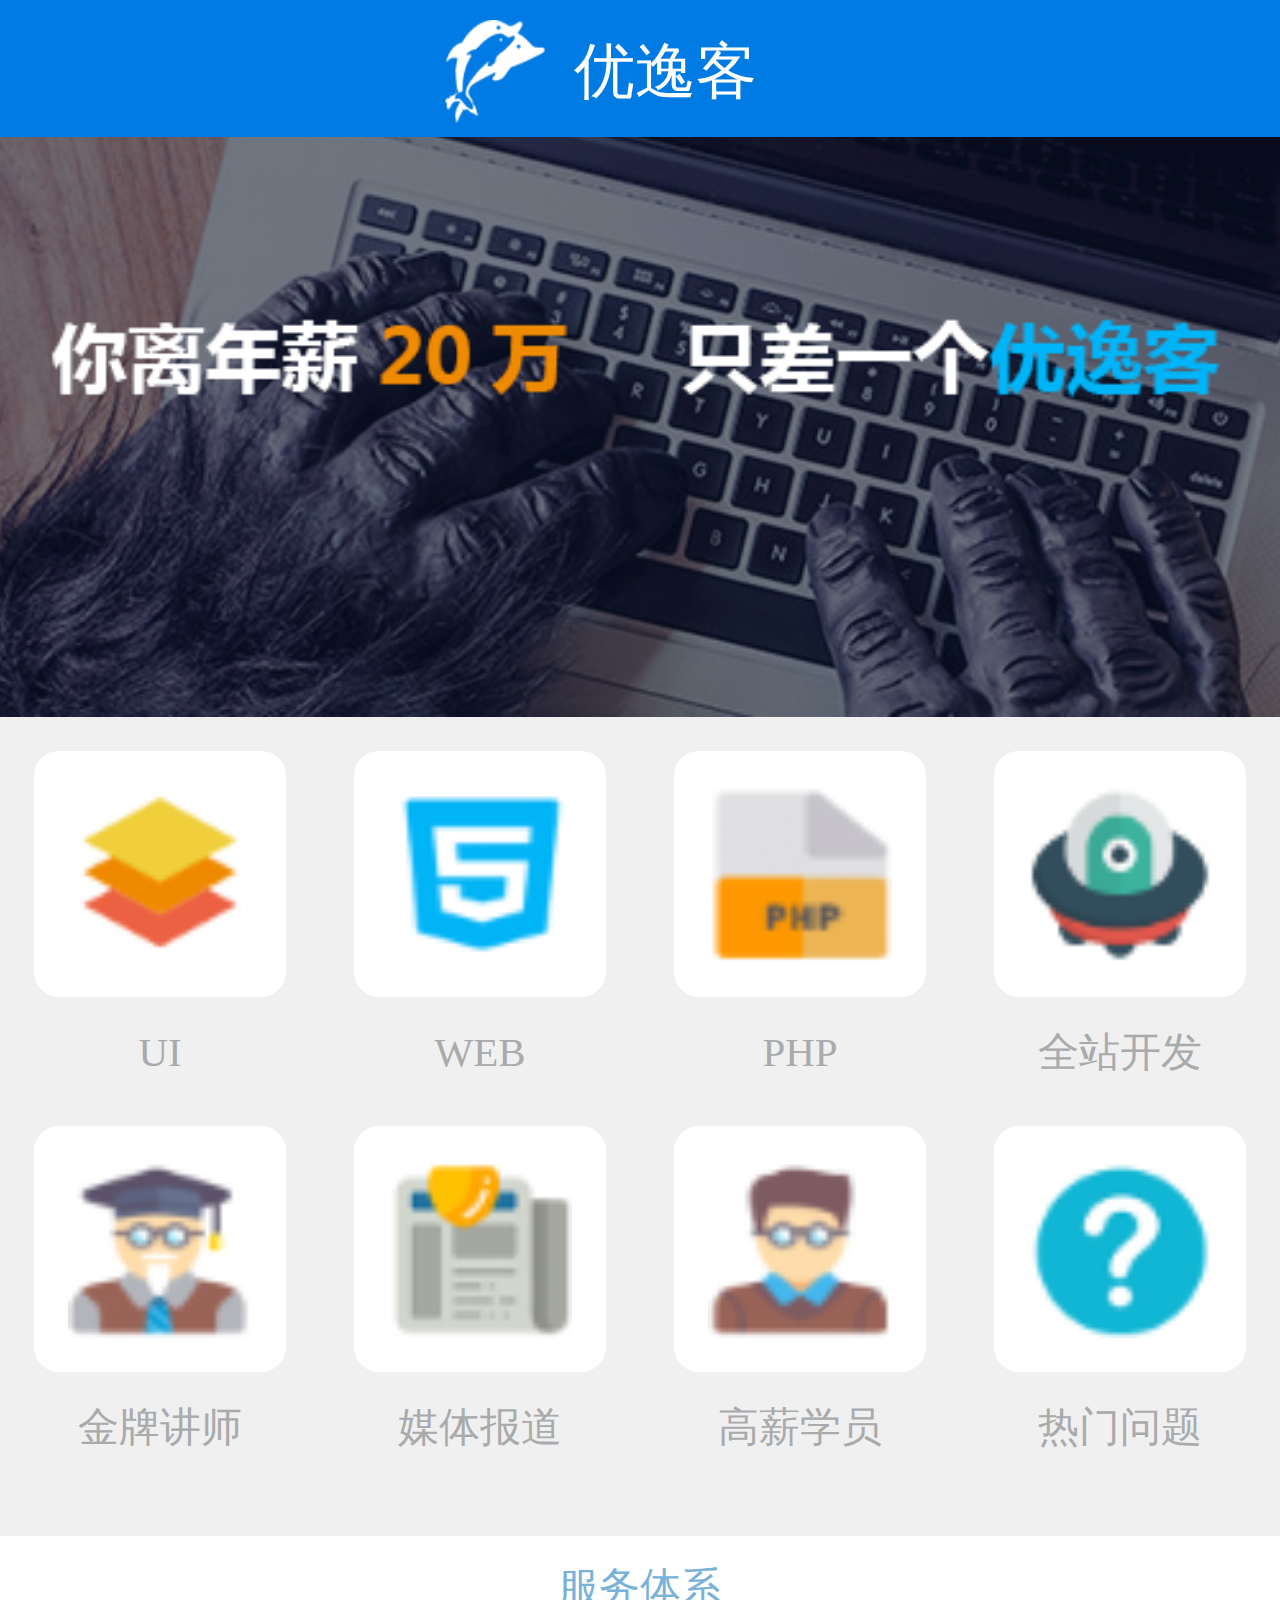
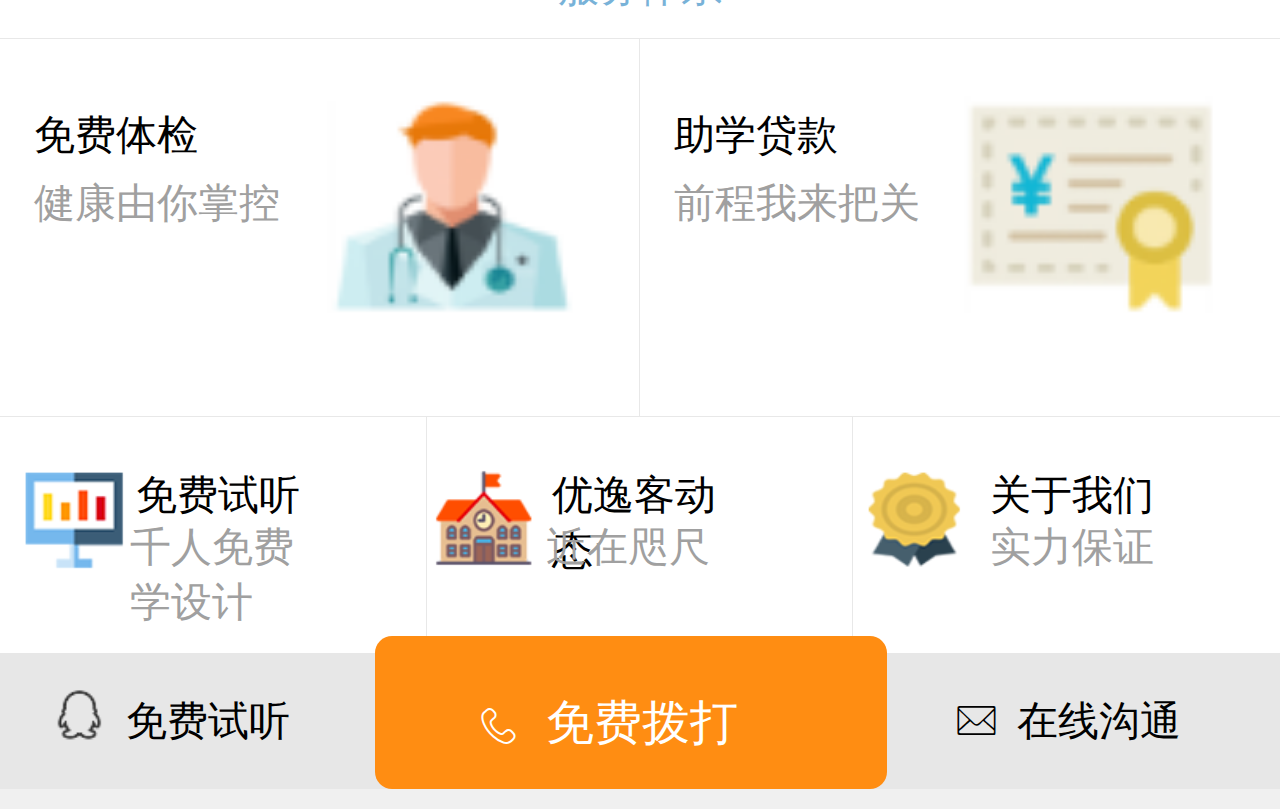
<file: index.html>
<!DOCTYPE html>
<html lang="en">
    <head>
        <meta charset="utf-8">
        <meta charset="utf-8">
        <meta name="viewport" content="width=device-width, initial-scale=1.0, maximum-scale=1.0, user-scalable=0">
        <meta name="x5-orientation" content="portrait | landscape" />
         <meta name="screen-orientation" content="portrait">
        <meta name="x5-fullscreen" content="true" />
        <meta name="full-screen" content="yes">
        <meta name="format-detection" content="telephone=no, email=no" />
        <script src="js/index.js"></script>
        <link rel="stylesheet" href="css/index.css">
        <link rel="stylesheet" href="css/iconfont.css">
    </head>
    <body>
    	<!-- 头部 -->
    	<!-- <div class="head">
    		<input class="input" type="text" value="" placeholder="请输入您的手机号">
    		<img src="img/cha.png" alt="">
    		<div class="k">给您回电</div>
    	</div> -->
    	<div class="head">
    		<div class="logo">
    			<img src="img/logo.png" alt="">
    		</div>
    		<p class="title">优逸客</p>
    	</div>
    	<!-- banner -->
    	<div class="banner">
            <img src="img/banner.png" alt="">   
        </div>
    	<!-- 八个图 -->
    	<div class="bagetu">
    		<div class="tu">
    			<div class="tu1">
    				<a href="UI.html">
    					<img src="img/ba1.png" alt="">
    				</a>
    				<div class="zi">UI</div>
    			</div>
    		</div>
    		<div class="tu">
    			<div class="tu1">
    				<a href="WEB.html">
    					<img src="img/ba2.png" alt="">
    				</a>
    				<div class="zi">WEB</div>
    			</div>
    		</div>
    		<div class="tu">
    			<div class="tu1">
    				<a href="PHP.html">
    					<img src="img/ba3.png" alt="">
    				</a>
    				<div class="zi">PHP</div>
    			</div>
    		</div>
    		<div class="tu">
    			<div class="tu1">
    				<a href="quanzhan.html">
    					<img src="img/ba4.png" alt="">
    				</a>
    				<div class="zi">全站开发</div>
    			</div>
    		</div>
    		<div class="tu">
    			<div class="tu1">
    				<a href="teacher.html">
    					<img src="img/ba5.png" alt="">
    				</a>
    				<div class="zi">金牌讲师</div>
    			</div>
    		</div>
    		<div class="tu">
    			<div class="tu1">
    				<a href="news.html">
    					<img src="img/ba6.png" alt="">
    				</a>
    				<div class="zi">媒体报道</div>
    			</div>
    		</div>
    		<div class="tu">
    			<div class="tu1">
    				<a href="students.html">
    					<img src="img/ba7.png" alt="">
    				</a>
    				<div class="zi">高薪学员</div>
    			</div>
    		</div>
    		<div class="tu">
    			<div class="tu1">
    				<a href="problem.html">
    					<img src="img/ba8.png" alt="">
    				</a>
    				<div class="zi">热门问题</div>
    			</div>
    		</div>
    	</div>
    	<!-- 服务体系 -->
    	<div class="title">服务体系</div>
    	<div class="xia">
    		<div class="xia1">
    			<a href="">
    				<div class="tk">
    					<img src="img/xiazuo.png" alt="">
    				</div>
    				<div class="zi1">免费体检</div>
    				<div class="zi2">健康由你掌控</div>
    			</a>
    		</div>
    		<div class="xia2">
    			<a href="">
    				<div class="tk">
    					<img src="img/xiayou.png" alt="">
    				</div>
    				<div class="zi1">助学贷款</div>
    				<div class="zi2">前程我来把关</div>
    			</a>
    		</div>
    	</div>
		<!-- bottom -->
		<div class="bottom">
			<div class="b1">&nbsp;
				<a href="listen.html">
					<img src="img/diannao.png" alt="">
					<div class="p1">免费试听</div>
					<div class="p2">千人免费学设计</div>
				</a>
			</div>
			<div class="b2">
				<a href="dongtai.html">
					<img src="img/fangzi.png" alt="">
					<div class="p1">优逸客动态</div>
					<div class="p2">近在咫尺</div>
				</a>
			</div>
			<div class="b3">
				<a href="about us.html">
					<img src="img/jinpai.png" alt="">
					<div class="p1">关于我们</div>
					<div class="p2">实力保证</div>
				</a>
			</div>
			<div class="last">
				<a href="">
					<div class="lzuo">
						<div class="qq">
							<img src="img/qq.png" alt="">
						</div>
						<div class="mf">免费试听</div>
					</div>
				</a>
				<div class="lyou">
					<a href="">
						<div class="duanxin">
							<i class="iconfont xinxi"></i>
						</div>
						<div class="mf">在线沟通</div>
					</a>
				</div>
			</div>
			<div class="ju">
				<a href="">
					<i class="iconfont phone"></i>
					<p>免费拨打</p>
				</a>
			</div>
		</div>
    </body>
</html>
</file>
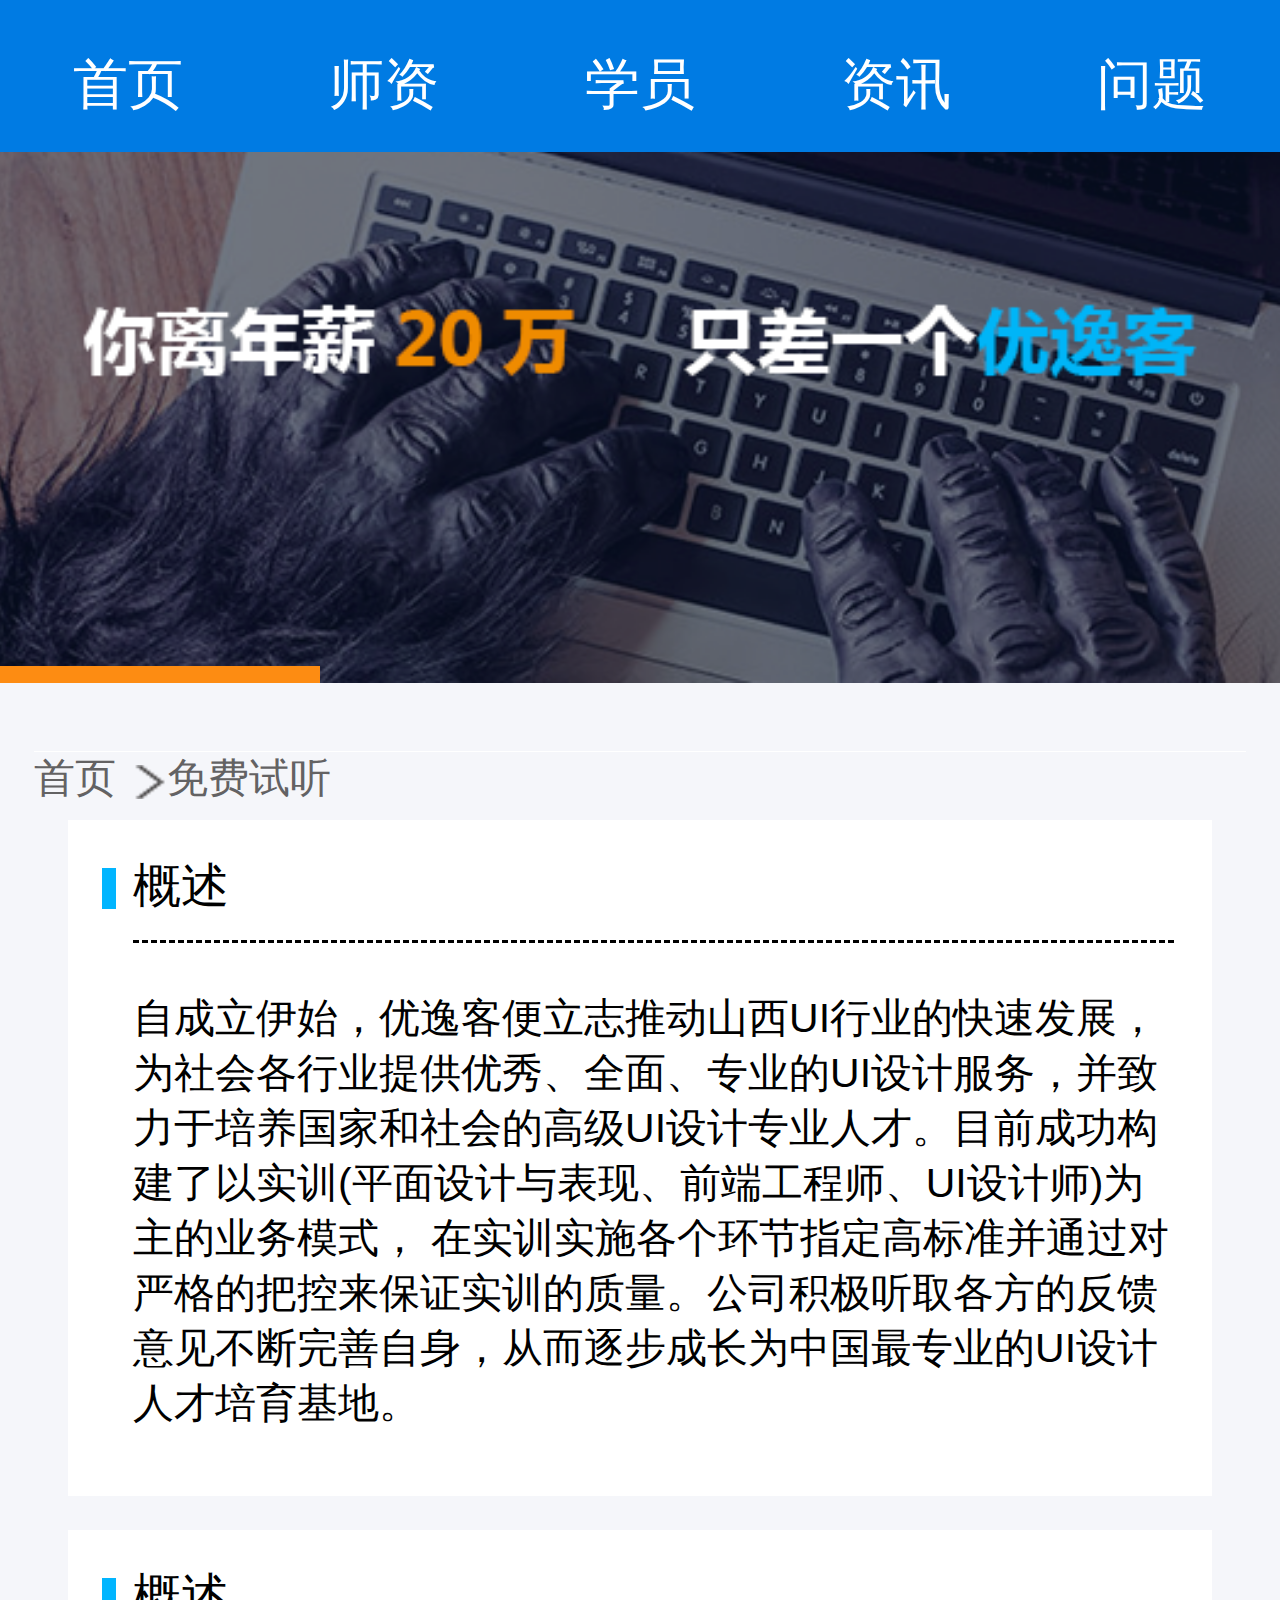
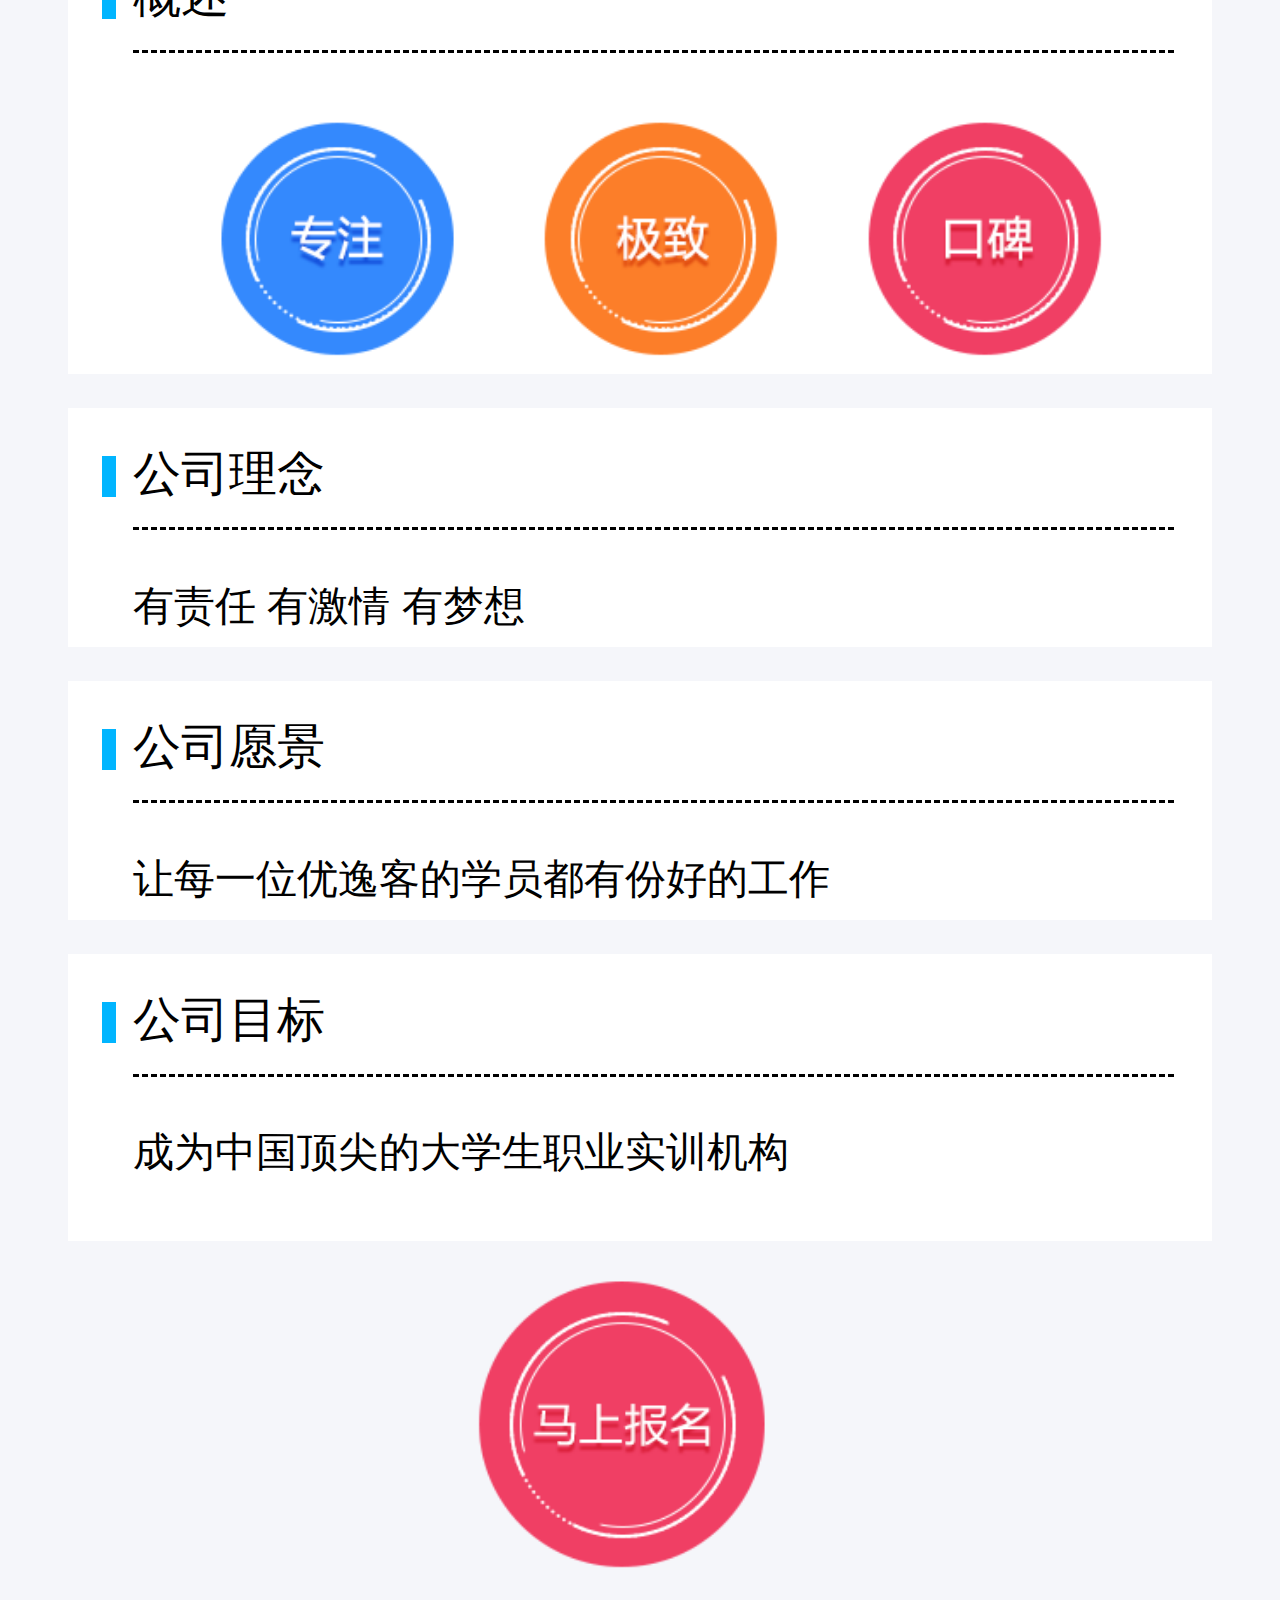
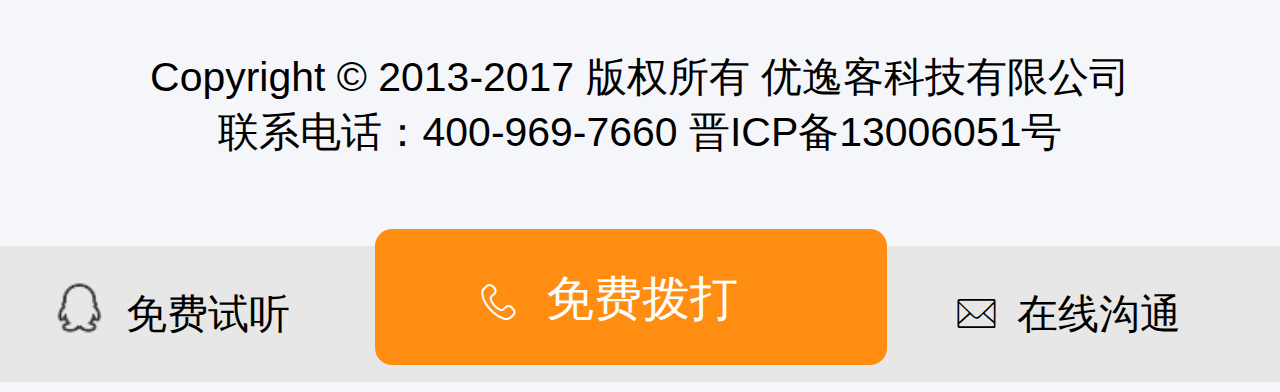
<file: about us.html>
<!DOCTYPE html>
<html lang="en">
    <head>
        <meta charset="utf-8">
        <link rel="stylesheet" href="css/about us.css">
        <link rel="stylesheet" href="css/iconfont.css">
        <script src="js/index.js"></script>
          <meta charset="utf-8">
        <meta name="viewport" content="width=device-width, initial-scale=1.0, maximum-scale=1.0, user-scalable=0">
        <meta name="x5-orientation" content="portrait | landscape" />
         <meta name="screen-orientation" content="portrait">
        <meta name="x5-fullscreen" content="true" />
        <meta name="full-screen" content="yes">
        <meta name="format-detection" content="telephone=no, email=no" />
    </head>
    <body>
        <div class="head">
    		<ul class="ul">
    			<li class="title">
    				<a href="index.html" class="a">首页</a>

    			</li>
    			<li class="title">
    				<a href="teacher.html" class="a">师资</a>
    				
    			</li>
    			<li class="title">
    				<a href="students.html" class="a">学员</a>
    			</li>
				<li class="title">
    				<a href="news.html" class="a">资讯</a>
    			</li>
    			<li class="title">
    				<a href="problem.html" class="a">问题</a>
    			</li>
    		</ul>
    	</div>
		<!-- banner -->
    	<div class="banner">
    		<div class="bannertu"></div>
    		<div class="box"></div>
		</div>
		<!-- titel -->
		<div class="our">
			<div class="box">
				<a href="index.html" class="aa">首页</a>
				<img src="img/jian.png" alt="" class="jian">
				<a href="listen.html" class="aa">免费试听</a>
			</div>
			<div class="con">
				<div class="case">
					<div class="box"></div>
					<div class="box2">
						<span>概述</span>
						<p>
                            自成立伊始，优逸客便立志推动山西UI行业的快速发展，为社会各行业提供优秀、全面、专业的UI设计服务，并致力于培养国家和社会的高级UI设计专业人才。目前成功构建了以实训(平面设计与表现、前端工程师、UI设计师)为主的业务模式， 在实训实施各个环节指定高标准并通过对严格的把控来保证实训的质量。公司积极听取各方的反馈意见不断完善自身，从而逐步成长为中国最专业的UI设计人才培育基地。 
                        </p>
					</div>
				</div>
				<div class="case case2">
					<div class="box"></div>
					<div class="box2">
						<span>概述</span>
						<img src="img/our1.png" alt="">
						<img src="img/our2.png" alt="">
						<img src="img/our3.png" alt="">
				    </div>
				</div>
				<div class="case case3">
					<div class="box"></div>
					<div class="box2">
						<span>公司理念</span>
						<p>有责任 有激情 有梦想</p>
					</div>
				</div>
				<div class="case case3">
					<div class="box"></div>
					<div class="box2">
						<span>公司愿景</span>
						<p>让每一位优逸客的学员都有份好的工作</p>
					</div>
				</div>
				<div class="case case4">
					<div class="box"></div>
					<div class="box2">
						<span>公司目标</span>
						<p>成为中国顶尖的大学生职业实训机构</p>
						<img src="img/our4.png" alt="" class="imgg">
					</div>
				</div>
			</div>
		 	<div class="bottom2">
                <p>Copyright © 2013-2017 版权所有 优逸客科技有限公司</p>
                <p>联系电话：400-969-7660 晋ICP备13006051号</p>
            </div>
    	</div>

		 <div class="over">
            <div class="last">
                <a href="">
                    <div class="lzuo">
                        <div class="qq">
                            <img src="img/qq.png" alt="">
                        </div>
                        <div class="mf">免费试听</div>
                    </div>
                </a>
                <div class="lyou">
                    <a href="">
                        <div class="duanxin">
                            <i class="iconfont xinxi"></i>
                        </div>
                        <div class="mf">在线沟通</div>
                    </a>
                </div>
            </div>
            <div class="ju">
                <a href="">
                    <i class="iconfont phone"></i>
                    <p>免费拨打</p>
                </a>
            </div>
        </div>
    </body>
</html>
</file>
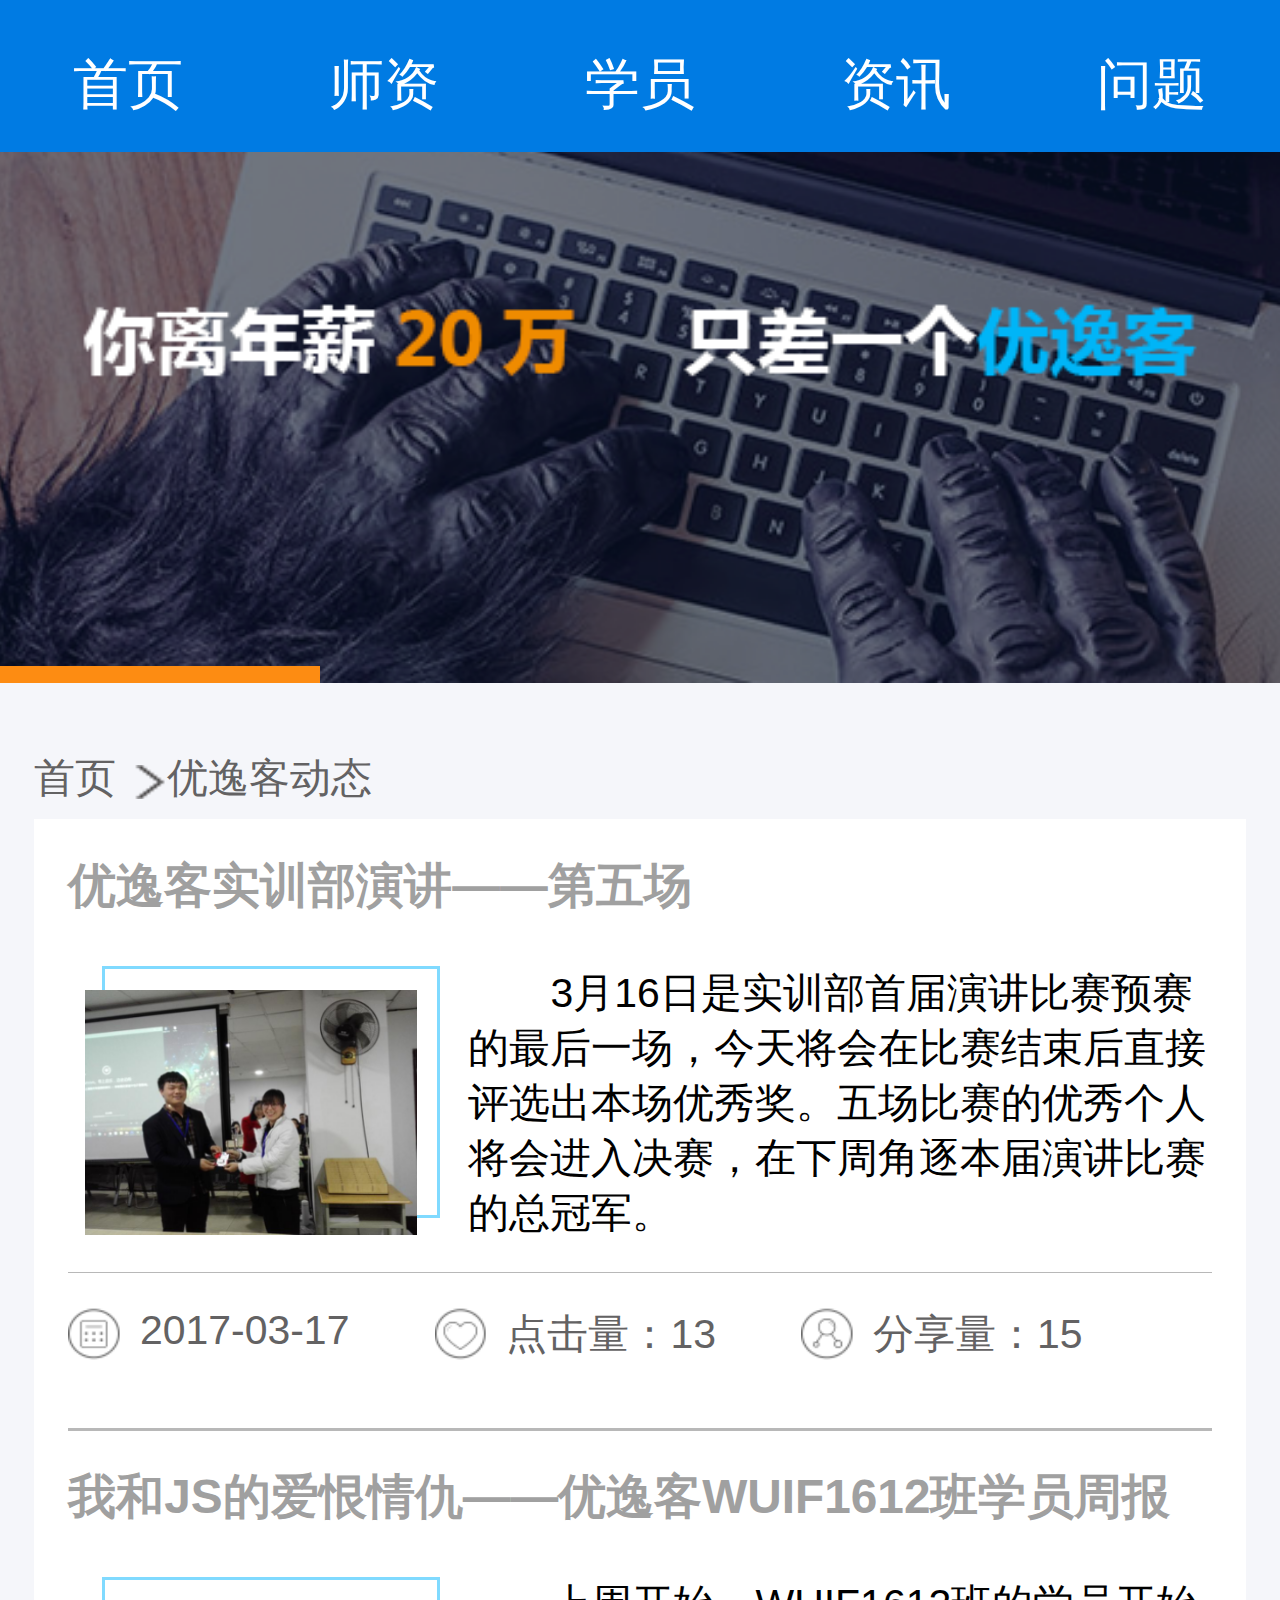
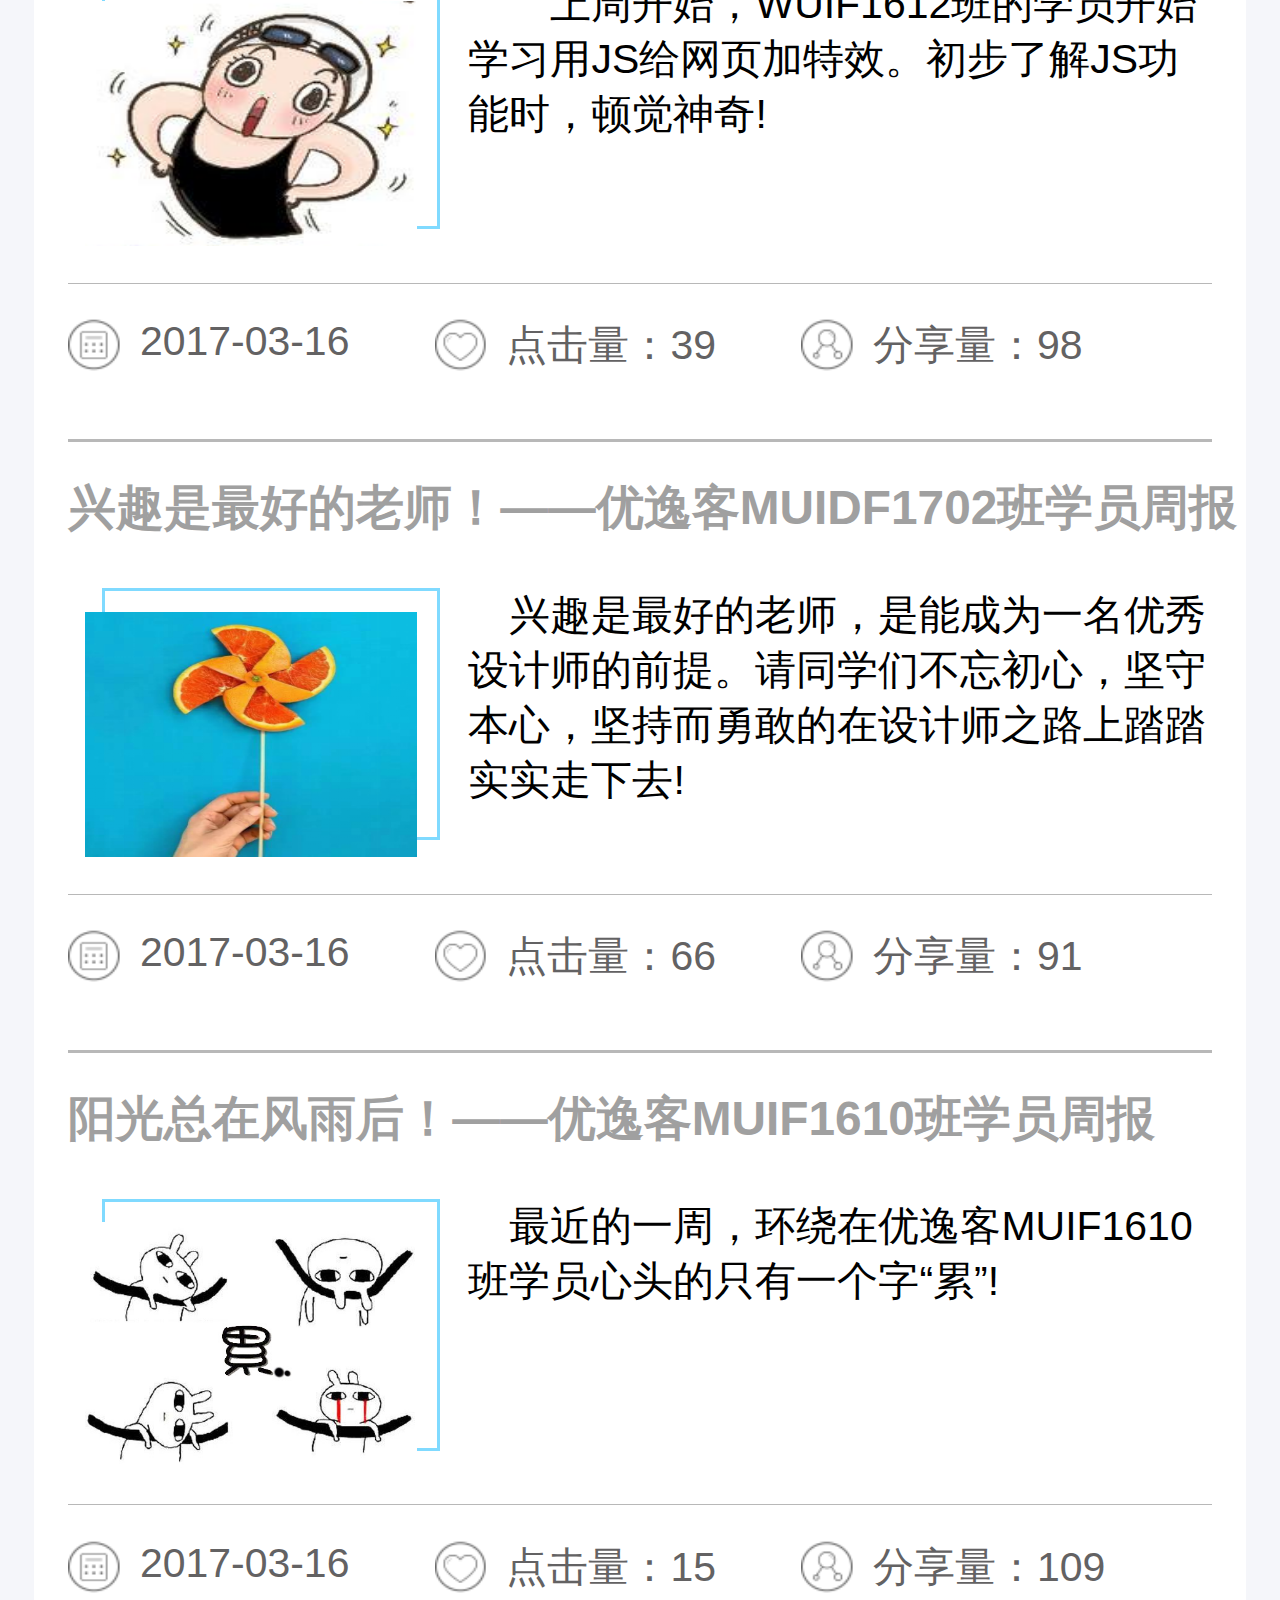
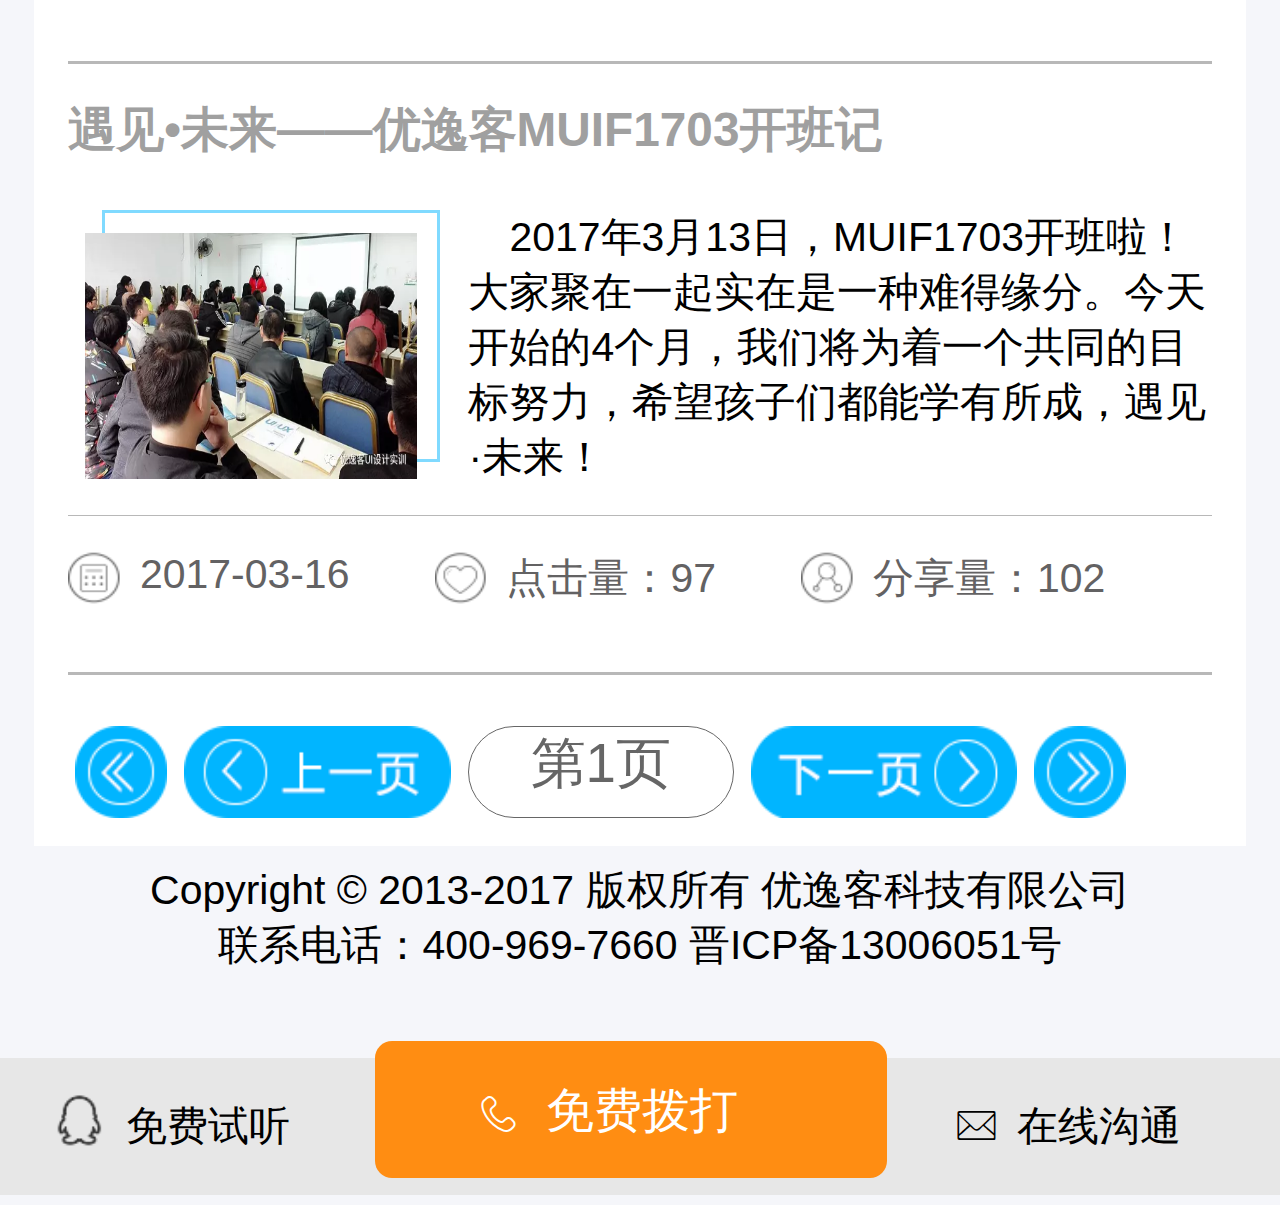
<file: dongtai.html>
<!DOCTYPE html>
<html lang="en">
    <head>
         <meta charset="utf-8">
        <link rel="stylesheet" href="css/dongtai.css">
        <link rel="stylesheet" href="css/iconfont.css">
        <script src="js/index.js"></script>
          <meta charset="utf-8">
        <meta name="viewport" content="width=device-width, initial-scale=1.0, maximum-scale=1.0, user-scalable=0">
        <meta name="x5-orientation" content="portrait | landscape" />
         <meta name="screen-orientation" content="portrait">
        <meta name="x5-fullscreen" content="true" />
        <meta name="full-screen" content="yes">
        <meta name="format-detection" content="telephone=no, email=no" />
    </head>
    <body>


     <div class="head">
    		<ul class="ul">
    			<li class="title">
    				<a href="index.html" class="a">首页</a>

    			</li>
    			<li class="title">
    				<a href="teacher.html" class="a">师资</a>
    				
    			</li>
    			<li class="title">
    				<a href="students.html" class="a">学员</a>
    				
    			</li>
				<li class="title">
    				<a href="news.html" class="a">资讯</a>
    				<div class="box"></div>
    			</li>
    			<li class="title">
    				<a href="problem.html" class="a">问题</a>
    			</li>
    		</ul>
    	</div>

		<!-- banner -->
    	<div class="banner">
    		<div class="bannertu"></div>
    		<div class="box"></div>
		</div>


		<!-- titel -->
		<div class="smalltitle">
			<div class="box">
				<a href="index.html" class="aa">首页</a>
				<img src="img/jian.png" alt="" class="jian">
				<a href="dynamic.html" class="aa">优逸客动态</a>
			</div>

			<div class="con">
				<ul class="ul">
					<li class="li">
						<h2>优逸客实训部演讲——第五场</h2>
						<div class="box">
							<div class="img">
								<img src="img/dynamic1.png" alt="">
							</div>
							<p class="p">　　3月16日是实训部首届演讲比赛预赛的最后一场，今天将会在比赛结束后直接评选出本场优秀奖。五场比赛的优秀个人将会进入决赛，在下周角逐本届演讲比赛的总冠军。</p>
						</div>
						<div class="box1"></div>
						<span class="span1">2017-03-17</span>
						<div class="box2"></div>
						<span class="span1">点击量：13</span>
						<div class="box3"></div>
						<span class="span1">分享量：15</span>
					</li>
					<li class="li">
						<h2>我和JS的爱恨情仇——优逸客WUIF1612班学员周报</h2>
						<div class="box">
							<div class="img">
								<img src="img/dynamic2.png" alt="">
							</div>
							<p class="p">　　上周开始，WUIF1612班的学员开始学习用JS给网页加特效。初步了解JS功能时，顿觉神奇!</p>
						</div>
						<div class="box1"></div>
						<span class="span1">2017-03-16</span>
						<div class="box2"></div>
						<span class="span1">点击量：39</span>
						<div class="box3"></div>
						<span class="span1">分享量：98</span>
					</li>
					<li class="li">
						<h2>兴趣是最好的老师！——优逸客MUIDF1702班学员周报</h2>
						<div class="box">
							<div class="img">
								<img src="img/dynamic3.png" alt="">
							</div>
							<p class="p">　兴趣是最好的老师，是能成为一名优秀设计师的前提。请同学们不忘初心，坚守本心，坚持而勇敢的在设计师之路上踏踏实实走下去!</p>
						</div>
						<div class="box1"></div>
						<span class="span1">2017-03-16</span>
						<div class="box2"></div>
						<span class="span1">点击量：66</span>
						<div class="box3"></div>
						<span class="span1">分享量：91</span>
					</li>
					<li class="li">
						<h2>阳光总在风雨后！——优逸客MUIF1610班学员周报</h2>
						<div class="box">
							<div class="img">
								<img src="img/dynamic4.jpg" alt="">
							</div>
							<p class="p">　最近的一周，环绕在优逸客MUIF1610班学员心头的只有一个字“累”!</p>
						</div>
						<div class="box1"></div>
						<span class="span1">2017-03-16</span>
						<div class="box2"></div>
						<span class="span1">点击量：15</span>
						<div class="box3"></div>
						<span class="span1">分享量：109</span>
					</li>
					<li class="li">
						<h2>遇见•未来——优逸客MUIF1703开班记</h2>
						<div class="box">
							<div class="img">
								<img src="img/dynamic5.png" alt="">
							</div>
							<p class="p">　2017年3月13日，MUIF1703开班啦！大家聚在一起实在是一种难得缘分。今天开始的4个月，我们将为着一个共同的目标努力，希望孩子们都能学有所成，遇见·未来！</p></p>
						</div>
						<div class="box1"></div>
						<span class="span1">2017-03-16</span>
						<div class="box2"></div>
						<span class="span1">点击量：97</span>
						<div class="box3"></div>
						<span class="span1">分享量：102</span>
					</li>
				</ul>
				<div class="bottom">
					<a href="">
						<img src="img/left.png" alt="" class="img1">
					</a>
					<a href="">
						<img src="img/left2.png" alt=""  class="img2">
					</a>
					<a href="">
						<div class="middle">第1页</div>
					</a>
					<a href="">
						<img src="img/right2.png" alt=""  class="img3">
					</a>
					<a href="">
						<img src="img/right.png" alt=""  class="img4">
					</a>
				</div>
			</div>
		


		<div class="bottom2">
                <p>Copyright © 2013-2017 版权所有 优逸客科技有限公司</p>
                <p>联系电话：400-969-7660 晋ICP备13006051号</p>
        </div>
	</div>

	<div class="over">
            <div class="last">
                <a href="">
                    <div class="lzuo">
                        <div class="qq">
                            <img src="img/qq.png" alt="">
                        </div>
                        <div class="mf">免费试听</div>
                    </div>
                </a>
                <div class="lyou">
                    <a href="">
                        <div class="duanxin">
                            <i class="iconfont xinxi"></i>
                        </div>
                        <div class="mf">在线沟通</div>
                    </a>
                </div>
            </div>
            <div class="ju">
                <a href="">
                    <i class="iconfont phone"></i>
                    <p>免费拨打</p>
                </a>
            </div>
        </div>

    </body>
</html>
</file>
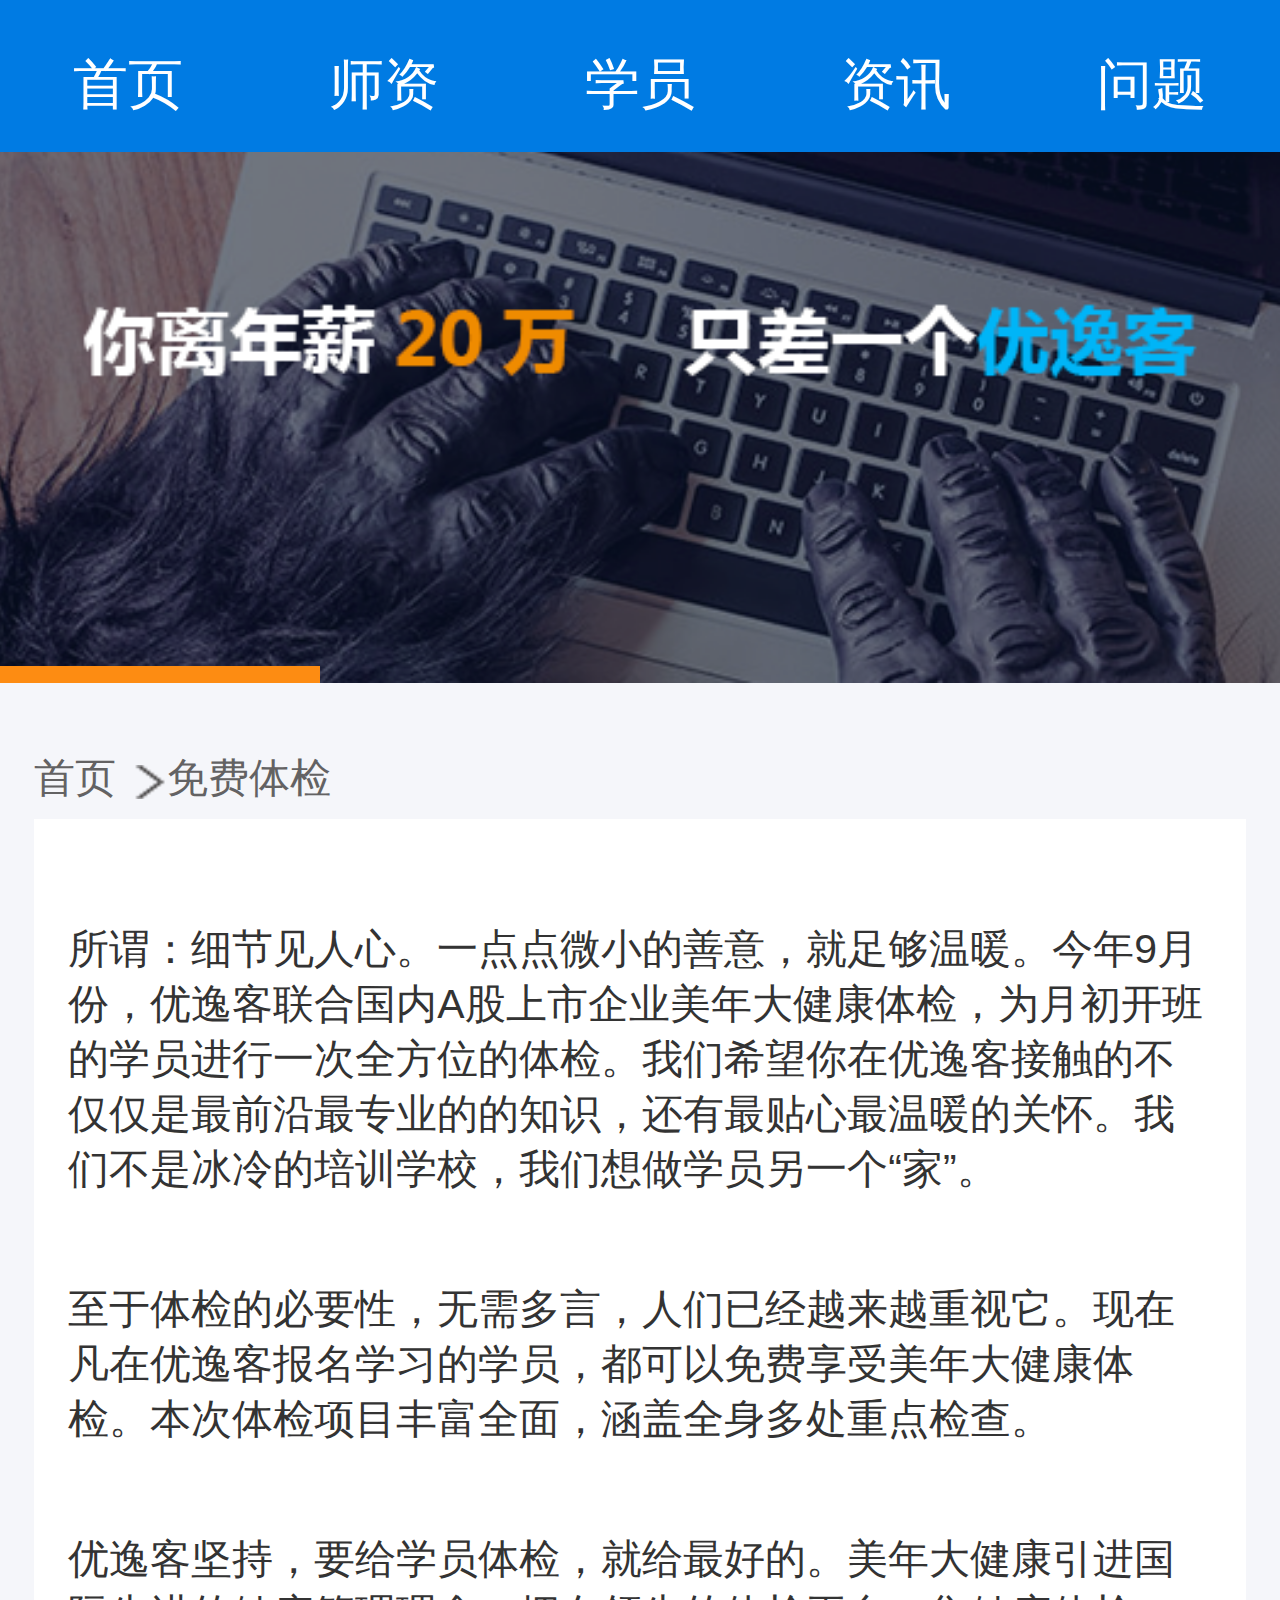
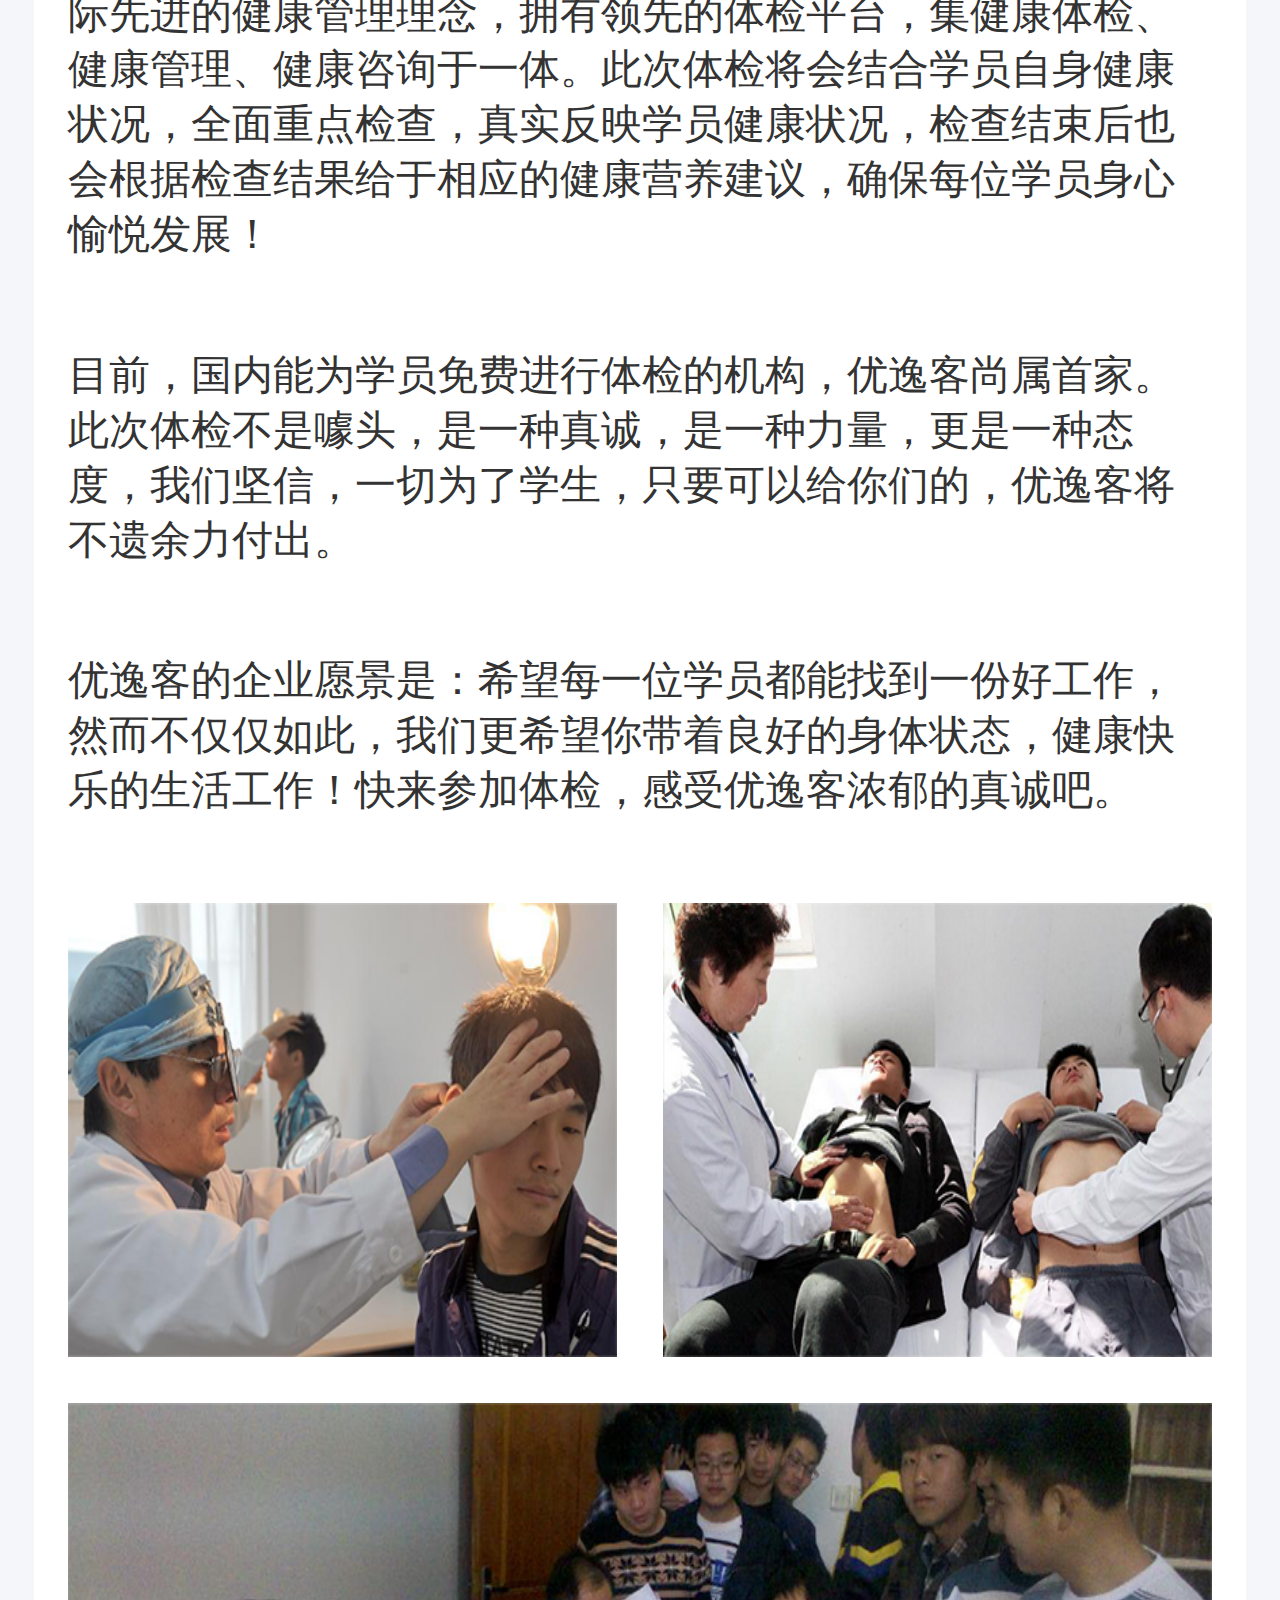
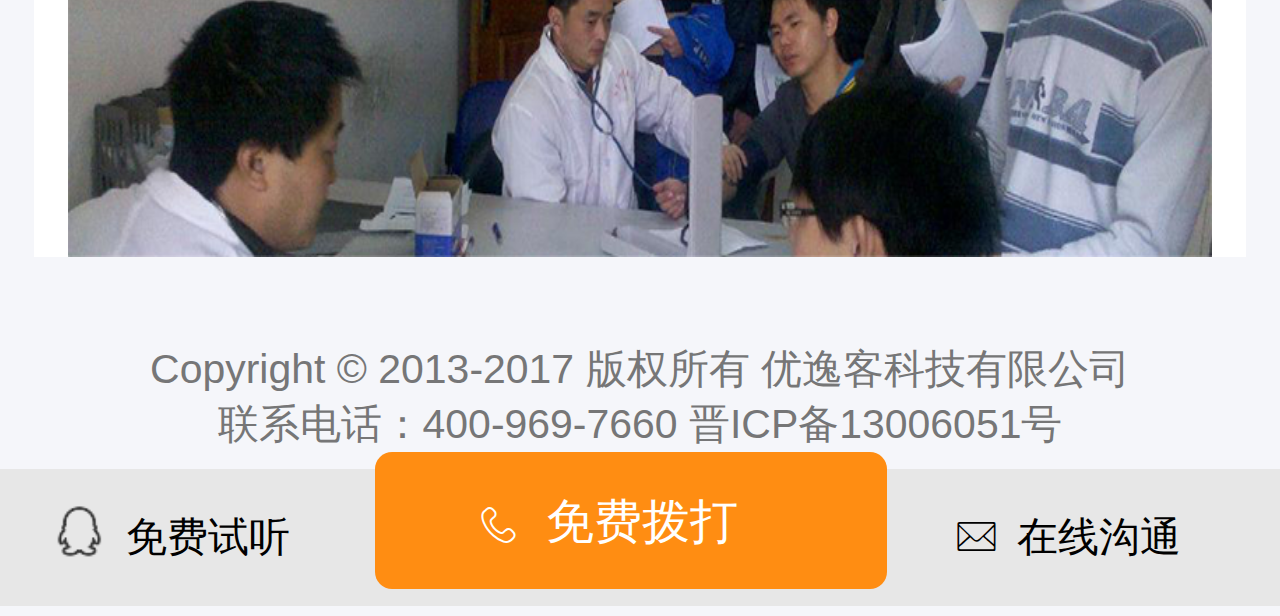
<file: health.html>
<!DOCTYPE html>
<html lang="en">
    <head>
         <meta charset="utf-8">
        <link rel="stylesheet" href="css/health.css">
        <link rel="stylesheet" href="css/iconfont.css">
        <script src="js/index.js"></script>
          <meta charset="utf-8">
        <meta name="viewport" content="width=device-width, initial-scale=1.0, maximum-scale=1.0, user-scalable=0">
        <meta name="x5-orientation" content="portrait | landscape" />
         <meta name="screen-orientation" content="portrait">
        <meta name="x5-fullscreen" content="true" />
        <meta name="full-screen" content="yes">
        <meta name="format-detection" content="telephone=no, email=no" />
    </head>
    <body>

    	<div class="head">
    		<ul class="ul">
    			<li class="title">
    				<a href="index.html" class="a">首页</a>

    			</li>
    			<li class="title">
    				<a href="teacher.html" class="a">师资</a>
    				
    			</li>
    			<li class="title">
    				<a href="students.html" class="a">学员</a>
    			</li>
				<li class="title">
    				<a href="news.html" class="a">资讯</a>
    			</li>
    			<li class="title">
    				<a href="problem.html" class="a">问题</a>
    			</li>
    		</ul>
    	</div>

		<!-- banner -->
    	<div class="banner">
    		<div class="bannertu"></div>
    		<div class="box"></div>
		</div>


		<div class="health">
			<div class="box">
				<a href="index.html" class="aa">首页</a>
				<img src="img/jian.png" alt="" class="jian">
				<a href="health.html" class="aa">免费体检</a>
			</div>

			<div class="con">
				<p class="p1">所谓：细节见人心。一点点微小的善意，就足够温暖。今年9月份，优逸客联合国内A股上市企业美年大健康体检，为月初开班的学员进行一次全方位的体检。我们希望你在优逸客接触的不仅仅是最前沿最专业的的知识，还有最贴心最温暖的关怀。我们不是冰冷的培训学校，我们想做学员另一个“家”。</p>
				<p class="p1">至于体检的必要性，无需多言，人们已经越来越重视它。现在凡在优逸客报名学习的学员，都可以免费享受美年大健康体检。本次体检项目丰富全面，涵盖全身多处重点检查。</p>
				<p class="p1">优逸客坚持，要给学员体检，就给最好的。美年大健康引进国际先进的健康管理理念，拥有领先的体检平台，集健康体检、健康管理、健康咨询于一体。此次体检将会结合学员自身健康状况，全面重点检查，真实反映学员健康状况，检查结束后也会根据检查结果给于相应的健康营养建议，确保每位学员身心愉悦发展！</p>
				<p class="p1">目前，国内能为学员免费进行体检的机构，优逸客尚属首家。此次体检不是噱头，是一种真诚，是一种力量，更是一种态度，我们坚信，一切为了学生，只要可以给你们的，优逸客将不遗余力付出。</p>
				<p class="p1">优逸客的企业愿景是：希望每一位学员都能找到一份好工作，然而不仅仅如此，我们更希望你带着良好的身体状态，健康快乐的生活工作！快来参加体检，感受优逸客浓郁的真诚吧。</p>
				<div class="box2">
					<div class="box1">
						<img src="img/health1.png" alt="">
					</div>
					<div class="box3">
						<img src="img/health2.png" alt="">
					</div>
				</div>
				<div class="box3">
					<img src="img/health3.png" alt="">
				</div>
        </div>
    </div>
        <div class="bottom2">
                <p class="p">Copyright © 2013-2017 版权所有 优逸客科技有限公司</p>
                <p class="p">联系电话：400-969-7660 晋ICP备13006051号</p>
            </div>
		 <div class="over">
            <div class="last">
                <a href="">
                    <div class="lzuo">
                        <div class="qq">
                            <img src="img/qq.png" alt="">
                        </div>
                        <div class="mf">免费试听</div>
                    </div>
                </a>
                <div class="lyou">
                    <a href="">
                        <div class="duanxin">
                            <i class="iconfont xinxi"></i>
                        </div>
                        <div class="mf">在线沟通</div>
                    </a>
                </div>
            </div>
            <div class="ju">
                <a href="">
                    <i class="iconfont phone"></i>
                    <p>免费拨打</p>
                </a>
            </div>
        </div>

    </body>
</html>
</file>
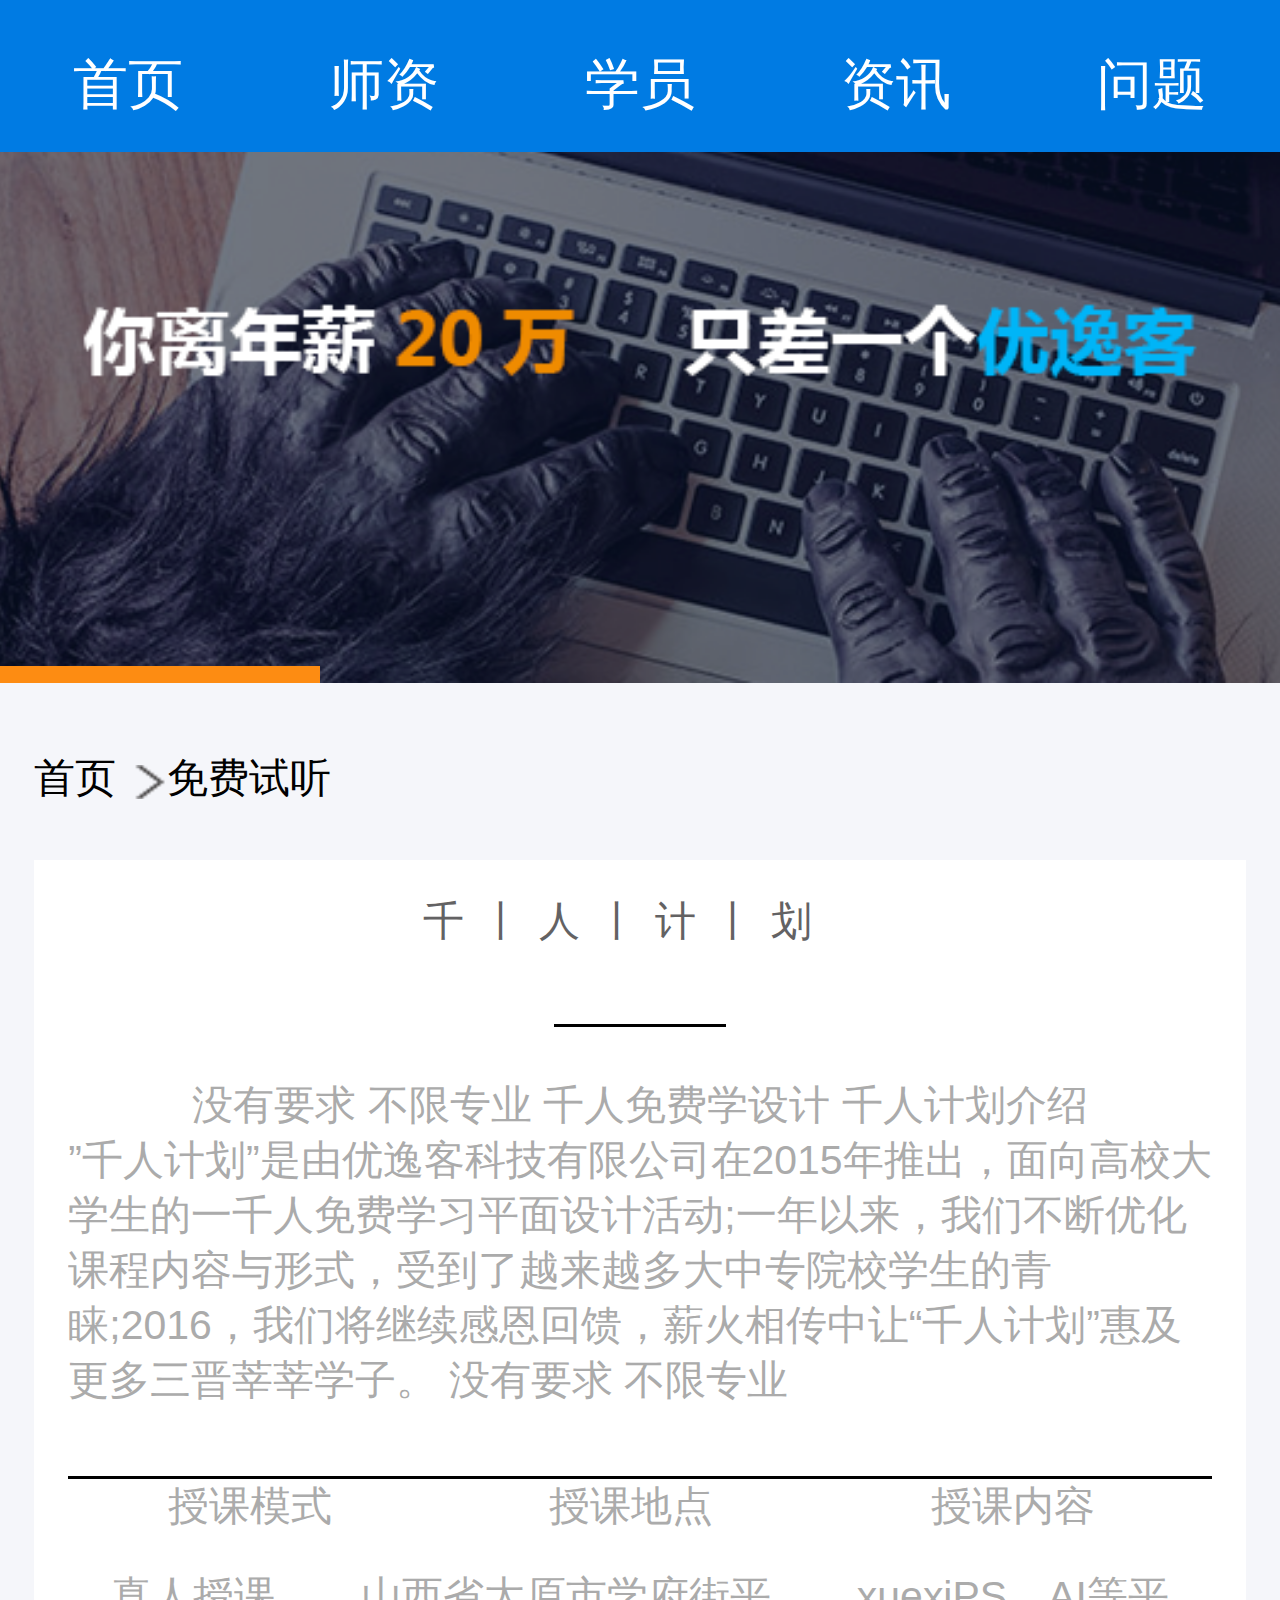
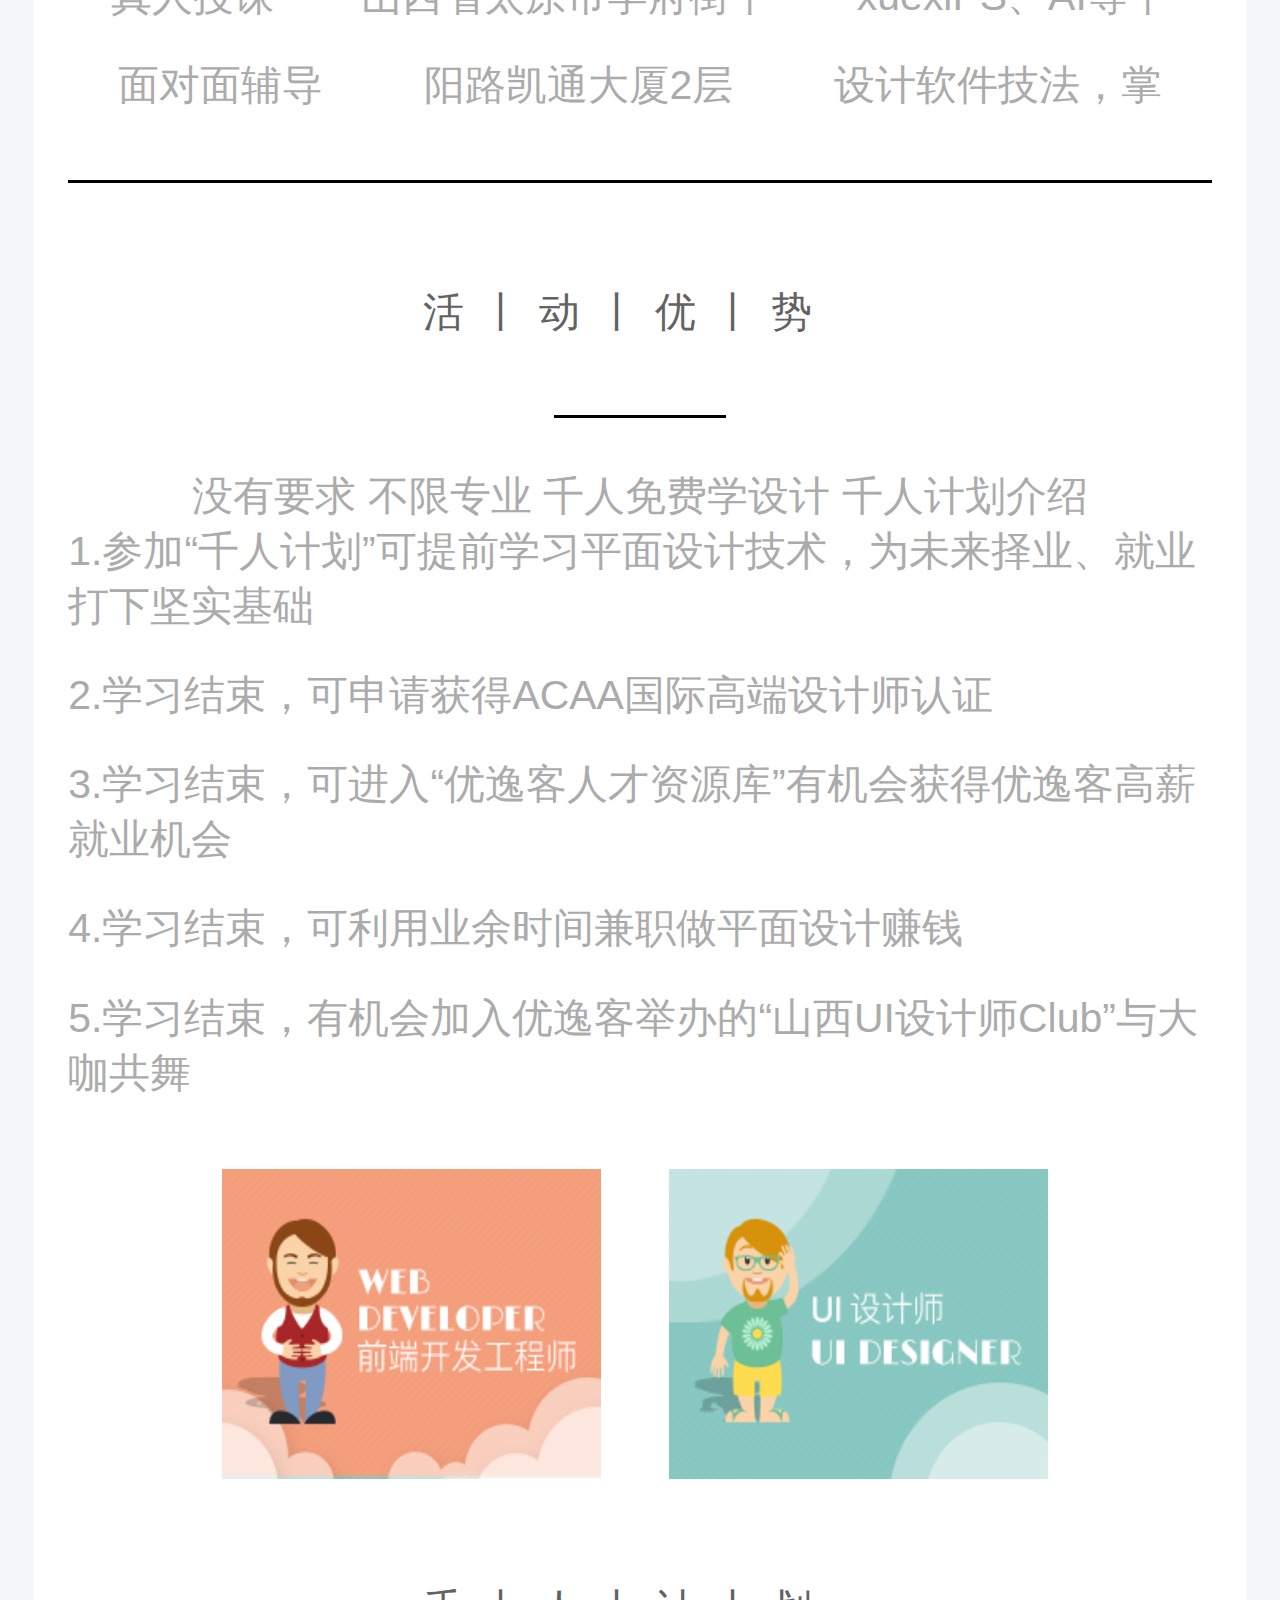
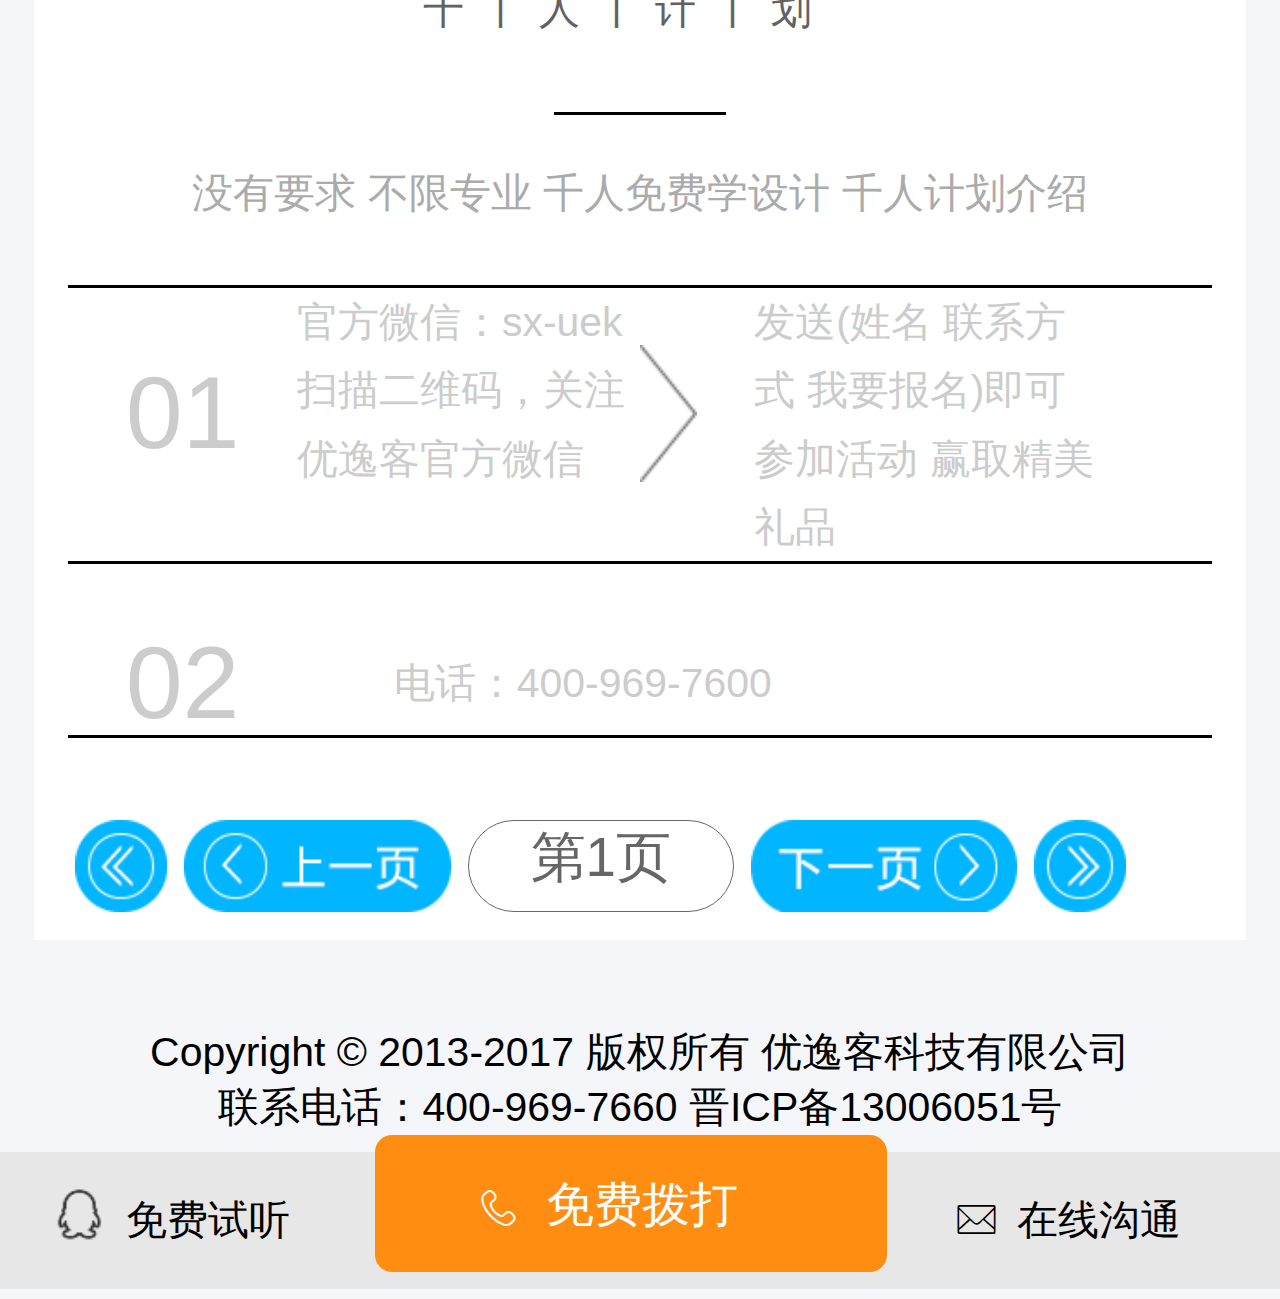
<file: listen.html>
<!DOCTYPE html>
<html lang="en">
    <head>
        <meta charset="utf-8">
        <link rel="stylesheet" href="css/listen.css">
        <link rel="stylesheet" href="css/iconfont.css">
        <script src="js/index.js"></script>
          <meta charset="utf-8">
        <meta name="viewport" content="width=device-width, initial-scale=1.0, maximum-scale=1.0, user-scalable=0">
        <meta name="x5-orientation" content="portrait | landscape" />
         <meta name="screen-orientation" content="portrait">
        <meta name="x5-fullscreen" content="true" />
        <meta name="full-screen" content="yes">
        <meta name="format-detection" content="telephone=no, email=no" />
    </head>
    <body>


    <div class="head">
    		<ul class="ul">
    			<li class="title">
    				<a href="index.html" class="a">首页</a>

    			</li>
    			<li class="title">
    				<a href="teacher.html" class="a">师资</a>
    				
    			</li>
    			<li class="title">
    				<a href="students.html" class="a">学员</a>
    			</li>
				<li class="title">
    				<a href="news.html" class="a">资讯</a>
    			</li>
    			<li class="title">
    				<a href="problem.html" class="a">问题</a>
    			</li>
    		</ul>
    	</div>

		<!-- banner -->
    	<div class="banner">
    		<div class="bannertu"></div>
    		<div class="box"></div>
		</div>


		<!-- titel -->
		<div class="listen">
			<div class="box">
				<a href="index.html" class="aa">首页</a>
				<img src="img/jian.png" alt="" class="jian">
				<a href="listen.html" class="aa">免费试听</a>
			</div>

			<div class="con">
					<div class="title1">
						<div class="box">
							<span>千</span>
							<span>丨</span>
							<span>人</span>
							<span>丨</span>
							<span>计</span>
							<span>丨</span>
							<span>划</span>
						</div>
						<div class="box2"></div>
						<span class="span">没有要求&nbsp;不限专业&nbsp;千人免费学设计&nbsp;千人计划介绍</span>
						<p class="p">”千人计划”是由优逸客科技有限公司在2015年推出，面向高校大学生的一千人免费学习平面设计活动;一年以来，我们不断优化课程内容与形式，受到了越来越多大中专院校学生的青睐;2016，我们将继续感恩回馈，薪火相传中让“千人计划”惠及更多三晋莘莘学子。 没有要求 不限专业</p>
						<div class="box3">
							<div class="h1">
								<span>授课模式</span>
								<span>授课地点</span>
								<span >授课内容</span>
							</div>
							<div class="h3">
								<p>真人授课</p>
								<p>山西省太原市学府街平</p>
								<p>xuexiPS、AI等平</p>
							</div>
							<div class="h3">
								<p>面对面辅导</p>
								<p>阳路凯通大厦2层</p>
								<p>设计软件技法，掌</p>
							</div>
						</div>
				</div>

				<div class="title1">
						<div class="box">
							<span>活</span>
							<span>丨</span>
							<span>动</span>
							<span>丨</span>
							<span>优</span>
							<span>丨</span>
							<span>势</span>
						</div>
						<div class="box2"></div>
						<span class="span">没有要求&nbsp;不限专业&nbsp;千人免费学设计&nbsp;千人计划介绍</span>
						<p class="p2">1.参加“千人计划”可提前学习平面设计技术，为未来择业、就业打下坚实基础</p>
						<p class="p2">2.学习结束，可申请获得ACAA国际高端设计师认证</p>
						<p class="p2">3.学习结束，可进入“优逸客人才资源库”有机会获得优逸客高薪就业机会</p>
						<p class="p2">4.学习结束，可利用业余时间兼职做平面设计赚钱</p>
						<p class="p2">5.学习结束，有机会加入优逸客举办的“山西UI设计师Club”与大咖共舞</p>
						<img src="img/listen1.png" alt="" class="img1">
						<img src="img/listen2.png" alt="" class="img2">		
				</div>

				<div class="title1">
						<div class="box">
							<span>千</span>
							<span>丨</span>
							<span>人</span>
							<span>丨</span>
							<span>计</span>
							<span>丨</span>
							<span>划</span>
						</div>
						<div class="box2"></div>
						<span class="span">没有要求&nbsp;不限专业&nbsp;千人免费学设计&nbsp;千人计划介绍</span>
						<div class="box5">
							<div class="box1">01</div>
							<div class="box8">官方微信：sx-uek
							扫描二维码，关注优逸客官方微信</div>
							<div class="box6">
								<img src="img/listen3.png" alt="">
							</div>
							<div class="box8">发送(姓名 联系方式 我要报名)即可参加活动 赢取精美礼品</div>
						</div>
						<div class="box7">
							<div class="box">02</div>
							<div class="box">电话：400-969-7600</div>
						</div>
				</div>
				<div class="bottom">
					<a href="">
						<img src="img/left.png" alt="" class="img1">
					</a>
					<a href="">
						<img src="img/left2.png" alt=""  class="img2">
					</a>
					<a href="">
						<div class="middle">第1页</div>
					</a>
					<a href="">
						<img src="img/right2.png" alt=""  class="img3">
					</a>
					<a href="">
						<img src="img/right.png" alt=""  class="img4">
					</a>
				</div>
			</div>
    	</div>
    	<div class="bottom2">
            <p>Copyright © 2013-2017 版权所有 优逸客科技有限公司</p>
            <p>联系电话：400-969-7660 晋ICP备13006051号</p>
        </div>
		<div class="over">
            <div class="last">
                <a href="">
                    <div class="lzuo">
                        <div class="qq">
                            <img src="img/qq.png" alt="">
                        </div>
                        <div class="mf">免费试听</div>
                    </div>
                </a>
                <div class="lyou">
                    <a href="">
                        <div class="duanxin">
                            <i class="iconfont xinxi"></i>
                        </div>
                        <div class="mf">在线沟通</div>
                    </a>
                </div>
            </div>
            <div class="ju">
                <a href="">
                    <i class="iconfont phone"></i>
                    <p>免费拨打</p>
                </a>
            </div>
        </div>

    </body>
</html>
</file>
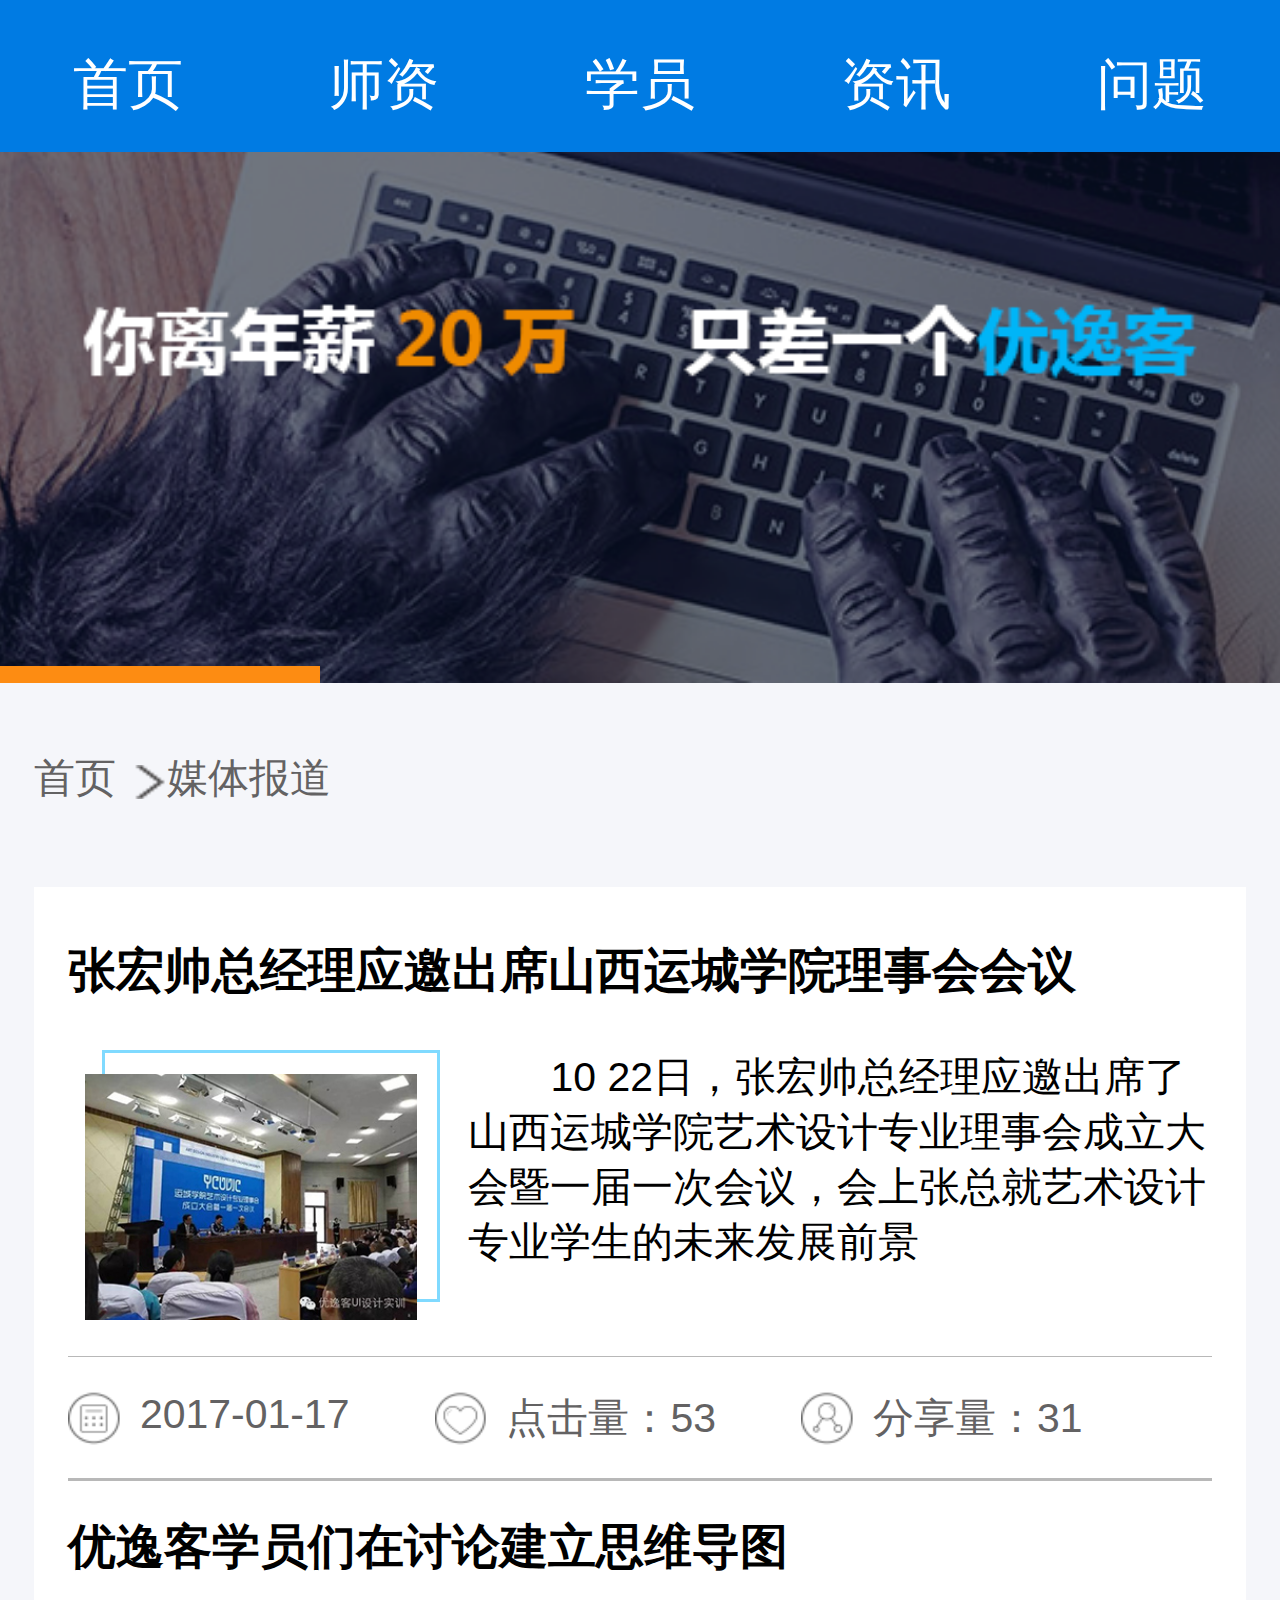
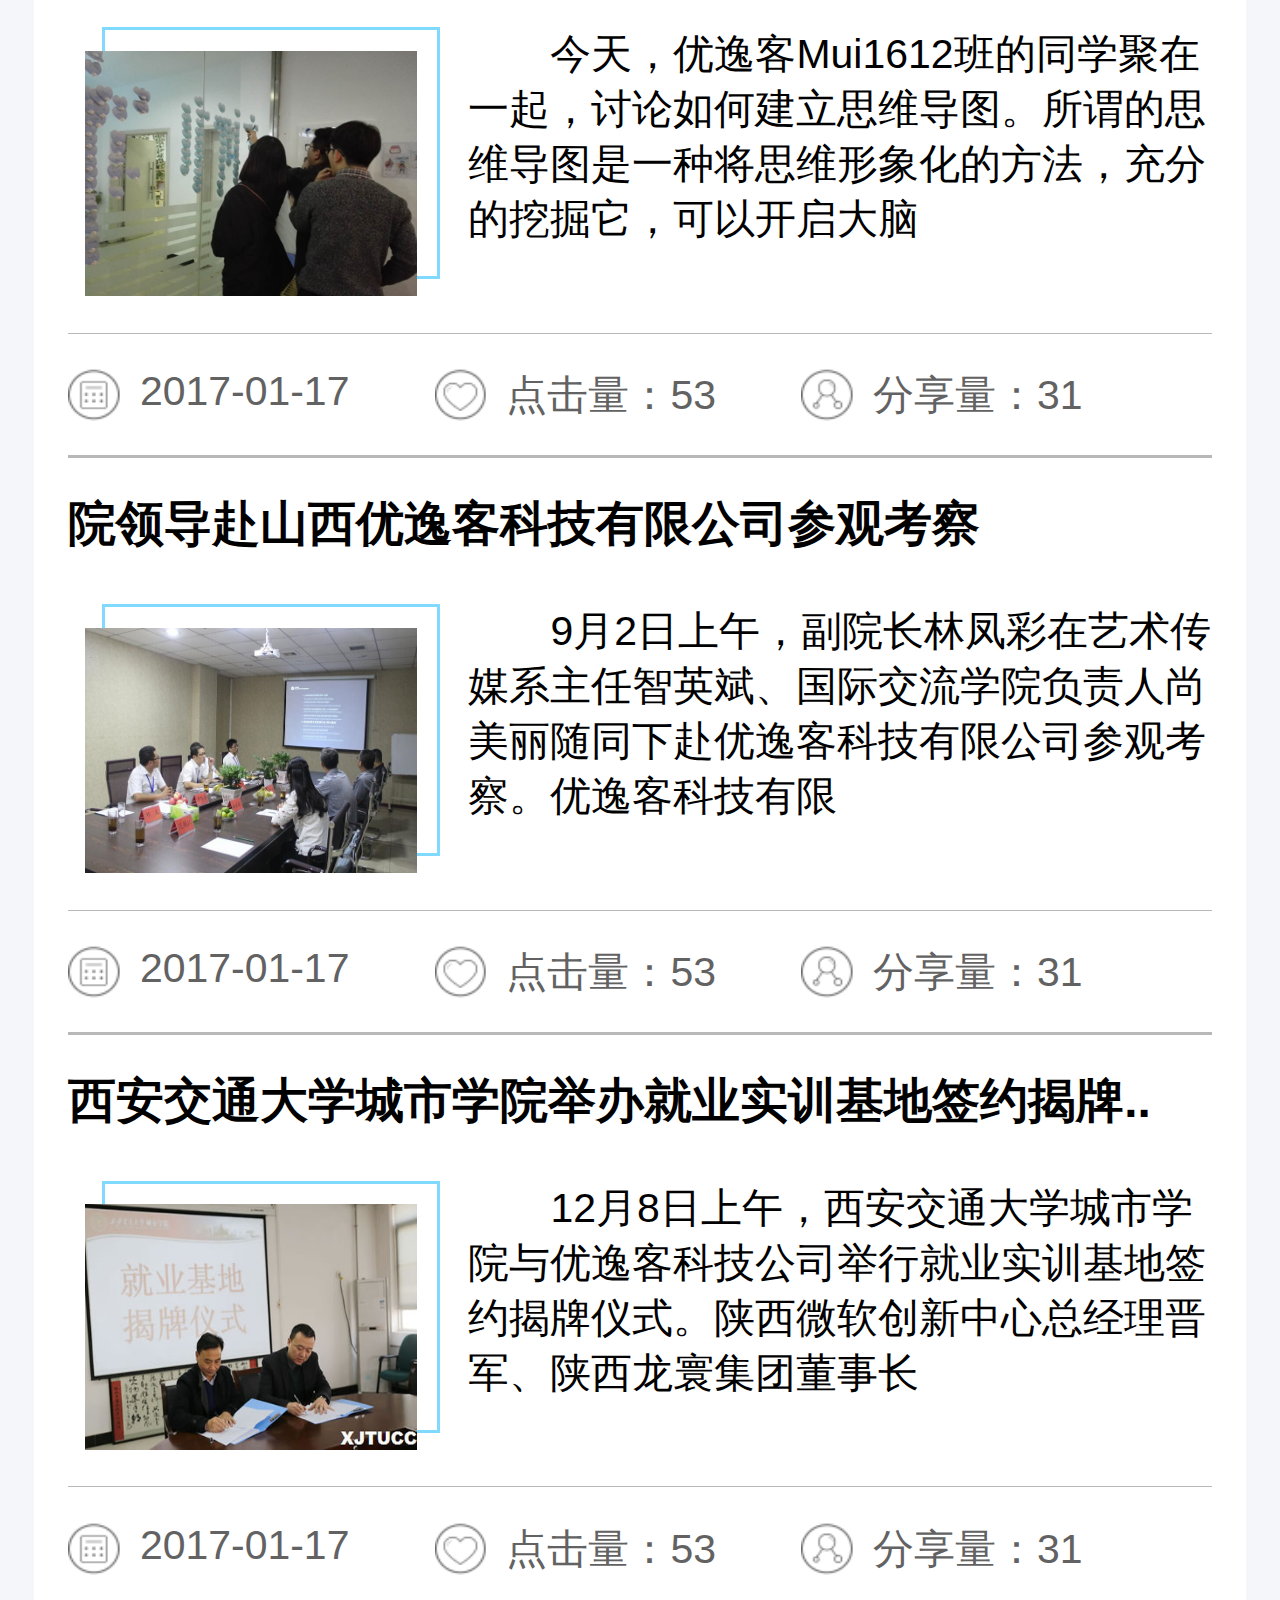
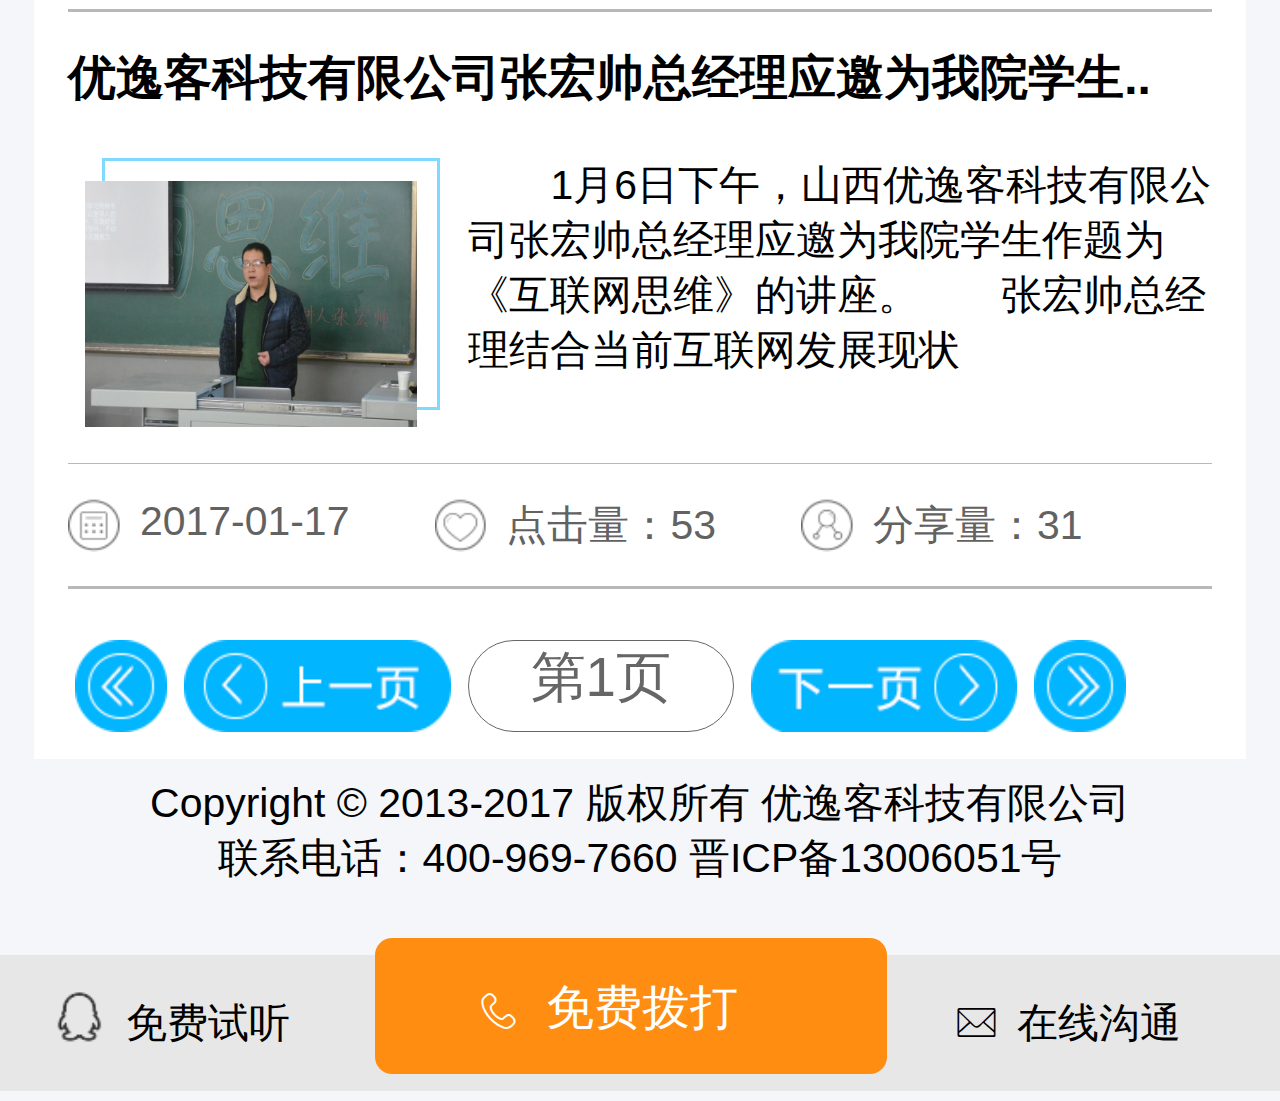
<file: news.html>
<!DOCTYPE html>
<html lang="en">
    <head>
         <meta charset="utf-8">
        <link rel="stylesheet" href="css/news.css">
        <link rel="stylesheet" href="css/iconfont.css">
        <script src="js/index.js"></script>
          <meta charset="utf-8">
        <meta name="viewport" content="width=device-width, initial-scale=1.0, maximum-scale=1.0, user-scalable=0">
        <meta name="x5-orientation" content="portrait | landscape" />
         <meta name="screen-orientation" content="portrait">
        <meta name="x5-fullscreen" content="true" />
        <meta name="full-screen" content="yes">
        <meta name="format-detection" content="telephone=no, email=no" />
    </head>
    <body>
	    <div class="head">
	    	<ul class="ul">
	    		<li class="title">
	    			<a href="index.html" class="a">首页</a>
	    		</li>
	    		<li class="title">
	    			<a href="teacher.html" class="a">师资</a>
	    		</li>
	    		<li class="title">
	    			<a href="students.html" class="a">学员</a>
	    		</li>
				<li class="title">
	    			<a href="news.html" class="a">资讯</a>
	    			<div class="box"></div>
	    		</li>
	    		<li class="title">
	    			<a href="problem.html" class="a">问题</a>
	    		</li>
	    	</ul>
	    </div>
		<!-- banner -->
    	<div class="banner">
    		<div class="bannertu"></div>
    		<div class="box"></div>
		</div>
		<!-- titel -->
		<div class="smalltitle">
			<div class="box">
				<a href="index.html" class="aa">首页</a>
				<img src="img/jian.png" alt="" class="jian">
				<a href="news.html" class="aa">媒体报道</a>
			</div>
			<div class="con">
				<ul class="ul">
					<li class="li">
						<h2>张宏帅总经理应邀出席山西运城学院理事会会议</h2>
						<div class="box">
							<div class="img">
								<img src="img/new1.jpg" alt="">
							</div>
							<p class="p">　　10 22日，张宏帅总经理应邀出席了山西运城学院艺术设计专业理事会成立大会暨一届一次会议，会上张总就艺术设计专业学生的未来发展前景   </p>
						</div>
						<div class="box1"></div>
						<span class="span1">2017-01-17</span>
						<div class="box2"></div>
						<span class="span1">点击量：53</span>
						<div class="box3"></div>
						<span class="span1">分享量：31</span>
					</li>
					<li class="li">
						<h2>优逸客学员们在讨论建立思维导图</h2>
						<div class="box">
							<div class="img">
								<img src="img/new2.png" alt="">
							</div>
							<p class="p">　　今天，优逸客Mui1612班的同学聚在一起，讨论如何建立思维导图。所谓的思维导图是一种将思维形象化的方法，充分的挖掘它，可以开启大脑   </p>
						</div>
						<div class="box1"></div>
						<span class="span1">2017-01-17</span>
						<div class="box2"></div>
						<span class="span1">点击量：53</span>
						<div class="box3"></div>
						<span class="span1">分享量：31</span>
					</li>
					<li class="li">
						<h2>院领导赴山西优逸客科技有限公司参观考察</h2>
						<div class="box">
							<div class="img">
								<img src="img/new3.jpg" alt="">
							</div>
							<p class="p">　　9月2日上午，副院长林凤彩在艺术传媒系主任智英斌、国际交流学院负责人尚美丽随同下赴优逸客科技有限公司参观考察。优逸客科技有限 </p>
						</div>
						<div class="box1"></div>
						<span class="span1">2017-01-17</span>
						<div class="box2"></div>
						<span class="span1">点击量：53</span>
						<div class="box3"></div>
						<span class="span1">分享量：31</span>
					</li>
					<li class="li">
						<h2>西安交通大学城市学院举办就业实训基地签约揭牌..</h2>
						<div class="box">
							<div class="img">
								<img src="img/new4.jpg" alt="">
							</div>
							<p class="p">　　12月8日上午，西安交通大学城市学院与优逸客科技公司举行就业实训基地签约揭牌仪式。陕西微软创新中心总经理晋军、陕西龙寰集团董事长</p>
						</div>
						<div class="box1"></div>
						<span class="span1">2017-01-17</span>
						<div class="box2"></div>
						<span class="span1">点击量：53</span>
						<div class="box3"></div>
						<span class="span1">分享量：31</span>
					</li>
					<li class="li">
						<h2>优逸客科技有限公司张宏帅总经理应邀为我院学生..</h2>
						<div class="box">
							<div class="img">
								<img src="img/new5.jpg" alt="">
							</div>
							<p class="p">　　1月6日下午，山西优逸客科技有限公司张宏帅总经理应邀为我院学生作题为《互联网思维》的讲座。　　张宏帅总经理结合当前互联网发展现状 </p>
						</div>
						<div class="box1"></div>
						<span class="span1">2017-01-17</span>
						<div class="box2"></div>
						<span class="span1">点击量：53</span>
						<div class="box3"></div>
						<span class="span1">分享量：31</span>
					</li>
				</ul>
				<div class="bottom">
					<a href="">
						<img src="img/left.png" alt="" class="img1">
					</a>
					<a href="">
						<img src="img/left2.png" alt=""  class="img2">
					</a>
					<a href="">
						<div class="middle">第1页</div>
					</a>
					<a href="">
						<img src="img/right2.png" alt=""  class="img3">
					</a>
					<a href="">
						<img src="img/right.png" alt=""  class="img4">
					</a>
				</div>
			</div>
			<div class="bottom2">
                <p>Copyright © 2013-2017 版权所有 优逸客科技有限公司</p>
                <p>联系电话：400-969-7660 晋ICP备13006051号</p>
         	</div>
		</div>

		<div class="over">
            <div class="last">
                <a href="">
                    <div class="lzuo">
                        <div class="qq">
                            <img src="img/qq.png" alt="">
                        </div>
                        <div class="mf">免费试听</div>
                    </div>
                </a>
                <div class="lyou">
                    <a href="">
                        <div class="duanxin">
                            <i class="iconfont xinxi"></i>
                        </div>
                        <div class="mf">在线沟通</div>
                    </a>
                </div>
            </div>
            <div class="ju">
                <a href="">
                    <i class="iconfont phone"></i>
                    <p>免费拨打</p>
                </a>
            </div>
        </div>
    </body>
</html>
</file>
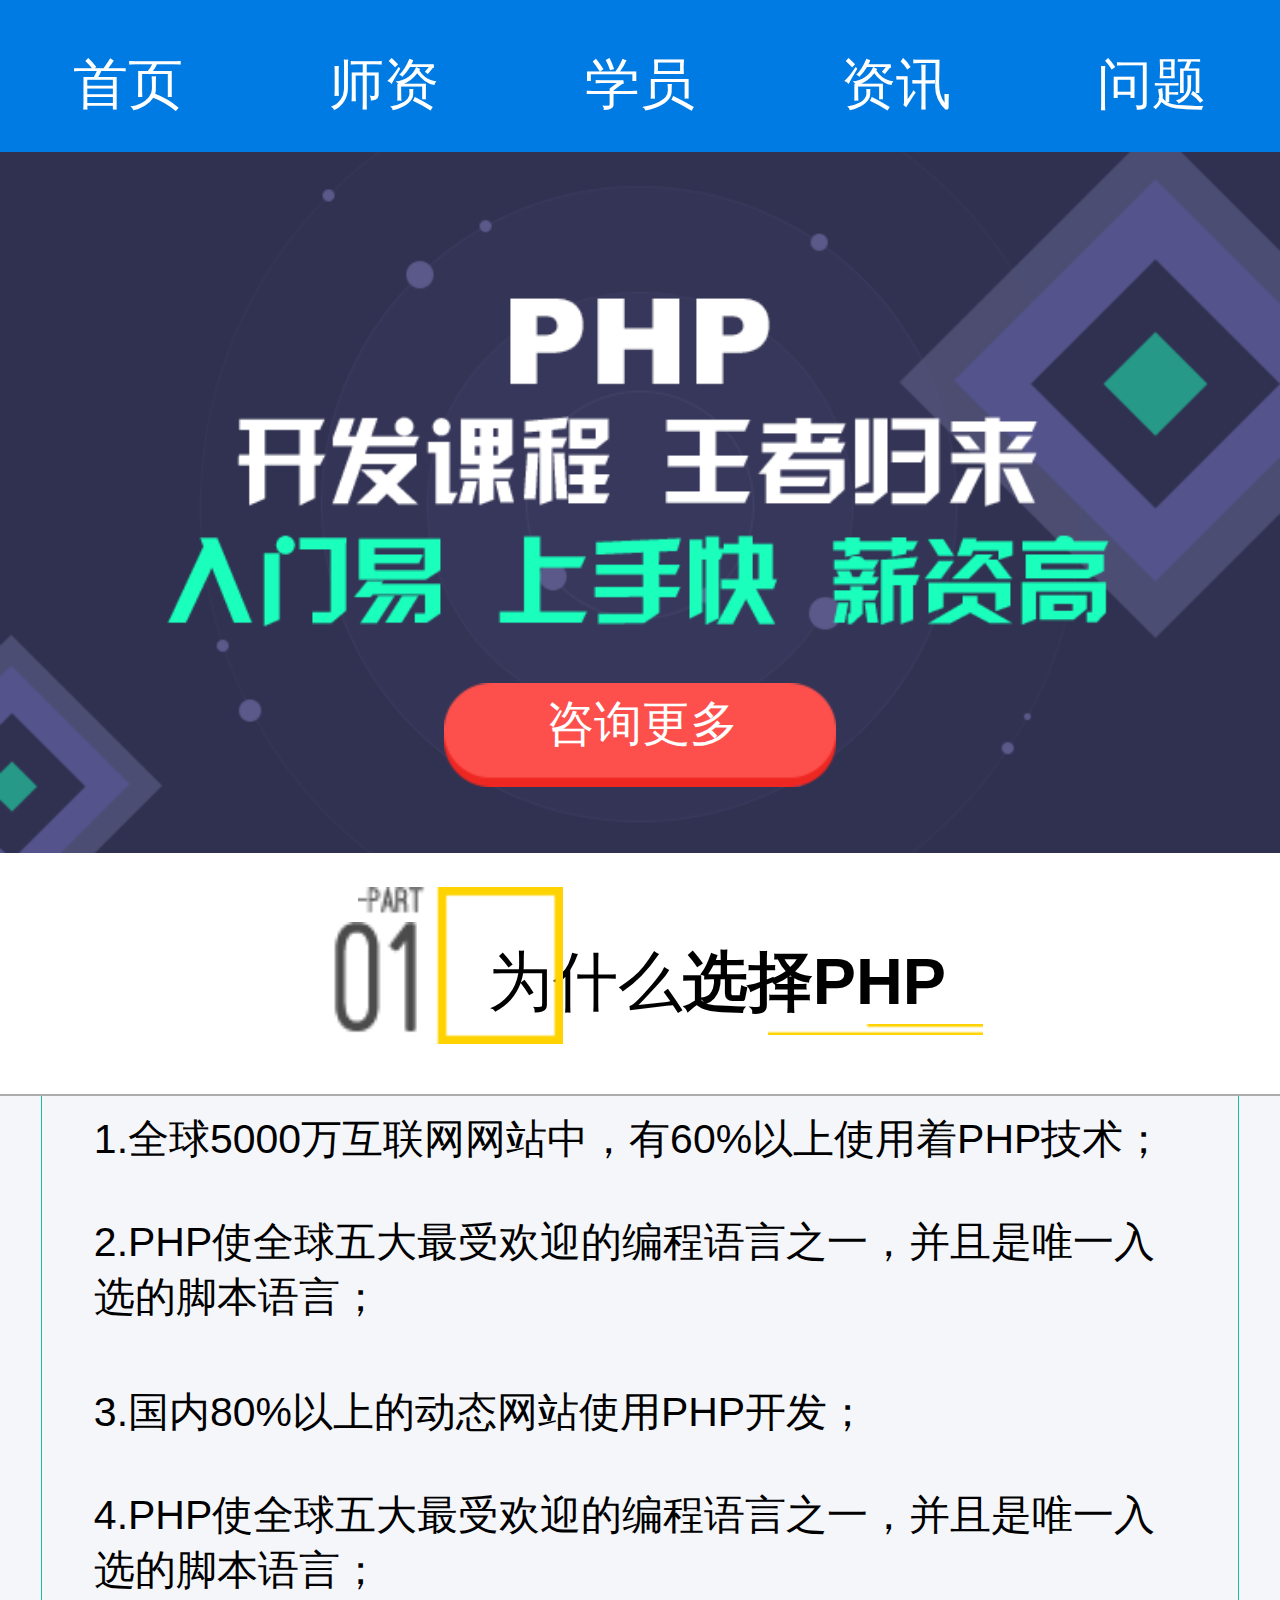
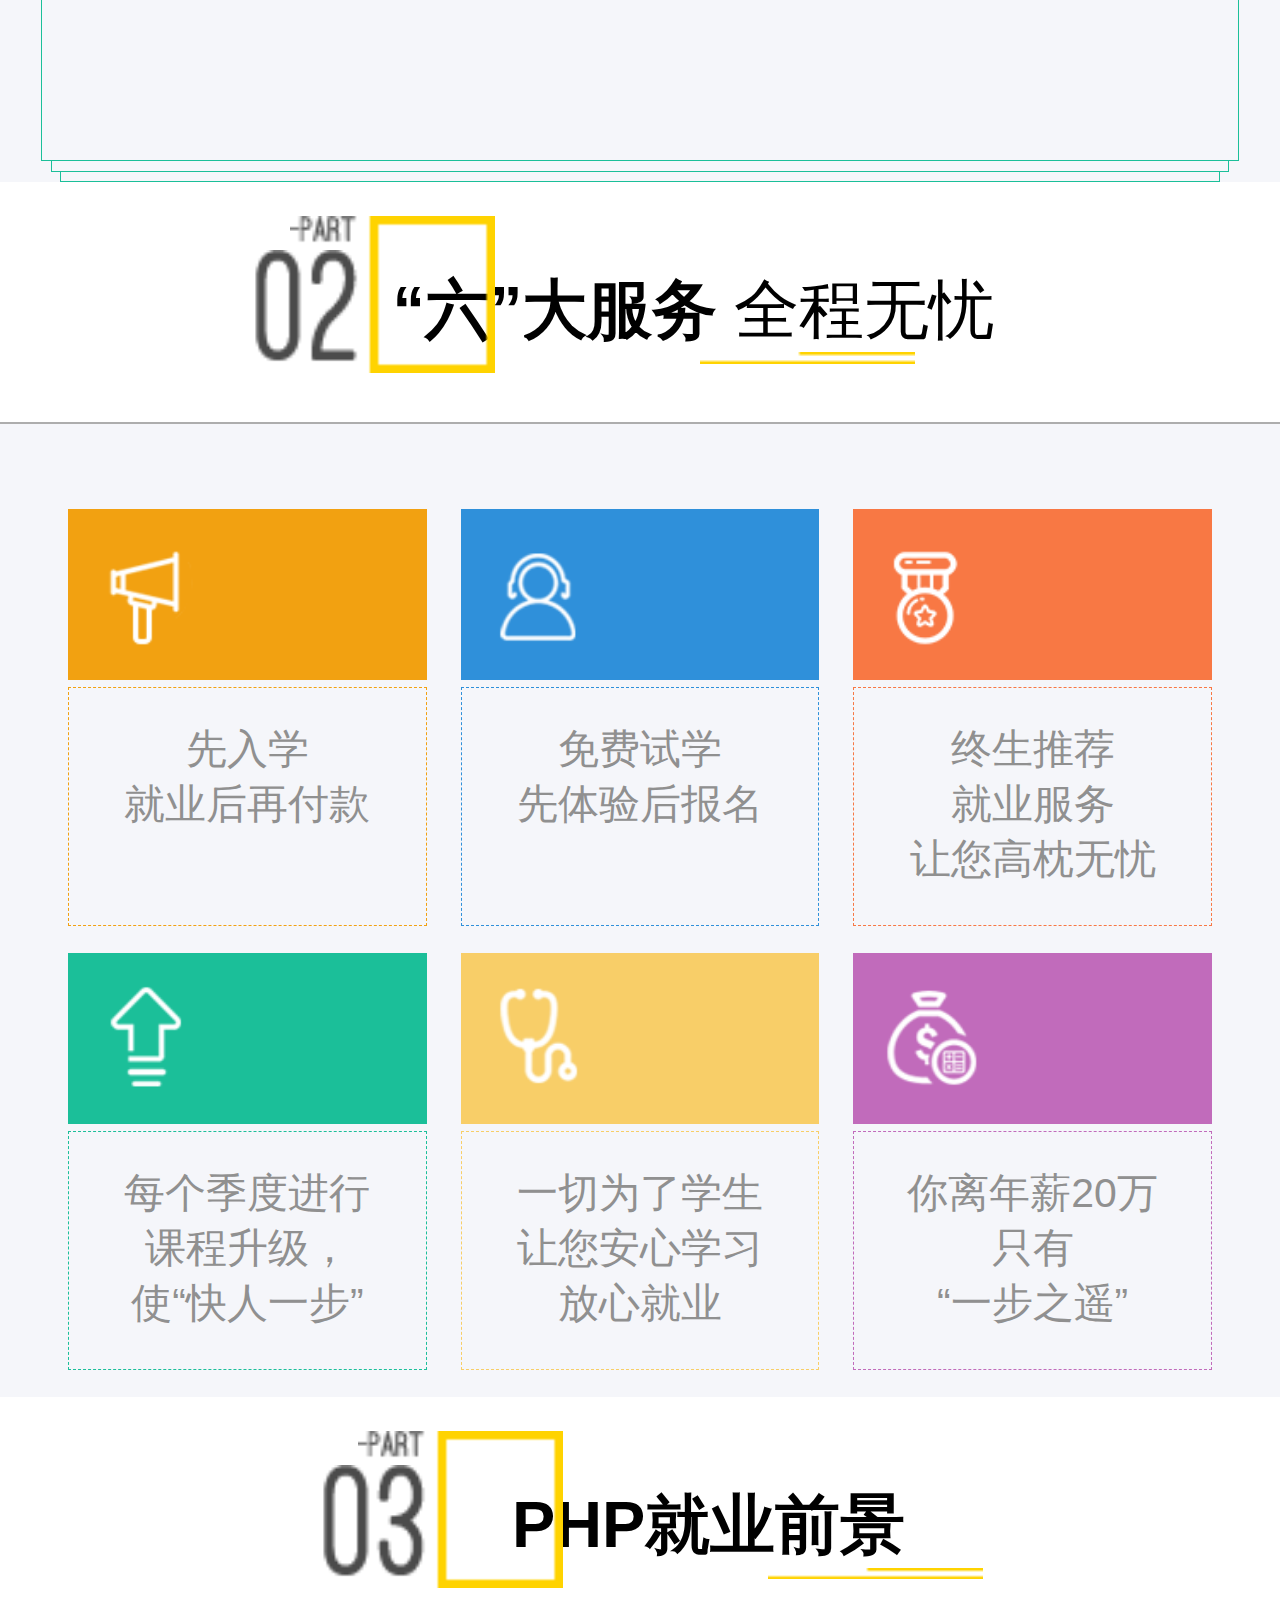
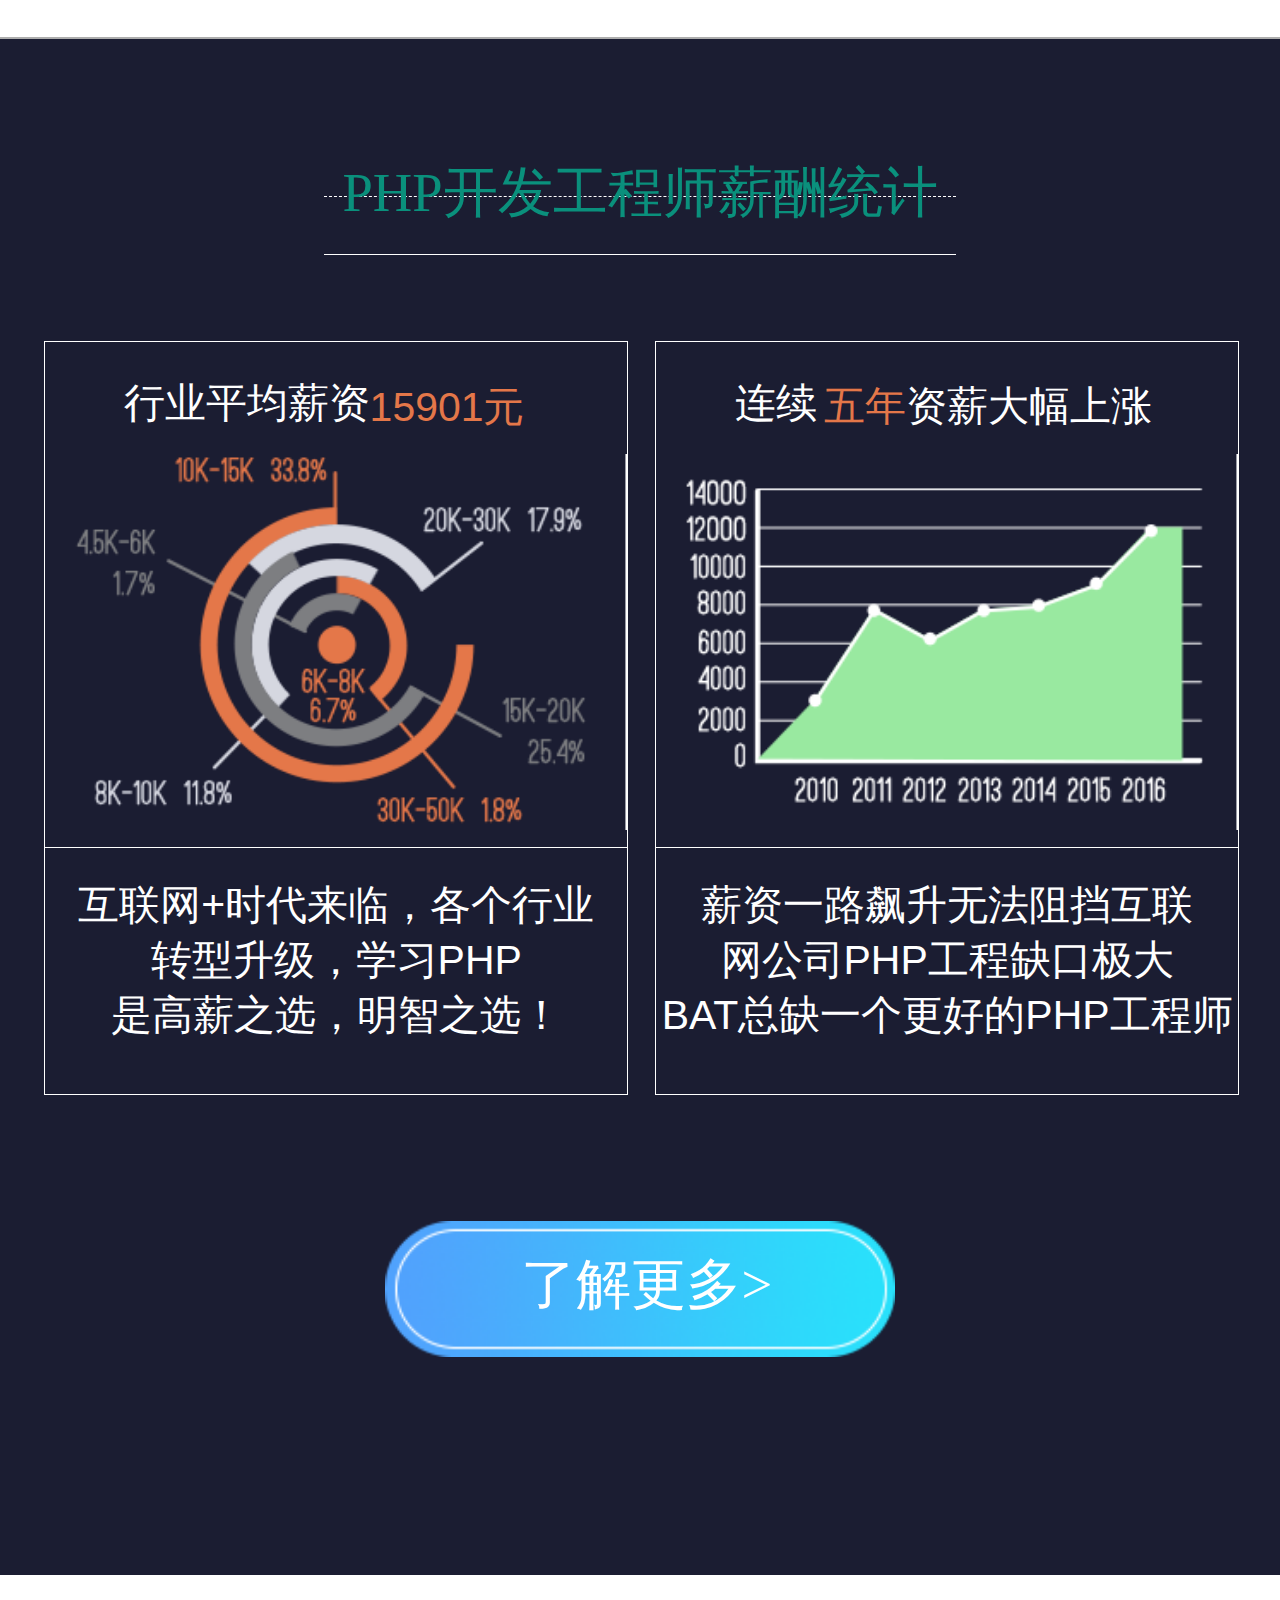
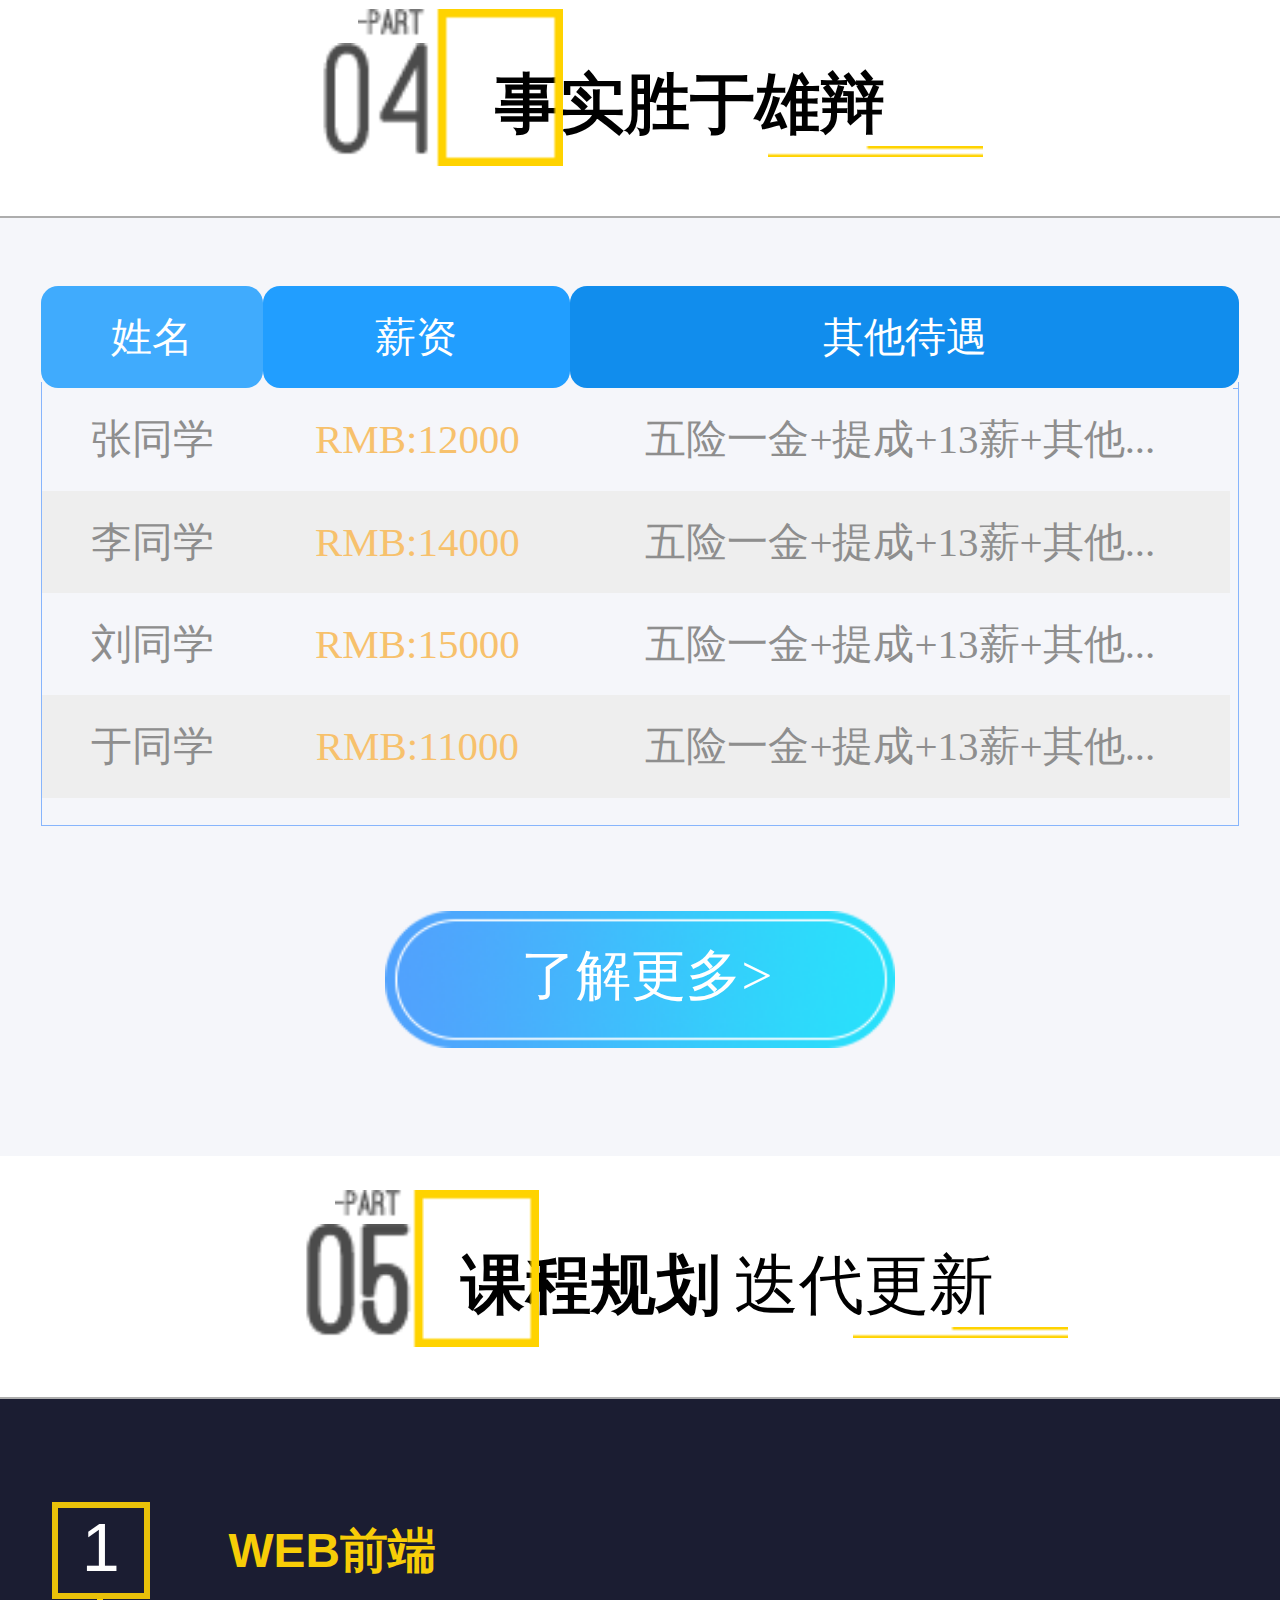
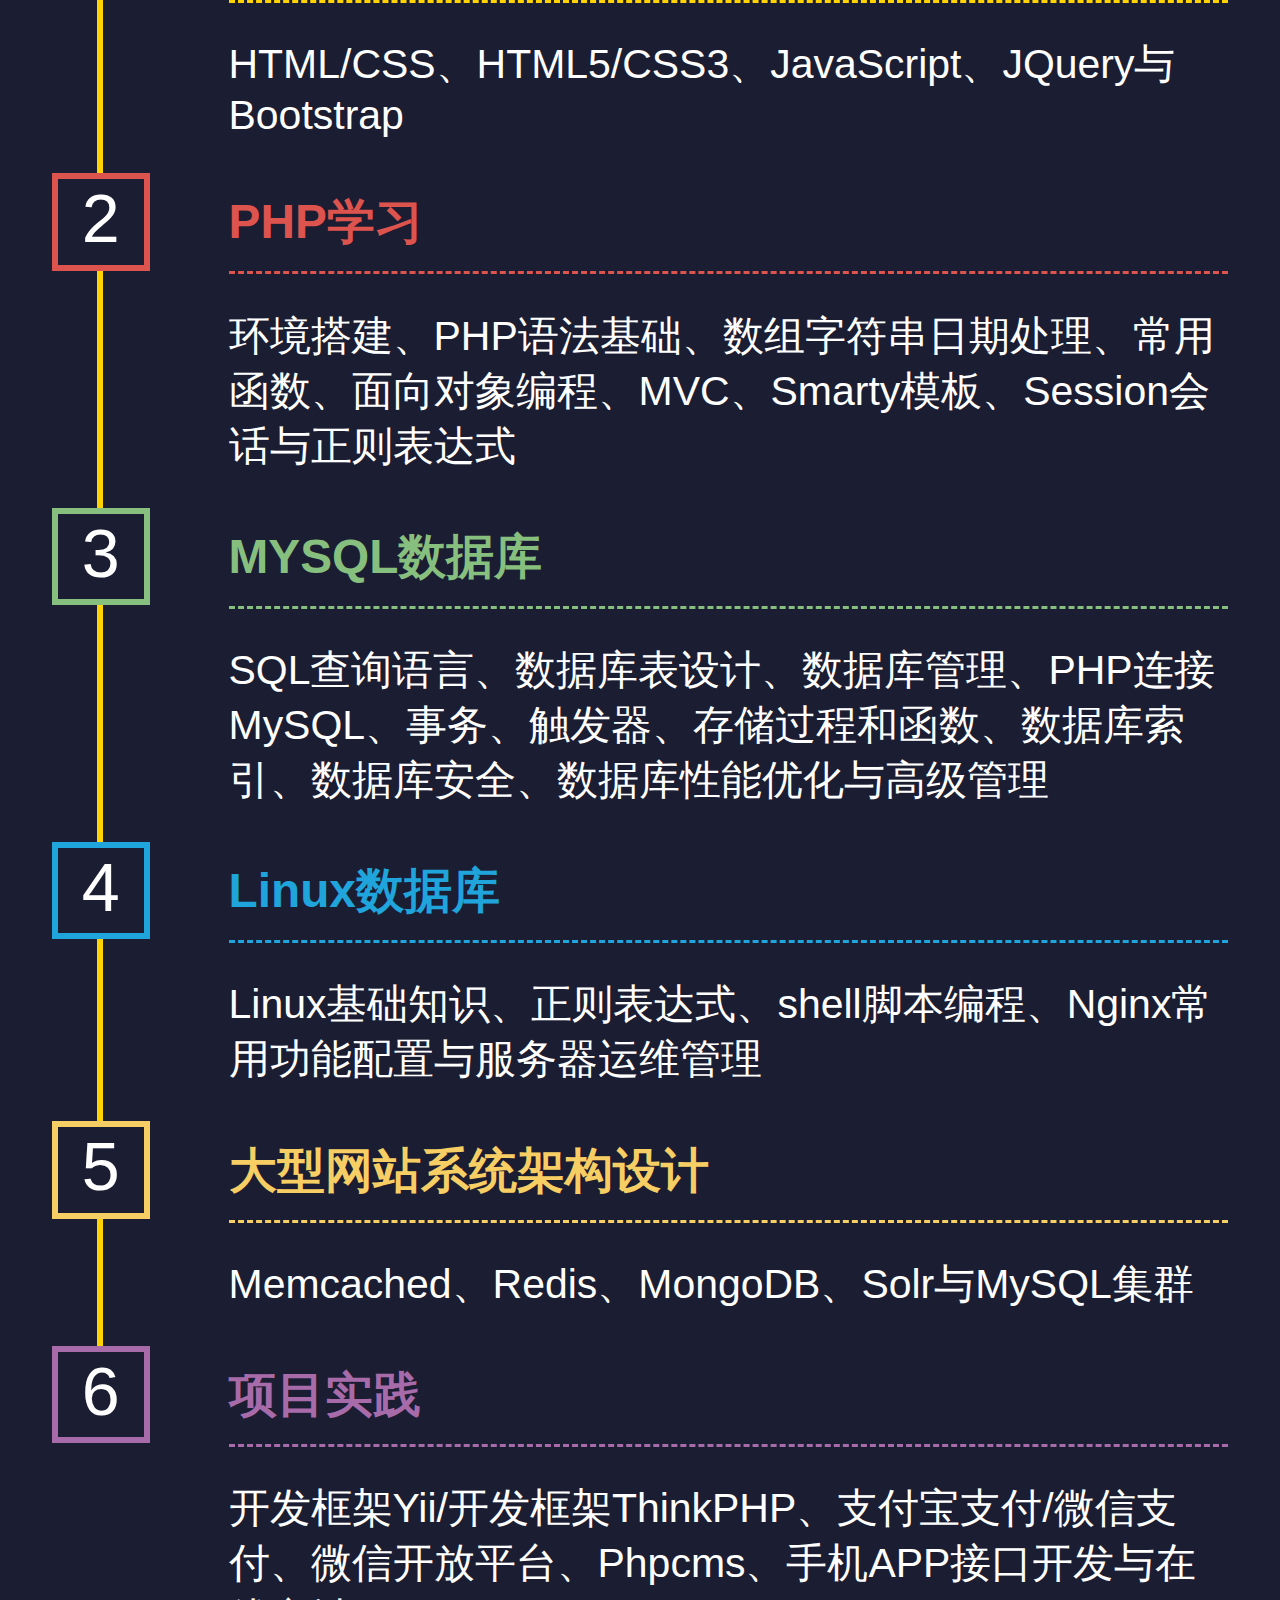
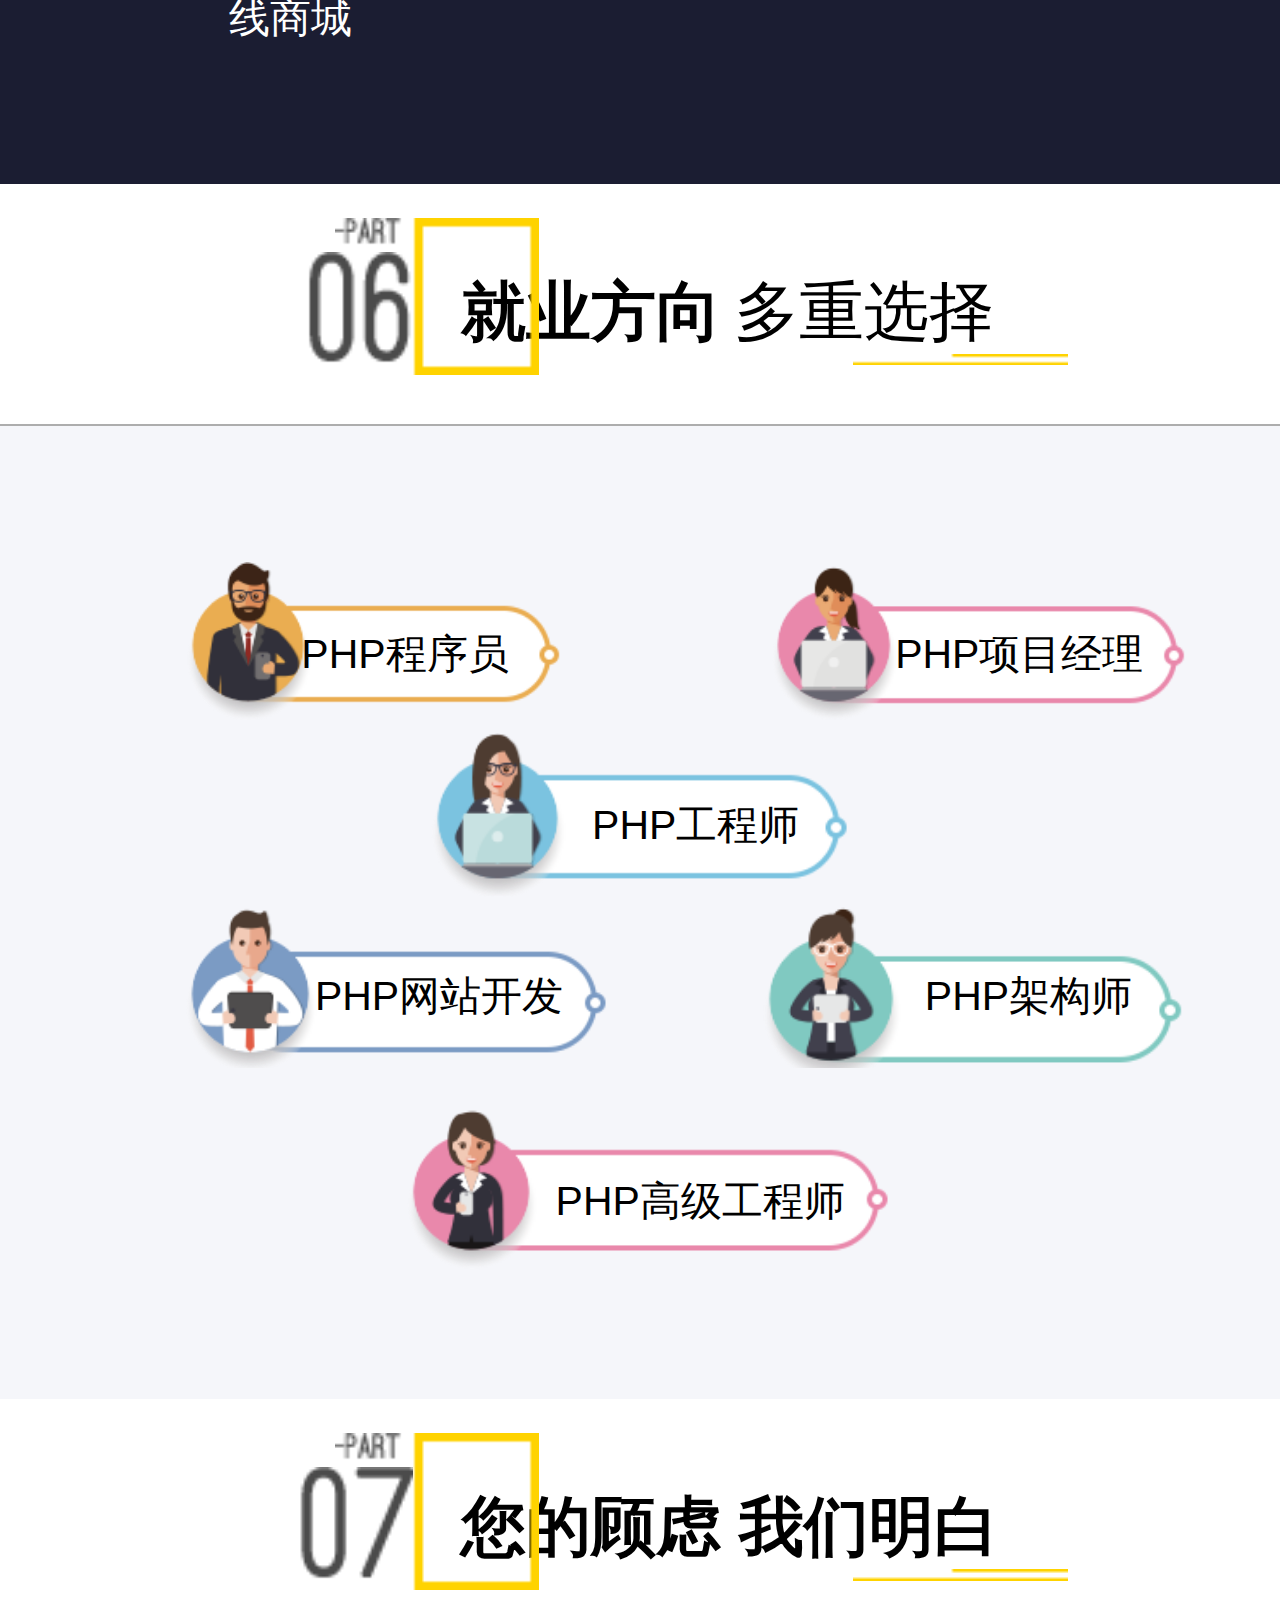
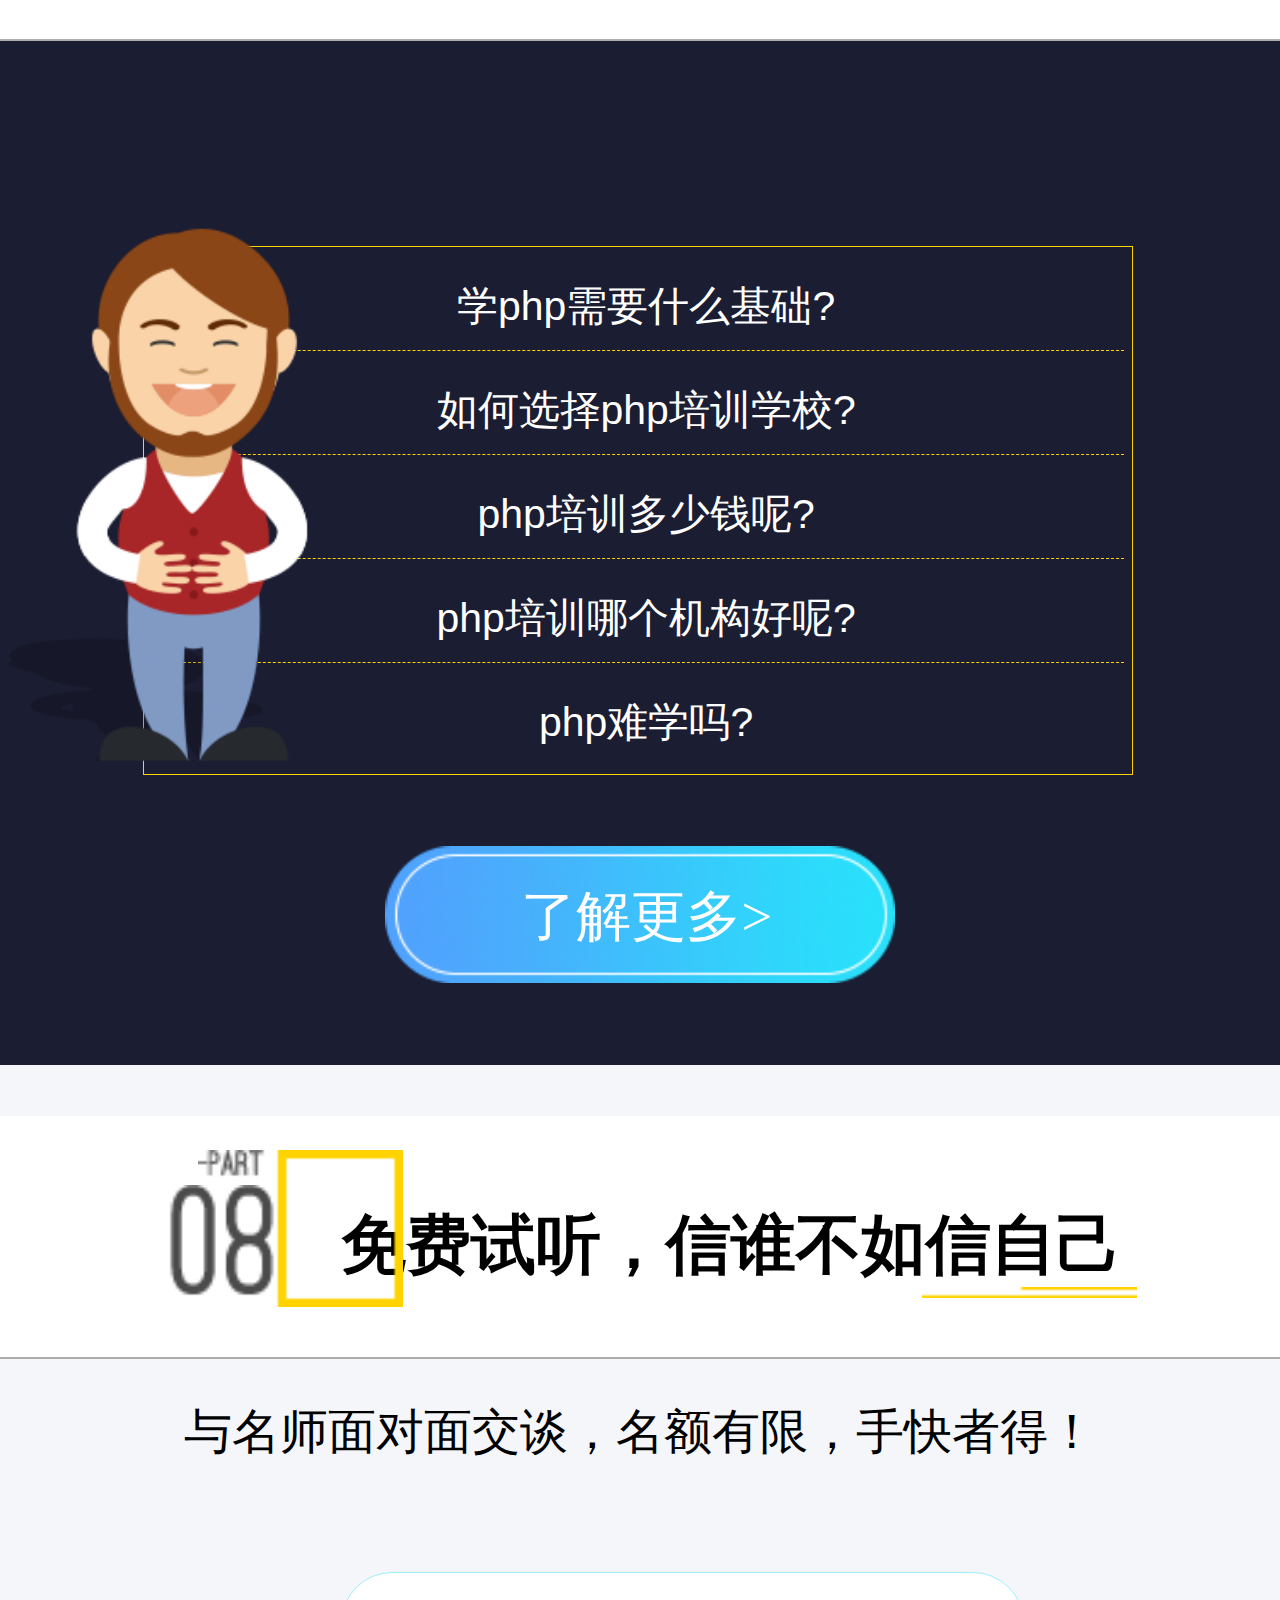
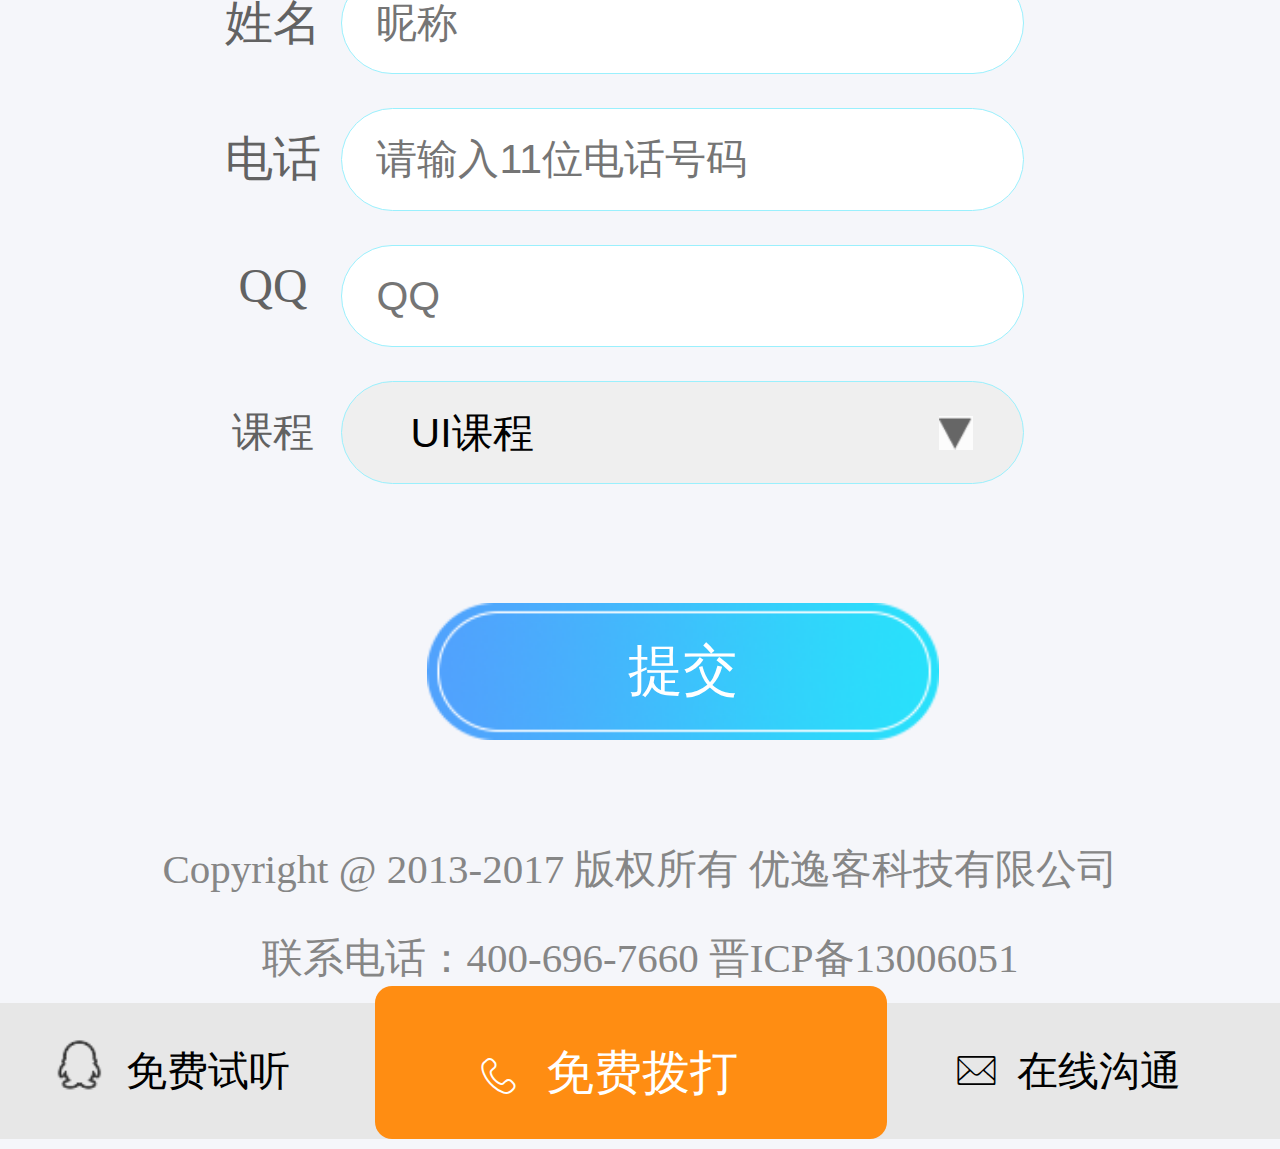
<file: PHP.html>
<!DOCTYPE html>
<html lang="en">
    <head>
        <meta charset="utf-8">
        <meta charset="utf-8">
        <meta charset="utf-8">
        <meta charset="utf-8">
        <meta name="viewport" content="width=device-width, initial-scale=1.0, maximum-scale=1.0, user-scalable=0">
        <meta name="x5-orientation" content="portrait | landscape" />
         <meta name="screen-orientation" content="portrait">
        <meta name="x5-fullscreen" content="true" />
        <meta name="full-screen" content="yes">
        <meta name="format-detection" content="telephone=no, email=no" />
        <link rel="stylesheet" href="css/PHP.css">
        <link rel="stylesheet" href="css/iconfont.css">
        <script src="js/index.js"></script>
    </head>
    <body>
    <!-- head -->
    	<div class="head">
    		<ul>
    			<li><a href="index.html">首页</a></li>
    			<li><a href="teacher.html">师资</a></li>
    			<li><a href="students.html">学员</a></li>
    			<li><a href="news.html">资讯</a></li>
    			<li><a href="problem.html">问题</a></li>
    		</ul>
    	</div>
    	<!-- banner -->
    	<div class="banner">
    		<img src="PHP img/banner.png" alt="">
            <div class="zixun">
               <img src="PHP img/zixun.png" alt="">
                <a class="a" href="">咨询更多</a> 
            </div>
    	</div>
        <!-- 为什么选择PHP -->
        <div class="kuai">
            <span>为什么</span>
            <h2>选择PHP</h2>
            <div class="y">
                <img src="PHP img/php01.png" alt="">
            </div>
            <div class="huang">
                <img src="PHP img/php.png" alt="">
            </div>
            <div class="hx">
                <img src="PHP img/php1.png" alt="">
            </div>
        </div>
        <div class="kk">&nbsp;
            <p class="p1">1.全球5000万互联网网站中，有60%以上使用着PHP技术；</p>
            <p class="p2">2.PHP使全球五大最受欢迎的编程语言之一，并且是唯一入选的脚本语言；</p>
             <p class="p3">3.国内80%以上的动态网站使用PHP开发；</p>
             <p class="p4">4.PHP使全球五大最受欢迎的编程语言之一，并且是唯一入选的脚本语言；</p>
        </div>
        <div class="kk2"></div>
        <div class="kk3"></div>
        <!-- 六大服务 -->
         <div class="kuai2">
            <h2 class="h2">“六”大服务</h2>
            <span class="span1">全程无忧</span>
            <div class="y">
                <img src="PHP img/php02.png" alt="">
            </div>
            <div class="huang">
                <img src="PHP img/php.png" alt="">
            </div>
            <div class="hx">
                <img src="PHP img/php1.png" alt="">
            </div>
        </div>
        <div class="fwtu">
            <div class="tu1">
                <div class="top">
                    <img src="WEB img/yi.png" alt="">
                    <p>零元入学</p>
                </div>
                <div class="bottom">
                    <div class="zi">
                        先入学<br>
                        就业后再付款
                    </div>
                </div>
            </div>
            <div class="tu1">
                <div class="top">
                    <img src="WEB img/er.png" alt="">
                    <p>免费试听</p>
                </div>
                <div class="bottom1">
                    <div class="zi">
                        免费试学<br>
                        先体验后报名
                    </div>
                </div>
            </div>
            <div class="tu1">
                <div class="top">
                    <img src="WEB img/san.png" alt="">
                    <p>就业推荐</p>
                </div>
                <div class="bottom2">
                    <div class="zi">
                        终生推荐<br>
                        就业服务<br>
                        让您高枕无忧
                    </div>
                </div>
            </div>
            <div class="tu1">
                <div class="top">
                    <img src="WEB img/si.png" alt="">
                    <p>课程迭代</p>
                </div>
                <div class="bottom3">
                    <div class="zi">
                        每个季度进行<br>
                        课程升级，<br>
                        使“快人一步”
                    </div>
                </div>
            </div>
            <div class="tu1">
                <div class="top">
                    <img src="WEB img/wu.png" alt="">
                    <p>免费体验</p>
                </div>
                <div class="bottom4">
                    <div class="zi">
                        一切为了学生<br>
                        让您安心学习<br>
                        放心就业
                    </div>
                </div>
            </div>
            <div class="tu1">
                <div class="top">
                    <img src="WEB img/liu.png" alt="">
                    <p>高薪就业</p>
                </div>
                <div class="bottom5">
                    <div class="zi">
                        你离年薪20万<br>
                        只有<br>
                        “一步之遥”
                    </div>
                </div>
            </div>
        </div>
        <!-- 就业前景 -->
        <div class="kuai3">
            <h2>PHP就业前景</h2>
            <div class="y">
                <img src="PHP img/php03.png" alt="">
            </div>
            <div class="huang">
                <img src="PHP img/php.png" alt="">
            </div>
            <div class="hx">
                <img src="PHP img/php1.png" alt="">
            </div>
        </div>
        <div class="bluetu">&nbsp;
            <div class="zhangfu">
                <p>PHP开发工程师薪酬统计</p>
            </div>
            <div class="xu"></div>
            <div class="tt1">
                 <p class="ttp">行业平均薪资
                     <span class="ttp1">15901元
                     </span>
                </p>
                <img class="imgmoney" src="PHP img/phpmoery2.png" alt="">
                 <p class="tttp">互联网+时代来临，各个行业<br>转型升级，学习PHP<br>
                是高薪之选，明智之选！</p>
            </div>
            <div class="tt2">
                <p class="ttp">连续</p>
                <span class="ttp1">五年
                </span>
                <span class="ttp111">资薪大幅上涨
                  </span>
                <img class="imgmoney2" src="PHP img/lvlvlv.png" alt="">
                <p class="tttp">薪资一路飙升无法阻挡互联<br>网公司PHP工程缺口极大<br>
                    BAT总缺一个更好的PHP工程师</p>
            </div>
           <div class="liaojie">
                <img src="WEB img/lankuai.png" alt="">
                <p>了解更多></p>
            </div>
        </div>
        <!-- 事实胜于雄辩 -->
        <div class="kuai4">
            <h2>事实胜于雄辩</h2>
            <div class="y">
                <img src="PHP img/php04.png" alt="">
            </div>
            <div class="huang">
                <img src="PHP img/php.png" alt="">
            </div>
            <div class="hx">
                <img src="PHP img/php1.png" alt="">
            </div>
        </div>
        <div class="jy">
            <div class="top">
                <div class="top1">姓名</div>
                <div class="top2">薪资</div>
                <div class="top3">其他待遇</div>
            </div>
            <div class="bottom">
                <div class="qs">
                    <div class="top1">张同学</div>
                    <div class="top2">RMB:12000</div>
                    <div class="top3">五险一金+提成+13薪+其他...</div>
                </div>
                <div class="qs1">
                    <div class="top1">李同学</div>
                    <div class="top2">RMB:14000</div>
                    <div class="top3">五险一金+提成+13薪+其他...</div>
                </div>
                <div class="qs">
                    <div class="top1">刘同学</div>
                    <div class="top2">RMB:15000</div>
                    <div class="top3">五险一金+提成+13薪+其他...</div>
                </div>
                <div class="qs1">
                    <div class="top1">于同学</div>
                    <div class="top2">RMB:11000</div>
                    <div class="top3">五险一金+提成+13薪+其他...</div>
                </div>
            </div>
            <div class="liaojie">
                <img src="WEB img/lankuai.png" alt="">
                <p>了解更多></p>
            </div>
        </div>
        <!-- 课程规划迭代更新 -->
        <div class="kuai5">
            <h2 class="h2">课程规划</h2>
            <span class="span1">迭代更新</span>
            <div class="y">
                <img src="PHP img/php05.png" alt="">
            </div>  
            <div class="huang">
                <img src="PHP img/php.png" alt="">
            </div>
            <div class="hx">
                <img src="PHP img/php1.png" alt="">
            </div>
        </div>
         <div class="bottom222">
            <ul class="ul">
                <li class="li">
                    <div class="left">
                        <div class="box box1">1</div>
                    </div>
                     <div class="right">
                        <p class="p1">WEB前端</p>
                         <p class="p2">HTML/CSS、HTML5/CSS3、JavaScript、JQuery与Bootstrap</p>
                    </div>
                 </li>
                <li class="li">
                    <div class="left">
                         <div class="box box2">2</div>
                     </div>
                    <div class="right">
                         <p class="p1 p1-2">PHP学习</p>
                        <p class="p2 p2-2 ">环境搭建、PHP语法基础、数组字符串日期处理、常用函数、面向对象编程、MVC、Smarty模板、Session会话与正则表达式</p>
                    </div>
                </li>
                 <li class="li">
                    <div class="left">
                         <div class="box box3">3</div>
                    </div>
                    <div class="right">
                        <p class="p1 p1-3">MYSQL数据库</p>
                        <p class="p2 p2-3 ">SQL查询语言、数据库表设计、数据库管理、PHP连接MySQL、事务、触发器、存储过程和函数、数据库索引、数据库安全、数据库性能优化与高级管理</p>
                    </div>
                </li>
                <li class="li">
                    <div class="left">
                        <div class="box box4">4</div>
                    </div>
                    <div class="right">
                        <p class="p1 p1-4">Linux数据库</p>
                        <p class="p2 p2-4 ">Linux基础知识、正则表达式、shell脚本编程、Nginx常用功能配置与服务器运维管理</p>
                    </div>
                </li>
                <li class="li">
                    <div class="left">
                        <div class="box box5">5</div>
                    </div>
                    <div class="right">
                        <p class="p1 p1-5">大型网站系统架构设计</p>
                        <p class="p2 p2-5 ">Memcached、Redis、MongoDB、Solr与MySQL集群</p>
                    </div>
                </li>
                <li class="li">
                    <div class="left">
                        <div class="box box6">6</div>
                    </div>
                    <div class="right">
                        <p class="p1 p1-6">项目实践 </p>
                        <p class="p2 p2-6 ">开发框架Yii/开发框架ThinkPHP、支付宝支付/微信支付、微信开放平台、Phpcms、手机APP接口开发与在线商城</p>
                    </div>
                </li>
                <div class="xian"></div>
            </ul>
        </div>
        <!-- 就业方向多重选择 -->
        <div class="kuai6">
            <h2 class="h2">就业方向</h2>
            <span class="span1">多重选择</span>
            <div class="y">
                <img src="PHP img/php06.png" alt="">
            </div>  
            <div class="huang">
                <img src="PHP img/php.png" alt="">
            </div>
            <div class="hx">
                <img src="PHP img/php1.png" alt="">
            </div>
        </div>
        <div class="bottom111">
            <div class="box">
                <div class="box1">
                    <p class="pt">PHP程序员</p>
                </div>
                <div class="box2">
                    <p class="pt">PHP项目经理</p>
                </div>
                <div class="box3">
                    <p class="pt">PHP工程师&nbsp;</p>
                </div>
                <div class="box4">
                    <p class="pt">PHP网站开发</p>
                </div>
                <div class="box5">
                    <p class="pt">PHP架构师&nbsp;</p>
                </div>
                <div class="box6">
                    <p class="pt">PHP高级工程师</p>
                 </div>
            </div> 
        </div>
        <!-- 您的顾虑我们明白 -->
        <div class="kuai7">
            <h2 class="h2">您的顾虑&nbsp;我们明白</h2>
            <div class="y">
                <img src="PHP img/php07.png" alt="">
            </div>  
            <div class="huang">
                <img src="PHP img/php.png" alt="">
            </div>
            <div class="hx">
                <img src="PHP img/php1.png" alt="">
            </div>
        </div>
        <div class="mb">&nbsp; 
            <div class="mbk">
                <a class="mkb1" href="">
                    学php需要什么基础?
                </a>
                <a class="mkb2" href="">
                    如何选择php培训学校?
                </a>
                <a class="mkb3" href="">
                    php培训多少钱呢?
                </a>
                <a class="mkb4" href="">
                    php培训哪个机构好呢?
                </a>
                 <a class="mkb5" href="">
                    php难学吗?
                </a>
            </div>
            <img src="PHP img/work.png" alt="">
            <!-- 电脑与手机屏幕位置存在差异 -->
            <div class="liaojie">
                <img src="WEB img/lankuai.png" alt="">
                <p>了解更多></p>
            </div>
        </div>
        <!-- 免费试听 -->
        <div class="kuai8">
            <h2 class="h2">免费试听，信谁不如信自己</h2>
            <div class="y">
                <img src="PHP img/php08.png" alt="">
            </div>  
            <div class="huang">
                <img src="PHP img/php.png" alt="">
            </div>
            <div class="hx">
                <img src="PHP img/php1.png" alt="">
            </div>
        </div>
        <p class="pp">与名师面对面交谈，名额有限，手快者得！</p>
        <div class="end">
            <div class="xm">
                <p>姓名</p>
                <input class="input" type="text" value="" placeholder="昵称">
            </div>
            <div class="xm">
                <p class="p1">电话</p>
                <input class="input11" type="text" value="" placeholder="请输入11位电话号码">
            </div>
            <div class="xm">
                <p class="p2">QQ</p>
                <input class="input22" type="text" value="" placeholder="QQ">
            </div>
            <div class="xm1">
                <p>课程</p>
                <!-- <input class="input1" type="text" value="" placeholder="UI课程"> -->
                <select class="input1" name="" id="">
                    <option value="" selected="">UI课程</option>
                    <option value="">前端课程</option>
                    <option value="">全栈课程</option>
                    <option value="">PHP课程</option>
                </select>
                <div class="xiala">
                    <img src="UI img/xiala.png" alt="">
                </div>
            </div>
            <div class="tijiao">
                <img src="UI img/liaojie.png" alt="">
                <p>提交</p>
            </div>
        </div>
        <p class="ptop">Copyright&nbsp;@&nbsp;2013-2017&nbsp;版权所有&nbsp;优逸客科技有限公司</p>
        <p class="pbottom">联系电话：400-696-7660&nbsp;晋ICP备13006051</p>
        <!-- 最后 -->
        <div class="over">
            <div class="last">
                <a href="">
                    <div class="lzuo">
                        <div class="qq">
                            <img src="img/qq.png" alt="">
                        </div>
                        <div class="mf">免费试听</div>
                    </div>
                </a>
                <div class="lyou">
                    <a href="">
                        <div class="duanxin">
                            <i class="iconfont xinxi"></i>
                        </div>
                        <div class="mf">在线沟通</div>
                    </a>
                </div>
            </div>
            <div class="ju">
                <a href="">
                    <i class="iconfont phone"></i>
                    <p>免费拨打</p>
                </a>
            </div>
        </div>
    </body> 
</html>
</file>
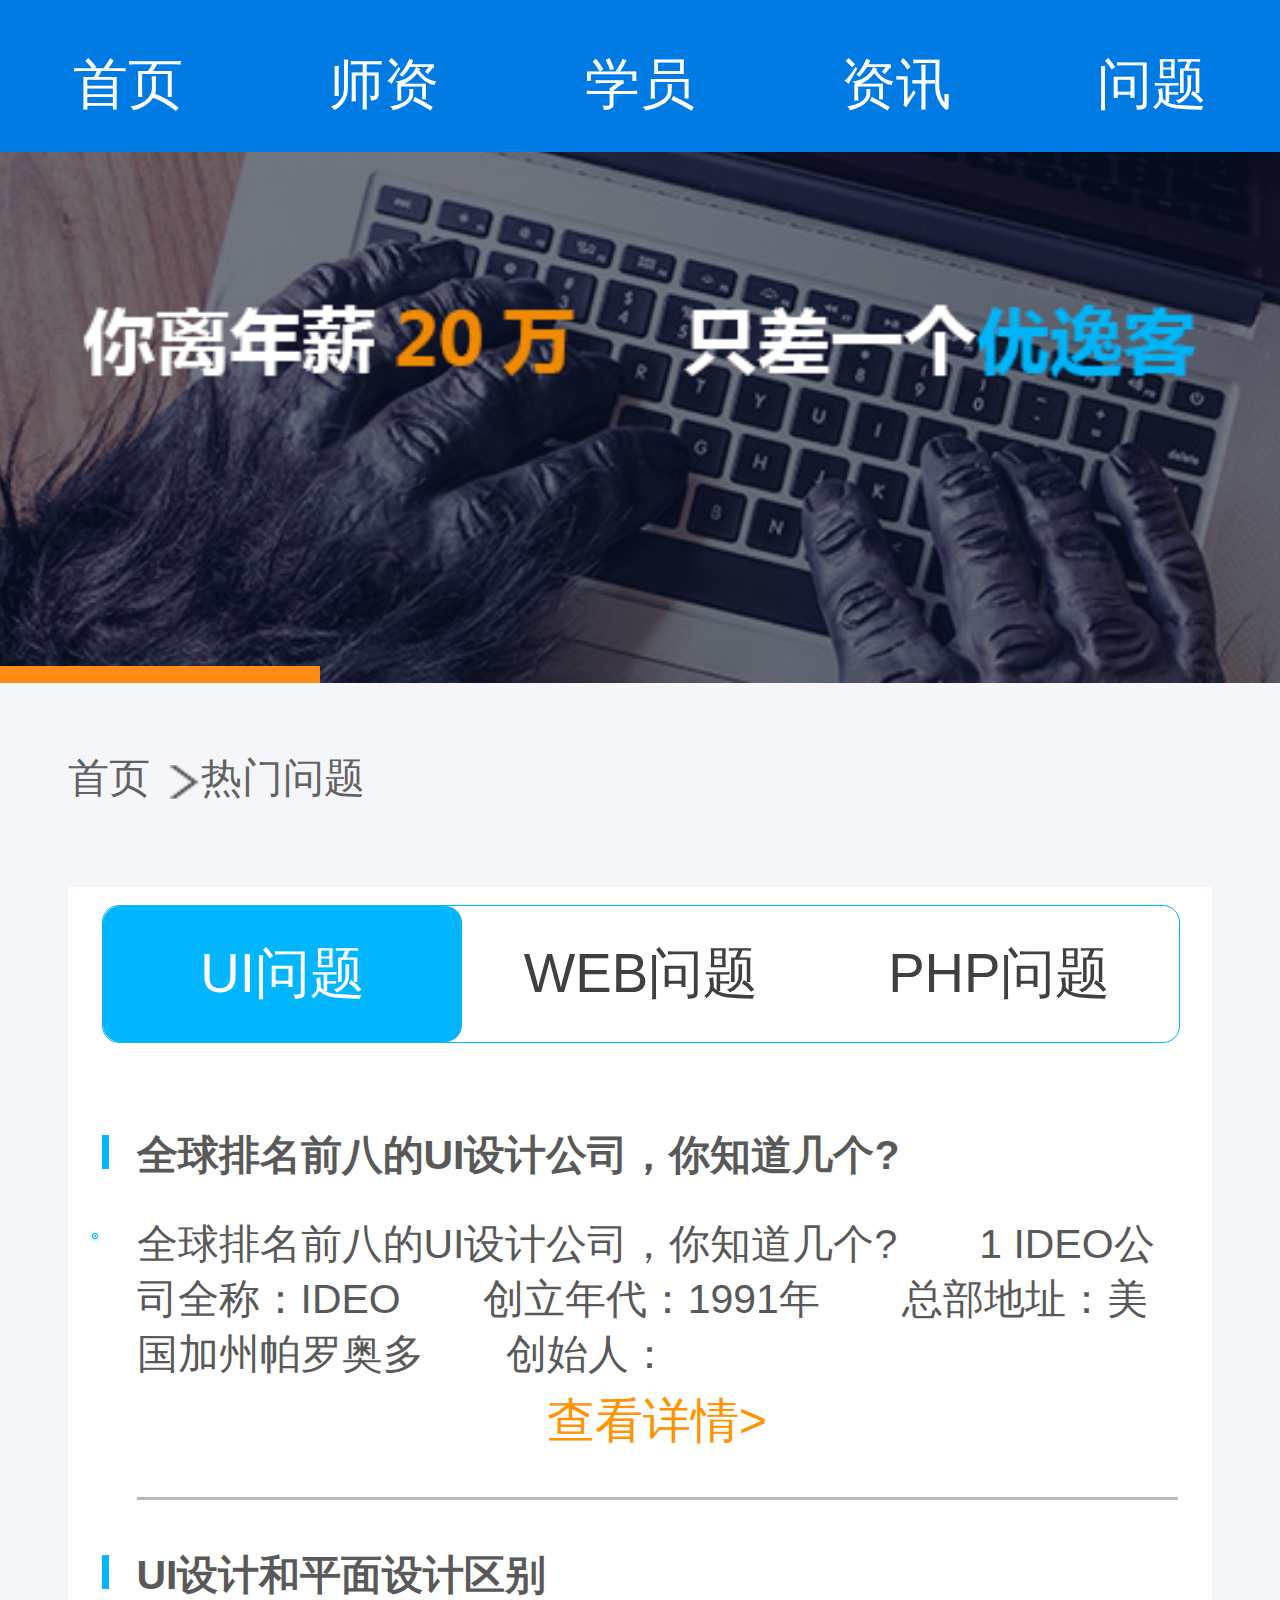
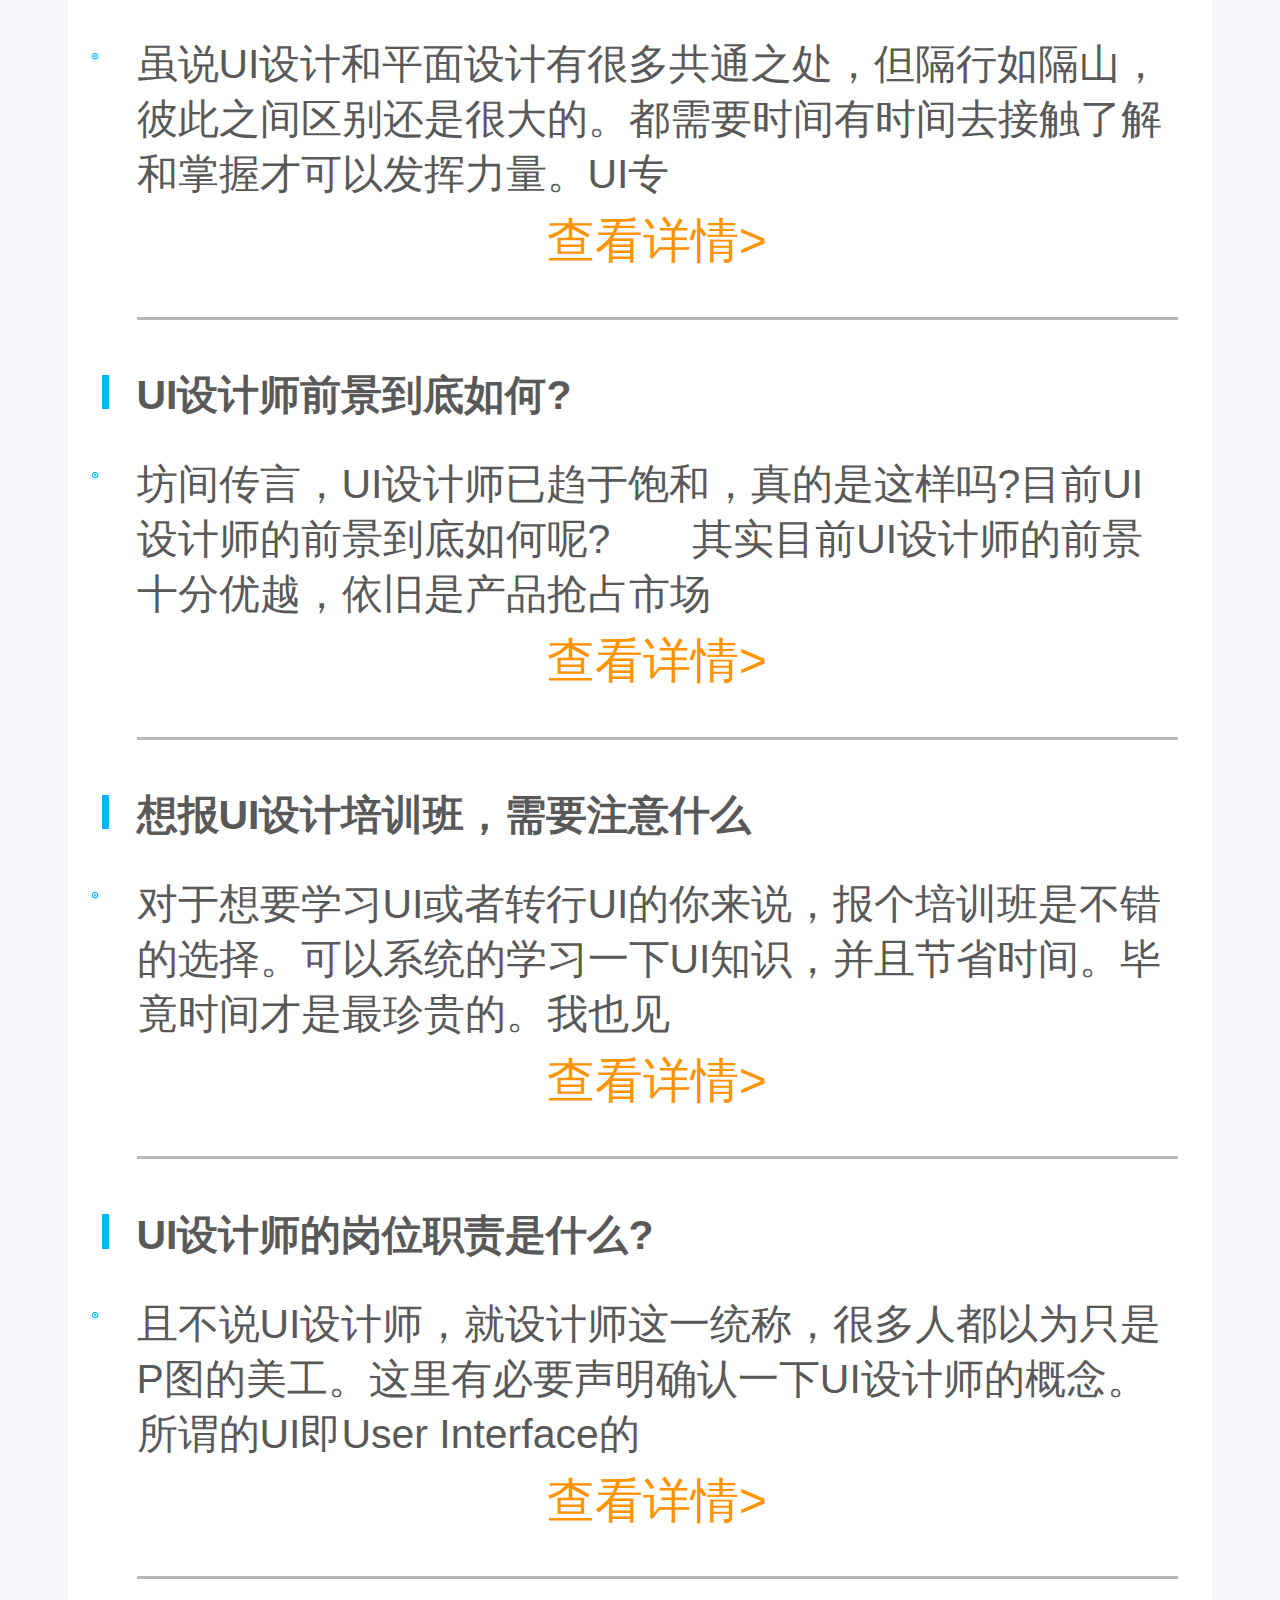
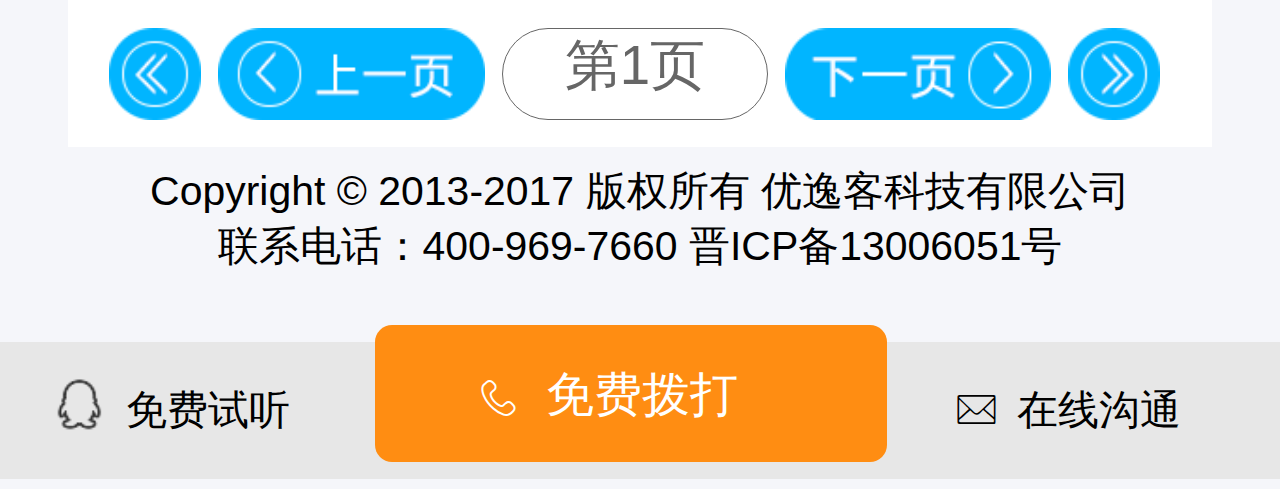
<file: problem.html>
<!DOCTYPE html>
<html lang="en">
    <head>
        <meta charset="utf-8">
        <link rel="stylesheet" href="css/problem.css">
        <link rel="stylesheet" href="css/iconfont.css">
        <script src="js/index.js"></script>
          <meta charset="utf-8">
        <meta name="viewport" content="width=device-width, initial-scale=1.0, maximum-scale=1.0, user-scalable=0">
        <meta name="x5-orientation" content="portrait | landscape" />
         <meta name="screen-orientation" content="portrait">
        <meta name="x5-fullscreen" content="true" />
        <meta name="full-screen" content="yes">
        <meta name="format-detection" content="telephone=no, email=no" />
    </head>
    <body>


    <div class="head">
    		<ul class="ul">
    			<li class="title">
    				<a href="index.html" class="a">首页</a>

    			</li>
    			<li class="title">
    				<a href="teacher.html" class="a">师资</a>
    				
    			</li>
    			<li class="title">
    				<a href="students.html" class="a">学员</a>
    			</li>
				<li class="title">
    				<a href="news.html" class="a">资讯</a>
    				
    			</li>
    			<li class="title">
    				<a href="problem.html" class="a">问题</a>
					<div class="box"></div>
    			</li>
    		</ul>
    	</div>

		<!-- banner -->
    	<div class="banner">
    		<div class="bannertu"></div>
    		<div class="box"></div>
		</div>
		


		<div class="smalltitle">
			<div class="box">
				<a href="index.html" class="aa">首页</a>
				<img src="img/jian.png" alt="" class="jian">
				<a href="teacher.html" class="aa">热门问题</a>
			</div>

			<div class="con">
				<div class="title">
					<a href="" class="a">UI问题</a>
					<a href="">WEB问题</a>
					<a href="">PHP问题</a>
				</div>
				<ul class="ul">
					<li class="li">
						<div class="box1"></div>
						<img src="img/Prodian.png" alt="" class="img2">
						<div class="kuai">
							
							<h2>全球排名前八的UI设计公司，你知道几个?</h2>
							<p class="p2">　全球排名前八的UI设计公司，你知道几个?　　1      IDEO公司全称：IDEO　　创立年代：1991年　　总部地址：美国加州帕罗奥多　　创始人：   </p>
							<a href="" class="a1">查看详情></a>
						</div>

					</li>
					<li class="li">
						<div class="box1"></div>
						<img src="img/Prodian.png" alt="" class="img2">
						<div class="kuai">
							
							<h2>UI设计和平面设计区别</h2>
							<p class="p2">　　虽说UI设计和平面设计有很多共通之处，但隔行如隔山，彼此之间区别还是很大的。都需要时间有时间去接触了解和掌握才可以发挥力量。UI专  </p>
							<a href="" class="a1">查看详情></a>
						</div>
					</li>
					<li class="li">
						<div class="box1"></div>
						<img src="img/Prodian.png" alt="" class="img2">
						<div class="kuai">
							
							<h2>UI设计师前景到底如何?</h2>
							<p class="p2">　　坊间传言，UI设计师已趋于饱和，真的是这样吗?目前UI设计师的前景到底如何呢?　　其实目前UI设计师的前景十分优越，依旧是产品抢占市场  </p>
							<a href="" class="a1">查看详情></a>
						</div>
					</li>
					<li class="li">
						<div class="box1"></div>
						<img src="img/Prodian.png" alt="" class="img2">
						<div class="kuai">
							
							<h2>想报UI设计培训班，需要注意什么</h2>
							<p class="p2">　　对于想要学习UI或者转行UI的你来说，报个培训班是不错的选择。可以系统的学习一下UI知识，并且节省时间。毕竟时间才是最珍贵的。我也见   </p>
							<a href="" class="a1">查看详情></a>
						</div>
					</li>
					<li class="li">
						<div class="box1"></div>
						<img src="img/Prodian.png" alt="" class="img2">
						<div class="kuai">
							
							<h2>UI设计师的岗位职责是什么?</h2>
							<p class="p2">　　且不说UI设计师，就设计师这一统称，很多人都以为只是P图的美工。这里有必要声明确认一下UI设计师的概念。所谓的UI即User Interface的 </p>
							<a href="" class="a1">查看详情></a>
						</div>
					</li>
				</ul>
				<div class="bottom">
					<a href="">
						<img src="img/left.png" alt="" class="img1">
					</a>
					<a href="">
						<img src="img/left2.png" alt=""  class="img2">
					</a>
					<a href="">
						<div class="middle">第1页</div>
					</a>
					<a href="">
						<img src="img/right2.png" alt=""  class="img3">
					</a>
					<a href="">
						<img src="img/right.png" alt=""  class="img4">
					</a>
				</div>
			</div>
		 <div class="bottom2">
                <p>Copyright © 2013-2017 版权所有 优逸客科技有限公司</p>
                <p>联系电话：400-969-7660 晋ICP备13006051号</p>
            </div>
		</div>

		 <div class="over">
            <div class="last">
                <a href="">
                    <div class="lzuo">
                        <div class="qq">
                            <img src="img/qq.png" alt="">
                        </div>
                        <div class="mf">免费试听</div>
                    </div>
                </a>
                <div class="lyou">
                    <a href="">
                        <div class="duanxin">
                            <i class="iconfont xinxi"></i>
                        </div>
                        <div class="mf">在线沟通</div>
                    </a>
                </div>
            </div>
            <div class="ju">
                <a href="">
                    <i class="iconfont phone"></i>
                    <p>免费拨打</p>
                </a>
            </div>
        </div>

    </body>
</html>
</file>
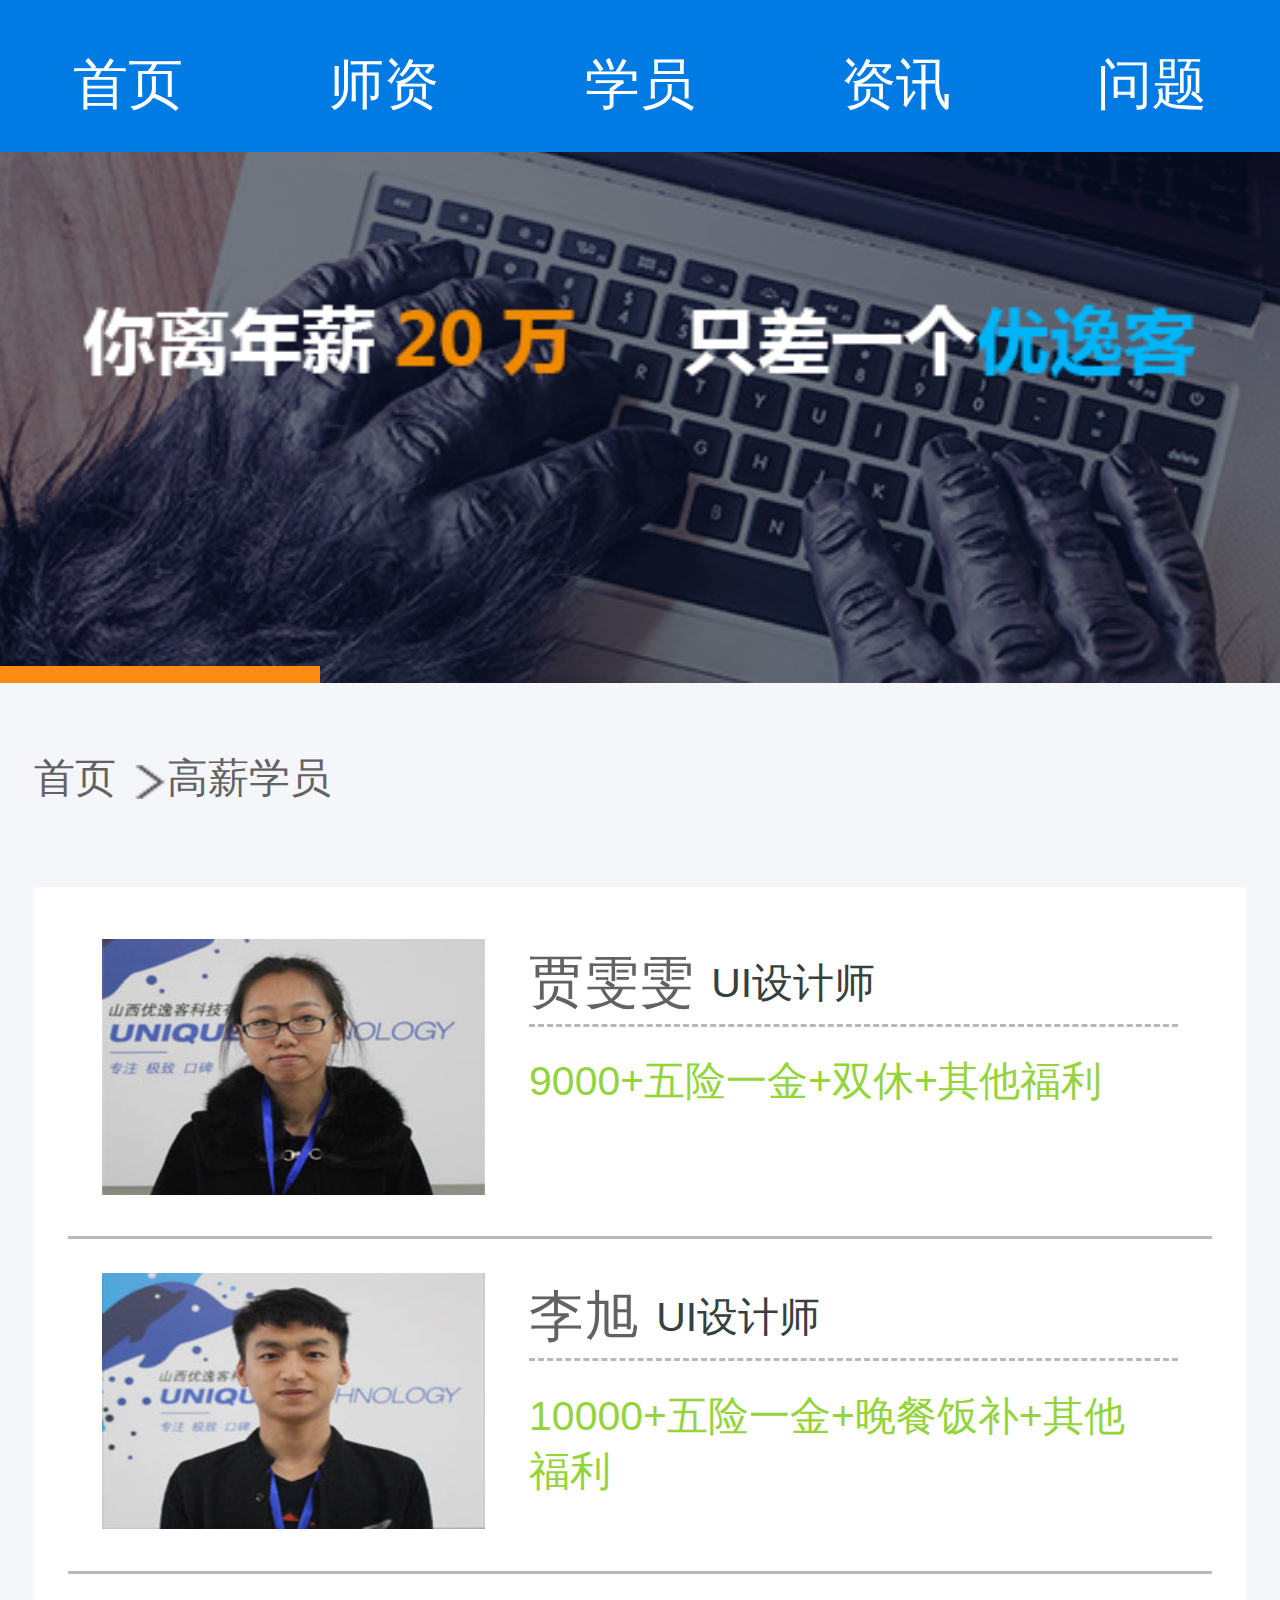
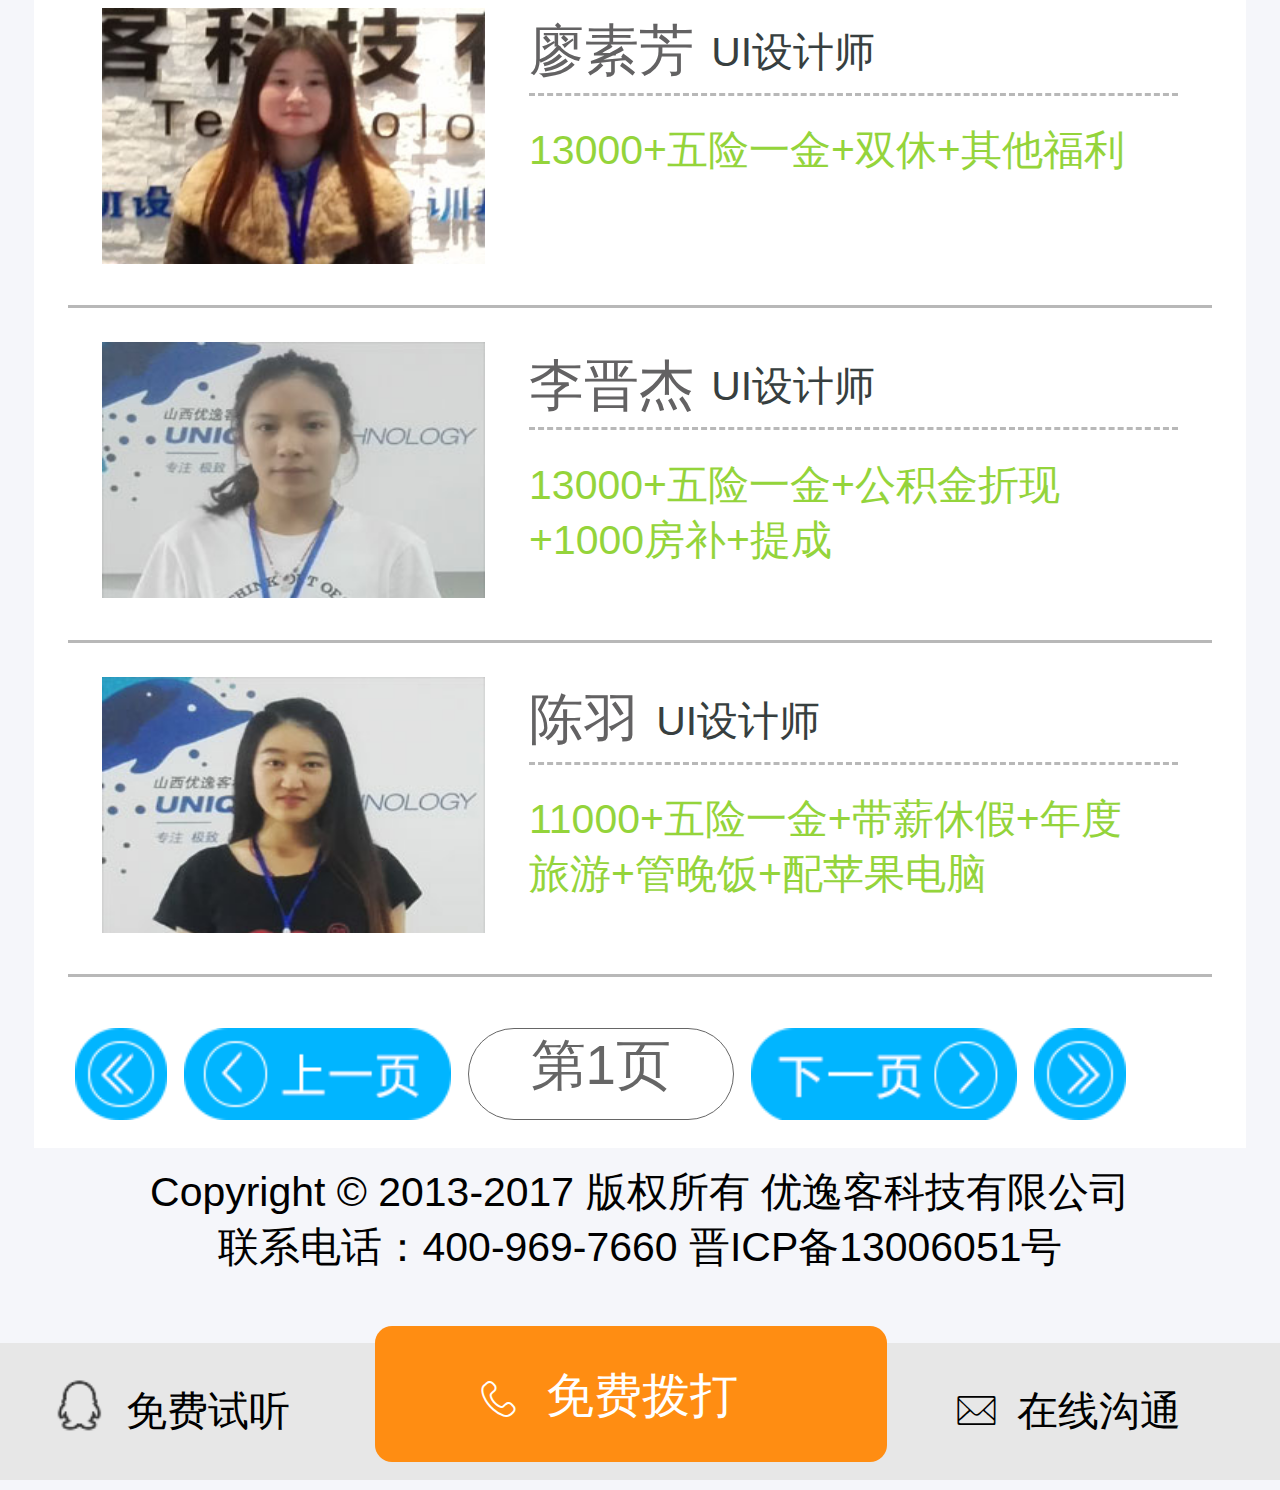
<file: students.html>
<!DOCTYPE html>
<html lang="en">
    <head>
        <meta charset="utf-8">
        <link rel="stylesheet" href="css/students.css">
        <link rel="stylesheet" href="css/iconfont.css">
        <script src="js/index.js"></script>
          <meta charset="utf-8">
        <meta name="viewport" content="width=device-width, initial-scale=1.0, maximum-scale=1.0, user-scalable=0">
        <meta name="x5-orientation" content="portrait | landscape" />
         <meta name="screen-orientation" content="portrait">
        <meta name="x5-fullscreen" content="true" />
        <meta name="full-screen" content="yes">
        <meta name="format-detection" content="telephone=no, email=no" />
    </head>
    <body>
    	<div class="head">
    		<ul class="ul">
    			<li class="title">
    				<a href="index.html" class="a">首页</a>
    			</li>
    			<li class="title">
    				<a href="teacher.html" class="a">师资</a>
    			</li>
    			<li class="title">
    				<a href="students.html" class="a">学员</a>
    				<div class="box"></div>
    			</li>
				<li class="title">
    				<a href="news.html" class="a">资讯</a>
    			</li>
    			<li class="title">
    				<a href="problem.html" class="a">问题</a>
    			</li>
    		</ul>
    	</div>
		<!-- banner -->
    	<div class="banner">
    		<div class="bannertu"></div>
    		<div class="box"></div>
		</div>
		<!-- titel -->
		<div class="smalltitle">
				<div class="box">
					<a href="index.html" class="aa">首页</a>
					<img src="img/jian.png" alt="" class="jian">
					<a href="students.html" class="aa">高薪学员</a>
				</div>
				<div class="con">
					<ul class="ul">
						<li class="li">
							<img src="img/students.png" alt="">
							<div class="right">
							<div class="box">
								<span class="span">贾雯雯</span>
								<span class="span1">UI设计师</span>
							</div>
							<span class="span2">
								9000+五险一金+双休+其他福利
							</span>
							</div>
						</li>
						<li class="li">
							<img src="img/student.png" alt="">
							<div class="right">
							<div class="box">
								<span class="span">李旭</span>
								<span class="span1">UI设计师</span>
							</div>
							<span class="span2">
								10000+五险一金+晚餐饭补+其他福利
							</span>
							</div>
						</li>
						<li class="li">
							<img src="img/student2.png" alt="">
							<div class="right">
							<div class="box">
								<span class="span">廖素芳</span>
								<span class="span1">UI设计师</span>
							</div>
							<span class="span2">
								13000+五险一金+双休+其他福利
							</span>
							</div>
						</li>
						<li class="li">
							<img src="img/student3.png" alt="">
							<div class="right">
							<div class="box">
								<span class="span">李晋杰</span>
								<span class="span1">UI设计师</span>
							</div>
							<span class="span2">
								13000+五险一金+公积金折现+1000房补+提成
							</span>
							</div>
						</li>
						<li class="li">
							<img src="img/student5.png" alt="">
							<div class="right">
							<div class="right">
							<div class="box">
								<span class="span">陈羽</span>
								<span class="span1">UI设计师</span>
							</div>
							<span class="span2">
								11000+五险一金+带薪休假+年度旅游+管晚饭+配苹果电脑
							</span>
							</div>
						</li>
					</ul>
					<div class="bottom">
						<a href="">
							<img src="img/left.png" alt="" class="img1">
						</a>
						<a href="">
							<img src="img/left2.png" alt=""  class="img2">
						</a>
						<a href="">
							<div class="middle">第1页</div>
						</a>
						<a href="">
							<img src="img/right2.png" alt=""  class="img3">
						</a>
						<a href="">
							<img src="img/right.png" alt=""  class="img4">
						</a>
					</div>
				</div>
			 	<div class="bottom2">
	                <p>Copyright © 2013-2017 版权所有 优逸客科技有限公司</p>
	                <p>联系电话：400-969-7660 晋ICP备13006051号</p>
	                <div class="bottom3"></div>
	            </div>
	    	</div>
    	</div>
		<div class="over">
	        <div class="last">
	            <a href="">
	                <div class="lzuo">
	                    <div class="qq">
	                        <img src="img/qq.png" alt="">
	                    </div>
	                    <div class="mf">免费试听</div>
	                </div>
	            </a>
	            <div class="lyou">
	                <a href="">
	                    <div class="duanxin">
	                        <i class="iconfont xinxi"></i>
	                    </div>
	                    <div class="mf">在线沟通</div>
	                </a>
	            </div>
	        </div>
	        <div class="ju">
	            <a href="">
	                <i class="iconfont phone"></i>
	                <p>免费拨打</p>
	            </a>
	        </div>
        </div>
    </body>
</html>
</file>
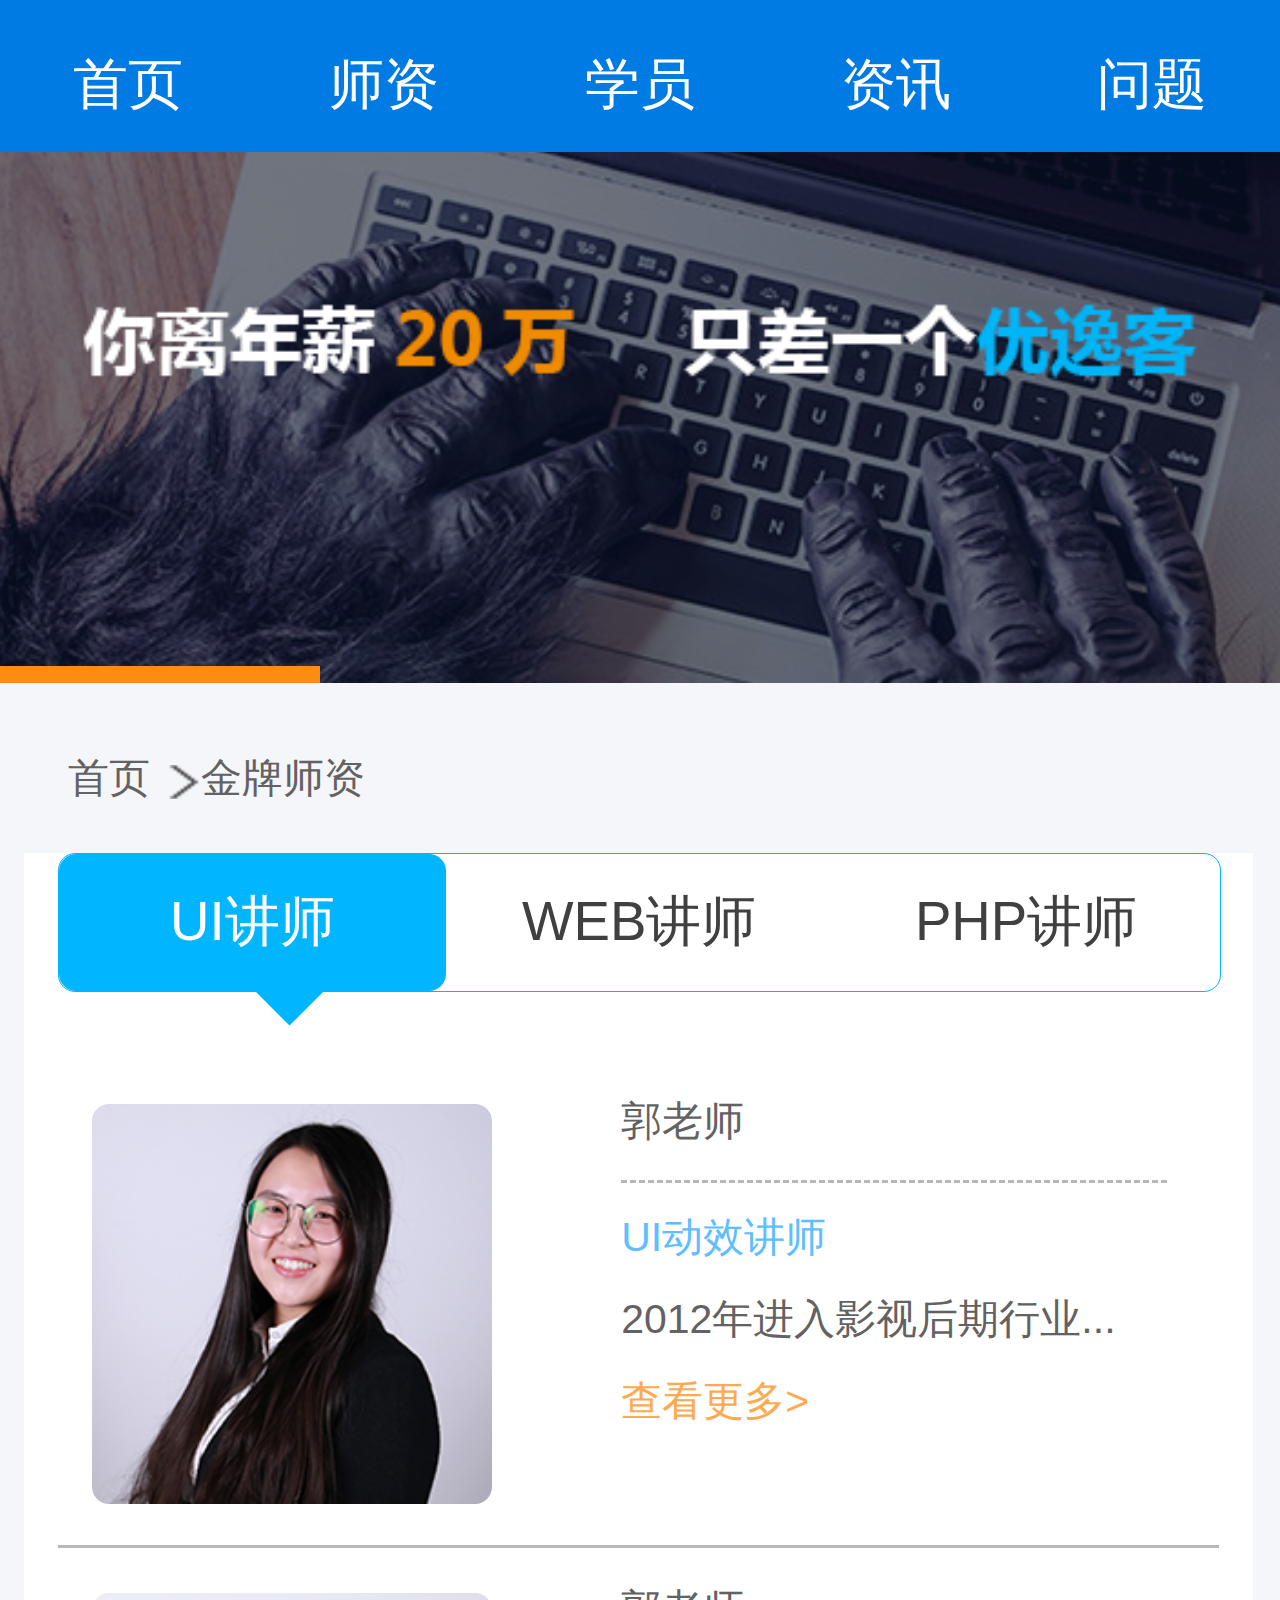
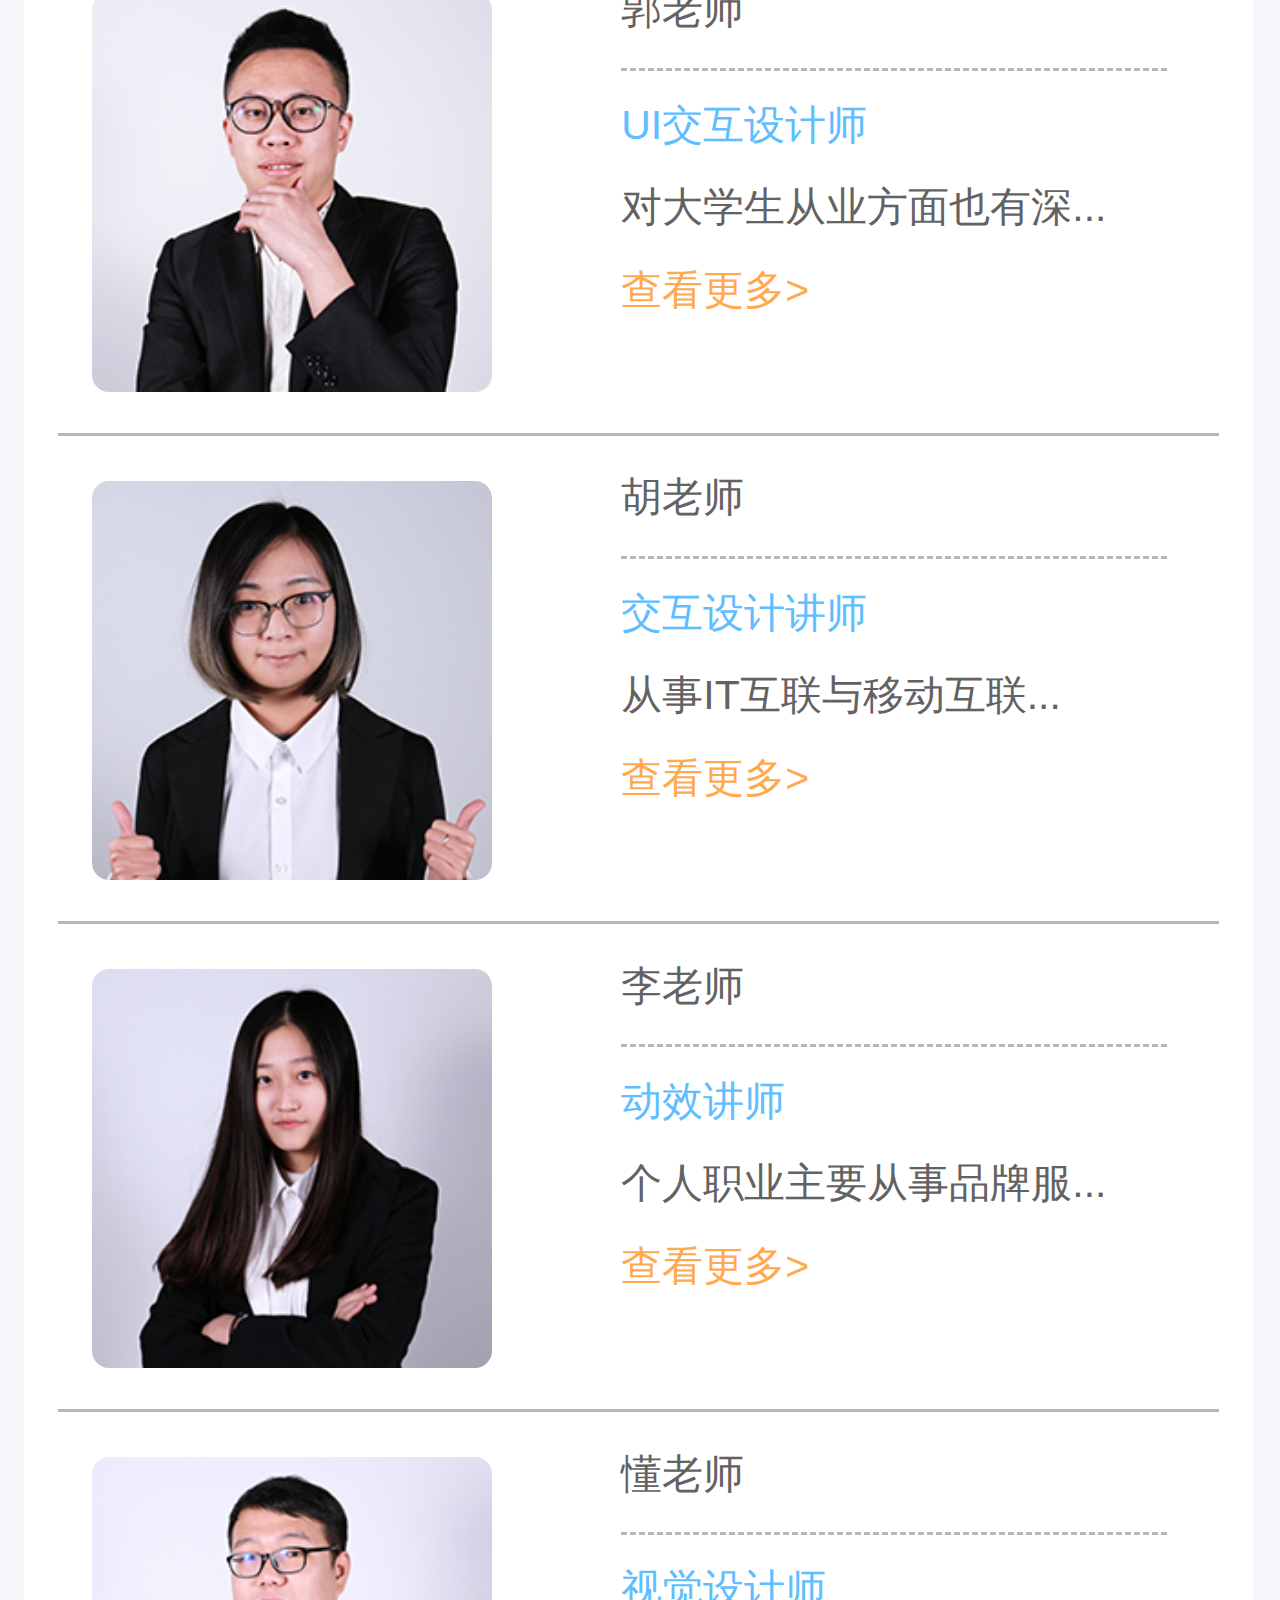
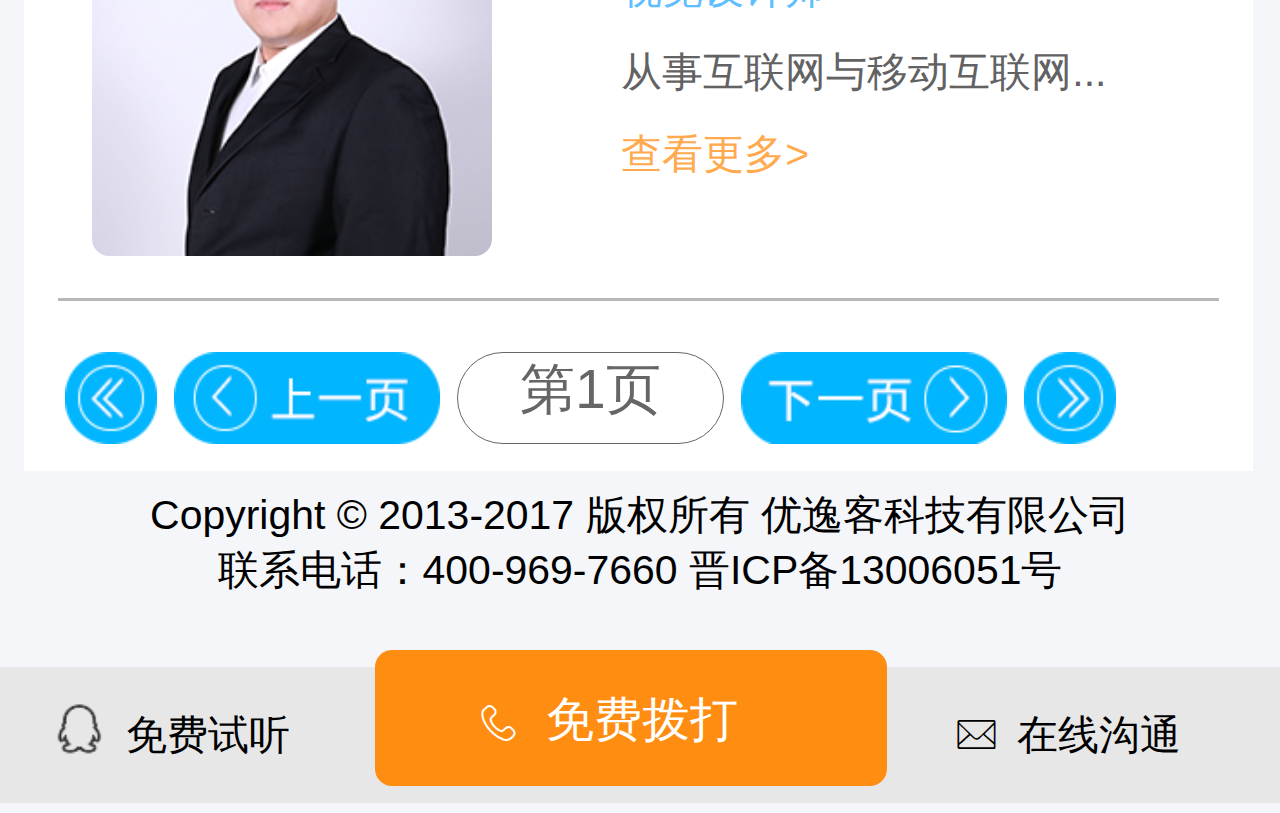
<file: teacher.html>
<!DOCTYPE html>
<html lang="en">
    <head>
        <meta charset="utf-8">
        <link rel="stylesheet" href="css/teacher.css">
        <link rel="stylesheet" href="css/iconfont.css">
        <script src="js/index.js"></script>
          <meta charset="utf-8">
        <meta name="viewport" content="width=device-width, initial-scale=1.0, maximum-scale=1.0, user-scalable=0">
        <meta name="x5-orientation" content="portrait | landscape" />
         <meta name="screen-orientation" content="portrait">
        <meta name="x5-fullscreen" content="true" />
        <meta name="full-screen" content="yes">
        <meta name="format-detection" content="telephone=no, email=no" />
    </head>
    <body>
	    <div class="head">
	    	<ul class="ul">
	    		<li class="title">
	    			<a href="index.html" class="a">首页</a>
	    		</li>
	    		<li class="title">
	    			<a href="teacher.html" class="a">师资</a>
	    			<div class="box"></div>
	    		</li>
	    		<li class="title">
	    			<a href="students.html" class="a">学员</a>
	    		</li>
				<li class="title">
	    			<a href="news.html" class="a">资讯</a>
	    		</li>
	    		<li class="title">
	    			<a href="problem.html" class="a">问题</a>
	    		</li>
	    	</ul>
	    </div>
		<!-- banner -->
    	<div class="banner">
    		<div class="bannertu"></div>
    		<div class="box"></div>
		</div>
		<!-- titel -->
		<div class="smalltitle">
			<div class="box">
				<a href="index.html" class="aa">首页</a>
				<img src="img/jian.png" alt="" class="jian">
				<a href="teacher.html" class="aa">金牌师资</a>
			</div>
			<div class="con">
				<div class="title">
					<a href="" class="a">UI讲师
						<div class="sanjiao"></div>
					</a>
					<a href="">WEB讲师</a>
					<a href="">PHP讲师</a>
				</div>
				<ul class="ul">
					<li class="li">
						<img src="img/teacher1.png" alt="">
							<div class="right">
							<span class="span">郭老师</span>
							<span class="span1">UI动效讲师</span>
							<span class="span2">2012年进入影视后期行业...</span>
							<a href="" class="aa">查看更多></a>
						</div>
					</li>
					<li class="li">
						<img src="img/teacher2.png" alt="">
						<div class="right">
							<span class="span">郭老师</span>
							<span class="span1">UI交互设计师</span>
							<span class="span2">对大学生从业方面也有深...</span>
							<a href="" class="aa">查看更多></a>
						</div>
					</li>
					<li class="li">
						<img src="img/teacher3.png" alt="">
						<div class="right">
							<span class="span">胡老师</span>
							<span class="span1">交互设计讲师</span>
							<span class="span2">从事IT互联与移动互联...</span>
							<a href="" class="aa">查看更多></a>
						</div>
					</li>
					<li class="li">
						<img src="img/teacher4.png" alt="">
						<div class="right">
							<span class="span">李老师</span>
							<span class="span1">动效讲师</span>
							<span class="span2">个人职业主要从事品牌服...</span>
							<a href="" class="aa">查看更多></a>
						</div>
					</li>
					<li class="li">
						<img src="img/teacher5.png" alt="">
						<div class="right">
							<span class="span">懂老师</span>
							<span class="span1">视觉设计师</span>
							<span class="span2">从事互联网与移动互联网...</span>
							<a href="" class="aa">查看更多></a>
						</div>
					</li>
				</ul>
				<div class="bottom">
					<a href="">
						<img src="img/left.png" alt="" class="img1">
					</a>
					<a href="">
						<img src="img/left2.png" alt=""  class="img2">
					</a>
					<a href="">
						<div class="middle">第1页</div>
					</a>
					<a href="">
						<img src="img/right2.png" alt=""  class="img3">
					</a>
					<a href="">
						<img src="img/right.png" alt=""  class="img4">
					</a>
				</div>
			</div>
		 <div class="bottom2">
                <p>Copyright © 2013-2017 版权所有 优逸客科技有限公司</p>
                <p>联系电话：400-969-7660 晋ICP备13006051号</p>
                <div class="bottom3"></div>
            </div>
		</div>
		<div class="over">
            <div class="last">
                <a href="">
                    <div class="lzuo">
                        <div class="qq">
                            <img src="img/qq.png" alt="">
                        </div>
                        <div class="mf">免费试听</div>
                    </div>
                </a>
                <div class="lyou">
                    <a href="">
                        <div class="duanxin">
                            <i class="iconfont xinxi"></i>
                        </div>
                        <div class="mf">在线沟通</div>
                    </a>
                </div>
            </div>
            <div class="ju">
                <a href="">
                    <i class="iconfont phone"></i>
                    <p>免费拨打</p>
                </a>
            </div>
        </div>
    </body>
</html>
</file>
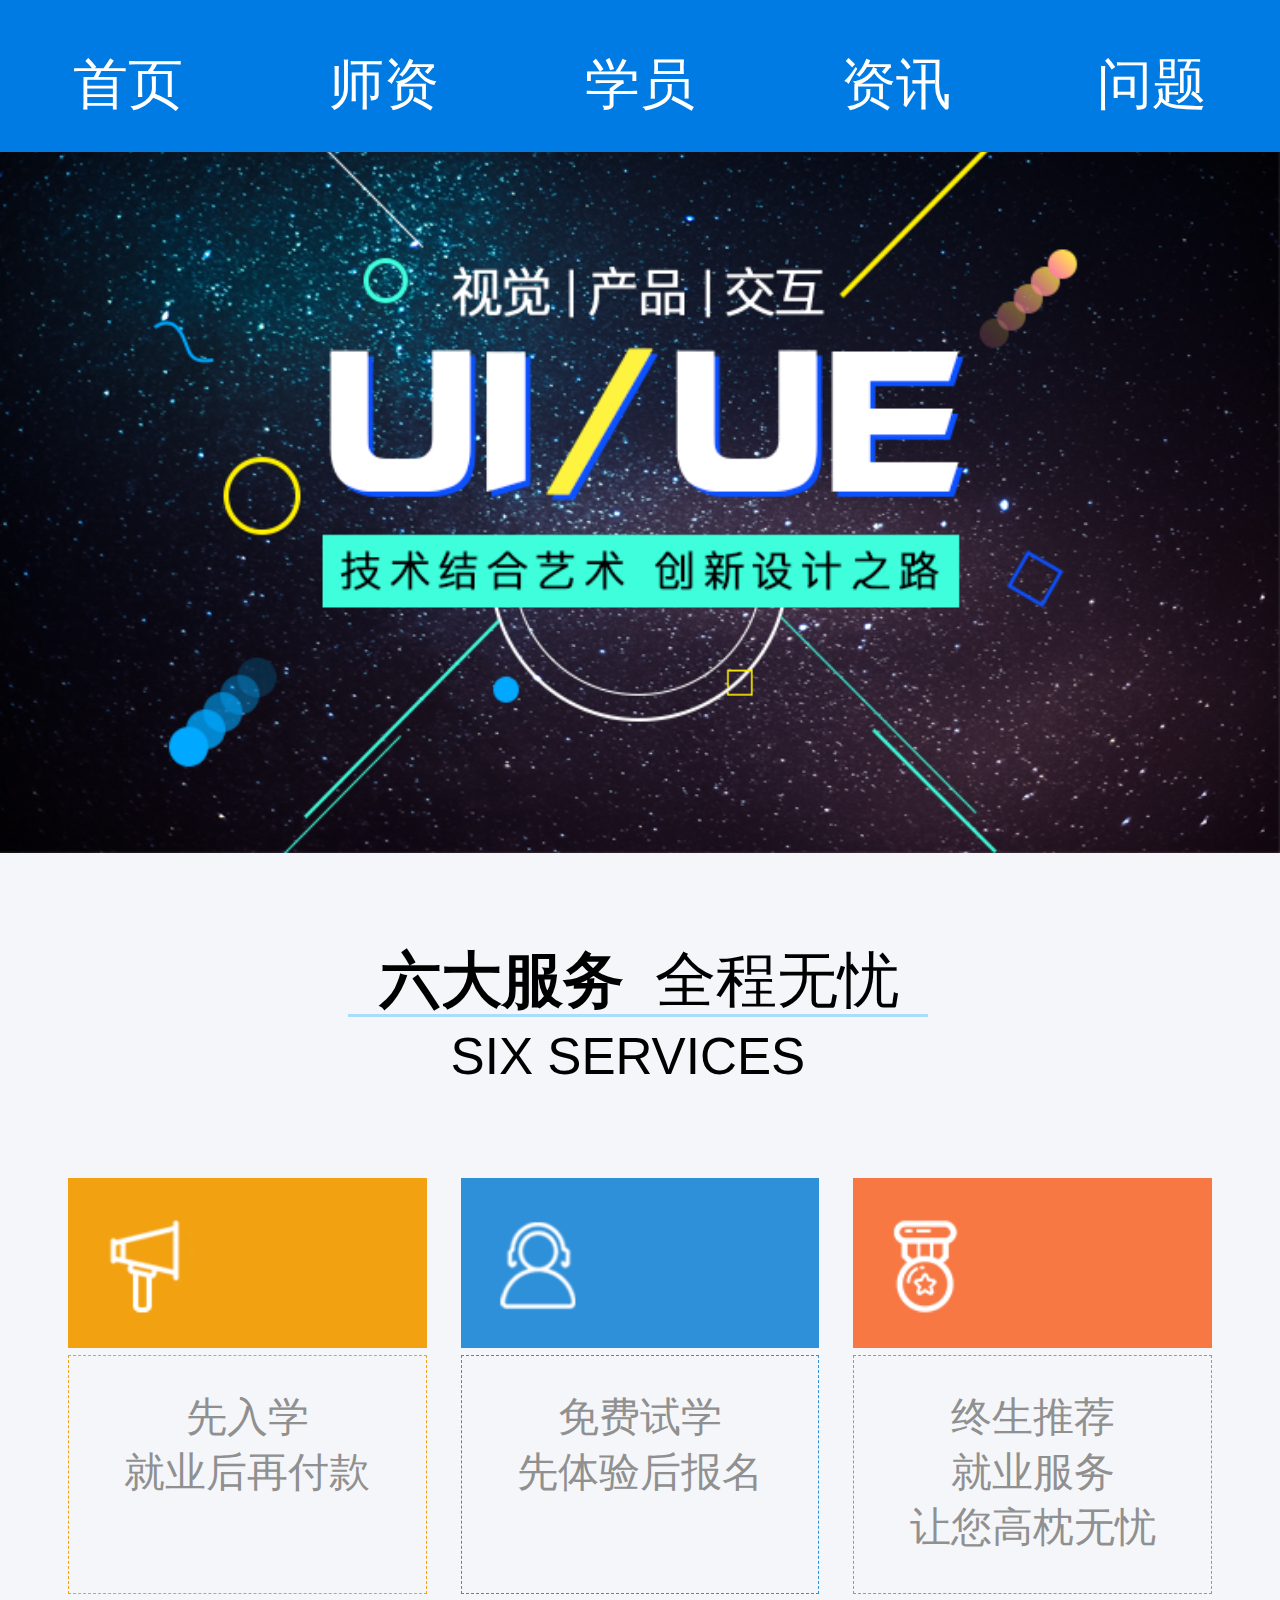
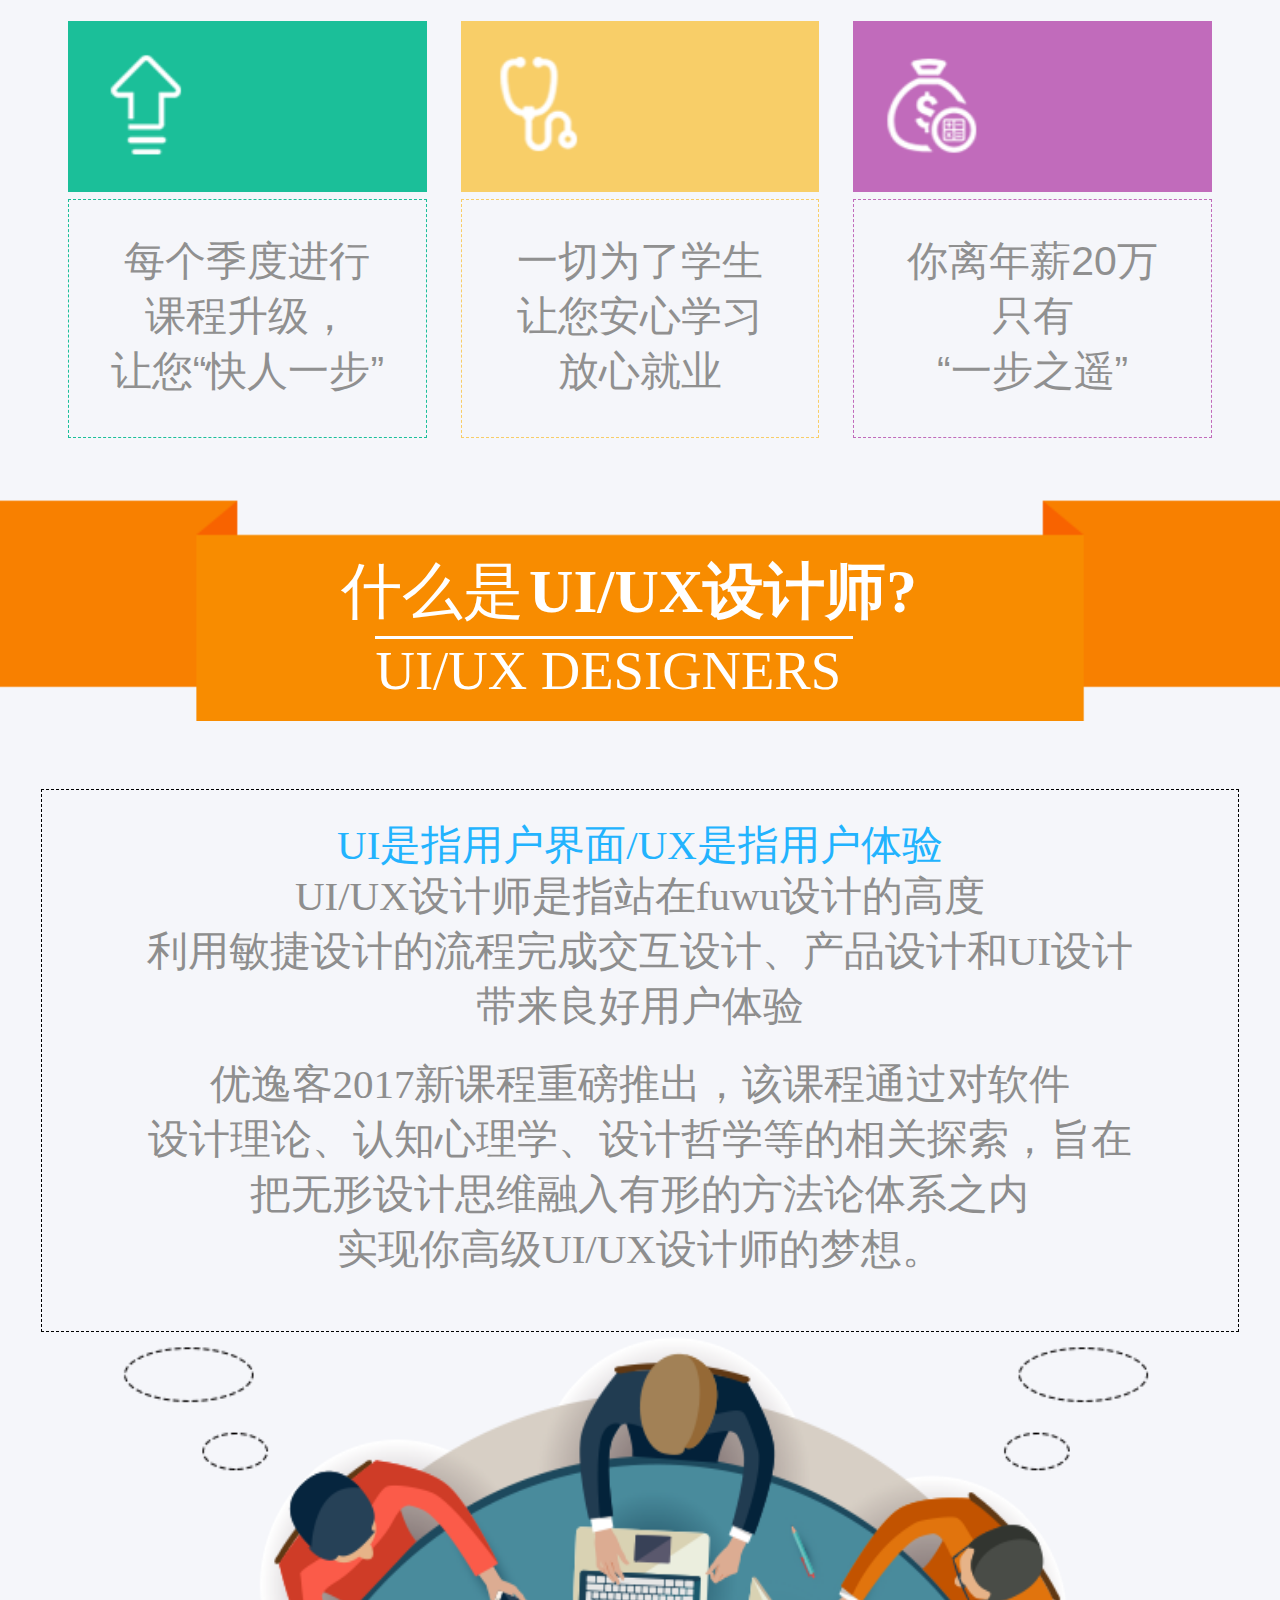
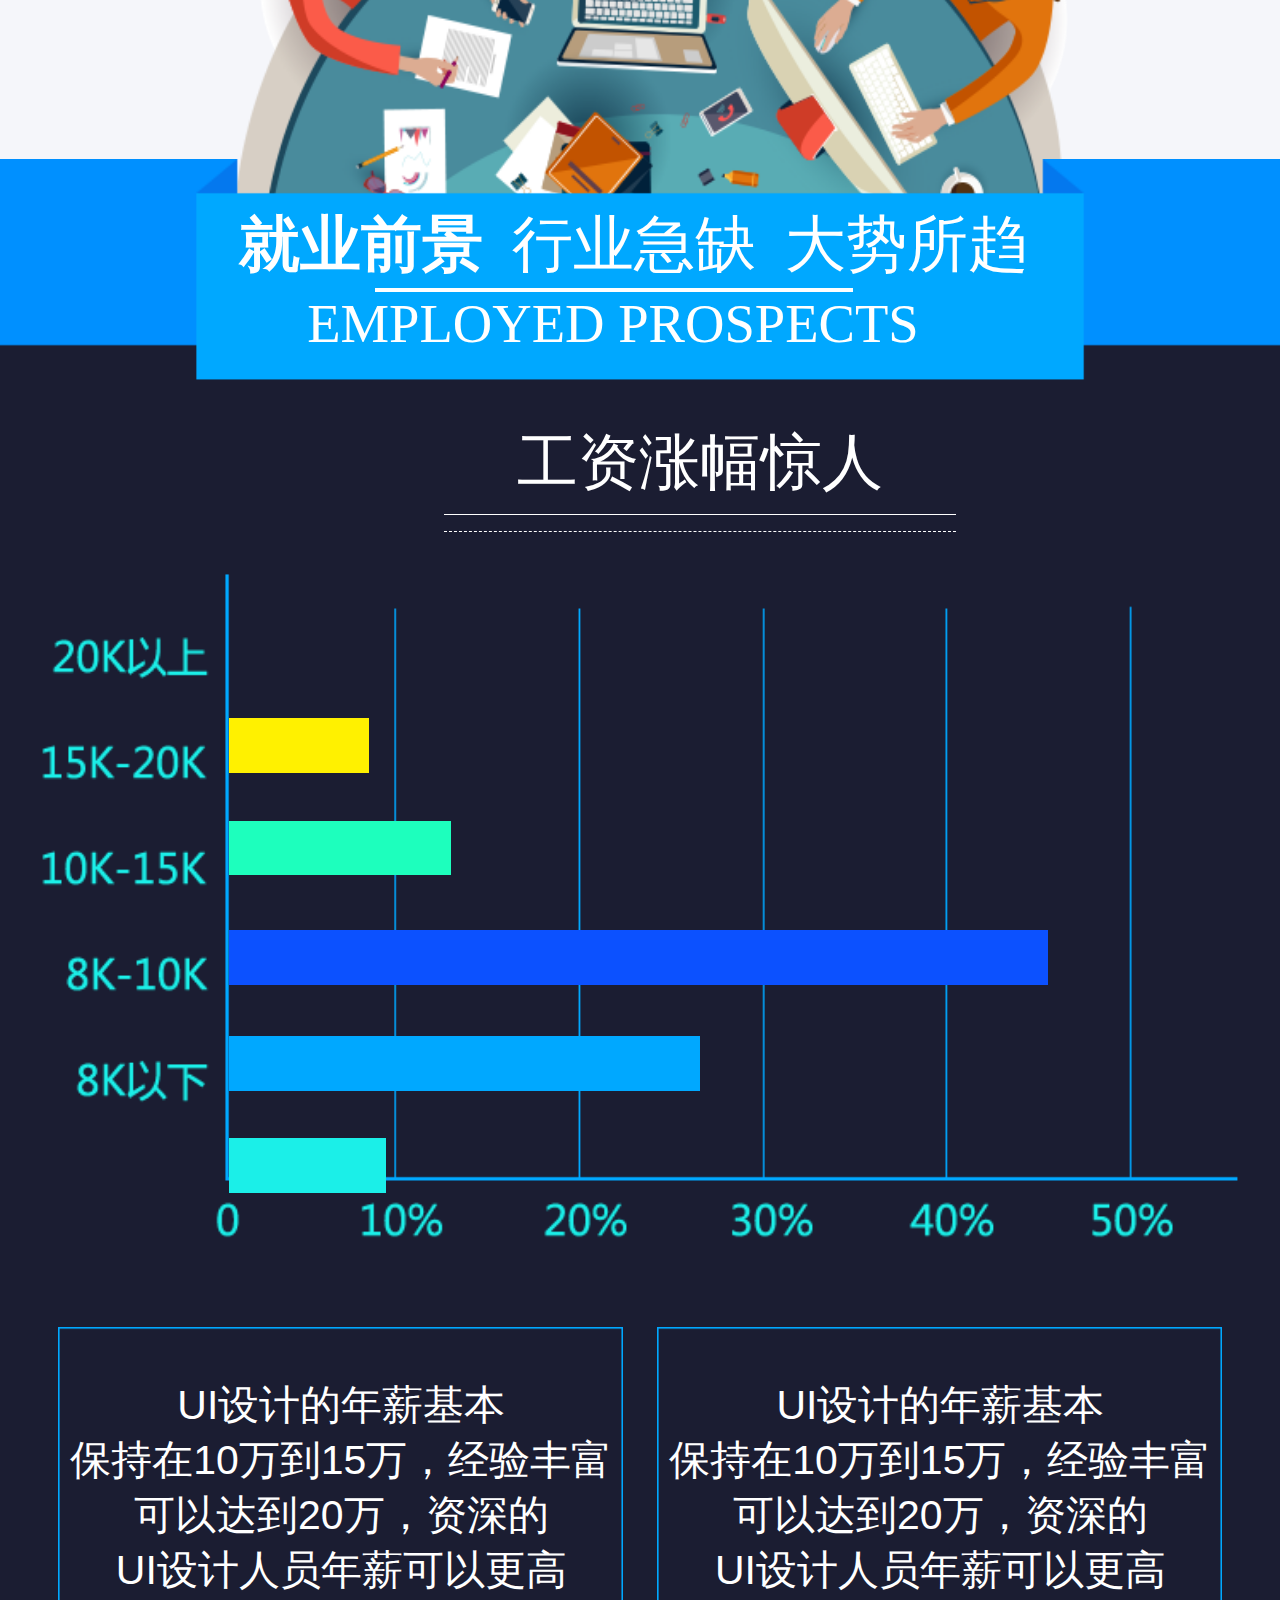
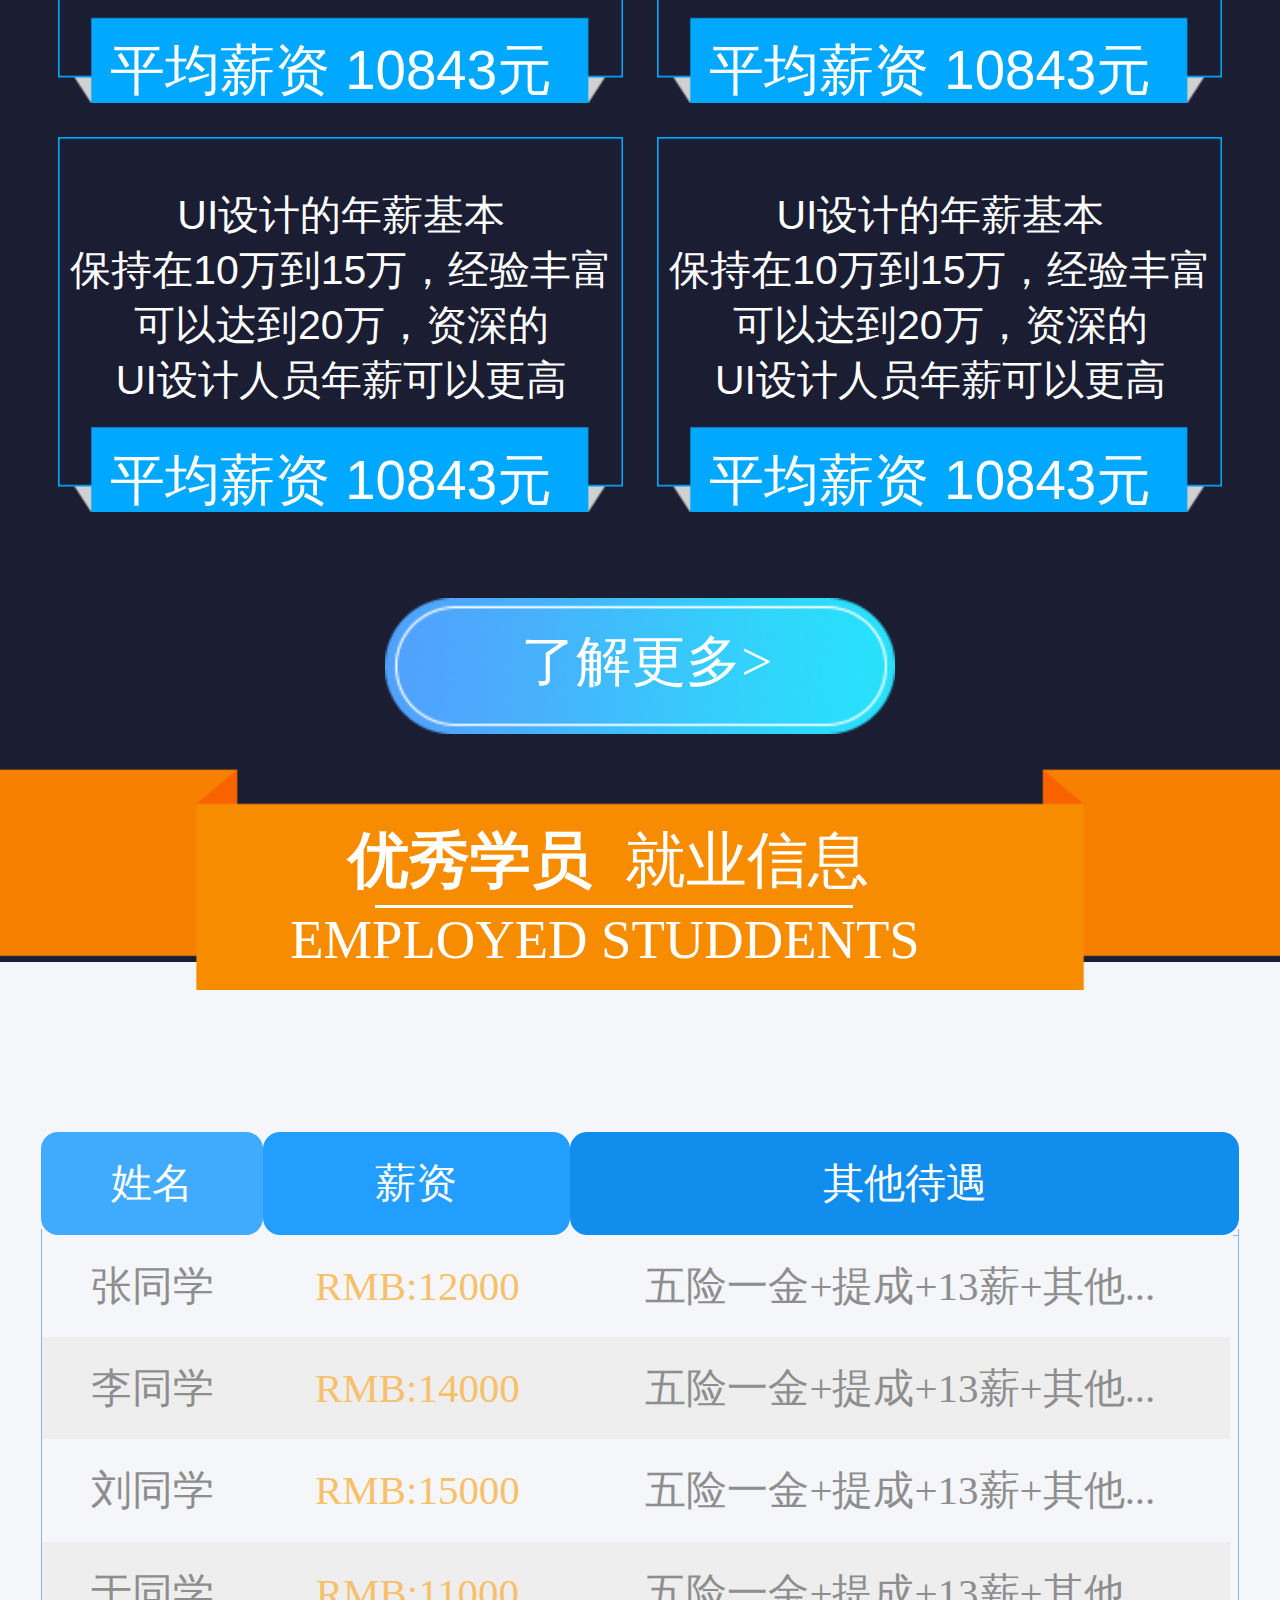
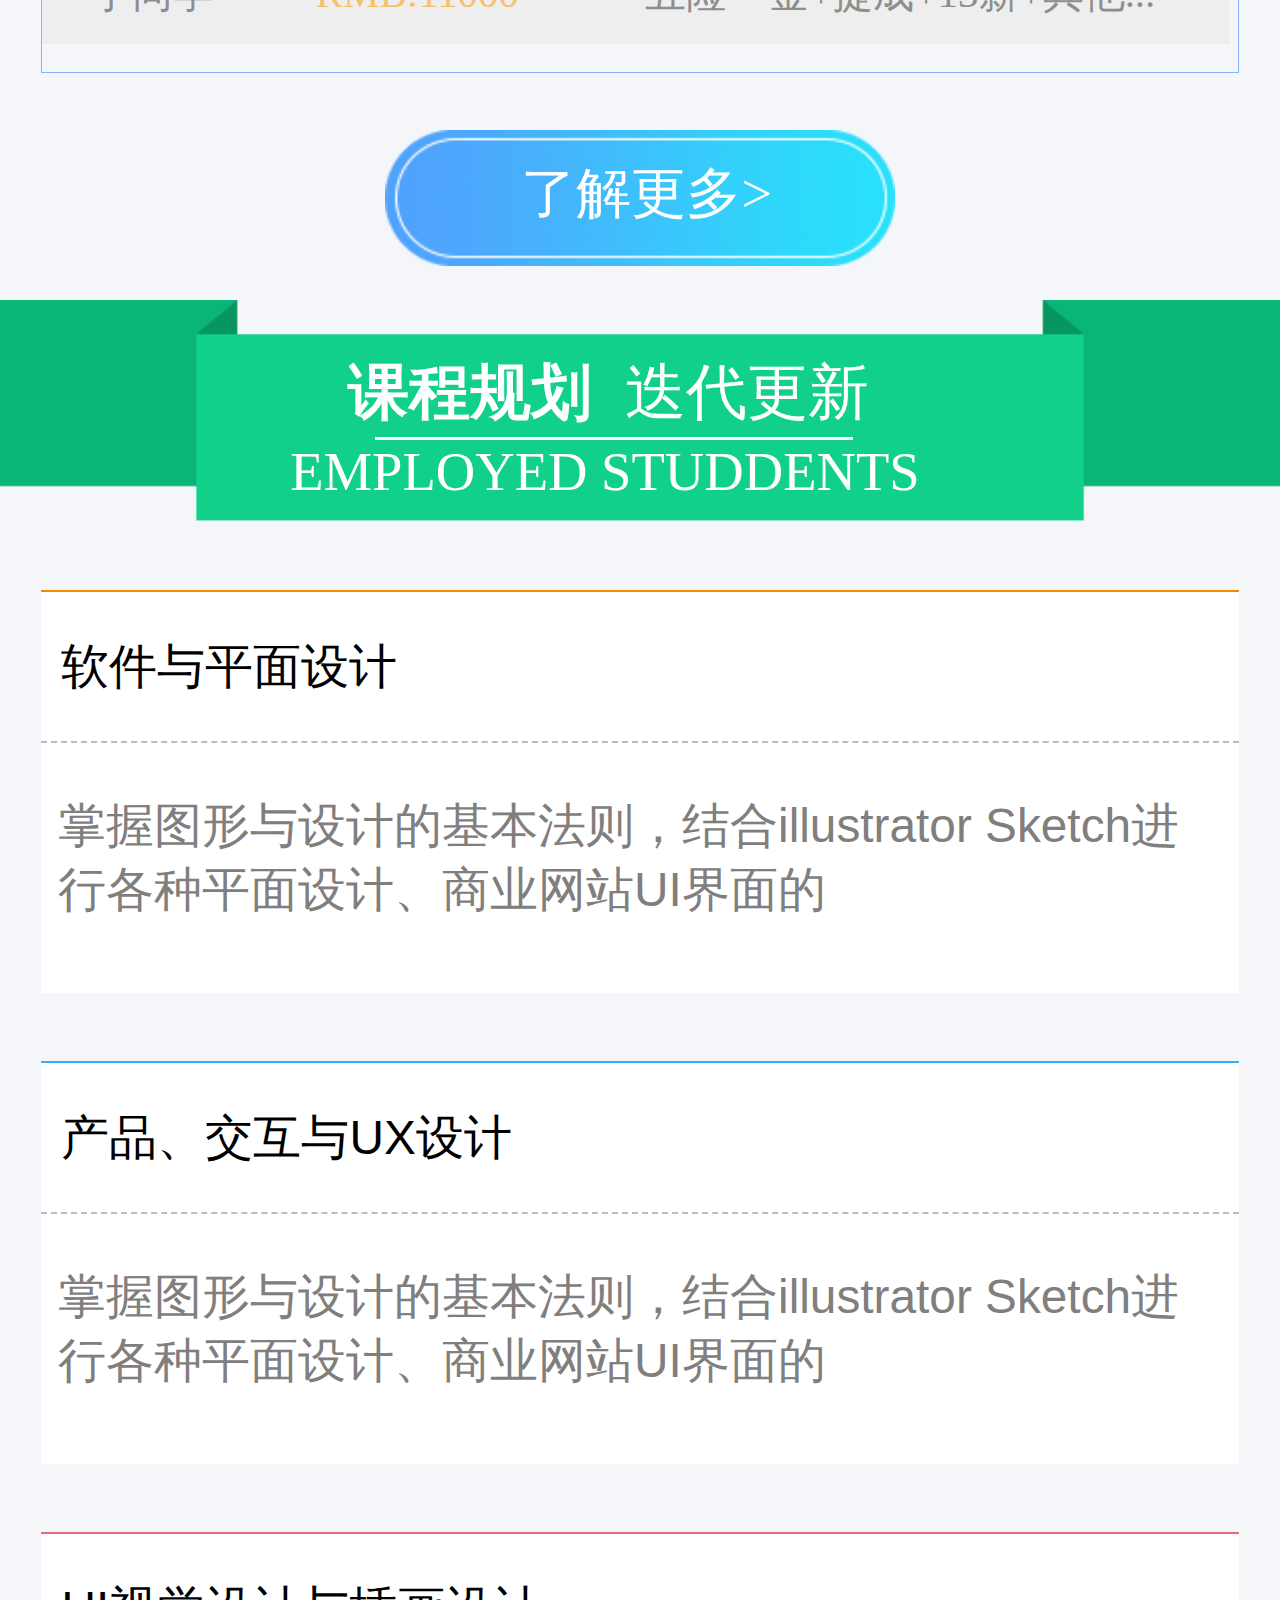
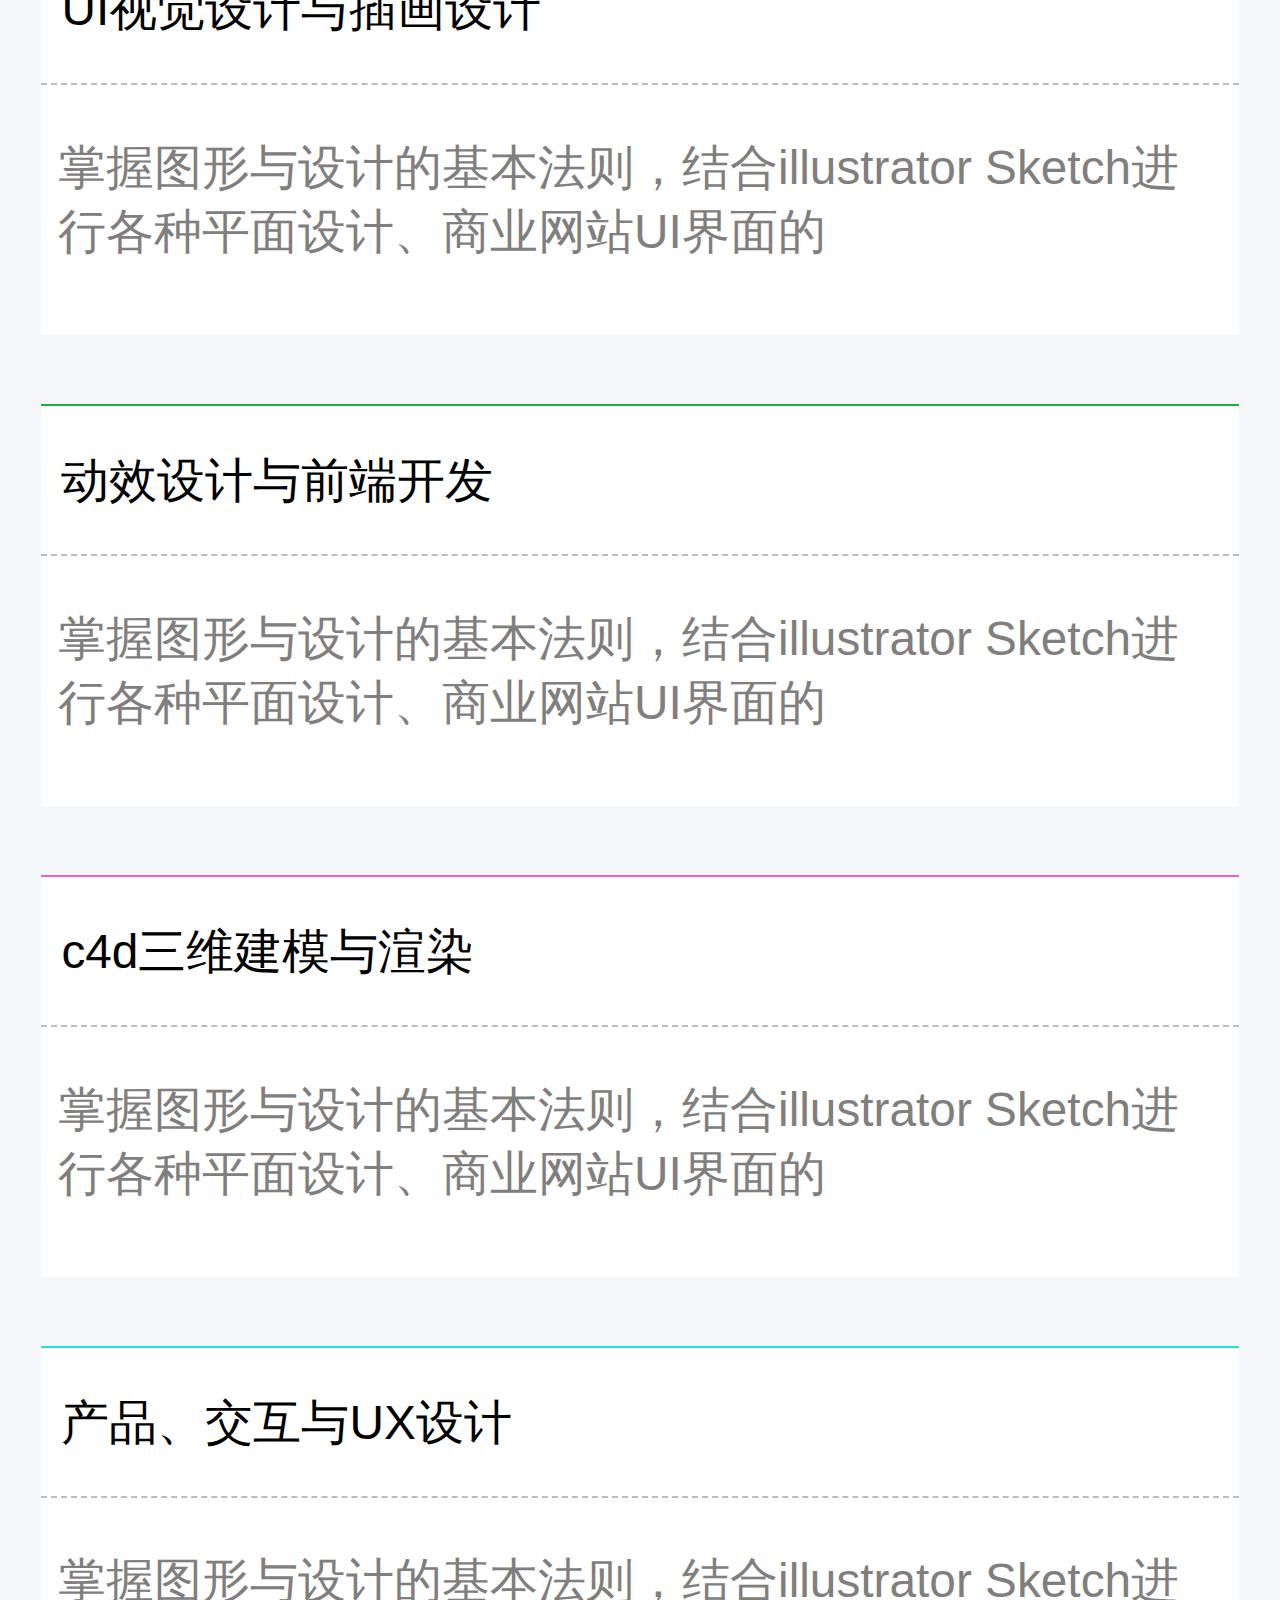
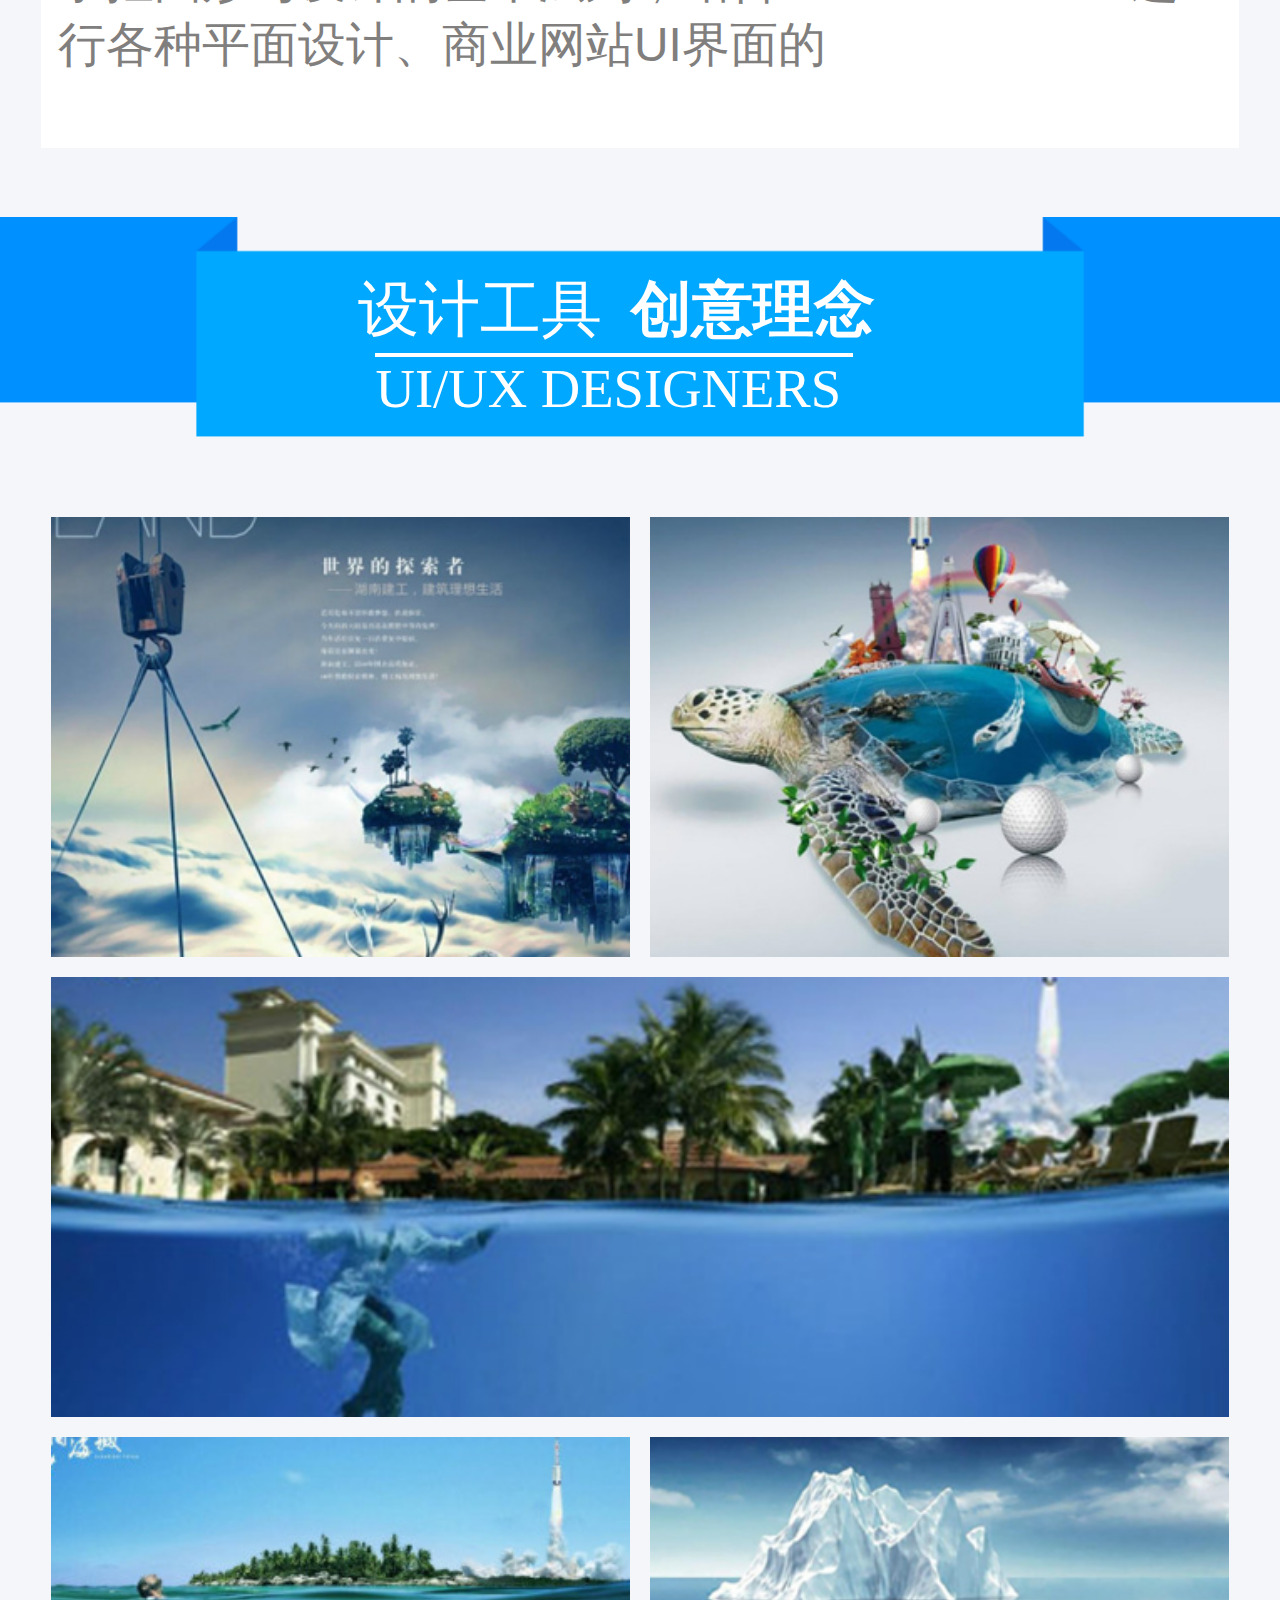
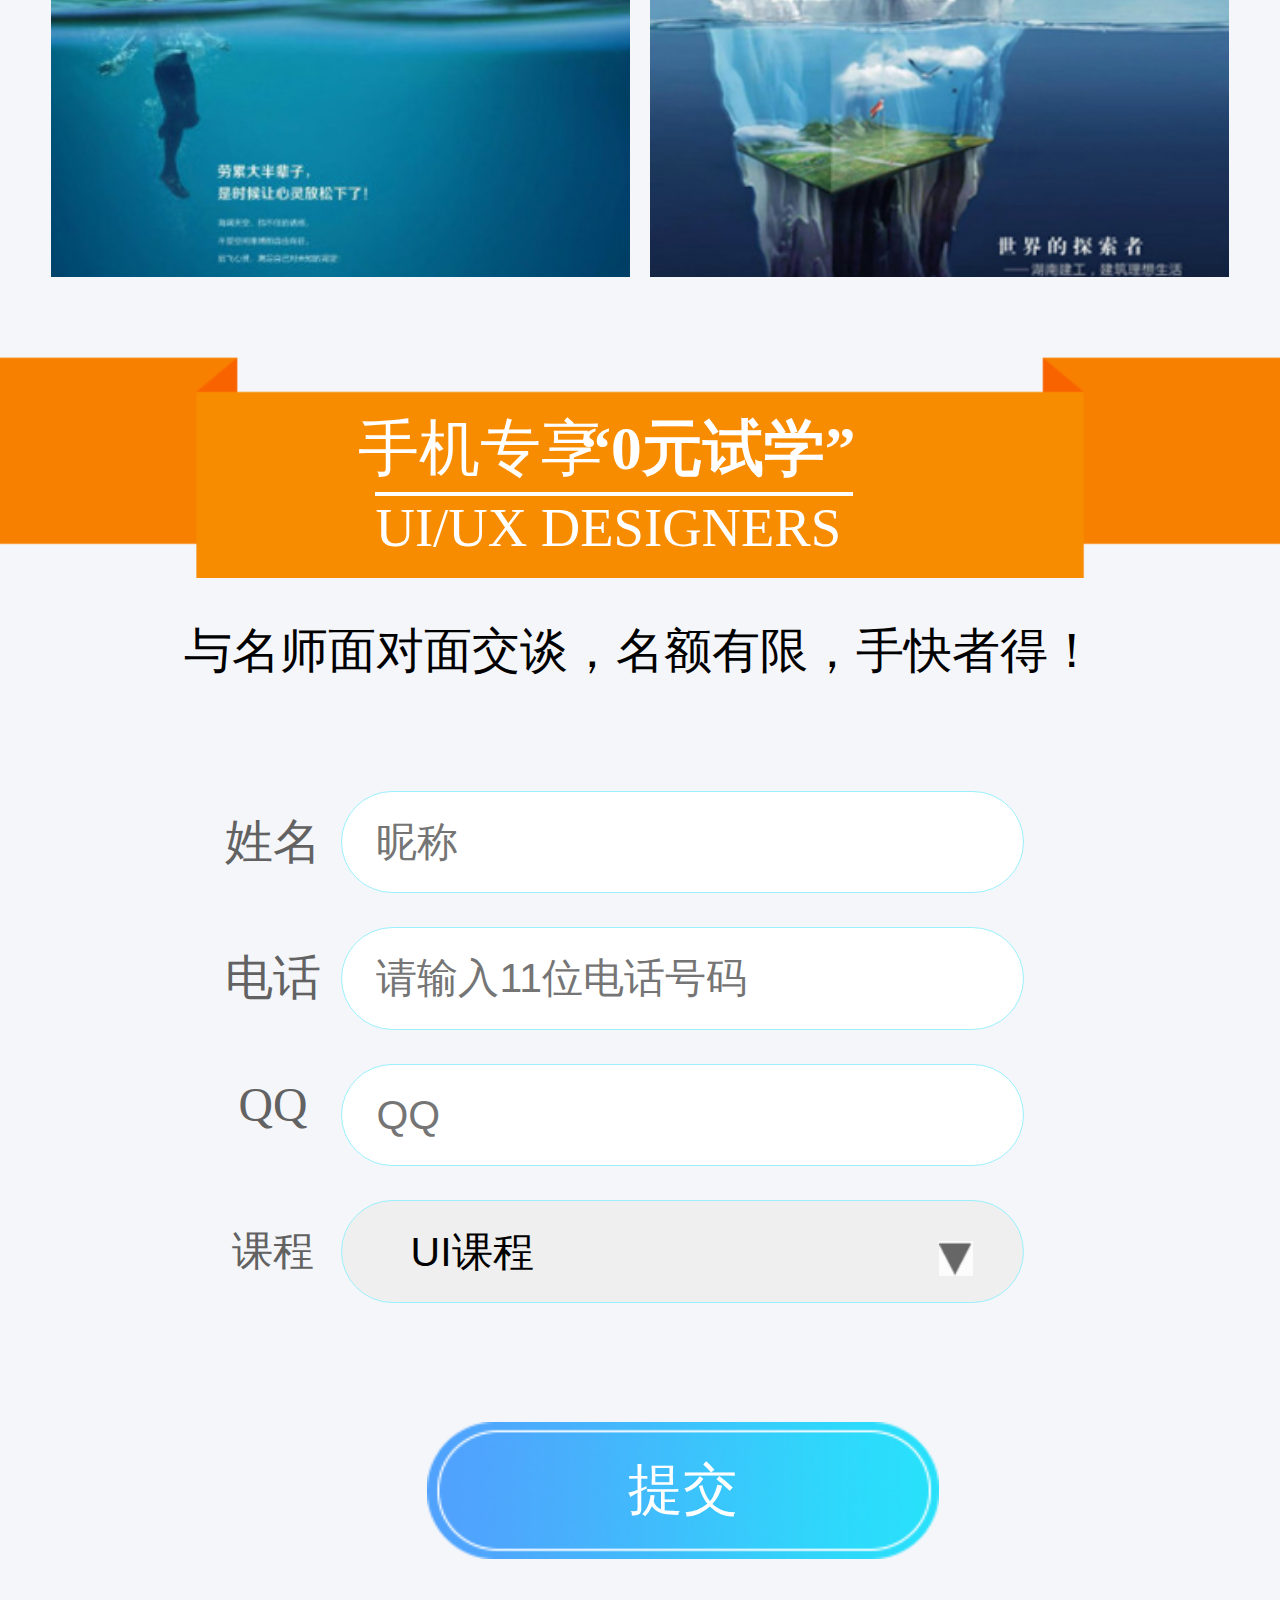
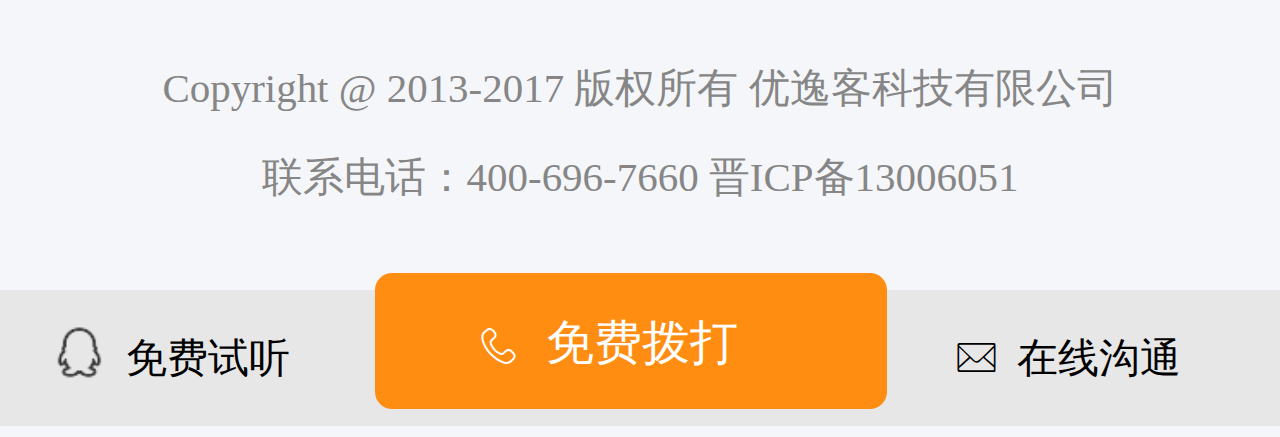
<file: UI.html>
<!DOCTYPE html>
<html lang="en">
    <head>
        <meta charset="utf-8">
        <meta charset="utf-8">
        <meta charset="utf-8">
        <meta name="viewport" content="width=device-width, initial-scale=1.0, maximum-scale=1.0, user-scalable=0">
        <meta name="x5-orientation" content="portrait | landscape" />
         <meta name="screen-orientation" content="portrait">
        <meta name="x5-fullscreen" content="true" />
        <meta name="full-screen" content="yes">
        <meta name="format-detection" content="telephone=no, email=no" />
        <link rel="stylesheet" href="css/UI.css">
        <link rel="stylesheet" href="css/iconfont.css">
        <script src="js/index.js"></script>
    </head>
    <body>
    	<!-- head -->
    	<div class="head">
    		<ul>
    			<li><a href="index.html">首页</a></li>
    			<li><a href="teacher.html">师资</a></li>
    			<li><a href="students.html">学员</a></li>
    			<li><a href="news.html">资讯</a></li>
    			<li><a href="problem.html">问题</a></li>
    		</ul>
    	</div>
    	<!-- banner -->
    	<div class="banner">
    		<img class="img1" src="UI img/banner1.png" alt="">
    		<img class="img2" src="UI img/banner2.png" alt="">
    	</div>

    	<!-- 六大服务 -->
    	<div class="fuwu">
    		<h2>六大服务</h2>
    		<span>全程无忧</span>
    		<div class="xian"></div>
    		<span class="e">SIX&nbsp;SERVICES</span>
    	</div>
    	<div class="fwtu">
    		<div class="tu1">
    			<div class="top">
    				<img src="UI img/tu1.png" alt="">
    				<p>零元入学</p>
    			</div>
    			<div class="bottom">
    				<div class="zi">
    					先入学<br>
    					就业后再付款
    				</div>
    			</div>
    		</div>
    		<div class="tu1">
    			<div class="top">
    				<img src="UI img/tu2.png" alt="">
    				<p>免费试听</p>
    			</div>
    			<div class="bottom1">
    				<div class="zi">
    					免费试学<br>
    					先体验后报名
    				</div>
    			</div>
    		</div>
    		<div class="tu1">
    			<div class="top">
    				<img src="UI img/tu3.png" alt="">
    				<p>就业推荐</p>
    			</div>
    			<div class="bottom2">
    				<div class="zi">
    					终生推荐<br>
    					就业服务<br>
    					让您高枕无忧
    				</div>
    			</div>
    		</div>
    		<div class="tu1">
    			<div class="top">
    				<img src="UI img/tu4.png" alt="">
    				<p>课程迭代</p>
    			</div>
    			<div class="bottom3">
    				<div class="zi">
    					每个季度进行<br>
    					课程升级，<br>
    					让您“快人一步”
    				</div>
    			</div>
    		</div>
    		<div class="tu1">
    			<div class="top">
    				<img src="UI img/tu5.png" alt="">
    				<p>免费体验</p>
    			</div>
    			<div class="bottom4">
    				<div class="zi">
    					一切为了学生<br>
    					让您安心学习<br>
    					放心就业
    				</div>
    			</div>
    		</div>
    		<div class="tu1">
    			<div class="top">
    				<img src="UI img/tu6.png" alt="">
    				<p>高薪就业</p>
    			</div>
    			<div class="bottom5">
    				<div class="zi">
    					你离年薪20万<br>
    					只有<br>
    					“一步之遥”
    				</div>
    			</div>
    		</div>
    	</div>
    	<!-- 什么是UI -->
    	<div class="UI">
    		<img src="UI img/jutiao.png" alt="">
    		<p class="ll">什么是</p>
    		<h2>UI/UX设计师?</h2>
    		<div class="xian"></div>
    		<span>UI/UX&nbsp;DESIGNERS</span>
    	</div>
    	<div class="zik">
    		<div class="k1">
    			<p>
					<span>
						UI是指用户界面/UX是指用户体验
					</span>
    				UI/UX设计师是指站在fuwu设计的高度<br>
    				利用敏捷设计的流程完成交互设计、产品设计和UI设计<br>
    				带来良好用户体验
    			</p>
    			<p class="p1">
    				优逸客2017新课程重磅推出，该课程通过对软件<br>
    				设计理论、认知心理学、设计哲学等的相关探索，旨在<br>
    				把无形设计思维融入有形的方法论体系之内<br>
    				实现你高级UI/UX设计师的梦想。
    			</p>
    		</div>
    		<div class="k2"></div>
    	</div>
    	<!-- 就业前景 -->
    	
    	<!-- 工资 -->
    	<div class="datu">
    		<img src="UI img/datu.png" alt="">
    	</div>
    	<div class="gongzi">&nbsp;
    		<div class="lank">
	    		<img src="UI img/lankuai.png" alt="">
	    		<h2>就业前景</h2>
	    		<p>行业急缺</p>
	    		<p class="p1">大势所趋</p>
	    		<div class="xian"></div>
	    		<span>EMPLOYED&nbsp;PROSPECTS</span>
    		</div>
    		<div class="zhangfu">
    			<p>工资涨幅惊人</p>
    		</div>
    		<div class="xu"></div>
    		<div class="xingzhuang">
    			<img src="UI img/xingzhuang.png" alt="">
    		</div>
    		<div class="yi"></div>
    		<div class="er"></div>
    		<div class="san"></div>
    		<div class="si"></div>
    		<div class="wu"></div>
    		<div class="sik">
    			<div class="sik1">
    				<img src="UI img/sik.png" alt="">
    				<p>平均薪资&nbsp;10843元</p>
    				<span>
    					UI设计的年薪基本<br>
    					保持在10万到15万，经验丰富<br>
						可以达到20万，资深的<br>
						UI设计人员年薪可以更高
    				</span>
    			</div>
    			<div class="sik1">
    				<img src="UI img/sik.png" alt="">
    				<p>平均薪资&nbsp;10843元</p>
    				<span>
    					UI设计的年薪基本<br>
    					保持在10万到15万，经验丰富<br>
						可以达到20万，资深的<br>
						UI设计人员年薪可以更高
    				</span>
    			</div>
    			<div class="sik1">
    				<img src="UI img/sik.png" alt="">
    				<p>平均薪资&nbsp;10843元</p>
    				<span>
    					UI设计的年薪基本<br>
    					保持在10万到15万，经验丰富<br>
						可以达到20万，资深的<br>
						UI设计人员年薪可以更高
    				</span>
    			</div>
    			<div class="sik1">
    				<img src="UI img/sik.png" alt="">
    				<p>平均薪资&nbsp;10843元</p>
    				<span>
    					UI设计的年薪基本<br>
    					保持在10万到15万，经验丰富<br>
						可以达到20万，资深的<br>
						UI设计人员年薪可以更高
    				</span>
    			</div>
    		</div>
    		<div class="liaojie">
    			<img src="UI img/liaojie.png" alt="">
    			<p>了解更多></p>
    		</div>
            <div class="youxiu">
            <img src="UI img/youxiu.png" alt="">
            <h2>优秀学员</h2>
            <p>就业信息</p>
            <div class="xian"></div>
            <span>EMPLOYED&nbsp;STUDDENTS</span>
        </div>
    	</div>
    	<!-- 就业信息 -->
    	<div class="jy">
    		<div class="top">
    			<div class="top1">姓名</div>
    			<div class="top2">薪资</div>
    			<div class="top3">其他待遇</div>
    		</div>
    		<div class="bottom">
    			<div class="qs">
    				<div class="top1">张同学</div>
    				<div class="top2">RMB:12000</div>
    				<div class="top3">五险一金+提成+13薪+其他...</div>
    			</div>
    			<div class="qs1">
    				<div class="top1">李同学</div>
    				<div class="top2">RMB:14000</div>
    				<div class="top3">五险一金+提成+13薪+其他...</div>
    			</div>
    			<div class="qs">
    				<div class="top1">刘同学</div>
    				<div class="top2">RMB:15000</div>
    				<div class="top3">五险一金+提成+13薪+其他...</div>
    			</div>
    			<div class="qs1">
    				<div class="top1">于同学</div>
    				<div class="top2">RMB:11000</div>
    				<div class="top3">五险一金+提成+13薪+其他...</div>
    			</div>
    		</div>
    	</div>
    	<div class="gd">
    		<img src="UI img/liaojie.png" alt="">
    		<p>了解更多></p>
    	</div>
    	<!-- 课程规划 -->
    	<div class="lvse">
    		<img src="UI img/lvse.png" alt="">
    		<h2>课程规划</h2>
    		<p>迭代更新</p>
    		<div class="xian"></div>
    		<span>EMPLOYED&nbsp;STUDDENTS</span>
    	</div>
		<div class="kgh">
			<div class="top">软件与平面设计</div>
			<div class="bottom">
				<p>掌握图形与设计的基本法则，结合illustrator&nbsp;Sketch进行各种平面设计、商业网站UI界面的</p>
			</div>
		</div>
		<div class="kgh2">
			<div class="top">产品、交互与UX设计</div>
			<div class="bottom">
				<p>掌握图形与设计的基本法则，结合illustrator&nbsp;Sketch进行各种平面设计、商业网站UI界面的</p>
			</div>
		</div>
		<div class="kgh3">
			<div class="top">UI视觉设计与插画设计</div>
			<div class="bottom">
				<p>掌握图形与设计的基本法则，结合illustrator&nbsp;Sketch进行各种平面设计、商业网站UI界面的</p>
			</div>
		</div>
		<div class="kgh4">
			<div class="top">动效设计与前端开发</div>
			<div class="bottom">
				<p>掌握图形与设计的基本法则，结合illustrator&nbsp;Sketch进行各种平面设计、商业网站UI界面的</p>
			</div>
		</div>
		<div class="kgh5">
			<div class="top">c4d三维建模与渲染</div>
			<div class="bottom">
				<p>掌握图形与设计的基本法则，结合illustrator&nbsp;Sketch进行各种平面设计、商业网站UI界面的</p>
			</div>
		</div>
		<div class="kgh6">
			<div class="top">产品、交互与UX设计</div>
			<div class="bottom">
				<p>掌握图形与设计的基本法则，结合illustrator&nbsp;Sketch进行各种平面设计、商业网站UI界面的</p>
			</div>
		</div>
		<!-- 创意理念 -->
		<div class="cyln">
    		<img src="UI img/lankuai.png" alt="">
    		<p>设计工具</p>
    		<h2>创意理念</h2>
    		<div class="xian"></div>
    		<span>UI/UX&nbsp;DESIGNERS</span>
    	</div>
    	<div class="cydatu">
    		<div class="tu1">
    			<img src="UI img/datu1.png" alt="">
    		</div>
    		<div class="tu2">
    			<img src="UI img/datu2.png" alt="">
    		</div>
    		<div class="tu3">
    			<img src="UI img/datu3.png" alt="">
    		</div>
    		<div class="tu4">
    			<img src="UI img/datu4.png" alt="">
    		</div>
    		<div class="tu4">
    			<img src="UI img/datu5.png" alt="">
    		</div>
    	</div>
    	<!-- last -->
    	<div class="last">
    		<img src="UI img/jutiao.png" alt="">
    		<p>手机专享</p>
    		<h2>“0元试学”</h2>
    		<div class="xian"></div>
    		<span>UI/UX&nbsp;DESIGNERS</span>
    	</div>
    	<p class="pp">与名师面对面交谈，名额有限，手快者得！</p>
        <div class="end">
            <div class="xm">
                <p>姓名</p>
                <input class="input" type="text" value="" placeholder="昵称">
            </div>
            <div class="xm">
                <p class="p1">电话</p>
                <input class="input11" type="text" value="" placeholder="请输入11位电话号码">
            </div>
            <div class="xm">
                <p class="p2">QQ</p>
                <input class="input22" type="text" value="" placeholder="QQ">
            </div>
            <div class="xm1">
                <p>课程</p>
                <!-- <input class="input1" type="text" value="" placeholder="UI课程"> -->
                <select class="input1" name="" id="">
                    <option value="" selected="">UI课程</option>
                    <option value="">前端课程</option>
                    <option value="">全栈课程</option>
                    <option value="">PHP课程</option>
                </select>
                <div class="xiala">
                    <img src="UI img/xiala.png" alt="">
                </div>
            </div>
            <div class="tijiao">
                <img src="UI img/liaojie.png" alt="">
                <p>提交</p>
            </div>
        </div>
        <p class="ptop">Copyright&nbsp;@&nbsp;2013-2017&nbsp;版权所有&nbsp;优逸客科技有限公司</p>
        <p class="pbottom">联系电话：400-696-7660&nbsp;晋ICP备13006051</p>
        <!-- 最后 -->
        <div class="over">
            <div class="last">
                <a href="">
                    <div class="lzuo">
                        <div class="qq">
                            <img src="img/qq.png" alt="">
                        </div>
                        <div class="mf">免费试听</div>
                    </div>
                </a>
                <div class="lyou">
                    <a href="">
                        <div class="duanxin">
                            <i class="iconfont xinxi"></i>
                        </div>
                        <div class="mf">在线沟通</div>
                    </a>
                </div>
            </div>
            <div class="ju">
                <a href="">
                    <i class="iconfont phone"></i>
                    <p>免费拨打</p>
                </a>
            </div>
        </div>
    </body>
</html>
</file>
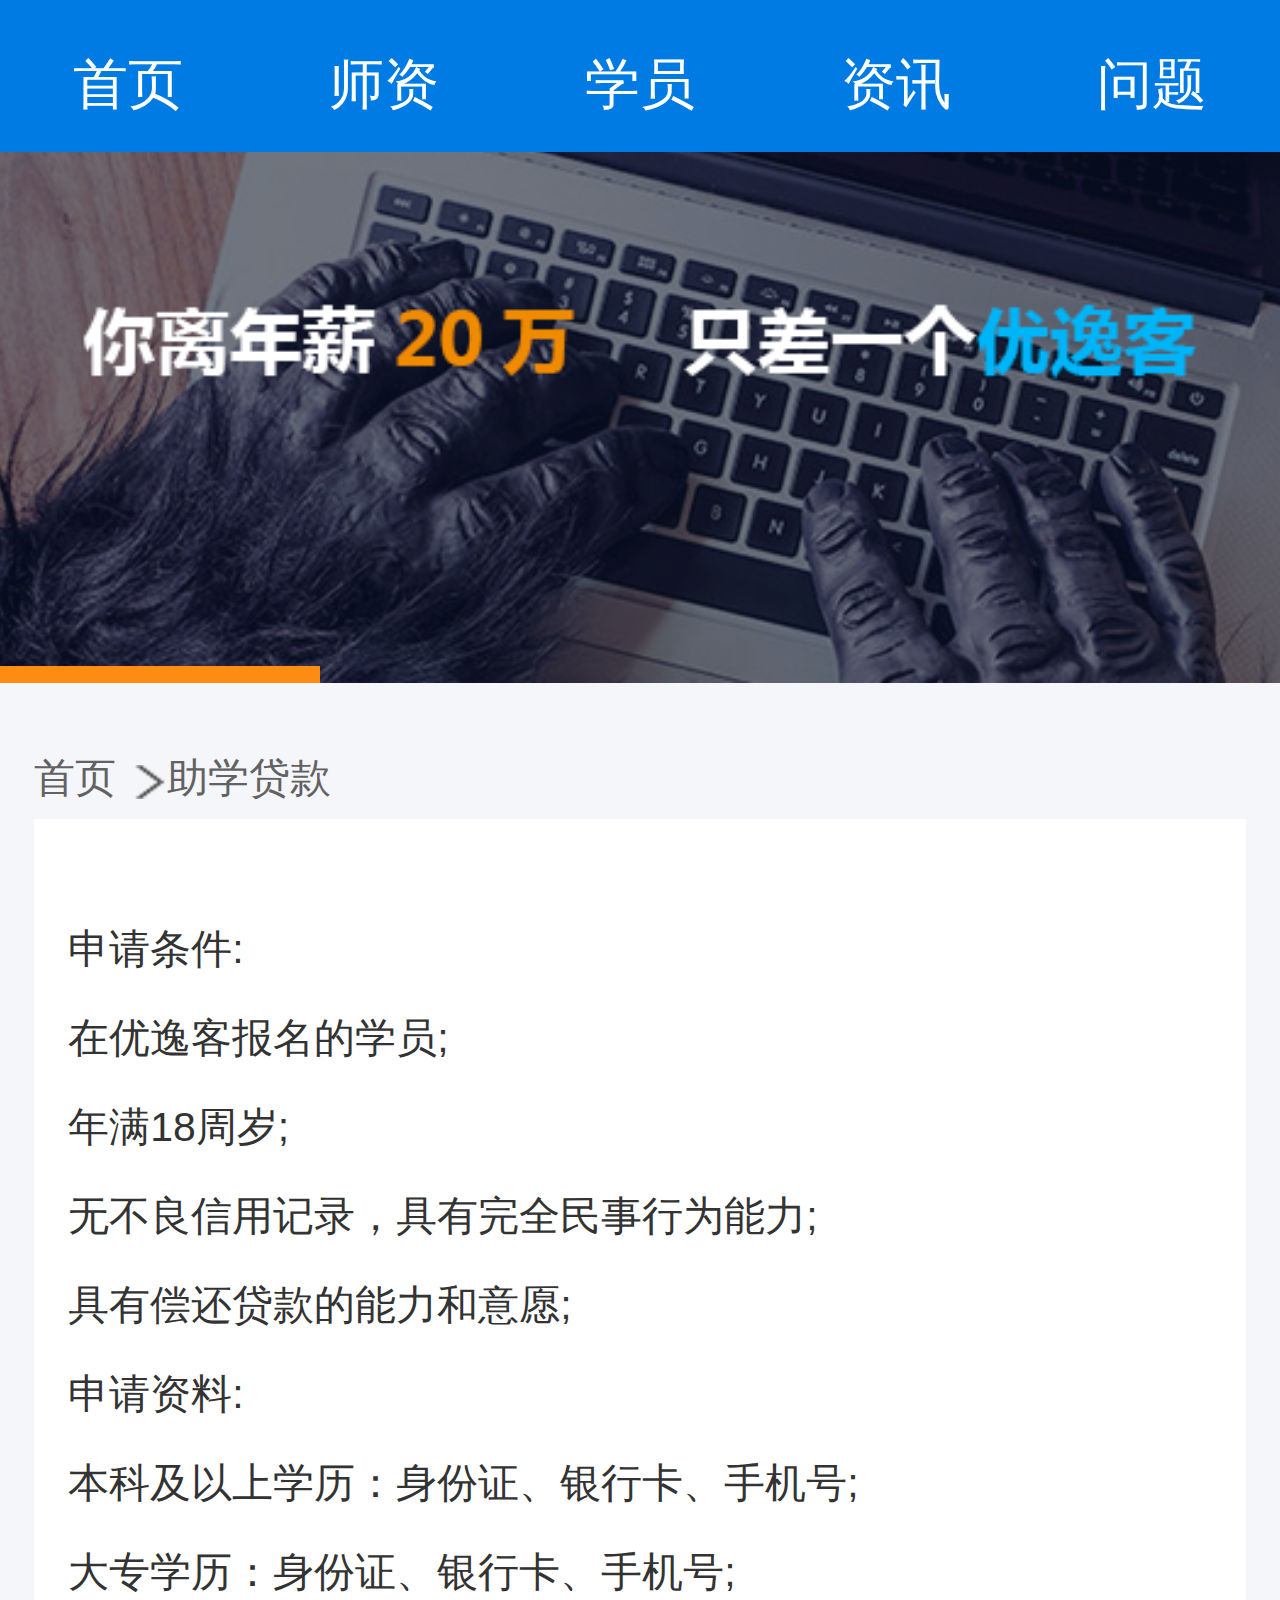
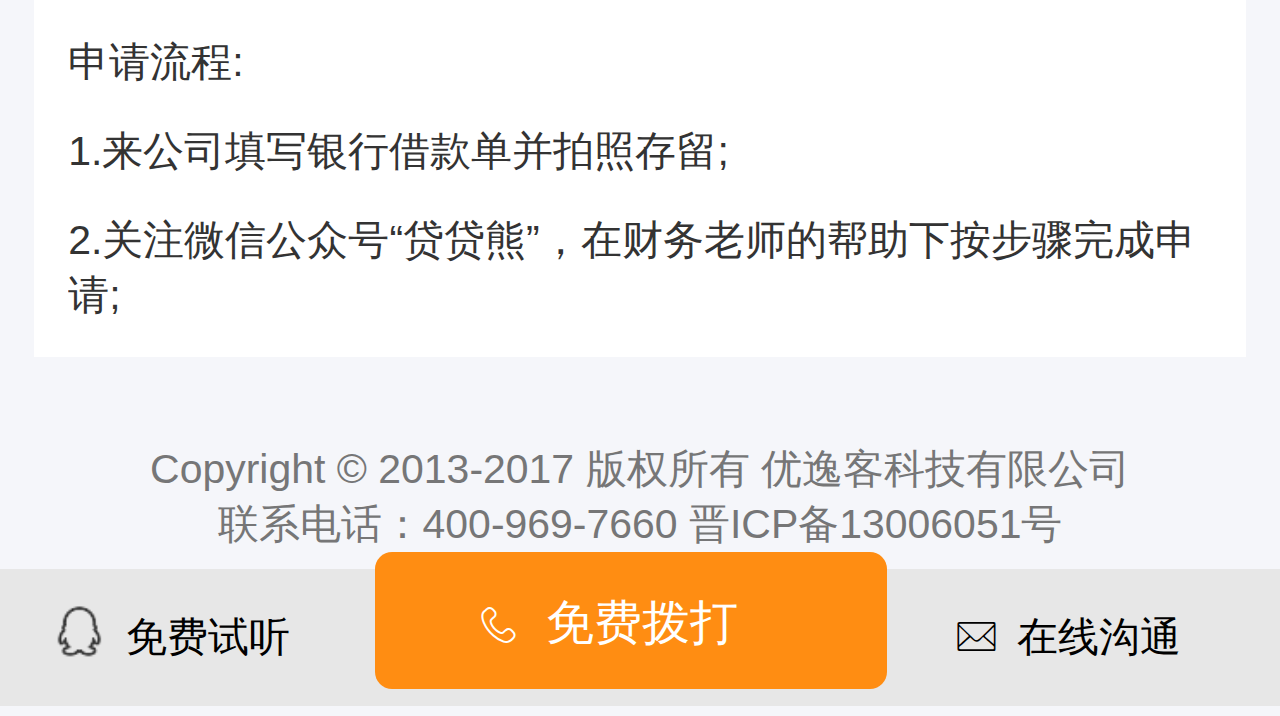
<file: zhuxuedaikuan.html>
<!DOCTYPE html>
<html lang="en">
    <head>
         <meta charset="utf-8">
        <link rel="stylesheet" href="css/zhuxuedaikuan.css">
        <link rel="stylesheet" href="css/iconfont.css">
        <script src="js/index.js"></script>
          <meta charset="utf-8">
        <meta name="viewport" content="width=device-width, initial-scale=1.0, maximum-scale=1.0, user-scalable=0">
        <meta name="x5-orientation" content="portrait | landscape" />
         <meta name="screen-orientation" content="portrait">
        <meta name="x5-fullscreen" content="true" />
        <meta name="full-screen" content="yes">
        <meta name="format-detection" content="telephone=no, email=no" />
    </head>
    <body>

    	<div class="head">
    		<ul class="ul">
    			<li class="title">
    				<a href="index.html" class="a">首页</a>

    			</li>
    			<li class="title">
    				<a href="teacher.html" class="a">师资</a>
    				
    			</li>
    			<li class="title">
    				<a href="students.html" class="a">学员</a>
    			</li>
				<li class="title">
    				<a href="news.html" class="a">资讯</a>
    			</li>
    			<li class="title">
    				<a href="problem.html" class="a">问题</a>
    			</li>
    		</ul>
    	</div>

		<!-- banner -->
    	<div class="banner">
    		<div class="bannertu"></div>
    		<div class="box"></div>
		</div>


		<div class="health">
			<div class="box">
				<a href="index.html" class="aa">首页</a>
				<img src="img/jian.png" alt="" class="jian">
				<a href="study loan.html" class="aa">助学贷款</a>
			</div>

			<div class="con">
				<div class="box1">
				<span>申请条件:</span>
				<span>在优逸客报名的学员;</span>
				<span>年满18周岁;</span>
				<span>无不良信用记录，具有完全民事行为能力;</span>
				<span>具有偿还贷款的能力和意愿;</span>
				<span>申请资料:</span>
				<span>本科及以上学历：身份证、银行卡、手机号;</span>
				<span>大专学历：身份证、银行卡、手机号;</span>
				<span>申请流程:</span>
				<span>1.来公司填写银行借款单并拍照存留;</span>
				<span>2.关注微信公众号“贷贷熊”，在财务老师的帮助下按步骤完成申请;</span>
				</div>
        </div>
    </div>
        <div class="bottom2">
                <p class="p">Copyright © 2013-2017 版权所有 优逸客科技有限公司</p>
                <p class="p">联系电话：400-969-7660 晋ICP备13006051号</p>
            </div>
		<div class="over">
            <div class="last">
                <a href="">
                    <div class="lzuo">
                        <div class="qq">
                            <img src="img/qq.png" alt="">
                        </div>
                        <div class="mf">免费试听</div>
                    </div>
                </a>
                <div class="lyou">
                    <a href="">
                        <div class="duanxin">
                            <i class="iconfont xinxi"></i>
                        </div>
                        <div class="mf">在线沟通</div>
                    </a>
                </div>
            </div>
            <div class="ju">
                <a href="">
                    <i class="iconfont phone"></i>
                    <p>免费拨打</p>
                </a>
            </div>
        </div>


    </body>
</html>
</file>
<file: css/index.css>
/*
* @Author: yuxiaoxian
* @Date:   2017-04-05 19:29:42
* @Last Modified by:   yuxiaoxian
* @Last Modified time: 2017-04-10 00:00:09
*/
*{
	margin: 0;
	padding: 0;
	-webkit-tap-highlight-color: rgba(0, 0, 0, 0);
	-webkit-appearance: none;
	-webkit-text-size-adjust:100%;
	-webkit-user-select:none;
	-webkit-overflow-scrolling:touch;
	/* -webkit-transform: translate3d(0, 0, 0);transform: translate3d(0, 0, 0); */
	-webkit-user-select:none;user-select:none;
	-webkit-tap-highlight-color:rgba(255,255,255,0);
	-webkit-text-size-adjust: 100%;
  	text-size-adjust: 100%;
}
body{
	background: #f0f0f0;
	font-family:Helvetica;
	-webkit-overflow-scrolling:touch; overflow-scrolling: touch;
}
p{
	max-height:9999999px;
}
html, body, form, fieldset, p, div, h1, h2, h3, h4, h5, h6 {-webkit-text-size-adjust:none;}
img{
	display: block;
}
a{
	text-decoration: none;
}
img{
	display: block;
}
/* 头部 */
/* .head{
	width: 100%;
	background: #37BBFF;
	padding: 1% 0;
} */
.head{
	width: 100%;
	height: 0.4rem;
	background: #007BE3;
	position: fixed;
	z-index: 999;
}
.head .logo{
	width: 0.3rem;
	height: 0.3rem;
	margin-left: 1.3rem;
	float: left;
	margin-top: 0.06rem;
}
.head .logo img{
	width: 100%;
	height: 100%;
}
.head .title{
	width: 0.7rem;
	height: 0.3rem;
	float: left;
	background: #007BE3;
	margin-left: 1.6rem;
	font-size: 0.18rem;
	text-align: center;
	font-family: 微软雅黑;
	line-height: 0.4rem;
	color: white;
	margin-top: -0.35rem;
}


/* banner */
.banner{
	width: 100%;
	height: 2.1rem;
}
.banner img{
	display: block;
	/* width: 100%; */
	height: 100%;
	margin-left: -0.95rem;
}
/* 八个图 */
.bagetu{
	width: 100%;
	display: flex;
	justify-content: space-around;
	flex-wrap: wrap;
}
.bagetu .tu{
	width: 25%;
	height: 1.1rem;
	padding: 0.1rem 0.1rem;
	box-sizing: border-box; 

}
.bagetu .tu .tu1{
	width: 100%;
	height: 80%;
	padding: 0.1rem 0.1rem;
	box-sizing: border-box;
	background: white;
	border-radius:10% 10%;
}
.bagetu .tu .tu1 img{
	width: 100%;
	height: 100%;
}
.bagetu .tu .tu1 .zi{
	width: 100%;
	height: 20%;
	font-size: 0.12rem;
	line-height: 20%;
	text-align: center;
	padding-top: 0.25rem;
	box-sizing: border-box;
	color: #A9AAAC;
	font-family: 微软雅黑;
}
/* 服务体系 */
.title{
	width: 100%;
	height: 0.3rem;
	background: white;
	color: #78B2D8;
	line-height: 0.3rem;
	text-align: center;
	font-size: 0.12rem;
	margin-top: 0.2rem;
}
.xia{
	width: 100%;
	height: 1.11rem;
}
.xia .xia1{
	width: 50%;
	height: 100%;
	border-bottom: 1px solid #E8E8E8;
	border-right: 1px solid #E8E8E8;
	border-top: 1px solid #E8E8E8;
	box-sizing: border-box;
	float: left;
	background: white;
	position: relative;
}
.xia .xia1 .tk{
	width: 0.75rem;
	height: 0.66rem;
	float: left;
	margin-top: 0.16rem;
	margin-left: 0.95rem;
}
.xia .xia1 img{
	width: 100%;
	height: 100%;
}
.xia .xia1 .zi1{
	font-size: 0.12rem;
	width: 0.9rem;
	height: 0.17rem;
	position: absolute;
	left: 0.1rem;
	top: 0.2rem;
	color: black;
}
.xia .xia1 .zi2{
	font-size: 0.12rem;
	width: 0.9rem;
	height: 0.17rem;
	color: #A0A0A0;
	position: absolute;
	left: 0.1rem;
	top: 0.4rem;
}
.xia .xia2{
	width: 50%;
	height: 100%;
	border-bottom: 1px solid #E8E8E8;
	border-top: 1px solid #E8E8E8;
	box-sizing: border-box;
	float: left;
	background: white;
	position: relative;
}
.xia .xia2 .tk{
	width: 0.75rem;
	height: 0.66rem;
	float: left;
	margin-top: 0.16rem;
	margin-left: 0.95rem;
}
.xia .xia2 img{
	width: 100%;
	height: 100%
}
.xia .xia2 .zi1{
	font-size: 0.12rem;
	width: 0.9rem;
	height: 0.17rem;
	position: absolute;
	left: 0.1rem;
	top: 0.2rem;
	color: black;
}
.xia .xia2 .zi2{
	font-size: 0.12rem;
	width: 0.9rem;
	height: 0.17rem;
	color: #A0A0A0;
	position: absolute;
	left: 0.1rem;
	top: 0.4rem;
}
/* 最后 */
.bottom{
	width: 100%;
	height: 0.69rem;
	position: relative;
}
.bottom .b1{
	width: 33.33%;
	height: 100%;
	background: white;
	float: left;
	border-right: 1px solid #E8E8E8; 
	box-sizing: border-box;
}
.bottom .b1 img{
	width: 0.3rem;
	height: 0.3rem;
	position: absolute;
	left: 0.07rem;
	top: 0.15rem;
}
.bottom .b1 .p1{
	font-size: 0.12rem;
	width: 0.5rem;
	height: 0.17rem;
	float: right;
	margin-right: 0.35rem;
	margin-top: 0.15rem;
	color: black;
}
.bottom .b1 .p2{
	font-size: 0.12rem;
	width: 0.6rem;
	height: 0.3rem;
	color: #A0A0A0;
	float: left;
	position: absolute;
	left: 0.38rem;
	top: 0.3rem;
}
.bottom .b2{
	width: 33.33%;
	height: 100%;
	background: white;
	float: left;
	border-right:1px solid #E8E8E8;
	box-sizing: border-box;
}
.bottom .b2 img{
	width: 0.3rem;
	height: 0.3rem;
	position: absolute;
	left: 1.27rem;
	top: 0.15rem;
}
.bottom .b2 .p1{
	font-size: 0.12rem;
	width: 0.6rem;
	height: 0.17rem;
	float: right;
	margin-right: 0.28rem;
	margin-top: 0.15rem;
	color: black;
}
.bottom .b2 .p2{
	font-size: 0.12rem;
	width: 0.6rem;
	height: 0.3rem;
	color: #A0A0A0;
	float: left;
	position: absolute;
	left: 1.6rem;
	top: 0.3rem;
}
.bottom .b3{
	width: 33.33%;
	height: 100%;
	background: white;
	float: left;
}
.bottom .b3 img{
	width: 0.3rem;
	height: 0.3rem;
	position: absolute;
	left: 2.53rem;
	top: 0.15rem;
}
.bottom .b3 .p1{
	font-size: 0.12rem;
	width: 0.5rem;
	height: 0.17rem;
	float: right;
	margin-right: 0.35rem;
	margin-top: 0.15rem;
	color: black;
}
.bottom .b3 .p2{
	font-size: 0.12rem;
	width: 0.6rem;
	height: 0.3rem;
	color: #A0A0A0;
	float: left;
	position: absolute;
	left: 2.9rem;
	top: 0.3rem;
}
.last{
	width: 100%;
	height: 0.4rem;
	background: #E7E7E7;
	float: left;
}
.last .lzuo{
	width: 1.12rem;
	height: 0.4rem;
	float: left;
}
.last .lzuo .qq{
	width: 0.16rem;
	height: 0.16rem;
	float: left;
	margin-top: 0.1rem;
	margin-left: 0.15rem;
}
.last .lzuo .qq img{
	width: 100%;
	height: 100%;
}
.last .lzuo .mf{
	width: 0.6rem;
	height: 0.4rem;
	font-size: 0.12rem;
	line-height: 0.4rem;
	text-align: center;
	float: left;
	color: black;
}
.ju .phone{
	display: block;
	float: left;
	margin-left: 0.3rem;
	margin-top: 0.2rem;
	font-size:0.12rem; 
}
.ju{
	width: 1.5rem;
	height: 0.45rem;
	background: #FF8D12;
	float: left;
	border-radius: 0.05rem 0.05rem;
	margin-top: -0.45rem;
	margin-left: 1.1rem;
}
.ju p{
	width: 0.6rem;
	height: 0.45rem;
	color: white;
	margin-top: 0.03rem;
	float: left;
	margin-left: 0.06rem;
	line-height: 0.45rem;
	text-align: center;
	font-size: 0.14rem;
	font-family: 微软雅黑;
}
.last .lyou{
	width: 1.12rem;
	height: 0.4rem;
	float: right;
}
.last .lyou .xinxi{
	float: left;
	margin-top: 0.1rem;
	margin-left: 0.15rem;
	line-height: 0.2rem;
	font-size: 0.14rem;
}
.last .lyou .mf{
	width: 0.6rem;
	height: 0.4rem;
	font-size: 0.12rem;
	line-height: 0.4rem;
	text-align: center;
	float: left;
	color: black;
}
</file>
<file: css/iconfont.css>
@font-face {font-family: "iconfont";
  src: url('../iconfont/iconfont.eot?t=1491445661702'); /* IE9*/
  src: url('../iconfont/iconfont.eot?t=1491445661702#iefix') format('embedded-opentype'), /* IE6-IE8 */
  url('../iconfont/iconfont.woff?t=1491445661702') format('woff'), /* chrome, firefox */
  url('../iconfont/iconfont.ttf?t=1491445661702') format('truetype'), /* chrome, firefox, opera, Safari, Android, iOS 4.2+*/
  url('../iconfont/iconfont.svg?t=1491445661702#iconfont') format('svg'); /* iOS 4.1- */
}

.iconfont {
  font-family:"iconfont" !important;
  font-size:16px;
  font-style:normal;
  -webkit-font-smoothing: antialiased;
  -moz-osx-font-smoothing: grayscale;
}

.phone:before { content: "\e622";
  color: white;
 }

.xinxi:before { content: "\e620";
color: black;
 }
</file>
<file: css/about us.css>
/*
* @Author: yuxiaoxian
* @Date:   2017-04-08 22:29:45
* @Last Modified by:   yuxiaoxian
* @Last Modified time: 2017-04-10 13:41:56
*/
*{
	margin: 0;
	padding: 0;
	-webkit-tap-highlight-color: rgba(0, 0, 0, 0);
	-webkit-appearance: none;
	-webkit-text-size-adjust:100%;
	-webkit-user-select:none;
	-webkit-overflow-scrolling:touch;
	 overflow-scrolling:touch;
	-webkit-user-select:none;user-select:none;
	-webkit-tap-highlight-color:rgba(255,255,255,0);
	-webkit-text-size-adjust: 100%;
  	text-size-adjust: 100%;
  	font-family:苹方,Helvetica;
  	list-style: none;
}
html,body{
	  	background: #F5F6FA;
}
p{
	max-height:9999999px;
}
html, body, form, fieldset, p, div, h1, h2, h3, h4, h5, h6 {-webkit-text-size-adjust:none;}
img{
		display: block;
}
a{
	display: block;
	text-decoration: none;
}
body{
	background: #F5F6FA;
}


/* head */


.head{
	width: 100%;
	height: 0.445rem;
	background: #007BE3;
	position: fixed;
	top: 0;
	z-index: 999;
}
.head li{
	width: 20%;
	height: 0.445rem;
	float: left;
	line-height: 0.5rem;
	text-align: center;
	font-size: 0.16rem;
}
.head a{
	color: white;
	/* font-family: 微软雅黑; */
}



/* banner */
.banner{
	width:100%;
	height:2rem;
	overflow: hidden;
	position: relative;
}
.banner .bannertu{
	width:100%;
	height:100%;
	background-image: url("../img/banner.png");
	background-size:cover;
	background-repeat: no-repeat;
	background-position:center center;
}
.banner .box{
	width: 25%;
	height: 0.05rem;
	background: #FD8C12;
	position: absolute;
	bottom:0;
}


/* title */
.our{
	width: 100%;
	height: auto;
	padding: 0.2rem 0.1rem;
	box-sizing: border-box;
}
.our .box{
	width: 100%;
	height:0.2rem;
}
.our .aa{
	display:block;
	font-size: 0.12rem;
	color: #636263; 
	float: left;
	margin-right:0.05rem;
}
.our .box .jian{
	width: 0.1rem;
	height: 0.1rem;
	display:block;
	float: left;
	margin-top: 0.04rem;
}
.our span{
	display: block;
	font-size: 0.12rem;
	color: #636263; 
	float: left;
	margin-right:0.05rem;
}
.our .con{
	width:100%;
	height:auto;
	margin-top: -0.2rem;
	padding: 0.2rem 0.1rem 0 0.1rem;
	box-sizing: border-box;
	border-top: 1px solid white;
}
.our .con .case{
	width: 100%;
	height: 1.98rem;
	background: #fff;
	margin-bottom: 0.1rem;
}
.our .con .case .box{
	width: 0.04rem;
	height: 0.12rem;
	background: #01B5FF;
	float: left;
	margin-top: 0.14rem;
	margin-left: 0.1rem;
}
.our .con .case .box2{
	width: 3.05rem;
	height: 100%;
	float: left;
	margin-left: 0.05rem;
	margin-top: 0.1rem;
}
.our .con .case .box2 span{
	display: block;
	width: 100%;
	height: 0.25rem;
	border-bottom: 0.01rem dashed #000;
	font-size: 0.14rem;
	color: #000;
}
.our .con .case .box2 p{
	display: block;
	margin-top: 0.4rem;
	width: 100%;
	height: 0.25rem;
	font-size: 0.12rem;
	color: #000;
}
.our .con .case2{
	height: 1.3rem;
}
.our .con .case3{
	margin-top: 0.1rem;
	height: 0.7rem;
}
.our .con .case4{
	margin-top: 0.1rem;
	height: 0.84rem;
}
.our .con .case4 .box2 .imgg{
	display: block;
	width: 0.86rem;
	height: 0.86rem;
	margin-left:1rem;
}
.our .con .case .box2 img{
	display: block;
	width: 0.7rem;
	height: 0.7rem;
	float: left;
	margin-left: 0.25rem;
	margin-top: 0.2rem;
}

.our .bottom2{
	width: 100%;
	height: auto;
	margin-top: 1.2rem;
}
.our .bottom2 p{
	font-size: 0.12rem;
	text-align: center;
}

.over{
	width: 100%;
	height: 0.000001rem;
	position: relative;
	margin-top: 0.45rem;
}
.over .last{
	width: 100%;
	height: 0.4rem;
	background: #E7E7E7;
	float: left;
	margin-top: -0.4rem;
	position: relative;
}
.over .last .lzuo{
	width: 1.12rem;
	height: 0.4rem;
	float: left;
}
.over .last .lzuo .qq{
	width: 0.16rem;
	height: 0.16rem;
	float: left;
	margin-top: 0.1rem;
	margin-left: 0.15rem;
}
.over .last .lzuo .qq img{
	width: 100%;
	height: 100%;
}
.over .last .lzuo .mf{
	width: 0.6rem;
	height: 0.4rem;
	font-size: 0.12rem;
	line-height: 0.4rem;
	text-align: center;
	float: left;
	color: black;
}
.over .ju .phone{
	display: block;
	float: left;
	margin-left: 0.3rem;
	margin-top: 0.15rem;
	font-size:0.12rem; 
}
.over .ju{
 	width: 1.5rem;
	height: 0.4rem;
	background: #FF8D12;
	float: left;
	border-radius: 0.05rem 0.05rem;
	margin-top: -0.45rem;
	margin-left: 1.1rem;
	position: absolute;
	left: 0;
	top: 0;
}
.over .ju p{
	width: 0.6rem;
	height: 0.45rem;
	color: white;
	margin-top: 0.03rem;
	float: left;
	margin-left: 0.06rem;
	line-height: 0.35rem;
	text-align: center;
	font-size: 0.14rem;
	font-family: 微软雅黑;
}
.over .last .lyou{
	width: 1.12rem;
	height: 0.4rem;
	float: right;
}
.over .last .lyou .xinxi{
	float: left;
	margin-top: 0.1rem;
	margin-left: 0.15rem;
	line-height: 0.2rem;
	font-size: 0.14rem;
}
.over .last .lyou .mf{
	width: 0.6rem;
	height: 0.4rem;
	font-size: 0.12rem;
	line-height: 0.4rem;
	text-align: center;
	float: left;
	color: black;
}
</file>
<file: css/dongtai.css>
/*
* @Author: yuxiaoxian
* @Date:   2017-04-08 17:21:02
* @Last Modified by:   yuxiaoxian
* @Last Modified time: 2017-04-10 13:42:15
*/
*{
	margin: 0;
	padding: 0;
	-webkit-tap-highlight-color: rgba(0, 0, 0, 0);
	-webkit-appearance: none;
	-webkit-text-size-adjust:100%;
	-webkit-user-select:none;
	-webkit-overflow-scrolling:touch;
	 overflow-scrolling:touch;
	-webkit-user-select:none;user-select:none;
	-webkit-tap-highlight-color:rgba(255,255,255,0);
	-webkit-text-size-adjust: 100%;
  	text-size-adjust: 100%;
  	font-family:苹方,Helvetica;
  	list-style: none;
}
html,body{
	  	background: #F5F6FA;
}
p{
	max-height:9999999px;
}
html, body, form, fieldset, p, div, h1, h2, h3, h4, h5, h6 {-webkit-text-size-adjust:none;}
img{
		display: block;
}
a{
	display: block;
	text-decoration: none;
}
body{
	background: #F5F6FA;
}


/* head */

.head{
	width: 100%;
	height: 0.445rem;
	background: #007BE3;
	position: fixed;
	top: 0;
	z-index: 999;
}
.head li{
	width: 20%;
	height: 0.445rem;
	float: left;
	line-height: 0.5rem;
	text-align: center;
	font-size: 0.16rem;
}
.head a{
	color: white;
	/* font-family: 微软雅黑; */
}


/* banner */
.banner{
	width:100%;
	height:2rem;
	overflow: hidden;
	position: relative;
}
.banner .bannertu{
	width:100%;
	height:100%;
	background-image: url("../img/banner.png");
	background-size:cover;
	background-repeat: no-repeat;
	background-position:center center;
}
.banner .box{
	width: 25%;
	height: 0.05rem;
	background: #FD8C12;
	position: absolute;
	bottom:0;
}



.smalltitle{
	width: 100%;
	height: auto;
	padding: 0.2rem 0.1rem;
	box-sizing: border-box;
}
.smalltitle .box{
	width: 100%;
	height:0.2rem;
}
.smalltitle .aa{
	display:block;
	font-size: 0.12rem;
	color: #636263; 
	float: left;
	margin-right:0.05rem;
}
.smalltitle .box .jian{
	width: 0.1rem;
	height: 0.1rem;
	display:block;
	float: left;
	margin-top: 0.04rem;
}
.smalltitle span{
	display: block;
	font-size: 0.12rem;
	color: #636263; 
	float: left;
	margin-right:0.05rem;
}
.smalltitle .con{
	width:100%;
	height:auto;
	background:#fff;
	padding: 0rem 0.1rem 0 0.1rem;
	box-sizing: border-box;
	border-top: 1px solid white;
}
.smalltitle .con .li{
	width: 100%;
	height:1.69rem;	
	border-bottom:0.01rem solid #B8B8B8;
	padding: 0rem 0rem;
	box-sizing: border-box;
	text-overflow: clip;

}
.smalltitle .con .li h2{
	display: block;
	font-size: 0.14rem;
	width: 100%;
	color: #A0A0A0;
	white-space: nowrap;
	text-overflow: ellipsis;
	margin-top: 0.1rem;
}
.smalltitle .con .li .box{
	width: 100%;
	height: 0.895rem;
	border-bottom:1px solid #B8B8B8;
	margin-top: 0.14rem;
}
.smalltitle .con .li .img{
	width: 29%;
	height: 0.72rem;
	border: 0.01rem solid #80DAFF;
	margin-left: 0.1rem;
	float: left;
}
.smalltitle .con .li .p{
	width:65%;
	float: right;
	font-size: 0.12rem;
}
.smalltitle .con .li .img img{
	width: 100%;
	height: 100%;
	margin-top: 0.06rem;
	margin-left: -0.06rem;
}
.smalltitle .con .li .box1{
	width: 0.16rem;
	height: 0.16rem;
	margin-top: 0.1rem;
	background-image: url("../img/icon.png");
	background-size:0.6rem 0.17rem; 
	float: left;
	margin-right: 0.05rem;
}
.smalltitle .con .li .span1{
	display: block;
	font-size: 0.12rem;
	float: left;
	margin-top: 0.1rem;
}
.smalltitle .con .li .box2{
	width: 0.16rem;
	height: 0.16rem;
	margin-top: 0.1rem;
	background-image: url("../img/icon.png");
	background-size:0.6rem 0.17rem; 
	background-position:-0.2rem 0;
	float: left;
	margin-right: 0.05rem;
	margin-left: 0.2rem;
}
.smalltitle .con .li .box3{
	width: 0.16rem;
	height: 0.16rem;
	margin-top: 0.1rem;
	background-image: url("../img/icon.png");
	background-size:0.6rem 0.17rem; 
	background-position:-0.4rem 0;
	float: left;
	margin-right: 0.05rem;
	margin-left: 0.2rem;
}

.smalltitle .con .bottom{
	width: 100%;
	height: 0.5rem;
	padding: 0.15rem 0 0 0;
	box-sizing: border-box;
}
.smalltitle .con .bottom .img1{
	width: 0.27rem;
	height: 0.27rem;
	margin-left: 0.02rem;
	float:left;
	margin-right: 0.05rem;

}
.smalltitle .con .bottom .img2{
	width: 0.78rem;
	height: 0.27rem;
	float:left;
	margin-right: 0.05rem;
}
.smalltitle .con .bottom .middle{
	width: 0.78rem;
	height:0.27rem;
	border: 1px solid #666666;
	box-sizing: border-box;
	border-radius: 0.2rem 0.2rem;
	font-size: 0.16rem;
	color:#666666 ;
	text-align: center;
	float:left;
	margin-right: 0.05rem;
}
.smalltitle .con .bottom .img3{
	width: 0.78rem;
	height: 0.27rem;
	float:left;
	margin-right: 0.05rem;
}
.smalltitle .con .bottom .img4{
	width: 0.27rem;
	height: 0.27rem;
	float:left;
	margin-right: 0.05rem;
}


.smalltitle .bottom2{
	width: 100%;
	height: auto;
	margin-top: 0.05rem;
}
.smalltitle .bottom2 p{
	font-size: 0.12rem;
	text-align: center;
}
.over{
	width: 100%;
	height: 0.000001rem;
	position: relative;
	margin-top: 0.45rem;
}
.over .last{
	width: 100%;
	height: 0.4rem;
	background: #E7E7E7;
	float: left;
	margin-top: -0.4rem;
	position: relative;
}
.over .last .lzuo{
	width: 1.12rem;
	height: 0.4rem;
	float: left;
}
.over .last .lzuo .qq{
	width: 0.16rem;
	height: 0.16rem;
	float: left;
	margin-top: 0.1rem;
	margin-left: 0.15rem;
}
.over .last .lzuo .qq img{
	width: 100%;
	height: 100%;
}
.over .last .lzuo .mf{
	width: 0.6rem;
	height: 0.4rem;
	font-size: 0.12rem;
	line-height: 0.4rem;
	text-align: center;
	float: left;
	color: black;
}
.over .ju .phone{
	display: block;
	float: left;
	margin-left: 0.3rem;
	margin-top: 0.15rem;
	font-size:0.12rem; 
}
.over .ju{
 	width: 1.5rem;
	height: 0.4rem;
	background: #FF8D12;
	float: left;
	border-radius: 0.05rem 0.05rem;
	margin-top: -0.45rem;
	margin-left: 1.1rem;
	position: absolute;
	left: 0;
	top: 0;
}
.over .ju p{
	width: 0.6rem;
	height: 0.45rem;
	color: white;
	margin-top: 0.03rem;
	float: left;
	margin-left: 0.06rem;
	line-height: 0.35rem;
	text-align: center;
	font-size: 0.14rem;
	font-family: 微软雅黑;
}
.over .last .lyou{
	width: 1.12rem;
	height: 0.4rem;
	float: right;
}
.over .last .lyou .xinxi{
	float: left;
	margin-top: 0.1rem;
	margin-left: 0.15rem;
	line-height: 0.2rem;
	font-size: 0.14rem;
}
.over .last .lyou .mf{
	width: 0.6rem;
	height: 0.4rem;
	font-size: 0.12rem;
	line-height: 0.4rem;
	text-align: center;
	float: left;
	color: black;
}
</file>
<file: css/health.css>
/*
* @Author: yuxiaoxian
* @Date:   2017-04-08 16:10:46
* @Last Modified by:   yuxiaoxian
* @Last Modified time: 2017-04-10 13:43:30
*/
*{
	margin: 0;
	padding: 0;
	-webkit-tap-highlight-color: rgba(0, 0, 0, 0);
	-webkit-appearance: none;
	-webkit-text-size-adjust:100%;
	-webkit-user-select:none;
	-webkit-overflow-scrolling:touch;
	 overflow-scrolling:touch;
	-webkit-user-select:none;user-select:none;
	-webkit-tap-highlight-color:rgba(255,255,255,0);
	-webkit-text-size-adjust: 100%;
  	text-size-adjust: 100%;
  	font-family:苹方,Helvetica;
  	list-style: none;
}
html,body{
	  	background: #F5F6FA;
}
p{
	max-height:9999999px;
}
html, body, form, fieldset, p, div, h1, h2, h3, h4, h5, h6 {-webkit-text-size-adjust:none;}
img{
		display: block;
}
a{
	display: block;
	text-decoration:none;
}
body{
	background: #F5F6FA;
}



/* head */

.head{
	width: 100%;
	height: 0.445rem;
	background: #007BE3;
	position: fixed;
	top: 0;
	z-index: 999;
}
.head li{
	width: 20%;
	height: 0.445rem;
	float: left;
	line-height: 0.5rem;
	text-align: center;
	font-size: 0.16rem;
}
.head a{
	color: white;
	/* font-family: 微软雅黑; */
}


/* banner */
.banner{
	width:100%;
	height:2rem;
	overflow: hidden;
	position: relative;
}
.banner .bannertu{
	width:100%;
	height:100%;
	background-image: url("../img/banner.png");
	background-size:cover;
	background-repeat: no-repeat;
	background-position:center center;
}
.banner .box{
	width: 25%;
	height: 0.05rem;
	background: #FD8C12;
	position: absolute;
	bottom:0;
}



/* title */
.health{
	width: 100%;
	height: auto;
	padding: 0.2rem 0.1rem;
	box-sizing: border-box;
}
.health .box{
	width: 100%;
	height:0.2rem;
}
.health .aa{
	display:block;
	font-size: 0.12rem;
	color: #636263; 
	float: left;
	margin-right:0.05rem;
}
.health .box .jian{
	width: 0.1rem;
	height: 0.1rem;
	display:block;
	float: left;
	margin-top: 0.04rem;
}
.health span{
	display: block;
	font-size: 0.12rem;
	color: #636263; 
	float: left;
	margin-right:0.05rem;
}
.health .con{
	width:100%;
	height:auto;
	background:#fff;
	padding: 0.3rem 0.1rem 0 0.1rem;
	box-sizing: border-box;
}
.health .con .p1{
	font-size: 0.12rem;
	color: #333333;
	margin-bottom: 0.25rem;
}
.health .con .box2{
	width: 100%;
	height:auto;
	overflow: hidden;
}
.health .con .box2 .box1{
	width:48%;
	height: 1.33rem;
	float:left;
	margin-right: 4%;
	margin-bottom: 4%;
}
.health .con .box2 .box3{
	width:48%;
	height: 1.33rem;
	float:left;
	background: blue;
}
.health .con img{
	width: 100%;
	height:100%;
}
.health .con .box3{
	width: 100%;
	height: 1.33rem;
}

.bottom2{
	width: 100%;
	height: auto;
	margin-top: 0.05rem;
}
.bottom2 .p{
	font-size: 0.12rem;
	text-align: center;
	color: #767677;
}


.over{
	width: 100%;
	height: 0.000001rem;
	position: relative;
	margin-top: 0.45rem;
}
.over .last{
	width: 100%;
	height: 0.4rem;
	background: #E7E7E7;
	float: left;
	margin-top: -0.4rem;
	position: relative;
}
.over .last .lzuo{
	width: 1.12rem;
	height: 0.4rem;
	float: left;
}
.over .last .lzuo .qq{
	width: 0.16rem;
	height: 0.16rem;
	float: left;
	margin-top: 0.1rem;
	margin-left: 0.15rem;
}
.over .last .lzuo .qq img{
	width: 100%;
	height: 100%;
}
.over .last .lzuo .mf{
	width: 0.6rem;
	height: 0.4rem;
	font-size: 0.12rem;
	line-height: 0.4rem;
	text-align: center;
	float: left;
	color: black;
}
.over .ju .phone{
	display: block;
	float: left;
	margin-left: 0.3rem;
	margin-top: 0.15rem;
	font-size:0.12rem; 
}
.over .ju{
 	width: 1.5rem;
	height: 0.4rem;
	background: #FF8D12;
	float: left;
	border-radius: 0.05rem 0.05rem;
	margin-top: -0.45rem;
	margin-left: 1.1rem;
	position: absolute;
	left: 0;
	top: 0;
}
.over .ju p{
	width: 0.6rem;
	height: 0.45rem;
	color: white;
	margin-top: 0.03rem;
	float: left;
	margin-left: 0.06rem;
	line-height: 0.35rem;
	text-align: center;
	font-size: 0.14rem;
	font-family: 微软雅黑;
}
.over .last .lyou{
	width: 1.12rem;
	height: 0.4rem;
	float: right;
}
.over .last .lyou .xinxi{
	float: left;
	margin-top: 0.1rem;
	margin-left: 0.15rem;
	line-height: 0.2rem;
	font-size: 0.14rem;
}
.over .last .lyou .mf{
	width: 0.6rem;
	height: 0.4rem;
	font-size: 0.12rem;
	line-height: 0.4rem;
	text-align: center;
	float: left;
	color: black;
}
</file>
<file: css/listen.css>
/*
* @Author: yuxiaoxian
* @Date:   2017-04-08 19:50:32
* @Last Modified by:   yuxiaoxian
* @Last Modified time: 2017-04-10 13:43:27
*/
*{
	margin: 0;
	padding: 0;
	-webkit-tap-highlight-color: rgba(0, 0, 0, 0);
	-webkit-appearance: none;
	-webkit-text-size-adjust:100%;
	-webkit-user-select:none;
	-webkit-overflow-scrolling:touch;
	 overflow-scrolling:touch;
	-webkit-user-select:none;user-select:none;
	-webkit-tap-highlight-color:rgba(255,255,255,0);
	-webkit-text-size-adjust: 100%;
  	text-size-adjust: 100%;
  	font-family:苹方,Helvetica;
  	list-style: none;
}
html,body{
	  	background: #F5F6FA;
}
p{
	max-height:9999999px;
}
html, body, form, fieldset, p, div, h1, h2, h3, h4, h5, h6 {-webkit-text-size-adjust:none;}
img{
		display: block;
}
a{
	display: block;
	text-decoration: none;
}
body{
	background: #F5F6FA;
}


/* head */

.head{
	width: 100%;
	height: 0.445rem;
	background: #007BE3;
	position: fixed;
	top: 0;
	z-index: 999;
}
.head li{
	width: 20%;
	height: 0.445rem;
	float: left;
	line-height: 0.5rem;
	text-align: center;
	font-size: 0.16rem;
}
.head a{
	color: white;
	/* font-family: 微软雅黑; */
}


/* banner */
.banner{
	width:100%;
	height:2rem;
	overflow: hidden;
	position: relative;
}
.banner .bannertu{
	width:100%;
	height:100%;
	background-image: url("../img/banner.png");
	background-size:cover;
	background-repeat: no-repeat;
	background-position:center center;
}
.banner .box{
	width: 25%;
	height: 0.05rem;
	background: #FD8C12;
	position: absolute;
	bottom:0;
}


/* title */
.listen{
	width: 100%;
	height: auto;
	padding: 0.2rem 0.1rem;
	box-sizing: border-box;
}
.listen .box{
	width: 100%;
	height:0.2rem;
}
.listen .aa{
	display:block;
	font-size: 0.12rem;
	color: black; 
	float: left;
	margin-right:0.05rem;
}
.listen .box .jian{
	width: 0.1rem;
	height: 0.1rem;
	display:block;
	float: left;
	margin-top: 0.04rem;
}
.listen span{
	display: block;
	font-size: 0.12rem;
	color: #636263; 
	float: left;
	margin-right:0.05rem;
}
.listen .con{
	width:100%;
	height:auto;
	margin-top: 0.02rem;
	background:#fff;
	padding: 0rem 0.1rem 0 0.1rem;
	box-sizing: border-box;
	margin-top: -0.08rem;
}
.listen .con .title1{
	width: 100%;
	height:auto;
	overflow: hidden;
	margin-top: 0.2rem;
}
.listen .con .title1 .box{
	width: 38%;
	height: 0.28rem;
	margin: 0 auto;
	margin-top: 0.1rem;
}
.listen .con .title .box span{
	font-size: 0.12rem;
	display: block;
	float: left;
	color: #ababab;
	text-align: center;
}
.listen .con .title1 .box2{
	width: 15%;
	height:0.1rem;
	border-bottom:0.01rem solid #000;
	margin: 0 auto;
}
.listen .con .title1 .span{
	display: block;
	width:100%;
	font-size: 0.12rem;
	text-align: center;
	margin-top: 0.15rem;
	color: #ababab;
}
.listen .con .title1 .p{
	display: block;
	width:100%;
	font-size: 0.12rem;
	margin-top: 0rem;
	color: #ababab;
}
.listen .con .title1 .box3{
	width: 100%;
	height: 0.88rem;
	border-top: 0.01rem solid #000;
	border-bottom: 0.01rem solid #000;
	margin-top: 0.2rem;
}
.listen .con .title1 .box3 .h1{
	width: 100%;
	height: auto;
	display: flex;
	justify-content: space-around;
}
.listen .con .title1 .h1 span{
	display: block;
	font-size: 0.12rem;
	color: #ababab;
}
.listen .con .title1 .h3{
	margin-top: 0.1rem;
	width: 100%;
	height: auto;
	display: flex;
	justify-content: space-around;
}
.listen .con .title1 .box3 .h3 p{
	font-size: 0.12rem;
	float: left;
	color: #ababab;
}
.listen .con .title1 .p2{
	display: block;
	width:100%;
	font-size: 0.12rem;
	margin-top: 0.1rem;
	color: #ababab;
}
.listen .con .title1 .img1{
	display: block;
	width:1.11rem ;
	height:0.91rem;
	float: left;
	margin-right: 0.2rem;
	margin-left: 0.45rem;
	margin-top: 0.2rem;
}
.listen .con .title1 .img2{
	display:block;
	width:1.11rem ;
	height:0.91rem;
	float: left;
	margin-top: 0.2rem;
}
.listen .con .title1 .box5{
	width: 100%;
	height:0.8rem;
	border-bottom: 0.01rem solid #000;
	border-top: 0.01rem solid #000;
	margin-top: 0.5rem;
}
.listen .con .title1 .box5 .box1{
	width: 20%;
	height: 100%;
	font-size: 0.3rem;
	color: #ccc;
	text-align: center;
	line-height: 0.73rem;
	float: left;
}
.listen .con .title1 .box5 .box8{
	width: 30%;
	height: 100%;
	font-size: 0.12rem;
	color: #ccc;
	float: left;
	line-height: 0.2rem;
}
.listen .con .title1 .box5 .box6{
	width:10%;
	height: 100%;
	font-size: 0.12rem;
	color: #ccc;
	float: left;
}
.listen .con .title1 .box5 .box6 img{
	width: 50%;
	height: 50%;
	margin-top: 50%;
}
.listen .con .title1 .box7{
	width: 100%;
	height: 0.5rem;
	border-bottom: 0.01rem solid #000;
}
.listen .con .title1 .box7 .box:nth-child(1){
	width: 20%;
	height: 100%;
	font-size:0.3rem;
	color:#ccc;
	text-align: center;
	line-height: 0.5rem;
	float: left;
}
.listen .con .title1 .box7 .box:nth-child(2){
	width: 50%;
	height: 100%;
	font-size: 0.12rem;
	color: #ccc;
	text-align: center;
	line-height: 0.5rem;
	float: left;
}




.listen .con .bottom{
	width: 100%;
	height: 0.5rem;
	padding: 0.15rem 0 0 0;
	box-sizing: border-box;
}
.listen .con .bottom .img1{
	width: 0.27rem;
	height: 0.27rem;
	margin-left: 0.02rem;
	float:left;
	margin-right: 0.05rem;

}
.listen .con .bottom .img2{
	width: 0.78rem;
	height: 0.27rem;
	float:left;
	margin-right: 0.05rem;
}
.listen .con .bottom .middle{
	width: 0.78rem;
	height:0.27rem;
	border: 1px solid #666666;
	box-sizing: border-box;
	border-radius: 0.2rem 0.2rem;
	font-size: 0.16rem;
	color:#666666 ;
	text-align: center;
	float:left;
	margin-right: 0.05rem;
}
.listen .con .bottom .img3{
	width: 0.78rem;
	height: 0.27rem;
	float:left;
	margin-right: 0.05rem;
}
.listen .con .bottom .img4{
	width: 0.27rem;
	height: 0.27rem;
	float:left;
	margin-right: 0.05rem;
}


.bottom2{
	width: 100%;
	height: auto;
	margin-top: 0.05rem;
}
.bottom2 p{
	font-size: 0.12rem;
	text-align: center;
}

.over{
	width: 100%;
	height: 0.000001rem;
	position: relative;
	margin-top: 0.45rem;
}
.over .last{
	width: 100%;
	height: 0.4rem;
	background: #E7E7E7;
	float: left;
	margin-top: -0.4rem;
	position: relative;
}
.over .last .lzuo{
	width: 1.12rem;
	height: 0.4rem;
	float: left;
}
.over .last .lzuo .qq{
	width: 0.16rem;
	height: 0.16rem;
	float: left;
	margin-top: 0.1rem;
	margin-left: 0.15rem;
}
.over .last .lzuo .qq img{
	width: 100%;
	height: 100%;
}
.over .last .lzuo .mf{
	width: 0.6rem;
	height: 0.4rem;
	font-size: 0.12rem;
	line-height: 0.4rem;
	text-align: center;
	float: left;
	color: black;
}
.over .ju .phone{
	display: block;
	float: left;
	margin-left: 0.3rem;
	margin-top: 0.15rem;
	font-size:0.12rem; 
}
.over .ju{
 	width: 1.5rem;
	height: 0.4rem;
	background: #FF8D12;
	float: left;
	border-radius: 0.05rem 0.05rem;
	margin-top: -0.45rem;
	margin-left: 1.1rem;
	position: absolute;
	left: 0;
	top: 0;
}
.over .ju p{
	width: 0.6rem;
	height: 0.45rem;
	color: white;
	margin-top: 0.03rem;
	float: left;
	margin-left: 0.06rem;
	line-height: 0.35rem;
	text-align: center;
	font-size: 0.14rem;
	font-family: 微软雅黑;
}
.over .last .lyou{
	width: 1.12rem;
	height: 0.4rem;
	float: right;
}
.over .last .lyou .xinxi{
	float: left;
	margin-top: 0.1rem;
	margin-left: 0.15rem;
	line-height: 0.2rem;
	font-size: 0.14rem;
}
.over .last .lyou .mf{
	width: 0.6rem;
	height: 0.4rem;
	font-size: 0.12rem;
	line-height: 0.4rem;
	text-align: center;
	float: left;
	color: black;
}
</file>
<file: css/news.css>
/*
* @Author: yuxiaoxian
* @Date:   2017-04-08 10:01:45
* @Last Modified by:   yuxiaoxian
* @Last Modified time: 2017-04-10 13:43:54
*/
*{
	margin: 0;
	padding: 0;
	-webkit-tap-highlight-color: rgba(0, 0, 0, 0);
	-webkit-appearance: none;
	-webkit-text-size-adjust:100%;
	-webkit-user-select:none;
	-webkit-overflow-scrolling:touch;
	 overflow-scrolling:touch;
	-webkit-user-select:none;user-select:none;
	-webkit-tap-highlight-color:rgba(255,255,255,0);
	-webkit-text-size-adjust: 100%;
  	text-size-adjust: 100%;
  	font-family:苹方,Helvetica;
  	list-style: none;
}
html,body{
	  	background: #F5F6FA;
}
p{
	max-height:9999999px;
}
html, body, form, fieldset, p, div, h1, h2, h3, h4, h5, h6 {-webkit-text-size-adjust:none;}
img{
		display: block;
}
a{
	display: block;
	text-decoration: none;
}
body{
	background: #F5F6FA;
}


/* head */

.head{
	width: 100%;
	height: 0.445rem;
	background: #007BE3;
	position: fixed;
	top: 0;
	z-index: 999;
}
.head li{
	width: 20%;
	height: 0.445rem;
	float: left;
	line-height: 0.5rem;
	text-align: center;
	font-size: 0.16rem;
}
.head a{
	color: white;
	/* font-family: 微软雅黑; */
}



/* banner */
.banner{
	width:100%;
	height:2rem;
	overflow: hidden;
	position: relative;
}
.banner .bannertu{
	width:100%;
	height:100%;
	background-image: url("../img/banner.png");
	background-size:cover;
	background-repeat: no-repeat;
	background-position:center center;
}
.banner .box{
	width: 25%;
	height: 0.05rem;
	background: #FD8C12;
	position: absolute;
	bottom:0;
}



.smalltitle{
	width: 100%;
	height: auto;
	padding: 0.2rem 0.1rem;
	box-sizing: border-box;
}
.smalltitle .box{
	width: 100%;
	height:0.2rem;
}
.smalltitle .aa{
	display:block;
	font-size: 0.12rem;
	color: #636263; 
	float: left;
	margin-right:0.05rem;
}
.smalltitle .box .jian{
	width: 0.1rem;
	height: 0.1rem;
	display:block;
	float: left;
	margin-top: 0.04rem;
}
.smalltitle span{
	display: block;
	font-size: 0.12rem;
	color: #636263; 
	float: left;
	margin-right:0.05rem;
}
.smalltitle .con{
	width:100%;
	height:auto;
	margin-top: 0.2rem;
	background:#fff;
	padding: 0.05rem 0.1rem 0 0.1rem;
	box-sizing: border-box;
}
.smalltitle .con .li{
	width: 100%;
	height:1.69rem;	
	border-bottom:0.01rem solid #B8B8B8;
	padding: 0.1rem 0rem;
	box-sizing: border-box;
}
.smalltitle .con .li h2{
	display: block;
	font-size: 0.14rem;
}
.smalltitle .con .li .box{
	width: 100%;
	height: 0.895rem;
	border-bottom:1px solid #B8B8B8;
	margin-top: 0.14rem;
}
.smalltitle .con .li .img{
	width: 29%;
	height: 0.72rem;
	border: 0.01rem solid #80DAFF;
	margin-left: 0.1rem;
	float: left;
}
.smalltitle .con .li .p{
	width:65%;
	float: right;
	font-size: 0.12rem;
}
.smalltitle .con .li .img img{
	width: 100%;
	height: 100%;
	margin-top: 0.06rem;
	margin-left: -0.06rem;
}
.smalltitle .con .li .box1{
	width: 0.16rem;
	height: 0.16rem;
	margin-top: 0.1rem;
	background-image: url("../img/icon.png");
	background-size:0.6rem 0.17rem; 
	float: left;
	margin-right: 0.05rem;
}
.smalltitle .con .li .span1{
	display: block;
	font-size: 0.12rem;
	float: left;
	margin-top: 0.1rem;
}
.smalltitle .con .li .box2{
	width: 0.16rem;
	height: 0.16rem;
	margin-top: 0.1rem;
	background-image: url("../img/icon.png");
	background-size:0.6rem 0.17rem; 
	background-position:-0.2rem 0;
	float: left;
	margin-right: 0.05rem;
	margin-left: 0.2rem;
}
.smalltitle .con .li .box3{
	width: 0.16rem;
	height: 0.16rem;
	margin-top: 0.1rem;
	background-image: url("../img/icon.png");
	background-size:0.6rem 0.17rem; 
	background-position:-0.4rem 0;
	float: left;
	margin-right: 0.05rem;
	margin-left: 0.2rem;
}

.smalltitle .con .bottom{
	width: 100%;
	height: 0.5rem;
	padding: 0.15rem 0 0 0;
	box-sizing: border-box;
}
.smalltitle .con .bottom .img1{
	width: 0.27rem;
	height: 0.27rem;
	margin-left: 0.02rem;
	float:left;
	margin-right: 0.05rem;

}
.smalltitle .con .bottom .img2{
	width: 0.78rem;
	height: 0.27rem;
	float:left;
	margin-right: 0.05rem;
}
.smalltitle .con .bottom .middle{
	width: 0.78rem;
	height:0.27rem;
	border: 1px solid #666666;
	box-sizing: border-box;
	border-radius: 0.2rem 0.2rem;
	font-size: 0.16rem;
	color:#666666 ;
	text-align: center;
	float:left;
	margin-right: 0.05rem;
}
.smalltitle .con .bottom .img3{
	width: 0.78rem;
	height: 0.27rem;
	float:left;
	margin-right: 0.05rem;
}
.smalltitle .con .bottom .img4{
	width: 0.27rem;
	height: 0.27rem;
	float:left;
	margin-right: 0.05rem;
}


.smalltitle .bottom2{
	width: 100%;
	height: auto;
	margin-top: 0.05rem;
}
.smalltitle .bottom2 p{
	font-size: 0.12rem;
	text-align: center;
}


.over{
	width: 100%;
	height: 0.29rem;
	position: relative;
}
.over .last{
	width: 100%;
	height: 0.4rem;
	background: #E7E7E7;
	float: left;
}
.over .last .lzuo{
	width: 1.12rem;
	height: 0.4rem;
	float: left;
}
.over .last .lzuo .qq{
	width: 0.16rem;
	height: 0.16rem;
	float: left;
	margin-top: 0.1rem;
	margin-left: 0.15rem;
}
.over .last .lzuo .qq img{
	width: 100%;
	height: 100%;
}
.over .last .lzuo .mf{
	width: 0.6rem;
	height: 0.4rem;
	font-size: 0.12rem;
	line-height: 0.4rem;
	text-align: center;
	float: left;
	color: black;
}
.over .ju .phone{
	display: block;
	float: left;
	margin-left: 0.3rem;
	margin-top: 0.15rem;
	font-size:0.12rem; 
}
.over .ju{
 	width: 1.5rem;
	height: 0.4rem;
	background: #FF8D12;
	float: left;
	border-radius: 0.05rem 0.05rem;
	margin-top: -0.45rem;
	margin-left: 1.1rem;
	position: absolute;
	left: 0;
	top: 0.4rem;
}
.over .ju p{
	width: 0.6rem;
	height: 0.45rem;
	color: white;
	margin-top: 0.03rem;
	float: left;
	margin-left: 0.06rem;
	line-height: 0.35rem;
	text-align: center;
	font-size: 0.14rem;
	font-family: 微软雅黑;
}
.over .last .lyou{
	width: 1.12rem;
	height: 0.4rem;
	float: right;
}
.over .last .lyou .xinxi{
	float: left;
	margin-top: 0.1rem;
	margin-left: 0.15rem;
	line-height: 0.2rem;
	font-size: 0.14rem;
}
.over .last .lyou .mf{
	width: 0.6rem;
	height: 0.4rem;
	font-size: 0.12rem;
	line-height: 0.4rem;
	text-align: center;
	float: left;
	color: black;
}
</file>
<file: css/PHP.css>
/*
* @Author: yuxiaoxian
* @Date:   2017-04-07 21:09:31
* @Last Modified by:   yuxiaoxian
* @Last Modified time: 2017-04-10 15:08:43
*/
*{
	margin: 0;
	padding: 0;
	-webkit-tap-highlight-color: rgba(0, 0, 0, 0);
	-webkit-appearance: none;
	-webkit-text-size-adjust:100%;
	-webkit-user-select:none;
	-webkit-overflow-scrolling:touch;
	 overflow-scrolling:touch;
	-webkit-user-select:none;user-select:none;
	-webkit-tap-highlight-color:rgba(255,255,255,0);
	-webkit-text-size-adjust: 100%;
  	text-size-adjust: 100%;
  	font-family:苹方,Helvetica;
  	list-style: none;
}
html,body{
	  	background: #F5F6FA;
}
p{
	max-height:9999999px;
}
html, body, form, fieldset, p, div, h1, h2, h3, h4, h5, h6 {-webkit-text-size-adjust:none;}
img{
		display: block;
}
a{
	text-decoration: none;
}
/* head */

.head{
	width: 100%;
	height: 0.445rem;
	background: #007BE3;
	position: fixed;
	top: 0;
	z-index: 999;
}
.head li{
	width: 20%;
	height: 0.445rem;
	float: left;
	line-height: 0.5rem;
	text-align: center;
	font-size: 0.16rem;
}
.head a{
	color: white;
	/* font-family: 微软雅黑; */
}


/* banner */
.banner{
	width: 100%;
	position: relative;
}
.banner img{
	width: 100%;
}
.banner .zixun{
	width: 1.15rem;
	height: 0.3	rem;
	position: absolute;
	left: 1.3rem;
	top: 2rem;
}
.banner .zixun .a{
	display: block;
	width: 1.16rem;
	height: 0.31rem;
	font-size: 0.14rem;
	font-family: 微软雅黑;
	line-height: 0.31rem;
	text-align: center;
	color: white;
	margin-top: -0.34rem;	
}
.banner .zixun .img{
	width: 100%;
	height: 100%;
}
/* 为什么选择PHP */
.kuai{
	width: 100%;
	height: 0.71rem;
	background: white;
	border-bottom: 2px solid #ADADAD;
	box-sizing: border-box;
	position: relative;
}
.kuai span{
	display: block;
	width: 0.8rem;
	height: 0.22rem;
	float: left;
	font-size: 0.19rem;
	/* font-family: 微软雅黑; */
	margin-left: 1.2rem;
	text-align: right;
	margin-top: 0.25rem;
}
.kuai h2{
	width: 1.2rem;
	height: 0.22rem;
	float: left;
	font-size: 0.19rem;
	/* font-family: 微软雅黑; */
	text-align: left;
	margin-top: 0.25rem;
}
.kuai .y{
	width: 0.36rem;
	height: 0.33rem;
	position: absolute;
	left: 0.9rem;
	top: 0.2rem;
}
.kuai .y img{
	width: 100%;
	height: 100%;
}
.kuai .huang{
	width: 0.6rem;
	height: 0.46rem;
	position: absolute;
	left: 1.05rem;
	top: 0.1rem;
}
.kuai .huang img{
	width: 100%;
	height: 100%;
}
.kuai .hx{
	width: 0.63rem;
	height: 0.033rem;
	position: absolute;
	left: 2.25rem;
	top: 0.5rem;
}
.kuai .hx img{
	width: 100%;
	height: 100%;
}
.kk{
	width: 3.51rem;
	height: 1.95rem;
	margin: 0 auto;
	border-left: 1px solid #1BBF99 ;
	border-right: 1px solid #1BBF99 ;
	border-bottom: 1px solid #1BBF99 ;
	box-sizing: border-box;
}
.kk2{
	width: 3.45rem;
	height: 0.03rem;
	margin: 0 auto;
	border-left: 1px solid #1BBF99 ;
	border-right: 1px solid #1BBF99 ;
	border-bottom: 1px solid #1BBF99 ;
	box-sizing: border-box;
}
.kk3{
	width: 3.4rem;
	height: 0.03rem;
	margin: 0 auto;
	border-left: 1px solid #1BBF99 ;
	border-right: 1px solid #1BBF99 ;
	border-bottom: 1px solid #1BBF99 ;
	box-sizing: border-box;
}
.kk .p1{
	width: 3.2rem;
	height: 0.2rem;
	margin: 0 auto;
	font-size: 0.12rem;
	/* font-family: 微软雅黑; */
	margin-top: -1.1rem;
}
.kk .p2{
	width: 3.2rem;
	height: 0.2rem;
	margin: 0 auto;
	font-size: 0.12rem;
	/* font-family: 微软雅黑; */
	margin-top: 0.1rem;
}
.kk .p3{
	width: 3.2rem;
	height: 0.2rem;
	margin: 0 auto;
	font-size: 0.12rem;
	/* font-family: 微软雅黑; */
	margin-top: 0.3rem;
}
.kk .p4{
	width: 3.2rem;
	height: 0.2rem;
	margin: 0 auto;
	font-size: 0.12rem;
	/* font-family: 微软雅黑; */
	margin-top: 0.1rem;
}
/* 六大服务 */
.kuai2{
	width: 100%;
	height: 0.71rem;
	background: white;
	border-bottom: 2px solid #ADADAD;
	box-sizing: border-box;
	position: relative;
}
.kuai2 .span1{
	display: block;
	width: 1rem;
	height: 0.22rem;
	float: left;
	font-size: 0.19rem;
	/* font-family: 微软雅黑; */
	/* margin-left: 0rem; */
	text-align: right;
	text-align: left;
	margin-top: 0.25rem;
}
.kuai2 .h2{
	width: 1rem;
	height: 0.22rem;
	float: left;
	font-size: 0.19rem;
	/* font-family: 微软雅黑; */
	text-align: left;
	margin-top: 0.25rem;
	margin-left: 1.15rem;
}
.kuai2 .y{
	width: 0.36rem;
	height: 0.33rem;
	position: absolute;
	left: 0.7rem;
	top: 0.2rem;
}
.kuai2 .y img{
	width: 100%;
	height: 100%;
}
.kuai2 .huang{
	width: 0.6rem;
	height: 0.46rem;
	position: absolute;
	left: 0.85rem;
	top: 0.1rem;
}
.kuai2 .huang img{
	width: 100%;
	height: 100%;
}
.kuai2 .hx{
	width: 0.63rem;
	height: 0.033rem;
	position: absolute;
	left: 2.05rem;
	top: 0.5rem;
}
.kuai2 .hx img{
	width: 100%;
	height: 100%;
}
.fwtu{
	width: 100%;
	height: 2.6rem;
	/* background: blue; */
	margin: 0 auto;
	margin-top: 0.25rem;
	display: flex;
	flex-wrap: wrap;
	justify-content: space-between;
	padding: 0 0.15rem;
	box-sizing: border-box;
}
.fwtu .tu1{
	width: 33.33%;
	height: 1.22rem;
	/* background: pink; */
	padding: 0 0.05rem;
	box-sizing: border-box;	
	font-family: 微软雅黑;
}
.fwtu .tu1 .top{
	width: 100%;
	height: 0.5rem;
}
.fwtu .tu1 .top img{
	width: 100%;
	height: 100%;
	position: relative;
}
.fwtu .tu1 .top p{
	font-size: 0.14rem;
	font-family: 微软雅黑;
	color: white;
	position: absolute;
	left: 0.42rem;
	top: 0.15rem;
}
.fwtu .tu1 .bottom{
	width: 100%;
	height: 0.7rem;
	/* background: black; */
	margin-top: 0.02rem;
	border: 1px dashed #F2A111;
	box-sizing: border-box;
}
.fwtu .tu1 .bottom .zi{
	width: 100%;
	height: 0.6rem;
	font-size: 0.12rem;
	color: #909090;
	text-align: center;
	margin-top: 0.1rem;
}
.fwtu .tu1 .top{
	width: 100%;
	height: 0.5rem;
}
.fwtu .tu1 .top img{
	width: 100%;
	height: 100%;
	position: relative;
}
.fwtu .tu1 .top p{
	font-size: 0.14rem;
	font-family: 微软雅黑;
	color: white;
	position: absolute;
	left: 0.42rem;
	top: 0.15rem;
}
.fwtu .tu1 .bottom1{
	width: 100%;
	height: 0.7rem;
	/* background: black; */
	margin-top: 0.02rem;
	border: 1px dashed #2F90DA;
	box-sizing: border-box;
}
.fwtu .tu1 .bottom1 .zi{
	width: 100%;
	height: 0.6rem;
	font-size: 0.12rem;
	color: #909090;
	text-align: center;
	margin-top: 0.1rem;
}
.fwtu .tu1 .top{
	width: 100%;
	height: 0.5rem;
}
.fwtu .tu1 .top img{
	width: 100%;
	height: 100%;
	position: relative;
}
.fwtu .tu1 .top p{
	font-size: 0.14rem;
	font-family: 微软雅黑;
	color: white;
	position: absolute;
	left: 0.42rem;
	top: 0.15rem;
}
.fwtu .tu1 .bottom2{
	width: 100%;
	height: 0.7rem;
	/* background: black; */
	margin-top: 0.02rem;
	border: 1px dashed #F87844;
	box-sizing: border-box;
}
.fwtu .tu1 .bottom2 .zi{
	width: 100%;
	height: 0.6rem;
	font-size: 0.12rem;
	color: #909090;
	text-align: center;
	margin-top: 0.1rem;
}
.fwtu .tu1 .top{
	width: 100%;
	height: 0.5rem;
}
.fwtu .tu1 .top img{
	width: 100%;
	height: 100%;
	position: relative;
}
.fwtu .tu1 .top p{
	font-size: 0.14rem;
	font-family: 微软雅黑;
	color: white;
	position: absolute;
	left: 0.42rem;
	top: 0.15rem;
}
.fwtu .tu1 .bottom3{
	width: 100%;
	height: 0.7rem;
	/* background: black; */
	margin-top: 0.02rem;
	border: 1px dashed #1BBF99;
	box-sizing: border-box;
}
.fwtu .tu1 .bottom3 .zi{
	width: 100%;
	height: 0.6rem;
	font-size: 0.12rem;
	color: #909090;
	text-align: center;
	margin-top: 0.1rem;
}
.fwtu .tu1 .top{
	width: 100%;
	height: 0.5rem;
}
.fwtu .tu1 .top img{
	width: 100%;
	height: 100%;
	position: relative;
}
.fwtu .tu1 .top p{
	font-size: 0.14rem;
	font-family: 微软雅黑;
	color: white;
	position: absolute;
	left: 0.42rem;
	top: 0.15rem;
}
.fwtu .tu1 .bottom4{
	width: 100%;
	height: 0.7rem;
	/* background: black; */
	margin-top: 0.02rem;
	border: 1px dashed #F8CE68;
	box-sizing: border-box;
}
.fwtu .tu1 .bottom4 .zi{
	width: 100%;
	height: 0.6rem;
	font-size: 0.12rem;
	color: #909090;
	text-align: center;
	margin-top: 0.1rem;
}
.fwtu .tu1 .top{
	width: 100%;
	height: 0.5rem;
}
.fwtu .tu1 .top img{
	width: 100%;
	height: 100%;
	position: relative;
}
.fwtu .tu1 .top p{
	font-size: 0.14rem;
	font-family: 微软雅黑;
	color: white;
	position: absolute;
	left: 0.42rem;
	top: 0.15rem;
}
.fwtu .tu1 .bottom5{
	width: 100%;
	height: 0.7rem;
	/* background: black; */
	margin-top: 0.02rem;
	border: 1px dashed #C16BBB;
	box-sizing: border-box;
}
.fwtu .tu1 .bottom5 .zi{
	width: 100%;
	height: 0.6rem;
	font-size: 0.12rem;
	color: #909090;
	text-align: center;
	margin-top: 0.1rem;
}
/* 就业前景 */
.kuai3{
	width: 100%;
	height: 0.71rem;
	background: white;
	border-bottom: 2px solid #ADADAD;
	box-sizing: border-box;
	position: relative;
}
.kuai3 h2{
	width: 1.2rem;
	height: 0.22rem;
	float: left;
	font-size: 0.19rem;
	/* font-family: 微软雅黑; */
	text-align: left;
	margin-top: 0.25rem;
	margin-left: 1.5rem;
}
.kuai3 .y{
	width: 0.36rem;
	height: 0.33rem;
	position: absolute;
	left: 0.9rem;
	top: 0.2rem;
}
.kuai3 .y img{
	width: 100%;
	height: 100%;
}
.kuai3 .huang{
	width: 0.6rem;
	height: 0.46rem;
	position: absolute;
	left: 1.05rem;
	top: 0.1rem;
}
.kuai3 .huang img{
	width: 100%;
	height: 100%;
}
.kuai3 .hx{
	width: 0.63rem;
	height: 0.033rem;
	position: absolute;
	left: 2.25rem;
	top: 0.5rem;
}
.kuai3 .hx img{
	width: 100%;
	height: 100%;
}
.bluetu{
	width: 3.75rem;
	height: 4.5rem;
	background: #1B1D32;
}
.bluetu .zhangfu{
	width: 1.85rem;
	height: 0.38rem;
	float: left;
	margin-left: 0.95rem;
	margin-top: 0.25rem;
	border-bottom: 1px solid white;
}
.bluetu .zhangfu p{
	width: 100%;
	height: 100%;
	font-size: 0.16rem;
	color: #0A907C;
	font-family: 微软雅黑;
	line-height: 0.4rem;
	text-align: center;
}
.bluetu .xu{
	width: 1.85rem;
	height: 0.1rem;
	border-top: 1px dashed white;
	margin-top: -0.69rem;
	margin-left: 0.95rem;
}
.bluetu .tt1{
	width: 1.71rem;
	height:2.21rem ;
	border: 1px solid white;
	box-sizing: border-box;
	float: left;
	margin-left: 0.13rem;
	margin-top: 0.25rem;
}
.bluetu .tt1 .ttp{
	width: 1.69rem;
	height:  0.18rem;
	font-size: 0.12rem;
	color: white;
	margin-top: 0.1rem;
	margin-left: 0.23rem;

}
.bluetu .tt1 .ttp .ttp1{
	width: 1rem;
	height:  0.15rem;
	font-size: 0.12rem;
	color: #E47749;
	margin-left: 0.72rem;
	margin-top: -0.15rem;
	float: left;
}
.bluetu .tt1 .imgmoney{
	display: block;
	width: 100%;
	height: 1.1rem;
	float: left;
	margin-top: 0.05rem;
}
.tt1 .tttp{
	width: 100%;
	height: 0.6rem;
	border-top: 1px solid white;
	margin-top: 1.2rem;
	font-size: 0.12rem;
	color: white;
	text-align: center;
	padding: 0.09rem 0.05rem;
	box-sizing: border-box;
}
.bluetu .tt2{
	width: 1.71rem;
	height:2.21rem ;
	border: 1px solid white;
	box-sizing: border-box;
	float: left;
	margin-left: 0.08rem;
	margin-top: 0.25rem;
}
.bluetu .tt2 .ttp{
	width: 1.69rem;
	height:  0.18rem;
	font-size: 0.12rem;
	color: white;
	margin-top: 0.1rem;
	margin-left: 0.23rem;

}
.bluetu .tt2 .ttp1{
	width: 0.3rem;
	height:  0.15rem;
	font-size: 0.12rem;
	color: #E47749;
	margin-left: 0.49rem;
	margin-top: -0.17rem;
	float: left;
}
.bluetu .tt2 .ttp111{
	width: 0.8rem;
	height:  0.15rem;
	font-size: 0.12rem;
	color: white;
	margin-left: 0.73rem;
	margin-top: -0.17rem;
	float: left;
}
.bluetu .tt2 .imgmoney2{
	display: block;
	width: 100%;
	height: 1.1rem;
	float: left;
	margin-top: 0.05rem;
}
.tt2 .tttp{
	width: 100%;
	height: 0.6rem;
	border-top: 1px solid white;
	margin-top: 1.2rem;
	font-size: 0.12rem;
	color: white;
	text-align: center;
	padding: 0.09rem 0.01rem;
	box-sizing: border-box;
}
.bluetu .liaojie{
	width: 1.495rem;
	height: 0.4rem;
	/* background: red; */
	margin: 0 auto;
	margin-top: 2.9rem;
	position: relative;
}
.bluetu .liaojie img{
	width: 100%;
	height: 100%;
}
.bluetu .liaojie p{
	font-size: 0.16rem;
	font-family: 微软雅黑;
	text-align: center;
	color: white;
	position: absolute;
	left: 0.4rem;
	top: 0.08rem;
}
/* 事实胜于雄辩 */
.kuai4{
	width: 100%;
	height: 0.71rem;
	background: white;
	border-bottom: 2px solid #ADADAD;
	box-sizing: border-box;
	position: relative;
}
.kuai4 h2{
	width: 1.2rem;
	height: 0.22rem;
	float: left;
	font-size: 0.19rem;
	/* font-family: 微软雅黑; */
	text-align: left;
	margin-top: 0.25rem;
	margin-left: 1.45rem;
}
.kuai4 .y{
	width: 0.36rem;
	height: 0.33rem;
	position: absolute;
	left: 0.9rem;
	top: 0.2rem;
}
.kuai4 .y img{
	width: 100%;
	height: 100%;
}
.kuai4 .huang{
	width: 0.6rem;
	height: 0.46rem;
	position: absolute;
	left: 1.05rem;
	top: 0.1rem;
}
.kuai4 .huang img{
	width: 100%;
	height: 100%;
}
.kuai4 .hx{
	width: 0.63rem;
	height: 0.033rem;
	position: absolute;
	left: 2.25rem;
	top: 0.5rem;
}
.kuai4 .hx img{
	width: 100%;
	height: 100%;
}
.jy{
	width: 3.51rem;
	height: 1.55rem;
	margin: 0 auto;
	margin-top: 0.2rem;
}
.jy .top{
	width: 3.51rem;
	height: 0.3rem;
	border-bottom: 1px solid #87B5FC;
}
.jy .top .top1{
	width:  0.65rem;
	height: 0.3rem;
	background: #40ABFD;
	border-radius: 0.05rem 0.05rem;
	font-size: 0.12rem;
	font-family: 微软雅黑;
	color: white;
	line-height: 0.3rem;
	text-align: center;
	float: left;
}
.jy .top .top2{
	width:  0.9rem;
	height: 0.3rem;
	background: #219EFF;
	border-radius: 0.05rem 0.05rem;
	font-size: 0.12rem;
	font-family: 微软雅黑;
	color: white;
	line-height: 0.3rem;
	text-align: center;
	float: left;
}
.jy .top .top3{
	width:  1.96rem;
	height: 0.3rem;
	background: #118DED;
	border-radius: 0.05rem 0.05rem;
	font-size: 0.12rem;
	font-family: 微软雅黑;
	color: white;
	line-height: 0.3rem;
	text-align: center;
	float: left;
}
.jy .bottom{
	width: 3.51rem;
	height: 1.3rem;
	border-left: 1px solid #87B5FC;
	border-right: 1px solid #87B5FC;
	border-bottom: 1px solid #87B5FC;
	box-sizing: border-box;
}
.jy .bottom .qs{
	width: 3.49rem;
	height: 0.3rem;
	background: #F5F6FA;
	margin-top: -0.02rem;
}
.jy .bottom .qs .top1{
	width:  0.65rem;
	height: 0.3rem;
	background: #F5F6FA;
	font-size: 0.12rem;
	font-family: 微软雅黑;
	color: #8E8E8E;
	line-height: 0.3rem;
	text-align: center;
	float: left;
}
.jy .bottom .qs .top2{
	width:  0.9rem;
	height: 0.3rem;
	background:#F5F6FA ;
	font-size: 0.12rem;
	font-family: 微软雅黑;
	color:#F7C16C;
	line-height: 0.3rem;
	text-align: center;
	float: left;
}
.jy .bottom .qs .top3{
	width:  1.93rem;
	height: 0.3rem;
	background: #F5F6FA;
	font-size: 0.12rem;
	font-family: 微软雅黑;
	color:#8E8E8E;
	line-height: 0.3rem;
	text-align: center;
	float: left;
}
.jy .bottom .qs1{
	width: 3.49rem;
	height: 0.3rem;
	background: #F5F6FA;
	margin-top: -0.02rem;
}
.jy .bottom .qs1 .top1{
	width:  0.65rem;
	height: 0.3rem;
	background: #EEEEEE;
	font-size: 0.12rem;
	font-family: 微软雅黑;
	color: #8E8E8E;
	line-height: 0.3rem;
	text-align: center;
	float: left;
}
.jy .bottom .qs1 .top2{
	width:  0.9rem;
	height: 0.3rem;
	background:#EEEEEE ;
	font-size: 0.12rem;
	font-family: 微软雅黑;
	color:#F7C16C;
	line-height: 0.3rem;
	text-align: center;
	float: left;
}
.jy .bottom .qs1 .top3{
	width:  1.93rem;
	height: 0.3rem;
	background: #EEEEEE;
	font-size: 0.12rem;
	font-family: 微软雅黑;
	color:#8E8E8E;
	line-height: 0.3rem;
	text-align: center;
	float: left;
}
.jy .liaojie{
	width: 1.495rem;
	height: 0.4rem;
	/* background: red; */
	margin: 0 auto;
	margin-top: 0.25rem;
	position: relative;
}
.jy .liaojie img{
	width: 100%;
	height: 100%;
}
.jy .liaojie p{
	font-size: 0.16rem;
	font-family: 微软雅黑;
	text-align: center;
	color: white;
	position: absolute;
	left: 0.4rem;
	top: 0.08rem;
}
/* 课程规划迭代更新 */
.kuai5{
	width: 100%;
	height: 0.71rem;
	background: white;
	border-bottom: 2px solid #ADADAD;
	box-sizing: border-box;
	position: relative;
	margin-top: 1rem;
}
.kuai5 .span1{
	display: block;
	width: 1rem;
	height: 0.22rem;
	float: left;
	font-size: 0.19rem;
	/* font-family: 微软雅黑; */
	/* margin-left: 0rem; */
	text-align: right;
	text-align: left;
	margin-top: 0.25rem;
}
.kuai5 .h2{
	width: 0.8rem;
	height: 0.22rem;
	float: left;
	font-size: 0.19rem;
	/* font-family: 微软雅黑; */
	text-align: left;
	margin-top: 0.25rem;
	margin-left: 1.35rem;
}
.kuai5 .y{
	width: 0.36rem;
	height: 0.33rem;
	position: absolute;
	left: 0.85rem;
	top: 0.2rem;
}
.kuai5 .y img{
	width: 100%;
	height: 100%;
}
.kuai5 .huang{
	width: 0.6rem;
	height: 0.46rem;
	position: absolute;
	left: 0.98rem;
	top: 0.1rem;
}
.kuai5 .huang img{
	width: 100%;
	height: 100%;
}
.kuai5 .hx{
	width: 0.63rem;
	height: 0.033rem;
	position: absolute;
	left: 2.5rem;
	top: 0.5rem;
}
.kuai5 .hx img{
	width: 100%;
	height: 100%;
}
.bottom222{
	width: 100%;
	height:auto;
	background: #1B1D32;
	position: relative;
	border:1px solid rgba(0, 0, 0, 0);
	padding:0.3rem 0.15rem;
	box-sizing: border-box;
}
.ul{
	width: 100%;
	height: 100%;
	position: relative;
}
.li{
	width: 100%;
	height:auto;
	overflow: hidden;	
}
.ul .left{
	width: 15%;
	height:100%;
	float: left;
	background: yellow;
}
.left .box{
	width: 0.25rem ;
	height: 0.25rem;
	border: 0.02rem solid #FFD300;
	background: #1B1D32;
	font-size:0.2rem ;
	color: #fff;
	text-align: center;
	position: absolute;
	z-index:2;
}
.ul .right{
	width: 85%;
	height:auto;
	float: right;
}
.ul .right .p1{
	font-size: 0.14rem;
	color:#F7CD07;
	font-weight: bold;
	padding: 0.05rem 0;
}
.ul .right .p2{
	padding: 0.1rem 0 0.1rem 0;
	box-sizing: border-box;
	font-size: 0.12rem;
	color:#fff;
	border-top: 0.01rem dashed #FFD300;
}
.ul .left .box1{
	border:0.02rem solid #E9C109;
}
.ul .left .box2{
	border:0.02rem solid #DD534E;
}
.ul .right .p1-2{
	color: #DD534E;
}
.ul .right .p2-2{
	border-top:0.01rem dashed #DD534E;
}
.ul .left .box3{
	border:0.02rem solid #87BF7F;
}
.ul .right .p1-3{
	color: #87BF7F;
}
.ul .right .p2-3{
	border-top: 0.01rem dashed #87BF7F;
}
.ul .left .box4{
	border:0.02rem solid #1FA4DB;
}
.ul .right .p1-4{
	color: #1FA4DB;
}
.ul .right .p2-4{
	border-top: 0.01rem dashed #1FA4DB;
}
.ul .left .box5{
	border:0.02rem solid #F6CE64;
}
.ul .right .p1-5{
	color: #F6CE64;
}
.ul .right .p2-5{
	border-top: 0.01rem dashed #F6CE64;
}
.ul .left .box6{
	border:0.02rem solid #A86BAA;
}
.ul .right .p1-6{
	color: #A86BAA;
}
.ul .right .p2-6{
	border-top: 0.01rem dashed #A86BAA;
}
.xian{
	width: 0.02rem;
	height: 86%;
	background: #FFD300;
	position: absolute;
	left: 0.13rem;
	z-index:1;
	top: 0;
}
/* 就业方向多重选择 */
.kuai6{
	width: 100%;
	height: 0.71rem;
	background: white;
	border-bottom: 2px solid #ADADAD;
	box-sizing: border-box;
	position: relative;
}
.kuai6 .span1{
	display: block;
	width: 1rem;
	height: 0.22rem;
	float: left;
	font-size: 0.19rem;
	/* font-family: 微软雅黑; */
	/* margin-left: 0rem; */
	text-align: right;
	text-align: left;
	margin-top: 0.25rem;
}
.kuai6 .h2{
	width: 0.8rem;
	height: 0.22rem;
	float: left;
	font-size: 0.19rem;
	/* font-family: 微软雅黑; */
	text-align: left;
	margin-top: 0.25rem;
	margin-left: 1.35rem;
}
.kuai6 .y{
	width: 0.36rem;
	height: 0.33rem;
	position: absolute;
	left: 0.85rem;
	top: 0.2rem;
}
.kuai6 .y img{
	width: 100%;
	height: 100%;
}
.kuai6 .huang{
	width: 0.6rem;
	height: 0.46rem;
	position: absolute;
	left: 0.98rem;
	top: 0.1rem;
}
.kuai6 .huang img{
	width: 100%;
	height: 100%;
}
.kuai6 .hx{
	width: 0.63rem;
	height: 0.033rem;
	position: absolute;
	left: 2.5rem;
	top: 0.5rem;
}
.kuai6 .hx img{
	width: 100%;
	height: 100%;
}
.bottom111{
	width: 100%;
	height:auto;
/* 	background: #1B1D32; */
	padding: 0.2rem 0.2rem 0 0.2rem;
	box-sizing: border-box;
}
.bottom111 .box{
	width: 100%;
	height: 2.5rem;
	position: relative;
}
.bottom111 .box1{
	width: 1.14rem;
	height: 0.48rem;
	background-image: url("../PHP img/jiu1.png");
	background-size: cover;
	line-height: 0.54rem;
	position: absolute;
	top: 0.2rem;
	left: 0.3rem;
}
.bottom111 .pt{
	font-size: 0.12rem;
	float: right;
	margin-right: 0.15rem;
	text-align: center;
}
.bottom111 .box2{
	width: 1.3rem;
	height: 0.48rem;
	background-image: url("../PHP img/jiu2.png");
	background-size: cover;
	line-height: 0.54rem;
	position: absolute;
	top: 0.2rem;
	left:2rem;
}
.bottom111 .box3{
	width: 1.3rem;
	height: 0.48rem;
	background-image: url("../PHP img/jiu3.png");
	background-size: cover;
	line-height: 0.54rem;
	position: absolute;
	top: 0.7rem;
	left:0;
	right: 0;
	margin: auto;
}
.bottom111 .box4{
	width: 1.3rem;
	height: 0.48rem;
	background-image: url("../PHP img/jiu4.png");
	background-size: cover;
	line-height: 0.54rem;
	position: absolute;
	top:1.2rem;
	left: 0.3rem;
}
.bottom111 .box5{
	width: 1.3rem;
	height: 0.48rem;
	background-image: url("../PHP img/jiu5.png");
	background-size: cover;
	line-height: 0.54rem;
	position: absolute;
	top: 1.2rem;
	left:02rem;
}
.bottom111 .box6{
	width: 1.5rem;
	height: 0.48rem;
	background-image: url("../PHP img/jiu6.png");
	background-size: cover;
	line-height: 0.54rem;
	position: absolute;
	top:1.8rem;
	left:0;
	right: 0;
	margin: auto;
}
/* 您的顾虑我们明白 */
.kuai7{
	width: 100%;
	height: 0.71rem;
	background: white;
	border-bottom: 2px solid #ADADAD;
	box-sizing: border-box;
	position: relative;
	margin-top: 0.15rem;
}
.kuai7 .h2{
	width: 1.7rem;
	height: 0.22rem;
	float: left;
	font-size: 0.19rem;
	/* font-family: 微软雅黑; */
	text-align: left;
	margin-top: 0.25rem;
	margin-left: 1.35rem;
}
.kuai7 .y{
	width: 0.36rem;
	height: 0.33rem;
	position: absolute;
	left: 0.85rem;
	top: 0.2rem;
}
.kuai7 .y img{
	width: 100%;
	height: 100%;
}
.kuai7 .huang{
	width: 0.6rem;
	height: 0.46rem;
	position: absolute;
	left: 0.98rem;
	top: 0.1rem;
}
.kuai7 .huang img{
	width: 100%;
	height: 100%;
}
.kuai7 .hx{
	width: 0.63rem;
	height: 0.033rem;
	position: absolute;
	left: 2.5rem;
	top: 0.5rem;
}
.kuai7 .hx img{
	width: 100%;
	height: 100%;
}
.mb{
	width: 100%;
	height: 3rem;
	background: #1B1D32;
	position: relative;
}
.mb .mbk{
	width: 2.9rem;
	height: 1.55rem;
	border: 1px solid #FFD300;
	box-sizing: border-box;
	float: left;
	margin-top: 0.6rem;
	margin-left: 0.42rem;
}
.mb .mbk .mkb1{
	display: block;
	width: 2.8rem;
	height: 0.305rem;
	border-bottom: 1px dashed #FFD300;
	box-sizing: border-box;
	margin-left: 0.07rem;
	font-size: 0.12rem;
	text-align: center;
	color: white;
	line-height: 0.35rem;
}
.mb .mbk .mkb2{
	display: block;
	width: 2.8rem;
	height: 0.305rem;
	border-bottom: 1px dashed #FFD300;
	box-sizing: border-box;
	margin-left: 0.07rem;
	font-size: 0.12rem;
	text-align: center;
	color: white;
	line-height: 0.35rem;
}
.mb .mbk .mkb3{
	display: block;
	width: 2.8rem;
	height: 0.305rem;
	border-bottom: 1px dashed #FFD300;
	box-sizing: border-box;
	margin-left: 0.07rem;
	font-size: 0.12rem;
	text-align: center;
	color: white;
	line-height: 0.35rem;
}
.mb .mbk .mkb4{
	display: block;
	width: 2.8rem;
	height: 0.305rem;
	border-bottom: 1px dashed #FFD300;
	box-sizing: border-box;
	margin-left: 0.07rem;
	font-size: 0.12rem;
	text-align: center;
	color: white;
	line-height: 0.35rem;
}
.mb .mbk .mkb5{
	display: block;
	width: 2.8rem;
	height: 0.305rem;
	/* border-bottom: 1px dashed #FFD300;
	box-sizing: border-box; */
	margin-left: 0.07rem;
	font-size: 0.12rem;
	text-align: center;
	color: white;
	line-height: 0.35rem;
}
.mb img{
	display: block;
	width: 0.935rem;
	height: 1.61rem;
	position: absolute;
	left: 0;
	top: 0.53rem;
}
.mb .liaojie{
	width: 1.495rem;
	height: 0.4rem;
	/* background: red; */
	margin: 0 auto;
	margin-top: 0.68rem;
	/* 电脑与手机屏幕位置存在差异 */
	position: relative;
}
.mb .liaojie img{
	width: 100%;
	height: 100%;
}
.mb .liaojie p{
	font-size: 0.16rem;
	font-family: 微软雅黑;
	text-align: center;
	color: white;
	position: absolute;
	left: 0.4rem;
	top: 0.63rem;
}
/* 免费试听 */
.kuai8{
	width: 100%;
	height: 0.71rem;
	background: white;
	border-bottom: 2px solid #ADADAD;
	box-sizing: border-box;
	position: relative;
	margin-top: 0.15rem;
}
.kuai8 .h2{
	width: 2.3rem;
	height: 0.22rem;
	float: left;
	font-size: 0.19rem;
	/* font-family: 微软雅黑; */
	text-align: left;
	margin-top: 0.25rem;
	margin-left: 1rem;
}
.kuai8 .y{
	width: 0.36rem;
	height: 0.33rem;
	position: absolute;
	left: 0.45rem;
	top: 0.2rem;
}
.kuai8 .y img{
	width: 100%;
	height: 100%;
}
.kuai8 .huang{
	width: 0.6rem;
	height: 0.46rem;
	position: absolute;
	left: 0.58rem;
	top: 0.1rem;
}
.kuai8 .huang img{
	width: 100%;
	height: 100%;
}
.kuai8 .hx{
	width: 0.63rem;
	height: 0.033rem;
	position: absolute;
	left: 2.7rem;
	top: 0.5rem;
}
.kuai8 .hx img{
	width: 100%;
	height: 100%;
}
.pp{
	width: 3.51rem;
	height: 0.425rem;margin: 0 auto;
	font-family: 微软雅黑;
	font-size: 0.14rem;
	line-height: 0.425rem;
	text-align: center;
}
.end{
	width: 3.05rem;
	height: 2.6rem;
	margin: 0 auto;
	/* background: red; */
	margin-top: 0.1rem;
}
.end .xm{
	width: 100%;
	height: 0.3rem;
	padding: 0.1rem 0.25rem;
	box-sizing: border-box;
}
.end .xm p{
	width: 0.4rem;
	height: 0.3rem;
	float: left;
	line-height: 0.3rem;
	text-align: right;
	font-family: 微软雅黑;
	text-align: center;
	color: #626262;
	font-size: 0.14rem;
}
.end .xm .p1{
	width: 0.4rem;
	height: 0.3rem;
	float: left;
	line-height: 0.3rem;
	text-align: right;
	font-family: 微软雅黑;
	text-align: center;
	color: #626262;
	font-size: 0.14rem;
	margin-top: 0.1rem;
}
.end .xm .p2{
	width: 0.4rem;
	height: 0.3rem;
	float: left;
	line-height: 0.3rem;
	text-align: right;
	font-family: 微软雅黑;
	text-align: center;
	color: #626262;
	font-size: 0.14rem;
	margin-top: 0.17rem;
	margin-left: -0.4rem;
}
.end .input{
	display: block;
	width: 2rem;
	height: 0.3rem;
	border-radius: 3.6rem;
	border: 1px solid #9AF0FD;
	box-sizing: border-box;
	padding-left: 0.1rem;
	outline: none;
	font-size: 0.12rem;
}
.end .input11{
	display: block;
	width: 2rem;
	height: 0.3rem;
	border-radius: 3.6rem;
	border: 1px solid #9AF0FD;
	box-sizing: border-box;
	padding-left: 0.1rem;
	outline: none;
	font-size: 0.12rem;
	margin-top: 0.1rem;
}
.end .input22{
	display: block;
	width: 2rem;
	height: 0.3rem;
	border-radius: 3.6rem;
	border: 1px solid #9AF0FD;
	box-sizing: border-box;
	padding-left: 0.1rem;
	box-sizing: border-box;
	outline: none;
	font-size: 0.12rem;
	margin-top: 0.2rem;
	margin-left: 0.4rem;
}
.end .xm1{
	width: 100%;
	height: 0.3rem;
	padding: 0.1rem 0.25rem;
	box-sizing: border-box;
	margin-left: 0.4rem;
	position: relative;
}
.end .xm1 .input1{
	display: block;
	width: 2rem;
	height: 0.3rem;
	font-size: 0.12rem;
	border-radius: 3.6rem;
	border: 1px solid #9AF0FD;
	padding-left: 0.2rem;
	box-sizing: border-box;
	position: relative;
	outline: none;
	margin-top: 0.3rem;
}
.end .xm1 p{
	width: 0.4rem;
	height: 0.3rem;
	float: left;
	line-height: 0.3rem;
	text-align: right;
	font-family: 微软雅黑;
	text-align: center;
	color: #626262;
	font-size: 0.12rem;
	margin-left: -0.4rem;
	margin-top: 0.3rem;
}
.end .xm1 .xiala{
	width: 0.1rem;
	height: 0.1rem;
	position: absolute;
	left: 2rem;
	top: 0.5rem;
	font-size: 0.12rem;
}
.end .xm1 img{
	width: 100%;
	height: 100%;
}
.end .tijiao{
	width: 1.5rem;
	height: 0.4rem;
	margin: 0 auto;
	margin-top: 0.75rem;
	margin-left: 0.9rem;
}
.end .tijiao img{
	width: 100%;
	height: 100%;
}
.end .tijiao p{
	font-family: 微软雅黑;
	font-size: 0.16rem;
	line-height: 0.4rem;
	text-align: center;
	color: white;
	margin-top: -0.4rem;
}
.ptop{
	width: 3.75rem;
	height: 0.26rem;
	margin: 0 auto;
	font-family: 微软雅黑;
	font-size: 0.12rem;
	line-height: 0.26rem;
	text-align: center;
	color: #868686;
}
.pbottom{
	width: 3.75rem;
	height: 0.26rem;
	margin: 0 auto;
	font-family: 微软雅黑;
	font-size: 0.12rem;
	line-height: 0.26rem;
	text-align: center;
	color: #868686;
}
/* 最后 */
.over{
	width: 100%;
	height: 0.29rem;
	position: relative;
}
.over .last{
	width: 100%;
	height: 0.4rem;
	background: #E7E7E7;
	float: left;
}
.over .last .lzuo{
	width: 1.12rem;
	height: 0.4rem;
	float: left;
}
.over .last .lzuo .qq{
	width: 0.16rem;
	height: 0.16rem;
	float: left;
	margin-top: 0.1rem;
	margin-left: 0.15rem;
}
.over .last .lzuo .qq img{
	width: 100%;
	height: 100%;
}
.over .last .lzuo .mf{
	width: 0.6rem;
	height: 0.4rem;
	font-size: 0.12rem;
	line-height: 0.4rem;
	text-align: center;
	float: left;
	color: black;
}
.over .ju .phone{
	display: block;
	float: left;
	margin-left: 0.3rem;
	margin-top: 0.2rem;
	font-size:0.12rem; 
}
.over .ju{
 	width: 1.5rem;
	height: 0.45rem;
	background: #FF8D12;
	float: left;
	border-radius: 0.05rem 0.05rem;
	margin-top: -0.45rem;
	margin-left: 1.1rem;
}
.over .ju p{
	width: 0.6rem;
	height: 0.45rem;
	color: white;
	margin-top: 0.03rem;
	float: left;
	margin-left: 0.06rem;
	line-height: 0.45rem;
	text-align: center;
	font-size: 0.14rem;
	font-family: 微软雅黑;
}
.over .last .lyou{
	width: 1.12rem;
	height: 0.4rem;
	float: right;
}
.over .last .lyou .xinxi{
	float: left;
	margin-top: 0.1rem;
	margin-left: 0.15rem;
	line-height: 0.2rem;
	font-size: 0.14rem;
}
.over .last .lyou .mf{
	width: 0.6rem;
	height: 0.4rem;
	font-size: 0.12rem;
	line-height: 0.4rem;
	text-align: center;
	float: left;
	color: black;
}
</file>
<file: css/problem.css>
/*
* @Author: yuxiaoxian
* @Date:   2017-04-08 11:02:36
* @Last Modified by:   yuxiaoxian
* @Last Modified time: 2017-04-10 13:44:31
*/
*{
	margin: 0;
	padding: 0;
	-webkit-tap-highlight-color: rgba(0, 0, 0, 0);
	-webkit-appearance: none;
	-webkit-text-size-adjust:100%;
	-webkit-user-select:none;
	-webkit-overflow-scrolling:touch;
	 overflow-scrolling:touch;
	-webkit-user-select:none;user-select:none;
	-webkit-tap-highlight-color:rgba(255,255,255,0);
	-webkit-text-size-adjust: 100%;
  	text-size-adjust: 100%;
  	font-family:苹方,Helvetica;
  	list-style: none;
}
html,body{
	  	background: #F5F6FA;
}
p{
	max-height:9999999px;
}
html, body, form, fieldset, p, div, h1, h2, h3, h4, h5, h6 {-webkit-text-size-adjust:none;}
img{
		display: block;
}
a{
	display: block;
	text-decoration: none;
}
body{
	background: #F5F6FA;
}



/* head */

.head{
	width: 100%;
	height: 0.445rem;
	background: #007BE3;
	position: fixed;
	top: 0;
	z-index: 999;
}
.head li{
	width: 20%;
	height: 0.445rem;
	float: left;
	line-height: 0.5rem;
	text-align: center;
	font-size: 0.16rem;
}
.head a{
	color: white;
	/* font-family: 微软雅黑; */
}



/* banner */
.banner{
	width:100%;
	height:2rem;
	overflow: hidden;
	position: relative;
}
.banner .bannertu{
	width:100%;
	height:100%;
	background-image: url("../img/banner.png");
	background-size:cover;
	background-repeat: no-repeat;
	background-position:center center;
}
.banner .box{
	width: 25%;
	height: 0.05rem;
	background: #FD8C12;
	position: absolute;
	bottom:0;
}



/* title */
.smalltitle{
	width: 100%;
	height: auto;
	padding: 0.2rem 0.2rem;
	box-sizing: border-box;
}
.smalltitle .box{
	width: 100%;
	height:0.2rem;
}
.smalltitle .aa{
	display:block;
	font-size: 0.12rem;
	color: #636263; 
	float: left;
	margin-right:0.05rem;
}
.smalltitle .box .jian{
	width: 0.1rem;
	height: 0.1rem;
	display:block;
	float: left;
	margin-top: 0.04rem;
}
.smalltitle span{
	display: block;
	font-size: 0.12rem;
	color: #636263; 
	float: left;
	margin-right:0.05rem;
}
.smalltitle .con{
	width:100%;
	height:auto;
	margin-top: 0.2rem;
	background:#fff;
	padding: 0.05rem 0.1rem 0 0.1rem;
	box-sizing: border-box;
}
.smalltitle .con .title{
	width: 100%;
	height: 0.4rem;
	border: 1px solid #01B5FF;
	border-radius: 0.05rem 0.05rem;
	line-height: 0.4rem;
	margin-bottom: 0.1rem;
}
.smalltitle .con .title a{
	display:block;
	width: 33.33%;
	height: 0.4rem;
	font-size: 0.16rem;
	float: left;
	text-align: center;
	color: #404040;
}
.smalltitle .con .title .a{
	color: #fff;
	background: #01B5FF;
	border-radius: 0.05rem 0.05rem;
}
.smalltitle .con .li{
	width: 100%;
	height: 1.23rem;
	padding: 0.15rem 0 0 0.1rem;
	box-sizing:border-box;
	position: relative;
}
.smalltitle .con .li .box1{
	width: 0.02rem;
	height: 0.1rem;
	background: #01B5FF;
	float: left;
	margin-top: 0.02rem;
	margin-right: 0.05rem;
	position: absolute;
	left: 0;
	top:rem;
}
.smalltitle .con .li .img2{
	display: block;
	position: absolute;
	left:-0.04rem;
	top: 0.45rem;
}
.smalltitle .con .li .kuai{
	width: 100%;
	height: 100%;
	border-bottom:0.01rem solid #B8B8B8;
}


.smalltitle .con .li .kuai h2{
	display: block;
	font-size: 0.12rem;
	float:left;
	color: #595959;
	width: 100%;
	margin-bottom: 0.1rem;
}
.smalltitle .con .li .kuai .p2{
	font-size: 0.12rem;
	color:  #595959;
	width: 100%;
}
.smalltitle .con .li .kuai .a1{
	font-size: 0.14rem;
	display: block;
	color:#FF9300;
	text-align: center;
	margin-top: 0.02rem;
}



.smalltitle .con .bottom{
	width: 100%;
	height: 0.5rem;
	padding: 0.15rem 0 0 0;
	box-sizing: border-box;
}
.smalltitle .con .bottom .img1{
	width: 0.27rem;
	height: 0.27rem;
	margin-left: 0.02rem;
	float:left;
	margin-right: 0.05rem;

}
.smalltitle .con .bottom .img2{
	width: 0.78rem;
	height: 0.27rem;
	float:left;
	margin-right: 0.05rem;
}
.smalltitle .con .bottom .middle{
	width: 0.78rem;
	height:0.27rem;
	border: 1px solid #666666;
	box-sizing: border-box;
	border-radius: 0.2rem 0.2rem;
	font-size: 0.16rem;
	color:#666666 ;
	text-align: center;
	float:left;
	margin-right: 0.05rem;
}
.smalltitle .con .bottom .img3{
	width: 0.78rem;
	height: 0.27rem;
	float:left;
	margin-right: 0.05rem;
}
.smalltitle .con .bottom .img4{
	width: 0.27rem;
	height: 0.27rem;
	float:left;
	margin-right: 0.05rem;
}


.smalltitle .bottom2{
	width: 100%;
	height: auto;
	margin-top: 0.05rem;
}
.smalltitle .bottom2 p{
	font-size: 0.12rem;
	text-align: center;
}


.over{
	width: 100%;
	height: 0.29rem;
	position: relative;
}
.over .last{
	width: 100%;
	height: 0.4rem;
	background: #E7E7E7;
	float: left;
}
.over .last .lzuo{
	width: 1.12rem;
	height: 0.4rem;
	float: left;
}
.over .last .lzuo .qq{
	width: 0.16rem;
	height: 0.16rem;
	float: left;
	margin-top: 0.1rem;
	margin-left: 0.15rem;
}
.over .last .lzuo .qq img{
	width: 100%;
	height: 100%;
}
.over .last .lzuo .mf{
	width: 0.6rem;
	height: 0.4rem;
	font-size: 0.12rem;
	line-height: 0.4rem;
	text-align: center;
	float: left;
	color: black;
}
.over .ju .phone{
	display: block;
	float: left;
	margin-left: 0.3rem;
	margin-top: 0.15rem;
	font-size:0.12rem; 
}
.over .ju{
 	width: 1.5rem;
	height: 0.4rem;
	background: #FF8D12;
	float: left;
	border-radius: 0.05rem 0.05rem;
	margin-top: -0.45rem;
	margin-left: 1.1rem;
	position: absolute;
	left: 0;
	top: 0.4rem;
}
.over .ju p{
	width: 0.6rem;
	height: 0.45rem;
	color: white;
	margin-top: 0.03rem;
	float: left;
	margin-left: 0.06rem;
	line-height: 0.35rem;
	text-align: center;
	font-size: 0.14rem;
	font-family: 微软雅黑;
}
.over .last .lyou{
	width: 1.12rem;
	height: 0.4rem;
	float: right;
}
.over .last .lyou .xinxi{
	float: left;
	margin-top: 0.1rem;
	margin-left: 0.15rem;
	line-height: 0.2rem;
	font-size: 0.14rem;
}
.over .last .lyou .mf{
	width: 0.6rem;
	height: 0.4rem;
	font-size: 0.12rem;
	line-height: 0.4rem;
	text-align: center;
	float: left;
	color: black;
}
</file>
<file: css/students.css>
/*
* @Author: yuxiaoxian
* @Date:   2017-04-08 01:39:36
* @Last Modified by:   yuxiaoxian
* @Last Modified time: 2017-04-10 13:44:58
*/
/*
* @Author: gj
* @Date:   2017-04-08 00:05:15
* @Last Modified by:   gj
* @Last Modified time: 2017-04-08 01:54:50
*/
*{
	margin: 0;
	padding: 0;
	-webkit-tap-highlight-color: rgba(0, 0, 0, 0);
	-webkit-appearance: none;
	-webkit-text-size-adjust:100%;
	-webkit-user-select:none;
	-webkit-overflow-scrolling:touch;
	 overflow-scrolling:touch;
	-webkit-user-select:none;user-select:none;
	-webkit-tap-highlight-color:rgba(255,255,255,0);
	-webkit-text-size-adjust: 100%;
  	text-size-adjust: 100%;
  	font-family:苹方,Helvetica;
  	list-style: none;
}
html,body{
	  	background: #F5F6FA;
}
p{
	max-height:9999999px;
}
html, body, form, fieldset, p, div, h1, h2, h3, h4, h5, h6 {-webkit-text-size-adjust:none;}
img{
		display: block;
}
a{
	display: block;
	text-decoration: none;
}
body{
	background: #F5F6FA;
}


/* head */

.head{
	width: 100%;
	height: 0.445rem;
	background: #007BE3;
	position: fixed;
	top: 0;
	z-index: 999;
}
.head li{
	width: 20%;
	height: 0.445rem;
	float: left;
	line-height: 0.5rem;
	text-align: center;
	font-size: 0.16rem;
}
.head a{
	color: white;
	/* font-family: 微软雅黑; */
}



/* banner */
.banner{
	width:100%;
	height:2rem;
	overflow: hidden;
	position: relative;
}
.banner .bannertu{
	width:100%;
	height:100%;
	background-image: url("../img/banner.png");
	background-size:cover;
	background-repeat: no-repeat;
	background-position:center center;
}
.banner .box{
	width: 25%;
	height: 0.05rem;
	background: #FD8C12;
	position: absolute;
	bottom:0;
}


/* title */
.smalltitle{
	width: 100%;
	height: auto;
	padding: 0.2rem 0.1rem;
	box-sizing: border-box;
}
.smalltitle .box{
	width: 100%;
	height:0.2rem;
}
.smalltitle .aa{
	display:block;
	font-size: 0.12rem;
	color: #636263; 
	float: left;
	margin-right:0.05rem;
}
.smalltitle .box .jian{
	width: 0.1rem;
	height: 0.1rem;
	display:block;
	float: left;
	margin-top: 0.04rem;
}
.smalltitle span{
	display: block;
	font-size: 0.12rem;
	color: #636263; 
	float: left;
	margin-right:0.05rem;
}
.smalltitle .con{
	width:100%;
	height:auto;
	margin-top: 0.2rem;
	background:#fff;
	padding: 0.05rem 0.1rem 0 0.1rem;
	box-sizing: border-box;
}
.smalltitle .con .title{
	width: 100%;
	height: 0.4rem;
	border: 1px solid #01B5FF;
	border-radius: 0.05rem 0.05rem;
	line-height: 0.4rem;
	margin-bottom: 0.2rem;
}
.smalltitle .con .title a{
	display:block;
	width: 33.33%;
	height: 0.4rem;
	font-size: 0.16rem;
	float: left;
	text-align: center;
	color: #404040;
}
.smalltitle .con .title .a{
	color: #fff;
	background: #01B5FF;
	border-radius: 0.05rem 0.05rem;
}
.smalltitle .con .li{
	width: 100%;
	height: 0.98rem;
	border-bottom:0.01rem solid #B8B8B8;
	padding: 0.1rem 0.1rem;
	box-sizing: border-box;
}
.smalltitle .con .li img{
	display: block;
	width: 1.12rem;
	height: 0.75rem;
	float: left;
}
.smalltitle .con .li .right{
	width:1.9rem;
	float: right;
	height: 100%;
}
.smalltitle .con .li .right .box{
	width: 1.9rem;
	height: 0.25rem;
	border-bottom: 0.01rem dashed #B8B8B8;
}
.smalltitle .con .li .span{
	display: block;
	font-size: 0.16rem;
	float:left;
	margin-top:0.02rem;
}
.smalltitle .con .li .span1{
	display: block;
	font-size: 0.12rem;
	float: left;
	margin-top: 0.05rem;
	color:#373F3F ;
}
.smalltitle .con .li .span2{
	display: block;
	font-size: 0.12rem;
	float:left;
	margin-top: 0.05rem;
	color: #94D43B;
	margin-top: 0.08rem;
}
.smalltitle .con .li .aa{
	display: block;
	font-size: 0.12rem;
	color: #FFAA4F;
	margin-top: 0.05rem;
}

.smalltitle .con .bottom{
	width: 100%;
	height: 0.5rem;
	padding: 0.15rem 0 0 0;
	box-sizing: border-box;
}
.smalltitle .con .bottom .img1{
	width: 0.27rem;
	height: 0.27rem;
	margin-left: 0.02rem;
	float:left;
	margin-right: 0.05rem;

}
.smalltitle .con .bottom .img2{
	width: 0.78rem;
	height: 0.27rem;
	float:left;
	margin-right: 0.05rem;
}
.smalltitle .con .bottom .middle{
	width: 0.78rem;
	height:0.27rem;
	border: 1px solid #666666;
	box-sizing: border-box;
	border-radius: 0.2rem 0.2rem;
	font-size: 0.16rem;
	color:#666666 ;
	text-align: center;
	float:left;
	margin-right: 0.05rem;
}
.smalltitle .con .bottom .img3{
	width: 0.78rem;
	height: 0.27rem;
	float:left;
	margin-right: 0.05rem;
}
.smalltitle .con .bottom .img4{
	width: 0.27rem;
	height: 0.27rem;
	float:left;
	margin-right: 0.05rem;
}


.smalltitle .bottom2{
	width: 100%;
	height: auto;
	margin-top: 0.05rem;
}
.smalltitle .bottom2 p{
	font-size: 0.12rem;
	text-align: center;
}

.over{
	width: 100%;
	height: 0.29rem;
	position: relative;
}
.over .last{
	width: 100%;
	height: 0.4rem;
	background: #E7E7E7;
	float: left;
}
.over .last .lzuo{
	width: 1.12rem;
	height: 0.4rem;
	float: left;
}
.over .last .lzuo .qq{
	width: 0.16rem;
	height: 0.16rem;
	float: left;
	margin-top: 0.1rem;
	margin-left: 0.15rem;
}
.over .last .lzuo .qq img{
	width: 100%;
	height: 100%;
}
.over .last .lzuo .mf{
	width: 0.6rem;
	height: 0.4rem;
	font-size: 0.12rem;
	line-height: 0.4rem;
	text-align: center;
	float: left;
	color: black;
}
.over .ju .phone{
	display: block;
	float: left;
	margin-left: 0.3rem;
	margin-top: 0.15rem;
	font-size:0.12rem; 
}
.over .ju{
 	width: 1.5rem;
	height: 0.4rem;
	background: #FF8D12;
	float: left;
	border-radius: 0.05rem 0.05rem;
	margin-top: -0.45rem;
	margin-left: 1.1rem;
	position: absolute;
	left: 0;
	top: 0.4rem;
}
.over .ju p{
	width: 0.6rem;
	height: 0.45rem;
	color: white;
	margin-top: 0.03rem;
	float: left;
	margin-left: 0.06rem;
	line-height: 0.35rem;
	text-align: center;
	font-size: 0.14rem;
	font-family: 微软雅黑;
}
.over .last .lyou{
	width: 1.12rem;
	height: 0.4rem;
	float: right;
}
.over .last .lyou .xinxi{
	float: left;
	margin-top: 0.1rem;
	margin-left: 0.15rem;
	line-height: 0.2rem;
	font-size: 0.14rem;
}
.over .last .lyou .mf{
	width: 0.6rem;
	height: 0.4rem;
	font-size: 0.12rem;
	line-height: 0.4rem;
	text-align: center;
	float: left;
	color: black;
}
</file>
<file: css/teacher.css>
/*
* @Author: yuxiaoxian
* @Date:   2017-04-08 00:05:15
* @Last Modified by:   yuxiaoxian
* @Last Modified time: 2017-04-10 13:45:22
*/
*{
	margin: 0;
	padding: 0;
	-webkit-tap-highlight-color: rgba(0, 0, 0, 0);
	-webkit-appearance: none;
	-webkit-text-size-adjust:100%;
	-webkit-user-select:none;
	-webkit-overflow-scrolling:touch;
	 overflow-scrolling:touch;
	-webkit-user-select:none;user-select:none;
	-webkit-tap-highlight-color:rgba(255,255,255,0);
	-webkit-text-size-adjust: 100%;
  	text-size-adjust: 100%;
  	font-family:苹方,Helvetica;
  	list-style: none;
}
html,body{
	  	background: #F5F6FA;
}
p{
	max-height:9999999px;
}
html, body, form, fieldset, p, div, h1, h2, h3, h4, h5, h6 {-webkit-text-size-adjust:none;}
img{
		display: block;
}
a{
	display: block;
	text-decoration: none;
}
body{
	background: #F5F6FA;
}


/* head */

.head{
	width: 100%;
	height: 0.445rem;
	background: #007BE3;
	position: fixed;
	top: 0;
	z-index: 999;
}
.head li{
	width: 20%;
	height: 0.445rem;
	float: left;
	line-height: 0.5rem;
	text-align: center;
	font-size: 0.16rem;
}
.head a{
	color: white;
	/* font-family: 微软雅黑; */
}


/* banner */
.banner{
	width:100%;
	height:2rem;
	overflow: hidden;
	position: relative;
}
.banner .bannertu{
	width:100%;
	height:100%;
	background-image: url("../img/banner.png");
	background-size:cover;
	background-repeat: no-repeat;
	background-position:center center;
}
.banner .box{
	width: 25%;
	height: 0.05rem;
	background: #FD8C12;
	position: absolute;
	bottom:0;
}


/* title */
.smalltitle{
	width: 100%;
	height: auto;
	padding: 0.2rem 0.2rem;
	box-sizing: border-box;
}
.smalltitle .box{
	width: 100%;
	height:0.2rem;
}
.smalltitle .aa{
	display:block;
	font-size: 0.12rem;
	color: #636263; 
	float: left;
	margin-right:0.05rem;
}
.smalltitle .box .jian{
	width: 0.1rem;
	height: 0.1rem;
	display:block;
	float: left;
	margin-top: 0.04rem;
}
.smalltitle span{
	display: block;
	font-size: 0.12rem;
	color: #636263; 
	float: left;
	margin-right:0.05rem;
}
.smalltitle .con{
	width:3.6rem;
	height:auto;
	margin-top: 0.1rem;
	margin-left: -0.13rem;
	background:#fff;
	box-sizing: border-box;
	padding: 0 0.1rem;
}
.smalltitle .con .title{
	width: 100%;
	height: 0.4rem;
	border: 1px solid #01B5FF;
	border-radius: 0.05rem 0.05rem;
	line-height: 0.4rem;
	margin-bottom: 0.2rem;
}
.smalltitle .con .title .sanjiao{
	width: 0;
	height: 0;
	border-top: 0.15rem solid #01B5FF;
	border-left: 0.15rem solid rgba(0, 0, 0, 0);
	border-right: 0.15rem rgba(0, 0, 0, 0);
	box-sizing: border-box;
	margin-top: -0.08rem;
	margin-left: 0.6rem;
	transform: rotate(135deg);
}
.smalltitle .con .title a{
	display:block;
	width: 33.33%;
	height: 0.4rem;
	font-size: 0.16rem;
	float: left;
	text-align: center;
	color: #404040;
}
.smalltitle .con .title .a{
	color: #fff;
	background: #01B5FF;
	border-radius: 0.05rem 0.05rem;
}
.smalltitle .con .li{
	width: 100%;
	height: 1.43rem;
	border-bottom:0.01rem solid #B8B8B8;
	padding: 0rem 0.1rem;
	box-sizing: border-box;
}
.smalltitle .con .li img{
	display: block;
	width: 1.17rem;
	height: 1.17rem;
	border-radius: 0.05rem 0.05rem;
	margin-top: 0.13rem;
	float: left;
}
.smalltitle .con .li .right{
	width:1.65rem;
	float: right;
	height: 100%;
}
.smalltitle .con .li .span{
	display: block;
	width: 1.6rem;
	height: 0.25rem;
	border-bottom: 0.01rem dashed #B8B8B8;
	font-size: 0.12rem;
	float: right;
	margin-top:0.1rem;
}
.smalltitle .con .li .span1{
	display: block;
	font-size: 0.12rem;
	float: left;
	margin-top: 0.08rem;
	color: #60BEFF;
}
.smalltitle .con .li .span2{
	display: block;
	font-size: 0.12rem;
	float: left;
	margin-top: 0.08rem;
}
.smalltitle .con .li .aa{
	display: block;
	font-size: 0.12rem;
	color: #FFAA4F;
	margin-top: 0.08rem;
}

.smalltitle .con .bottom{
	width: 100%;
	height: 0.5rem;
	padding: 0.15rem 0 0 0;
	box-sizing: border-box;
}
.smalltitle .con .bottom .img1{
	width: 0.27rem;
	height: 0.27rem;
	margin-left: 0.02rem;
	float:left;
	margin-right: 0.05rem;

}
.smalltitle .con .bottom .img2{
	width: 0.78rem;
	height: 0.27rem;
	float:left;
	margin-right: 0.05rem;
}
.smalltitle .con .bottom .middle{
	width: 0.78rem;
	height:0.27rem;
	border: 1px solid #666666;
	box-sizing: border-box;
	border-radius: 0.2rem 0.2rem;
	font-size: 0.16rem;
	color:#666666 ;
	text-align: center;
	float:left;
	margin-right: 0.05rem;
}
.smalltitle .con .bottom .img3{
	width: 0.78rem;
	height: 0.27rem;
	float:left;
	margin-right: 0.05rem;
}
.smalltitle .con .bottom .img4{
	width: 0.27rem;
	height: 0.27rem;
	float:left;
	margin-right: 0.05rem;
}


.smalltitle .bottom2{
	width: 100%;
	height: auto;
	margin-top: 0.05rem;
}
.smalltitle .bottom2 p{
	font-size: 0.12rem;
	text-align: center;
}
.smalltitle .bottom3{
	width: 100%;
	height: 0.4rem;
}

.over{
	width: 100%;
	height: 0.000001rem;
	position: relative;
}
.over .last{
	width: 100%;
	height: 0.4rem;
	background: #E7E7E7;
	float: left;
	margin-top: -0.4rem;
	position: relative;
}
.over .last .lzuo{
	width: 1.12rem;
	height: 0.4rem;
	float: left;
}
.over .last .lzuo .qq{
	width: 0.16rem;
	height: 0.16rem;
	float: left;
	margin-top: 0.1rem;
	margin-left: 0.15rem;
}
.over .last .lzuo .qq img{
	width: 100%;
	height: 100%;
}
.over .last .lzuo .mf{
	width: 0.6rem;
	height: 0.4rem;
	font-size: 0.12rem;
	line-height: 0.4rem;
	text-align: center;
	float: left;
	color: black;
}
.over .ju .phone{
	display: block;
	float: left;
	margin-left: 0.3rem;
	margin-top: 0.15rem;
	font-size:0.12rem; 
}
.over .ju{
 	width: 1.5rem;
	height: 0.4rem;
	background: #FF8D12;
	float: left;
	border-radius: 0.05rem 0.05rem;
	margin-top: -0.45rem;
	margin-left: 1.1rem;
	position: absolute;
	left: 0;
	top: 0;
}
.over .ju p{
	width: 0.6rem;
	height: 0.45rem;
	color: white;
	margin-top: 0.03rem;
	float: left;
	margin-left: 0.06rem;
	line-height: 0.35rem;
	text-align: center;
	font-size: 0.14rem;
	font-family: 微软雅黑;
}
.over .last .lyou{
	width: 1.12rem;
	height: 0.4rem;
	float: right;
}
.over .last .lyou .xinxi{
	float: left;
	margin-top: 0.1rem;
	margin-left: 0.15rem;
	line-height: 0.2rem;
	font-size: 0.14rem;
}
.over .last .lyou .mf{
	width: 0.6rem;
	height: 0.4rem;
	font-size: 0.12rem;
	line-height: 0.4rem;
	text-align: center;
	float: left;
	color: black;
}
</file>
<file: css/UI.css>
/*
* @Author: yuxiaoxian
* @Date:   2017-04-06 13:45:58
* @Last Modified by:   yuxiaoxian
* @Last Modified time: 2017-04-10 13:40:33
*/
*{
	margin: 0;
	padding: 0;
	-webkit-tap-highlight-color: rgba(0, 0, 0, 0);
	-webkit-appearance: none;
	-webkit-text-size-adjust:100%;
	-webkit-user-select:none;
	-webkit-overflow-scrolling:touch;
	 overflow-scrolling:touch;
	-webkit-user-select:none;user-select:none;
	-webkit-tap-highlight-color:rgba(255,255,255,0);
	-webkit-text-size-adjust: 100%;
	/* -webkit-transform: translate3d(0, 0, 0);transform: translate3d(0, 0, 0); */
  	text-size-adjust: 100%;
  	font-family:苹方,Helvetica;
  	list-style: none;
}
html,body{
	  	background: #F5F6FA;
}
p{
	max-height:9999999px;
}
html, body, form, fieldset, p, div, h1, h2, h3, h4, h5, h6 {-webkit-text-size-adjust:none;}
img{
		display: block;
}
a{
	text-decoration: none;
}
/* head */
.head{
	width: 100%;
	height: 0.445rem;
	background: #007BE3;
	position: fixed;
	top: 0;
	z-index: 999;
}
.head li{
	width: 20%;
	height: 0.445rem;
	float: left;
	line-height: 0.5rem;
	text-align: center;
	font-size: 0.16rem;
}
.head a{
	color: white;
	/* font-family: 微软雅黑; */
}


/* banner */
.banner{
	width: 100%;
	height: 2.1rem;
	margin-top: 0.4rem;
	position: relative;
}
.banner .img1{
	display: block;
	width: 100%;
	height: 100%;
	position: absolute;
	left: 0;
	top: 0;
}
.banner .img2{
	display: block;
	width: 100%;
	height: 100%;
	position: absolute;
	left: 0;
	top: 0;
}


/* 六大服务 */
.fuwu{
	width: 3.51rem;
	height: 0.45rem;
	/* background: pink; */
	margin: 0 auto;
	margin-top: 0.25rem;
}
.fuwu h2{
	width: 0.9rem;
	height: 0.22rem;
	float: left;
	font-size: 0.18rem;
	margin-left: 0.9rem;
	/* font-family: 微软雅黑; */
	text-align: center;
}
.fuwu span{
	width: 0.8rem;
	height: 0.22rem;
	float: left;
	font-size: 0.18rem;
	/* font-family: 微软雅黑; */
}
.fuwu .xian{
	width: 1.7rem;
	height: 0.01rem;
	background: #A8DEFB;
	float: left;
	margin-left: 0.9rem;
}
.fuwu .e{
	width: 1.2rem;
	height: 0.2rem;
	display: block;
	font-size: 0.15rem;
	float: left;
	margin-top: 0.03rem;
	margin-left: 1.2rem;
}
/* 六个图 */
.fwtu{
	width: 100%;
	height: 2.6rem;
	/* background: blue; */
	margin: 0 auto;
	margin-top: 0.25rem;
	display: flex;
	flex-wrap: wrap;
	justify-content: space-between;
	padding: 0 0.15rem;
	box-sizing: border-box;
}
.fwtu .tu1{
	width: 33.33%;
	height: 1.22rem;
	/* background: pink; */
	padding: 0 0.05rem;
	box-sizing: border-box;	
	font-family: 微软雅黑;
}
.fwtu .tu1 .top{
	width: 100%;
	height: 0.5rem;
}
.fwtu .tu1 .top img{
	width: 100%;
	height: 100%;
	position: relative;
}
.fwtu .tu1 .top p{
	font-size: 0.14rem;
	font-family: 微软雅黑;
	color: white;
	position: absolute;
	left: 0.42rem;
	top: 0.15rem;
}
.fwtu .tu1 .bottom{
	width: 100%;
	height: 0.7rem;
	/* background: black; */
	margin-top: 0.02rem;
	border: 1px dashed #F2A111;
	box-sizing: border-box;
}
.fwtu .tu1 .bottom .zi{
	width: 100%;
	height: 0.6rem;
	font-size: 0.12rem;
	color: #909090;
	text-align: center;
	margin-top: 0.1rem;
}
.fwtu .tu1 .top{
	width: 100%;
	height: 0.5rem;
}
.fwtu .tu1 .top img{
	width: 100%;
	height: 100%;
	position: relative;
}
.fwtu .tu1 .top p{
	font-size: 0.14rem;
	font-family: 微软雅黑;
	color: white;
	position: absolute;
	left: 0.42rem;
	top: 0.15rem;
}
.fwtu .tu1 .bottom1{
	width: 100%;
	height: 0.7rem;
	/* background: black; */
	margin-top: 0.02rem;
	border: 1px dashed #2F90DA;
	box-sizing: border-box;
}
.fwtu .tu1 .bottom1 .zi{
	width: 100%;
	height: 0.6rem;
	font-size: 0.12rem;
	color: #909090;
	text-align: center;
	margin-top: 0.1rem;
}
.fwtu .tu1 .top{
	width: 100%;
	height: 0.5rem;
}
.fwtu .tu1 .top img{
	width: 100%;
	height: 100%;
	position: relative;
}
.fwtu .tu1 .top p{
	font-size: 0.14rem;
	font-family: 微软雅黑;
	color: white;
	position: absolute;
	left: 0.42rem;
	top: 0.15rem;
}
.fwtu .tu1 .bottom2{
	width: 100%;
	height: 0.7rem;
	/* background: black; */
	margin-top: 0.02rem;
	border: 1px dashed #F87844;
	box-sizing: border-box;
}
.fwtu .tu1 .bottom2 .zi{
	width: 100%;
	height: 0.6rem;
	font-size: 0.12rem;
	color: #909090;
	text-align: center;
	margin-top: 0.1rem;
}
.fwtu .tu1 .top{
	width: 100%;
	height: 0.5rem;
}
.fwtu .tu1 .top img{
	width: 100%;
	height: 100%;
	position: relative;
}
.fwtu .tu1 .top p{
	font-size: 0.14rem;
	font-family: 微软雅黑;
	color: white;
	position: absolute;
	left: 0.42rem;
	top: 0.15rem;
}
.fwtu .tu1 .bottom3{
	width: 100%;
	height: 0.7rem;
	/* background: black; */
	margin-top: 0.02rem;
	border: 1px dashed #1BBF99;
	box-sizing: border-box;
}
.fwtu .tu1 .bottom3 .zi{
	width: 100%;
	height: 0.6rem;
	font-size: 0.12rem;
	color: #909090;
	text-align: center;
	margin-top: 0.1rem;
}
.fwtu .tu1 .top{
	width: 100%;
	height: 0.5rem;
}
.fwtu .tu1 .top img{
	width: 100%;
	height: 100%;
	position: relative;
}
.fwtu .tu1 .top p{
	font-size: 0.14rem;
	font-family: 微软雅黑;
	color: white;
	position: absolute;
	left: 0.42rem;
	top: 0.15rem;
}
.fwtu .tu1 .bottom4{
	width: 100%;
	height: 0.7rem;
	/* background: black; */
	margin-top: 0.02rem;
	border: 1px dashed #F8CE68;
	box-sizing: border-box;
}
.fwtu .tu1 .bottom4 .zi{
	width: 100%;
	height: 0.6rem;
	font-size: 0.12rem;
	color: #909090;
	text-align: center;
	margin-top: 0.1rem;
}
.fwtu .tu1 .top{
	width: 100%;
	height: 0.5rem;
}
.fwtu .tu1 .top img{
	width: 100%;
	height: 100%;
	position: relative;
}
.fwtu .tu1 .top p{
	font-size: 0.14rem;
	font-family: 微软雅黑;
	color: white;
	position: absolute;
	left: 0.42rem;
	top: 0.15rem;
}
.fwtu .tu1 .bottom5{
	width: 100%;
	height: 0.7rem;
	/* background: black; */
	margin-top: 0.02rem;
	border: 1px dashed #C16BBB;
	box-sizing: border-box;
}
.fwtu .tu1 .bottom5 .zi{
	width: 100%;
	height: 0.6rem;
	font-size: 0.12rem;
	color: #909090;
	text-align: center;
	margin-top: 0.1rem;
}
/* 什么是UI */
.UI{
	width: 100%;
	height: 0.65rem;
	margin-top: 0.1rem;
	position: relative;
}
.UI img{
	width: 100%;
	height: 100%;
	
}
.UI .ll{
	width: 0.6rem;
	height: 0.25rem;
	font-size: 0.18rem;
	font-family: 微软雅黑;
	position: absolute;
	left: 1rem;
	top: 0.15rem;
	color: white;
}
.UI h2{
	width: 1.5rem;
	height: 0.25rem;
	font-size: 0.18rem;
	font-family: 微软雅黑;
	position: absolute;
	left: 1.55rem;
	top: 0.15rem;
	color: white;
}
.UI .xian{
	width: 1.4rem;
	height: 0.01rem;
	background: white;
	position: absolute;
	left: 1.1rem;
	top: 0.4rem;
}
.UI span{
	display: block;
	width: 1.5rem;
	height: 0.2rem;
	font-size: 0.16rem;
	font-family: 微软雅黑;
	position: absolute;
	left: 1.1rem;
	top: 0.41rem;
	color: white;
}
.zik{
	width: 3.51rem;
	height: 1.59rem;
	/* background: blue; */
	border: 1px dashed black;
	box-sizing: border-box;
	margin: 0 auto;
	margin-top: 0.2rem;
}
.zik .k1{
	width: 100%;
	height: 0.72rem;
}
.zik .k1 span{
	display: block;
	width: 1.8rem;
	height: 0.15rem;
	font-size: 0.12rem;
	font-family: 微软雅黑;
	color: #22B3FE;
	margin: 0 auto;
	margin-top: 0.08rem;
}
.zik .k1 p{
	width: 100%;
	height: 0.7rem;
	font-size: 0.12rem;
	font-family: 微软雅黑;
	text-align: center;
	color: #8E8E8E;
}
.zik .k1 .p1{
	width: 100%;
	height: 0.72rem;
	font-size: 0.12rem;
	font-family: 微软雅黑;
	text-align: center;
	color: #8E8E8E;
}
/* 就业前景 */
.datu{
	width: 3.51rem;
	height: 1.87rem;
	margin: 0 auto;
	/* margin-top: -0.1rem; */
}
.datu img{
	width: 100%;
	height: 100%;
}
.lank{
	width: 100%;
	height: 0.65rem;
	margin-top: -0.6rem;
	position: absolute;
	left: 0;
	top: 0.06rem;
	float: left;
}
.lank img{
	width: 100%;
	height: 100%;
}
.lank p{
	width: 0.8rem;
	height: 0.25rem;
	font-size: 0.18rem;
	font-family: 微软雅黑;
	position: absolute;
	left: 1.5rem;
	top: 0.1rem;
	color: white;
	margin-top: 0.03rem;
}
.lank .p1{
	width: 0.8rem;
	height: 0.25rem;
	font-size: 0.18rem;
	font-family: 微软雅黑;
	position: absolute;
	left: 2.3rem;
	top: 0.1rem;
	color: white;
	margin-top: 0.03rem;
}
.lank h2{
	width: 0.72rem;
	height: 0.25rem;
	font-size: 0.18rem;
	font-family: 微软雅黑;
	position: absolute;
	left: 0.7rem;
	top: 0.1rem;
	color: white;
	margin-top: 0.03rem;
}
.lank .xian{
	width: 1.4rem;
	height: 0.01rem;
	background: white;
	position: absolute;
	left: 1.1rem;
	top: 0.35rem;
	margin-top: 0.03rem;
}
.lank span{
	display: block;
	width: 1.5rem;
	height: 0.2rem;
	font-size: 0.16rem;
	font-family: 微软雅黑;
	position: absolute;
	left: 0.9rem;
	top: 0.36rem;
	color: white;
	margin-top: 0.03rem;
}
/* 工资 */
.gongzi{
	width: 100%;
	height: 6.5rem;
	background: #1B1D32;
	margin-top:-0.08rem;
	position: relative;
}
.gongzi .zhangfu{
	width: 1.5rem;
	height: 0.35rem;
	float: left;
	margin-left: 1.3rem;
	margin-top: 0.15rem;
	border-bottom: 1px solid white;
}
.gongzi .zhangfu p{
	width: 100%;
	height: 100%;
	font-size: 0.18rem;
	color: white;
	font-family: 微软雅黑;
	line-height: 0.4rem;
	text-align: center;
}
.gongzi .xu{
	width: 1.5rem;
	height: 0.1rem;
	border-top: 1px dashed white;
	position: absolute;
	left: 1.3rem;
	top: 0.55rem;
}
.gongzi .xingzhuang{
	width: 3.51rem;
	height: 2.085rem;
	margin: 0 auto;
	margin-top: -0.55rem;
}
.gongzi .xingzhuang img{
	width: 100%;
	height: 100%;
}
.gongzi .yi{
	width: 0.41rem;
	height: 0.16rem;
	background: #FFF100;
	position: absolute;
	left: 0.67rem;
	top: 1.1rem;
}
.gongzi .er{
	width: 0.65rem;
	height: 0.16rem;
	background: #1DFFBD;
	position: absolute;
	left: 0.67rem;
	top: 1.4rem;
}
.gongzi .san{
	width: 2.4rem;
	height: 0.16rem;
	background: #0C51FF;
	position: absolute;
	left: 0.67rem;
	top: 1.72rem;
}
.gongzi .si{
	width: 1.38rem;
	height: 0.16rem;
	background: #00A8FF;
	position: absolute;
	left: 0.67rem;
	top: 2.03rem;
}
.gongzi .wu{
	width: 0.46rem;
	height: 0.16rem;
	background: #1BEFE8;
	position: absolute;
	left: 0.67rem;
	top: 2.33rem;
}
.gongzi .sik{
	width: 3.51rem;
	height: 2.4rem;
	margin: 0 auto;
	/* background: pink; */
	margin-top: 0.15rem;
}
.gongzi .sik .sik1{
	width: 50%;
	height: 50%;
	/* background: purple; */
	float: left;
	padding: 0.05rem 0.05rem;
	box-sizing: border-box;
	position: relative;
}
.gongzi .sik .sik1 img{
	width: 100%;
	height: 100%;
}
.gongzi .sik .sik1 p{
	width: 1.7rem;
	height: 0.2rem;
	font-size: 0.16rem;
	text-align: center;
	color: white;
	position: absolute;
	left: 0;
	top: 0.95rem;
}
.gongzi .sik .sik1 span{
	width: 1.7rem;
	height: 0.835rem;
	color: white;
	font-size: 0.12rem;
	text-align: center;
	position: absolute;
	left: 0.03rem;
	top:0.2rem;
}
.gongzi .liaojie{
	width: 1.495rem;
	height: 0.4rem;
	/* background: red; */
	margin: 0 auto;
	margin-top: 0.2rem;
	position: relative;
}
.gongzi .liaojie img{
	width: 100%;
	height: 100%;
}
.gongzi .liaojie p{
	font-size: 0.16rem;
	font-family: 微软雅黑;
	text-align: center;
	color: white;
	position: absolute;
	left: 0.4rem;
	top: 0.08rem;
}
.youxiu{
	width: 100%;
	height: 0.65rem;
	margin-top: 0.1em;
	z-index: 99;
	position: relative;
}
.youxiu img{
	width: 100%;
	height: 100%;
}	
.youxiu p{
	width: 0.8rem;
	height: 0.25rem;
	font-size: 0.18rem;
	font-family: 微软雅黑;
	position: absolute;
	left: 1.83rem;
	top: 0.15rem;
	color: white;
}
.youxiu h2{
	width: 1.5rem;
	height: 0.25rem;
	font-size: 0.18rem;
	font-family: 微软雅黑;
	position: absolute;
	left: 1.02rem;
	top: 0.15rem;
	color: white;
}
.youxiu .xian{
	width: 1.4rem;
	height: 0.01rem;
	background: white;
	position: absolute;
	left: 1.1rem;
	top: 0.4rem;
}
.youxiu span{
	display: block;
	width: 1.5rem;
	height: 0.2rem;
	font-size: 0.16rem;
	font-family: 微软雅黑;
	position: absolute;
	left: 0.85rem;
	top: 0.41rem;
	color: white;
}
/* <!-- 就业信息 --> */
.jy{
	width: 3.51rem;
	height: 1.55rem;
	margin: 0 auto;
	margin-top: 0.5rem;
}
.jy .top{
	width: 3.51rem;
	height: 0.3rem;
	border-bottom: 1px solid #87B5FC;
}
.jy .top .top1{
	width:  0.65rem;
	height: 0.3rem;
	background: #40ABFD;
	border-radius: 0.05rem 0.05rem;
	font-size: 0.12rem;
	font-family: 微软雅黑;
	color: white;
	line-height: 0.3rem;
	text-align: center;
	float: left;
}
.jy .top .top2{
	width:  0.9rem;
	height: 0.3rem;
	background: #219EFF;
	border-radius: 0.05rem 0.05rem;
	font-size: 0.12rem;
	font-family: 微软雅黑;
	color: white;
	line-height: 0.3rem;
	text-align: center;
	float: left;
}
.jy .top .top3{
	width:  1.96rem;
	height: 0.3rem;
	background: #118DED;
	border-radius: 0.05rem 0.05rem;
	font-size: 0.12rem;
	font-family: 微软雅黑;
	color: white;
	line-height: 0.3rem;
	text-align: center;
	float: left;
}
.jy .bottom{
	width: 3.51rem;
	height: 1.3rem;
	border-left: 1px solid #87B5FC;
	border-right: 1px solid #87B5FC;
	border-bottom: 1px solid #87B5FC;
	box-sizing: border-box;
}
.jy .bottom .qs{
	width: 3.49rem;
	height: 0.3rem;
	background: #F5F6FA;
	margin-top: -0.02rem;
}
.jy .bottom .qs .top1{
	width:  0.65rem;
	height: 0.3rem;
	background: #F5F6FA;
	font-size: 0.12rem;
	font-family: 微软雅黑;
	color: #8E8E8E;
	line-height: 0.3rem;
	text-align: center;
	float: left;
}
.jy .bottom .qs .top2{
	width:  0.9rem;
	height: 0.3rem;
	background:#F5F6FA ;
	font-size: 0.12rem;
	font-family: 微软雅黑;
	color:#F7C16C;
	line-height: 0.3rem;
	text-align: center;
	float: left;
}
.jy .bottom .qs .top3{
	width:  1.93rem;
	height: 0.3rem;
	background: #F5F6FA;
	font-size: 0.12rem;
	font-family: 微软雅黑;
	color:#8E8E8E;
	line-height: 0.3rem;
	text-align: center;
	float: left;
}
.jy .bottom .qs1{
	width: 3.49rem;
	height: 0.3rem;
	background: #F5F6FA;
	margin-top: -0.02rem;
}
.jy .bottom .qs1 .top1{
	width:  0.65rem;
	height: 0.3rem;
	background: #EEEEEE;
	font-size: 0.12rem;
	font-family: 微软雅黑;
	color: #8E8E8E;
	line-height: 0.3rem;
	text-align: center;
	float: left;
}
.jy .bottom .qs1 .top2{
	width:  0.9rem;
	height: 0.3rem;
	background:#EEEEEE ;
	font-size: 0.12rem;
	font-family: 微软雅黑;
	color:#F7C16C;
	line-height: 0.3rem;
	text-align: center;
	float: left;
}
.jy .bottom .qs1 .top3{
	width:  1.93rem;
	height: 0.3rem;
	background: #EEEEEE;
	font-size: 0.12rem;
	font-family: 微软雅黑;
	color:#8E8E8E;
	line-height: 0.3rem;
	text-align: center;
	float: left;
}

.gd{
	width: 1.495rem;
	height: 0.4rem;
	/* background: red; */
	margin: 0 auto;
	margin-top: 0.2rem;
	position: relative;
}
.gd img{
	width: 100%;
	height: 100%;
}
.gd p{
	font-size: 0.16rem;
	font-family: 微软雅黑;
	text-align: center;
	color: white;
	position: absolute;
	left: 0.4rem;
	top: 0.08rem;
}
/* 课程规划 */
.lvse{
	width: 100%;
	height: 0.65rem;
	margin-top: 0.1rem;
	position: relative; 
}
.lvse img{
	width: 100%;
	height: 100%;
}	
.lvse p{
	width: 0.8rem;
	height: 0.25rem;
	font-size: 0.18rem;
	font-family: 微软雅黑;
	position: absolute;
	left: 1.83rem;
	top: 0.15rem;
	color: white;
}
.lvse h2{
	width: 1.5rem;
	height: 0.25rem;
	font-size: 0.18rem;
	font-family: 微软雅黑;
	position: absolute;
	left: 1.02rem;
	top: 0.15rem;
	color: white;
}
.lvse .xian{
	width: 1.4rem;
	height: 0.01rem;
	background: white;
	position: absolute;
	left: 1.1rem;
	top: 0.4rem;
}
.lvse span{
	height: 0.2rem;
	display: block;
	width: 1.5rem;
	font-size: 0.16rem;
	font-family: 微软雅黑;
	position: absolute;
	left: 0.85rem;
	top: 0.41rem;
	color: white;
}
.kgh{
	width: 3.51rem;
	height: 1.18rem;
	margin: 0 auto;
	margin-top: 0.2rem;
	background: white;
}
.kgh .top{
	width: 3.51rem;
	height: 0.44rem;
	border-top: 2px solid #F88C00;
	box-sizing: border-box;
	font-size: 0.14rem;
	line-height: 0.44rem;
	padding-left: 0.06rem;
	/* font-family: 微软雅黑; */
}
.kgh .bottom{
	width: 3.51rem;
	height: 0.75rem;
	border-top: 2px dashed #BCBCBC;
	box-sizing: border-box;
	font-size: 0.14rem;
	font-family: 微软雅黑;
	color: #817E7E;
}
.kgh .bottom p{
	width: 3.51rem;
	height: 0.6rem;
	padding: 0.05rem 0.05rem;
	box-sizing: border-box;
	margin-top: 0.1rem;
}
.kgh2{
	width: 3.51rem;
	height: 1.18rem;
	margin: 0 auto;
	margin-top: 0.2rem;
	background: white;
}
.kgh2 .top{
	width: 3.51rem;
	height: 0.44rem;
	border-top: 2px solid #32AFFF;
	box-sizing: border-box;
	font-size: 0.14rem;
	line-height: 0.44rem;
	padding-left: 0.06rem;
	/* font-family: 微软雅黑; */
}
.kgh2 .bottom{
	width: 3.51rem;
	height: 0.75rem;
	border-top: 2px dashed #BCBCBC;
	box-sizing: border-box;
	font-size: 0.14rem;
	font-family: 微软雅黑;
	color: #817E7E;
}
.kgh2 .bottom p{
	width: 3.51rem;
	height: 0.6rem;
	padding: 0.05rem 0.05rem;
	box-sizing: border-box;
	margin-top: 0.1rem;
}
.kgh3{
	width: 3.51rem;
	height: 1.18rem;
	margin: 0 auto;
	margin-top: 0.2rem;
	background: white;
}
.kgh3 .top{
	width: 3.51rem;
	height: 0.44rem;
	border-top: 2px solid #EB6877;
	box-sizing: border-box;
	font-size: 0.14rem;
	line-height: 0.44rem;
	padding-left: 0.06rem;
	/* font-family: 微软雅黑; */
}
.kgh3 .bottom{
	width: 3.51rem;
	height: 0.75rem;
	border-top: 2px dashed #BCBCBC;
	box-sizing: border-box;
	font-size: 0.14rem;
	font-family: 微软雅黑;
	color: #817E7E;
}
.kgh3 .bottom p{
	width: 3.51rem;
	height: 0.6rem;
	padding: 0.05rem 0.05rem;
	box-sizing: border-box;
	margin-top: 0.1rem;
}
.kgh4{
	width: 3.51rem;
	height: 1.18rem;
	margin: 0 auto;
	margin-top: 0.2rem;
	background: white;
}
.kgh4 .top{
	width: 3.51rem;
	height: 0.44rem;
	border-top: 2px solid #22AC38;
	box-sizing: border-box;
	font-size: 0.14rem;
	line-height: 0.44rem;
	padding-left: 0.06rem;
	/* font-family: 微软雅黑; */
}
.kgh4 .bottom{
	width: 3.51rem;
	height: 0.75rem;
	border-top: 2px dashed #BCBCBC;
	box-sizing: border-box;
	font-size: 0.14rem;
	font-family: 微软雅黑;
	color: #817E7E;
}
.kgh4 .bottom p{
	width: 3.51rem;
	height: 0.6rem;
	padding: 0.05rem 0.05rem;
	box-sizing: border-box;
	margin-top: 0.1rem;
}
.kgh5{
	width: 3.51rem;
	height: 1.18rem;
	margin: 0 auto;
	margin-top: 0.2rem;
	background: white;
}
.kgh5 .top{
	width: 3.51rem;
	height: 0.44rem;
	border-top: 2px solid #EA61D5;
	box-sizing: border-box;
	font-size: 0.14rem;
	line-height: 0.44rem;
	padding-left: 0.06rem;
	/* font-family: 微软雅黑; */
}
.kgh5 .bottom{
	width: 3.51rem;
	height: 0.75rem;
	border-top: 2px dashed #BCBCBC;
	box-sizing: border-box;
	font-size: 0.14rem;
	font-family: 微软雅黑;
	color: #817E7E;
}
.kgh5 .bottom p{
	width: 3.51rem;
	height: 0.6rem;
	padding: 0.05rem 0.05rem;
	box-sizing: border-box;
	margin-top: 0.1rem;
}
.kgh6{
	width: 3.51rem;
	height: 1.18rem;
	margin: 0 auto;
	margin-top: 0.2rem;
	background: white;
}
.kgh6 .top{
	width: 3.51rem;
	height: 0.44rem;
	border-top: 2px solid #13E5E3;
	box-sizing: border-box;
	font-size: 0.14rem;
	line-height: 0.44rem;
	padding-left: 0.06rem;
	/* font-family: 微软雅黑; */
}
.kgh6 .bottom{
	width: 3.51rem;
	height: 0.75rem;
	border-top: 2px dashed #BCBCBC;
	box-sizing: border-box;
	font-size: 0.14rem;
	font-family: 微软雅黑;
	color: #817E7E;
}
.kgh6 .bottom p{
	width: 3.51rem;
	height: 0.6rem;
	padding: 0.05rem 0.05rem;
	box-sizing: border-box;
	margin-top: 0.1rem;
}

/* 创意理念 */
.cyln{
	width: 100%;
	height: 0.65rem;
	margin-top: 0.2rem;
	position: relative;
}
.cyln img{
	width: 100%;
	height: 100%;
	position: relative;
}
.cyln p{
	width: 0.8rem;
	height: 0.25rem;
	font-size: 0.18rem;
	font-family: 微软雅黑;
	position: absolute;
	left: 1.05rem;
	top: 0.15rem;
	color: white;
}
.cyln h2{
	width: 1.5rem;
	height: 0.25rem;
	font-size: 0.18rem;
	font-family: 微软雅黑;
	position: absolute;
	left: 1.85rem;
	top: 0.15rem;
	color: white;
}
.cyln .xian{
	width: 1.4rem;
	height: 0.01rem;
	background: white;
	position: absolute;
	left: 1.1rem;
	top: 0.4rem;
}
.cyln span{
	display: block;
	width: 1.5rem;
	height: 0.2rem;
	font-size: 0.16rem;
	font-family: 微软雅黑;
	position: absolute;
	left: 1.1rem;
	top: 0.41rem;
	color: white;
}
.cydatu{
	width: 3.51rem;
	height: 4.045rem;
	margin: 0 auto;
	margin-top: 0.2rem;
}
.cydatu .tu1{
	width: 50%;
	height: 33.33%;
	float: left;
	padding: 0.03rem 0.03rem;
	box-sizing: border-box;
}
.cydatu .tu1 img{
	width: 100%;
	height: 100%;
}
.cydatu .tu2{
	width: 50%;
	height: 33.33%;
	float: left;
	padding: 0.03rem 0.03rem;
	box-sizing: border-box;
}
.cydatu .tu2 img{
	width: 100%;
	height: 100%;
}
.cydatu .tu3{
	width: 100%;
	height: 33.33%;
	float: left;
	padding: 0.03rem 0.03rem;
	box-sizing: border-box;
}
.cydatu .tu3 img{
	width: 100%;
	height: 100%;
}
.cydatu .tu4{
	width: 50%;
	height: 33.33%;
	float: left;
	padding: 0.03rem 0.03rem;
	box-sizing: border-box;
}
.cydatu .tu4 img{
	width: 100%;
	height: 100%;
}
.cydatu .tu5{
	width: 50%;
	height: 33.33%;
	float: left;
	padding: 0.03rem 0.03rem;
	box-sizing: border-box;
}
.cydatu .tu5 img{
	width: 100%;
	height: 100%;
}
/* last */
.last{
	width: 100%;
	height: 0.65rem;
	margin-top: 0.2rem;
	position: relative;
}
.last img{
	width: 100%;
	height: 100%;
	position: relative;
}
.last p{
	width: 0.8rem;
	height: 0.25rem;
	font-size: 0.18rem;
	font-family: 微软雅黑;
	position: absolute;
	left: 1.05rem;
	top: 0.15rem;
	color: white;
}
.last h2{
	width: 1.5rem;
	height: 0.25rem;
	font-size: 0.18rem;
	font-family: 微软雅黑;
	position: absolute;
	left: 1.7rem;
	top: 0.15rem;
	color: white;
}
.last .xian{
	width: 1.4rem;
	height: 0.01rem;
	background: white;
	position: absolute;
	left: 1.1rem;
	top: 0.4rem;
}
.last span{
	display: block;
	width: 1.5rem;
	height: 0.2rem;
	font-size: 0.16rem;
	font-family: 微软雅黑;
	position: absolute;
	left: 1.1rem;
	top: 0.41rem;
	color: white;
}
.pp{
	width: 3.51rem;
	height: 0.425rem;margin: 0 auto;
	font-family: 微软雅黑;
	font-size: 0.14rem;
	line-height: 0.425rem;
	text-align: center;
}
.end{
	width: 3.05rem;
	height: 2.6rem;
	margin: 0 auto;
	/* background: red; */
	margin-top: 0.1rem;
}
.end .xm{
	width: 100%;
	height: 0.3rem;
	padding: 0.1rem 0.25rem;
	box-sizing: border-box;
}
.end .xm p{
	width: 0.4rem;
	height: 0.3rem;
	float: left;
	line-height: 0.3rem;
	text-align: right;
	font-family: 微软雅黑;
	text-align: center;
	color: #626262;
	font-size: 0.14rem;
}
.end .xm .p1{
	width: 0.4rem;
	height: 0.3rem;
	float: left;
	line-height: 0.3rem;
	text-align: right;
	font-family: 微软雅黑;
	text-align: center;
	color: #626262;
	font-size: 0.14rem;
	margin-top: 0.1rem;
}
.end .xm .p2{
	width: 0.4rem;
	height: 0.3rem;
	float: left;
	line-height: 0.3rem;
	text-align: right;
	font-family: 微软雅黑;
	text-align: center;
	color: #626262;
	font-size: 0.14rem;
	margin-top: 0.17rem;
	margin-left: -0.4rem;
}
.end .input{
	display: block;
	width: 2rem;
	height: 0.3rem;
	border-radius: 3.6rem;
	border: 1px solid #9AF0FD;
	box-sizing: border-box;
	padding-left: 0.1rem;
	outline: none;
	font-size: 0.12rem;
}
.end .input11{
	display: block;
	width: 2rem;
	height: 0.3rem;
	border-radius: 3.6rem;
	border: 1px solid #9AF0FD;
	box-sizing: border-box;
	padding-left: 0.1rem;
	outline: none;
	font-size: 0.12rem;
	margin-top: 0.1rem;
}
.end .xm .input22{
	display: block;
	width: 2rem;
	height: 0.3rem;
	border-radius: 3.6rem;
	border: 1px solid #9AF0FD;
	padding-left: 0.1rem;
	box-sizing: border-box;
	outline: none;
	font-size: 0.12rem;
	margin-top: 0.2rem;
	margin-left: 0.4rem;
}
.end .xm1{
	width: 100%;
	height: 0.3rem;
	padding: 0.1rem 0.25rem;
	box-sizing: border-box;
	margin-left: 0.4rem;
	position: relative;
}
.end .xm1 .input1{
	display: block;
	width: 2rem;
	height: 0.3rem;
	font-size: 0.12rem;
	border-radius: 3.6rem;
	border: 1px solid #9AF0FD;
	padding-left: 0.2rem;
	box-sizing: border-box;
	position: relative;
	outline: none;
	margin-top: 0.3rem;
}
.end .xm1 p{
	width: 0.4rem;
	height: 0.3rem;
	float: left;
	line-height: 0.3rem;
	text-align: right;
	font-family: 微软雅黑;
	text-align: center;
	color: #626262;
	font-size: 0.12rem;
	margin-left: -0.4rem;
	margin-top: 0.3rem;
}
.end .xm1 .xiala{
	width: 0.1rem;
	height: 0.1rem;
	position: absolute;
	left: 2.0rem;
	top: 0.52rem;
	font-size: 0.12rem;
}
.end .xm1 img{
	width: 100%;
	height: 100%;
}
.end .tijiao{
	width: 1.5rem;
	height: 0.4rem;
	margin: 0 auto;
	margin-top: 0.75rem;
	margin-left: 0.9rem;
}
.end .tijiao img{
	width: 100%;
	height: 100%;
}
.end .tijiao p{
	font-family: 微软雅黑;
	font-size: 0.16rem;
	line-height: 0.4rem;
	text-align: center;
	color: white;
	margin-top: -0.4rem;
}
.ptop{
	width: 3.75rem;
	height: 0.26rem;
	margin: 0 auto;
	font-family: 微软雅黑;
	font-size: 0.12rem;
	line-height: 0.26rem;
	text-align: center;
	color: #868686;
}
.pbottom{
	width: 3.75rem;
	height: 0.26rem;
	margin: 0 auto;
	font-family: 微软雅黑;
	font-size: 0.12rem;
	line-height: 0.26rem;
	text-align: center;
	color: #868686;
}
/* 最后 */
.over{
	width: 100%;
	height: 0.29rem;
	position: relative;
}
.over .last{
	width: 100%;
	height: 0.4rem;
	background: #E7E7E7;
	float: left;
}
.over .last .lzuo{
	width: 1.12rem;
	height: 0.4rem;
	float: left;
}
.over .last .lzuo .qq{
	width: 0.16rem;
	height: 0.16rem;
	float: left;
	margin-top: 0.1rem;
	margin-left: 0.15rem;
}
.over .last .lzuo .qq img{
	width: 100%;
	height: 100%;
}
.over .last .lzuo .mf{
	width: 0.6rem;
	height: 0.4rem;
	font-size: 0.12rem;
	line-height: 0.4rem;
	text-align: center;
	float: left;
	color: black;
}
.over .ju .phone{
	display: block;
	float: left;
	margin-left: 0.3rem;
	margin-top: 0.15rem;
	font-size:0.12rem; 
}
.over .ju{
 	width: 1.5rem;
	height: 0.4rem;
	background: #FF8D12;
	float: left;
	border-radius: 0.05rem 0.05rem;
	margin-top: -0.45rem;
	margin-left: 1.1rem;
	position: absolute;
	left: 0;
	top: 0.6rem;
}
.over .ju p{
	width: 0.6rem;
	height: 0.45rem;
	color: white;
	margin-top: 0.03rem;
	float: left;
	margin-left: 0.06rem;
	line-height: 0.35rem;
	text-align: center;
	font-size: 0.14rem;
	font-family: 微软雅黑;
}
.over .last .lyou{
	width: 1.12rem;
	height: 0.4rem;
	float: right;
}
.over .last .lyou .xinxi{
	float: left;
	margin-top: 0.1rem;
	margin-left: 0.15rem;
	line-height: 0.2rem;
	font-size: 0.14rem;
}
.over .last .lyou .mf{
	width: 0.6rem;
	height: 0.4rem;
	font-size: 0.12rem;
	line-height: 0.4rem;
	text-align: center;
	float: left;
	color: black;
}
</file>
<file: css/zhuxuedaikuan.css>
/*
* @Author: yuxiaoxian
* @Date:   2017-04-08 16:54:43
* @Last Modified by:   yuxiaoxian
* @Last Modified time: 2017-04-10 13:45:52
*/
*{
	margin: 0;
	padding: 0;
	-webkit-tap-highlight-color: rgba(0, 0, 0, 0);
	-webkit-appearance: none;
	-webkit-text-size-adjust:100%;
	-webkit-user-select:none;
	-webkit-overflow-scrolling:touch;
	 overflow-scrolling:touch;
	-webkit-user-select:none;user-select:none;
	-webkit-tap-highlight-color:rgba(255,255,255,0);
	-webkit-text-size-adjust: 100%;
  	text-size-adjust: 100%;
  	font-family:苹方,Helvetica;
  	list-style: none;
}
html,body{
	  	background: #F5F6FA;
}
p{
	max-height:9999999px;
}
html, body, form, fieldset, p, div, h1, h2, h3, h4, h5, h6 {-webkit-text-size-adjust:none;}
img{
		display: block;
}
a{
	display: block;
	text-decoration:none;
}
body{
	background: #F5F6FA;
}



/* head */

.head{
	width: 100%;
	height: 0.445rem;
	background: #007BE3;
	position: fixed;
	top: 0;
	z-index: 999;
}
.head li{
	width: 20%;
	height: 0.445rem;
	float: left;
	line-height: 0.5rem;
	text-align: center;
	font-size: 0.16rem;
}
.head a{
	color: white;
	/* font-family: 微软雅黑; */
}



/* banner */
.banner{
	width:100%;
	height:2rem;
	overflow: hidden;
	position: relative;
}
.banner .bannertu{
	width:100%;
	height:100%;
	background-image: url("../img/banner.png");
	background-size:cover;
	background-repeat: no-repeat;
	background-position:center center;
}
.banner .box{
	width: 25%;
	height: 0.05rem;
	background: #FD8C12;
	position: absolute;
	bottom:0;
}



/* title */
.health{
	width: 100%;
	height: auto;
	padding: 0.2rem 0.1rem;
	box-sizing: border-box;
}
.health .box{
	width: 100%;
	height:0.2rem;
}
.health .aa{
	display:block;
	font-size: 0.12rem;
	color: #636263; 
	float: left;
	margin-right:0.05rem;
}
.health .box .jian{
	width: 0.1rem;
	height: 0.1rem;
	display:block;
	float: left;
	margin-top: 0.04rem;
}
.health span{
	display: block;
	font-size: 0.12rem;
	color: #636263; 
	float: left;
	margin-right:0.05rem;
}
.health .con{
	width:100%;
	height:auto;
	background:#fff;
	padding: 0.3rem 0.1rem 0 0.1rem;
	box-sizing: border-box;
}
.health .con .box1{
	width: 100%;
	height: auto;
	overflow: hidden;
}
.health .con span{
	display: block;
	font-size: 0.12rem;
	color: #333333;
	margin-bottom: 0.1rem;
	width: 100%;
}



.bottom2{
	width: 100%;
	height: auto;
	margin-top: 0.05rem;
}
.bottom2 .p{
	font-size: 0.12rem;
	text-align: center;
	color: #767677;
}

.over{
	width: 100%;
	height: 0.000001rem;
	position: relative;
	margin-top: 0.45rem;
}
.over .last{
	width: 100%;
	height: 0.4rem;
	background: #E7E7E7;
	float: left;
	margin-top: -0.4rem;
	position: relative;
}
.over .last .lzuo{
	width: 1.12rem;
	height: 0.4rem;
	float: left;
}
.over .last .lzuo .qq{
	width: 0.16rem;
	height: 0.16rem;
	float: left;
	margin-top: 0.1rem;
	margin-left: 0.15rem;
}
.over .last .lzuo .qq img{
	width: 100%;
	height: 100%;
}
.over .last .lzuo .mf{
	width: 0.6rem;
	height: 0.4rem;
	font-size: 0.12rem;
	line-height: 0.4rem;
	text-align: center;
	float: left;
	color: black;
}
.over .ju .phone{
	display: block;
	float: left;
	margin-left: 0.3rem;
	margin-top: 0.15rem;
	font-size:0.12rem; 
}
.over .ju{
 	width: 1.5rem;
	height: 0.4rem;
	background: #FF8D12;
	float: left;
	border-radius: 0.05rem 0.05rem;
	margin-top: -0.45rem;
	margin-left: 1.1rem;
	position: absolute;
	left: 0;
	top: 0;
}
.over .ju p{
	width: 0.6rem;
	height: 0.45rem;
	color: white;
	margin-top: 0.03rem;
	float: left;
	margin-left: 0.06rem;
	line-height: 0.35rem;
	text-align: center;
	font-size: 0.14rem;
	font-family: 微软雅黑;
}
.over .last .lyou{
	width: 1.12rem;
	height: 0.4rem;
	float: right;
}
.over .last .lyou .xinxi{
	float: left;
	margin-top: 0.1rem;
	margin-left: 0.15rem;
	line-height: 0.2rem;
	font-size: 0.14rem;
}
.over .last .lyou .mf{
	width: 0.6rem;
	height: 0.4rem;
	font-size: 0.12rem;
	line-height: 0.4rem;
	text-align: center;
	float: left;
	color: black;
}
</file>
